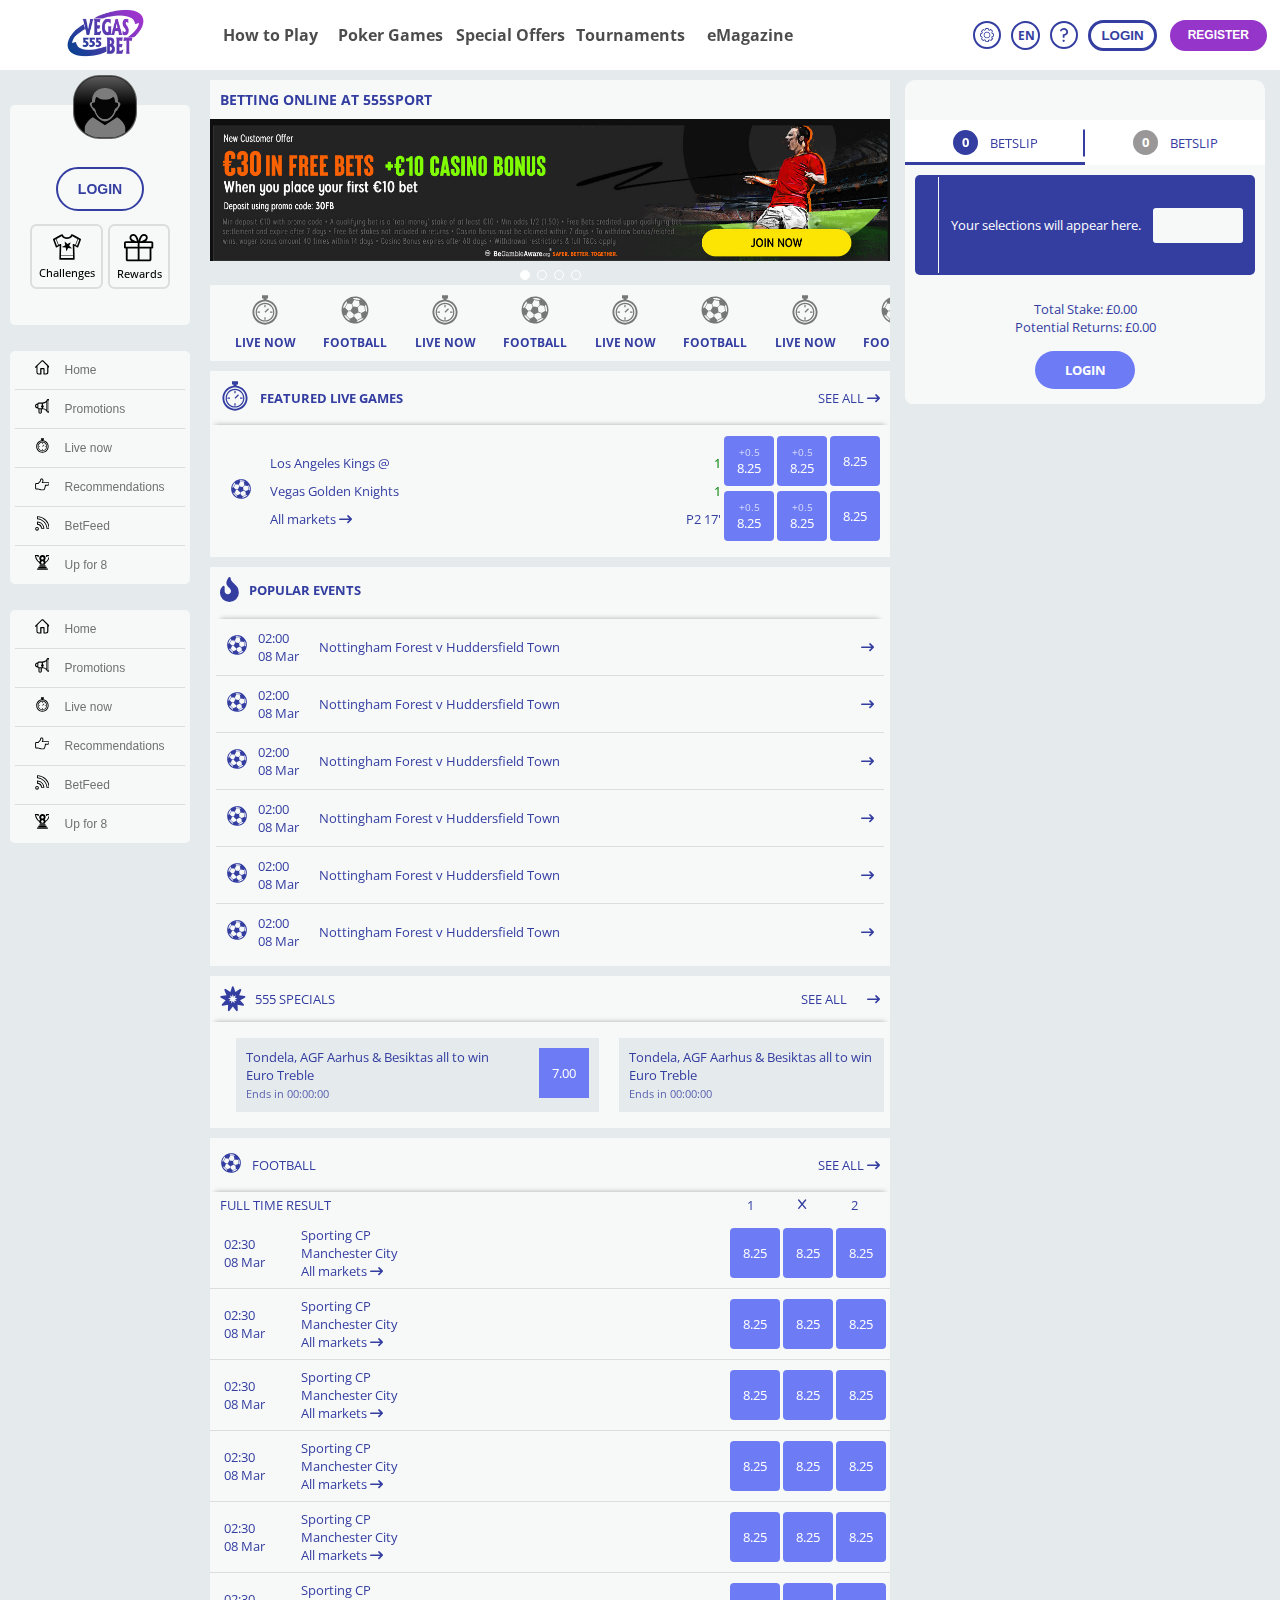
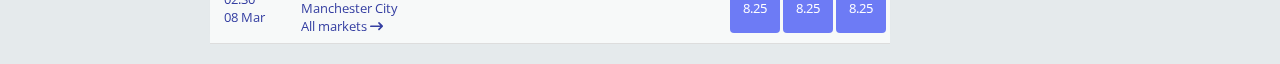
<file: index.html>
<!DOCTYPE html>
<html lang="en">
  <head>
    <meta charset="UTF-8" />
    <meta http-equiv="X-UA-Compatible" content="IE=edge" />
    <meta name="viewport" content="width=device-width, initial-scale=1.0" />
    <title>Document</title>
    <link
      rel="stylesheet"
      href="https://cdnjs.cloudflare.com/ajax/libs/font-awesome/6.0.0/css/all.min.css"
      integrity="sha512-9usAa10IRO0HhonpyAIVpjrylPvoDwiPUiKdWk5t3PyolY1cOd4DSE0Ga+ri4AuTroPR5aQvXU9xC6qOPnzFeg=="
      crossorigin="anonymous"
      referrerpolicy="no-referrer"
    />
    <link rel="stylesheet" href="assets/css/lfrg-container.css" />
    <link rel="stylesheet" href="assets/css/navbar.css" />
    <link rel="stylesheet" href="assets/css/leftsidebar.css" />
    <link rel="stylesheet" href="assets/css/left-container.css" />
    <link rel="stylesheet" href="assets/css/live.css" />
    <link rel="stylesheet" href="assets/css/right-container.css" />
    <link rel="stylesheet" href="assets/css/main.css" />
  </head>

  <body>
    <div class="main-container">
      <div class="main-nav-container">
        <div class="left-navbar">
          <div>
            <div class="left-navbar_logo">
              <a href="">
                <img src="assets/icons/vegas-logo.png" alt="" />
              </a>
            </div>
          </div>
          
          <div class="navbar">
            <div class="dropdown2">
              <button class="dropbtn">How to Play</button>
              <div class="dropdown-content2">
                <a href="#" class="dropdown-content-item">Link 1</a>
                <a href="#" class="dropdown-content-item">Link 2</a>
                <a href="#" class="dropdown-content-item">Link 3</a>
              </div>
            </div>
          </div>
          <div class="navbar">
            <div class="dropdown2">
              <button class="dropbtn">Poker Games</button>
              <div class="dropdown-content2">
                <a href="#" class="dropdown-content-item">Link 1</a>
                <a href="#" class="dropdown-content-item">Link 2</a>
                <a href="#" class="dropdown-content-item">Link 3</a>
              </div>
            </div>
          </div>
          <div class="navbar">
            <div class="dropdown2">
              <button class="dropbtn">Special Offers</button>
              <div class="dropdown-content2">
                <a href="#" class="dropdown-content-item">Link 1</a>
                <a href="#" class="dropdown-content-item">Link 2</a>
                <a href="#" class="dropdown-content-item">Link 3</a>
              </div>
            </div>
          </div>
          <div class="navbar">
            <div class="dropdown2">
              <button class="dropbtn">Tournaments</button>
              <div class="dropdown-content2">
                <a href="#" class="dropdown-content-item">Link 1</a>
                <a href="#" class="dropdown-content-item">Link 2</a>
                <a href="#" class="dropdown-content-item">Link 3</a>
              </div>
            </div>
          </div>
          <div class="navbar">
            <div class="dropdown2">
              <button class="dropbtn">eMagazine</button>
              <div class="dropdown-content2">
                <a href="#" class="dropdown-content-item">Link 1</a>
                <a href="#" class="dropdown-content-item">Link 2</a>
                <a href="#" class="dropdown-content-item">Link 3</a>
              </div>
            </div>
          </div>
        </div>
        <div class="right-navbar">
          <div class="odds-options">
            <div id="show_setting" href="" class="circleIcon">
              <svg viewBox="0 0 16 16 ">
                <path
                  d="M8 4.2C5.9 4.2 4.2 5.9 4.2 8c0 2.1 1.7 3.8 3.8 3.8 2.1 0 3.8-1.7 3.8-3.8 0-2.1-1.7-3.8-3.8-3.8zm0 6.7c-1.6 0-2.9-1.3-2.9-2.9 0-1.6 1.3-2.9 2.9-2.9 1.6 0 2.9 1.3 2.9 2.9 0 1.6-1.3 2.9-2.9 2.9z"
                ></path>
                <path
                  d="m15.6 6.2-1.2-.3c-.1-.3-.2-.6-.4-1l.7-1.1c.1-.2.1-.4-.1-.6l-1.9-1.9c-.2-.2-.4-.2-.6-.1L11 2c-.3-.2-.6-.3-1-.4L9.8.4c0-.2-.2-.4-.4-.4H6.6c-.2 0-.4.2-.4.4l-.3 1.2c-.3.1-.6.2-.9.4l-1.1-.7c-.2-.1-.4-.1-.6.1L1.4 3.3c-.2.2-.2.4-.1.6L2 5c-.2.3-.3.6-.4 1l-1.2.2c-.2 0-.4.2-.4.4v2.7c0 .2.2.4.4.5l1.2.3c.1.3.2.6.4 1l-.7 1.1c-.1.2-.1.4.1.6l1.9 1.9c.2.2.4.2.6.1L5 14c.3.2.6.3 1 .4l.3 1.2c0 .2.2.4.5.4h2.7c.2 0 .4-.2.5-.4l.3-1.2c.3-.1.6-.2 1-.4l1.1.7c.2.1.4.1.6-.1l1.9-1.9c.2-.2.2-.4.1-.6L14 11c.2-.3.3-.6.4-1l1.2-.3c.2 0 .4-.2.4-.5V6.6c0-.2-.2-.4-.4-.4zM15 9l-1.1.2c-.2 0-.3.2-.4.3-.1.4-.3.9-.5 1.3-.1.2-.1.3 0 .5l.6 1-1.4 1.4-1-.6c-.1-.1-.3-.1-.5 0-.4.2-.8.4-1.3.5-.2 0-.3.2-.3.4L9 15H7l-.2-1.1c0-.2-.2-.3-.3-.4-.5-.1-.9-.2-1.3-.5-.2-.1-.3-.1-.5 0l-1 .6-1.4-1.4.6-1c.1-.1.1-.3 0-.5-.2-.3-.3-.7-.5-1.1 0-.2-.2-.3-.4-.3L1 9V7l1.1-.2c.2 0 .3-.2.4-.3.1-.5.3-.9.5-1.3.1-.2.1-.4 0-.5l-.6-1 1.4-1.4 1 .6c0 .2.2.2.4.1.4-.3.8-.4 1.2-.6.2 0 .3-.2.3-.4L7 1h2l.2 1.1c0 .2.2.3.3.4.5.1.9.3 1.3.5.2.1.3.1.5 0l1-.6 1.4 1.4-.6 1c-.1.1-.1.3 0 .5.2.4.4.8.5 1.3 0 .2.2.3.4.3l1 .1v2z"
                ></path>
              </svg>
            </div>
            <div class="setting_content_container">
              <p>setting</p>
              <p>setting</p>
              <p>setting</p>
            </div>
          </div>
          <div id="languagePc" class="languagePc">
            <div href="" class="languageBtn circleIcon" id="show_language">
              <span>EN</span>
            </div>
            <div class="language_content_container">
              <div class="language_container">
                <p>Thiland</p>
                <p>China</p>
                <p>Myanmar</p>
                <p>English</p>
              </div>
            </div>
          </div>
          <div class="headerLinks">
            <a href="" class="aChelpLink circleIcon">
              <svg viewBox="0 0 300 300">
                <path
                  d="M237.74 83.81v1.93c-2.18 42.06-34.61 76.31-76.49 80.78l-1.29 40.71h-35.78l-2.57-64.28 10.71-10.28c41.14 4.5 65.56-19.07 65.56-46.92.15-25.44-20.35-46.19-45.79-46.34-.88-.01-1.76.01-2.63.06-26.23 1.08-49.8 16.35-61.49 39.85L62.26 52.53C79.16 19.94 112.97-.36 149.68.04c47.32-1.31 86.74 35.98 88.05 83.29 0 .16.01.32.01.48zM117.54 274.72c.24-13.72 11.55-24.66 25.28-24.42 13.72.24 24.66 11.55 24.42 25.28-.23 13.56-11.29 24.42-24.85 24.43-13.79-.24-24.85-11.5-24.85-25.29z"
                ></path>
              </svg>
            </a>
          </div>

          <div class="headerButtons">
            <button  id="login_button" class="login-button authbtn">
              LOGIN
            </button>
            <button  class="joinnow-button register_button authbtn">
              REGISTER
            </button>
          </div>
        </div>
      </div>
      <div class="left-sidebar">
        <div class="nav-scrollbar">
          <div class="aCdashbordBox">
            <div class="aCprofileBox">
              <a href="#" class="aCprofilePic">
                <svg
                  version="1.1"
                  id="Layer_1"
                  xmlns="http://www.w3.org/2000/svg"
                  xmlns:xlink="http://www.w3.org/1999/xlink"
                  x="0px"
                  y="0px"
                  width="1024px"
                  height="1024px"
                  viewBox="0 0 1024 1024"
                  enable-background="new 0 0 1024 1024"
                  xml:space="preserve"
                >
                  <g>
                    <path
                      fill="#656565"
                      d="M597.309,1024H426.692C191.41,1024,0,832.583,0,597.305v-170.61C0,191.418,191.41,0,426.692,0h170.616
                                            C832.591,0,1024,191.418,1024,426.695v170.61C1024,832.583,832.591,1024,597.309,1024z"
                    />
                    <path
                      fill="#151515"
                      d="M426.692,17.224c-225.817,0-409.536,183.688-409.536,409.471v170.61
                                            c0,225.784,183.719,409.47,409.536,409.47h170.616c225.815,0,409.536-183.686,409.536-409.47v-170.61
                                            c0-225.782-183.721-409.471-409.536-409.471H426.692z"
                    />
                    <linearGradient
                      id="SVGID_1_"
                      gradientUnits="userSpaceOnUse"
                      x1="508.2227"
                      y1="-821.3257"
                      x2="511.9394"
                      y2="489.7588"
                    >
                      <stop offset="0" style="stop-color: #ffffff" />
                      <stop offset="1" style="stop-color: #000000" />
                    </linearGradient>
                    <path
                      fill="url(#SVGID_1_)"
                      d="M593.313,24.13H430.688c-224.552,0-406.593,182.032-406.593,406.568v162.603
                                            c0,134.003,64.857,252.831,164.869,326.899v-84.522c0,0,19.301-94.734,128.678-159.326l194.451,125.955l39.927-25.865
                                            l154.523-100.09c52.579,31.053,84.194,68.98,103.011,100.09c20.325,33.61,25.668,59.236,25.668,59.236v84.388
                                            c99.908-74.077,164.687-192.846,164.687-326.765V430.698C999.908,206.162,817.863,24.13,593.313,24.13z M755.735,481.143
                                            c-14.289,43.059-42.884,58.856-44.317,76.079c-1.432,17.224-20.021,21.53-22.879,12.92c0,0-39.467,149.186-173.715,174.259v0.646
                                            h-0.008c-0.293,0.052-0.554,0.153-0.848,0.205v-0.396c-0.176-0.032-0.334-0.095-0.512-0.127c-0.175,0.032-0.333,0.095-0.509,0.127
                                            v0.396c-0.295-0.052-0.555-0.153-0.849-0.205h-0.007V744.4c-134.25-25.073-173.716-174.259-173.716-174.259
                                            c-2.857,8.61-21.447,4.304-22.879-12.92c-1.433-17.223-30.025-33.021-44.318-76.079c-14.291-43.061,32.882-49.158,32.882-49.158
                                            c-3.375-222.434,187.773-224.352,209.396-223.855c21.624-0.497,212.772,1.421,209.399,223.855
                                            C722.856,431.985,770.028,438.082,755.735,481.143z"
                    />
                    <g>
                      <g>
                        <g>
                          <g>
                            <path
                              fill="#7C7C7C"
                              d="M315.497,557.222c1.433,17.224,20.022,21.53,22.879,12.92c0,0,39.466,149.186,173.716,174.259h2.732
                                                            c134.248-25.073,173.715-174.259,173.715-174.259c2.857,8.61,21.447,4.304,22.879-12.92
                                                            c1.434-17.223,30.028-33.021,44.317-76.079c14.293-43.061-32.879-49.158-32.879-49.158
                                                            c3.373-222.434-187.775-224.352-209.399-223.855c-21.623-0.497-212.771,1.421-209.396,223.855c0,0-47.173,6.097-32.882,49.158
                                                            C285.472,524.201,314.064,539.999,315.497,557.222z M327.652,445.264c23.592,13.28,30.737-34.448,35.027-64.59
                                                            c4.29-30.143,11.795-38.04,52.192-2.868c30.469,26.535,163.882,26.535,194.352,0c40.395-35.172,47.901-27.274,52.192,2.868
                                                            c4.288,30.142,11.432,77.871,35.024,64.59c23.592-13.279,50.526,50.806-21.446,90.426c0,0-18.582,25.847-18.582,40.193
                                                            c0,8.83-33.41,122.738-144.319,129.182H512c-110.91-6.443-144.319-120.352-144.319-129.182
                                                            c0-14.347-18.581-40.193-18.581-40.193C277.128,496.07,304.062,431.985,327.652,445.264z"
                            />
                          </g>
                        </g>
                        <path
                          fill="#7C7C7C"
                          d="M809.554,776.441c-18.816-31.109-50.432-69.037-103.011-100.09L552.02,776.441l-39.927,25.865
                                                    L317.642,676.352c-109.377,64.592-128.678,159.326-128.678,159.326V920.2c67.572,50.041,151.18,79.671,241.724,79.671h162.625
                                                    c90.627,0,174.302-29.682,241.909-79.806v-84.388C835.222,835.678,829.879,810.052,809.554,776.441z"
                        />
                      </g>
                    </g>
                    <path
                      fill="#060606"
                      d="M349.1,535.69c0,0,18.581,25.847,18.581,40.193c0,8.83,33.409,122.738,144.319,129.182h0.092
                                            c110.909-6.443,144.319-120.352,144.319-129.182c0-14.347,18.582-40.193,18.582-40.193c71.973-39.62,45.038-103.706,21.446-90.426
                                            c-23.593,13.28-30.736-34.448-35.024-64.59c-4.291-30.143-11.798-38.04-52.192-2.868c-30.47,26.535-163.882,26.535-194.352,0
                                            c-40.396-35.172-47.902-27.274-52.192,2.868c-4.29,30.142-11.435,77.871-35.027,64.59C304.062,431.985,277.128,496.07,349.1,535.69
                                            z"
                    />
                  </g>
                </svg>
              </a>
            </div>

            <div class="aCbuttonsWrapper">
              <button onclick="showLoginForm()">LOGIN</button>
            </div>
            <div class="aCnotificationsBox">
              <div class="aCchallenges">
                <svg viewBox="0 0 300 300">
                  <path
                    d="M76.12 286.59a8.258 8.258 0 0 1-5.99-2.7 9.326 9.326 0 0 1-2.4-6.44l3.44-139.59-31.6 17.82c-.79.18-1.59.28-2.4.3-3.56 0-6.71-2.3-7.79-5.69L.63 73.32a8.982 8.982 0 0 1 3.59-10.93 715.124 715.124 0 0 1 76.83-43.13c5.41-2.23 10.96-4.08 16.62-5.54.63-.18 1.29-.28 1.95-.3a7.45 7.45 0 0 1 4.94 1.8 9.549 9.549 0 0 1 3.44 6.59c1.05 16.47 27.41 24.71 41.94 24.71s40.74-8.24 41.94-24.71a9 9 0 0 1 3.44-6.59 7.879 7.879 0 0 1 7.04-1.5c5.68 1.39 11.24 3.25 16.62 5.54a759 759 0 0 1 76.83 43.13 9.257 9.257 0 0 1 3.59 10.93l-28.76 76.98a8.737 8.737 0 0 1-7.79 5.69c-.92 0-1.83-.15-2.7-.45l-31.3-17.67 3.44 139.59a9.28 9.28 0 0 1-2.4 6.44 8.297 8.297 0 0 1-5.99 2.7H76.12zm3.89-169.54a7.45 7.45 0 0 1 4.94 1.8 9.569 9.569 0 0 1 3.44 7.49L84.8 268.92h130.3l-3.59-142.58a9.17 9.17 0 0 1 3.44-7.49 7.883 7.883 0 0 1 7.64-1.2l35.05 18.72 23.21-62.16-1.65-.9a603.47 603.47 0 0 0-66.65-37.14c-1.5-.6-2.85-1.2-4.34-1.65l-1.8-.6-.75 1.95c-7.79 18.87-34.45 28.91-55.71 28.91S102.03 54.6 94.24 35.87l-.75-1.95-1.8.6c-1.5.6-2.85 1.05-4.34 1.65A603.546 603.546 0 0 0 20.7 73.32l-1.65.9 23.21 62.16 35.35-18.87a6.03 6.03 0 0 1 2.4-.46zM25.79 54.3l6.29-2.55 29.8 75.93-6.29 2.55-29.8-75.93zm49.28 186.16 153.82-.6v6.74l-153.82.6v-6.74zm162.8-112.63 29.8-75.93 6.29 2.55-29.8 75.93-6.29-2.55zm-93.46 65.9a1.91 1.91 0 0 1-1.65-1.65l-6.59-35.5-35.95-4.79a1.91 1.91 0 0 1-1.65-1.65 2 2 0 0 1 1.05-2.1l31.75-17.22-6.59-35.35c-.2-1.03.48-2.03 1.51-2.23.05-.01.09-.02.14-.02h.45c.52-.03 1.02.2 1.35.6l26.21 24.86 31.75-17.22c.28-.12.59-.17.9-.15.52-.03 1.02.2 1.35.6.29.29.49.65.6 1.05.11.4.06.83-.15 1.2l-15.58 32.5 26.21 24.86c.75.8.75 2.05 0 2.85-.37.43-.93.66-1.5.6l-36.09-4.79-15.58 32.5c-.32.69-1.04 1.11-1.8 1.05h-.14z"
                  ></path>
                </svg>
                <div class="aCchallengesTitle">Challenges</div>
              </div>
              <div class="aCrewards">
                <svg viewBox="0 0 300 300">
                  <path
                    d="M281.25 84.19h-59.32c4.26-2.91 7.91-5.79 10.46-8.38 15.11-15.21 15.11-39.96 0-55.16-14.68-14.77-40.29-14.79-54.99 0-8.12 8.16-29.7 41.36-26.72 63.54h-1.35c2.96-22.18-18.6-55.39-26.72-63.54-14.7-14.79-40.31-14.77-54.99 0-15.12 15.2-15.12 39.95-.03 55.16 2.57 2.59 6.22 5.47 10.48 8.38H18.75C8.42 84.19 0 92.61 0 102.94v46.87c0 5.18 4.2 9.38 9.38 9.38h9.38v112.5c0 10.33 8.42 18.75 18.75 18.75h225c10.33 0 18.75-8.42 18.75-18.75v-112.5h9.38c5.17 0 9.38-4.2 9.38-9.38v-46.87c-.02-10.33-8.44-18.75-18.77-18.75zm-111.41-.62c-4.35-4.52 8.21-36.99 20.85-49.71 7.61-7.63 20.81-7.61 28.41 0 7.86 7.91 7.86 20.81 0 28.72-8.08 8.14-32.81 21.6-45.77 21.6-2.69.01-3.47-.59-3.49-.61zM80.91 62.59c-7.86-7.91-7.86-20.81 0-28.72 3.81-3.83 8.85-5.93 14.21-5.93 5.34 0 10.39 2.1 14.19 5.93 12.64 12.71 25.2 45.19 20.83 49.71 0 0-.79.62-3.47.62-12.95-.01-37.68-13.47-45.76-21.61zm-62.16 40.35H140.63v37.5H18.75v-37.5zm18.75 56.25h103.13v112.5H37.5v-112.5zm225 112.5H159.38v-112.5H262.5v112.5zm18.75-131.25H159.38v-37.5h121.87v37.5z"
                  ></path>
                </svg>
                <div class="aCrewardsTitle">Rewards</div>
              </div>
            </div>
          </div>
          <div class="sidebarMenu">
            <div class="home">
              <ul class="homeSection">
                <li class="left-sidebar-item">
                  <a href="">
                    <i>
                      <svg viewBox="0 0 300 300" width="30px">
                        <path
                          d="M297.76 138.15 174 14.38c-12.86-11.25-33.75-11.25-46.61 0L3.62 138.15c-4.82 4.82-4.82 11.25 0 16.07s11.25 4.82 16.07 0l9.64-9.64v102.87c0 25.72 20.9 46.61 46.61 46.61h43.4c6.43 0 11.25-4.82 11.25-11.25v-96.44h40.18v96.44c0 6.43 4.82 11.25 11.25 11.25h41.79c25.72 0 46.61-20.9 46.61-46.61V146.18l9.64 9.64c1.61 1.61 4.82 3.21 8.04 3.21 3.21 0 6.43-1.61 8.04-3.21 4.83-4.82 4.83-11.24 1.62-17.67zm-75.54 133.41h-28.93v-96.44c-1.61-6.43-6.43-11.25-12.86-11.25h-64.29c-6.43 0-11.25 4.82-11.25 11.25v96.44H74.34c-12.86 0-24.11-11.25-24.11-24.11V122.07l90.01-90.01c4.82-3.21 11.25-3.21 16.07 0l90.01 90.01v125.44c-.04 12.84-11.27 24.05-24.1 24.05z"
                        ></path>
                      </svg>
                    </i>
                    <span>Home</span>
                  </a>
                </li>

                <li class="left-sidebar-item">
                  <a href="">
                    <i>
                      <svg viewBox="0 0 300 300" width="30px">
                        <path
                          d="M264.93.97c-17.53 0-31.17 11.69-33.12 29.22l-9.74 9.74C202.6 59.42 177.27 69.16 150 69.16H81.82c-13.64 0-27.27 9.74-33.12 23.38h-1.95C21.43 92.53 0 113.96 0 139.29s21.43 46.75 46.75 46.75h1.95a38.619 38.619 0 0 0 21.43 21.43v58.44c-1.95 17.53 13.64 33.12 33.12 33.12 19.48 0 35.07-15.58 35.07-35.07v-56.49H150c27.27 0 52.6 9.74 72.08 29.22l9.74 9.74c1.95 19.48 19.48 31.17 38.96 29.22 17.53-1.95 29.22-17.53 29.22-33.12V36.04C300 16.56 284.41.97 264.93.97zM46.75 162.66c-11.69 0-23.38-9.74-23.38-23.38 0-11.69 9.74-23.38 23.38-23.38v46.76zm68.18 103.25c0 5.84-5.85 11.69-11.69 11.69-5.85 0-11.69-5.84-11.69-11.69v-56.49h23.38v56.49zm-35.06-79.87c-5.85 0-11.69-5.84-11.69-11.69v-68.18c0-5.84 5.85-11.69 11.69-11.69h56.49v33.41c-1.95.42-3.77 1.29-5.11 2.63-3.72 2.48-5.06 5.75-4.05 9.31-3.64 2.11-6.43 6.14-6.43 10.18 0 4.2 3.02 8.39 6.89 10.42-.32 3.32.62 6.83 2.85 9.06 1.51 1.51 3.61 2.43 5.84 2.77v13.79H79.87zm150 31.17c-19.48-17.53-44.81-27.27-70.13-29.22v-15.88c3.7.79 7.92-.08 10.47-2.63 2.32-2.32 3.24-6.01 2.81-9.44 3.53-2.15 6.21-6.09 6.21-10.04 0-4.2-3.02-8.39-6.89-10.42.32-3.32-.62-6.83-2.85-9.06-2.38-2.38-6.23-3.3-9.74-2.77V94.48c25.33-1.95 50.65-11.69 70.13-29.22v151.95zm46.75 25.32c0 5.84-5.85 11.69-11.69 11.69-5.85 0-11.69-5.84-11.69-11.69V37.99c0-5.84 5.85-11.69 11.69-11.69 5.85 0 11.69 5.84 11.69 11.69v204.54z"
                        ></path>
                      </svg>
                    </i>
                    <span>Promotions</span>
                  </a>
                </li>
                <li class="left-sidebar-item">
                  <a href="">
                    <i>
                      <svg viewBox="0 0 24 24" width="30px">
                        <path
                          d="m12.021 5.059 1.07.136c4.259.54 7.471 4.192 7.471 8.493 0 4.721-3.841 8.562-8.562 8.562s-8.562-3.841-8.562-8.562c0-4.32 3.228-7.973 7.509-8.497l1.074-.132M14.437.25h-4.83v2.584h1.158v.868c-4.975.609-8.827 4.848-8.827 9.986C1.938 19.245 6.443 23.75 12 23.75s10.062-4.505 10.062-10.062c0-5.124-3.83-9.353-8.783-9.981v-.873h1.158V.25z"
                        ></path>
                        <path
                          d="M12 21.25c-4.136 0-7.5-3.364-7.5-7.5s3.364-7.5 7.5-7.5 7.5 3.364 7.5 7.5-3.364 7.5-7.5 7.5zm0-14c-3.584 0-6.5 2.916-6.5 6.5s2.916 6.5 6.5 6.5 6.5-2.916 6.5-6.5-2.916-6.5-6.5-6.5z"
                        ></path>
                        <path
                          d="M6 13.25h2v1H6zM16 13.25h2v1h-2zM11.5 17.75h1v2h-1zM11.5 7.75h1v2h-1zM11.648 13.393l2.816-2.77.701.712-2.816 2.77z"
                        ></path>
                      </svg>
                    </i>
                    <span>Live now</span>
                  </a>
                </li>
                <li class="left-sidebar-item">
                  <a href="">
                    <i>
                      <svg viewBox="0 0 24 24" width="30px">
                        <path
                          d="m10.431 3.887.143.037.076.02.078.011c.149.022.306.047.456.092.263.079.455.244.603.536.061.115.106.238.139.379.02.086.036.172.057.287.075.379.09.749.043 1.126a3.436 3.436 0 0 1-.315 1.117 2.645 2.645 0 0 0-.113.291l-.736 2.015h3.936l.156-.002c.036 0 .072.002.11.004l.042.003.043.001 5.33.096c.882.001 1.772.404 1.772 1.302 0 .437-.198.768-.587.986-.3.168-.716.263-1.197.267l-2.983.079-1.435.038-.025 1.435a1.628 1.628 0 0 1-.185.729l-.047.09-.017.048a2.235 2.235 0 0 0-.165 1.036c.008.081.01.163.006.254l-.003.058a1.69 1.69 0 0 1-.173.679l-.026.052a1.621 1.621 0 0 1-.139.229l-.065.089-.051.097c-.096.184-.165.38-.203.583l-.024.126-.002.128a3.131 3.131 0 0 1-.024.337 1.771 1.771 0 0 1-.093.424c-.167.503-.528.838-1.072.998l-.042.013-.007.002c-.113.034-.267.063-.43.094a7.599 7.599 0 0 0-.147.028h-.848c-.212.005-.43.009-.652.009-.142 0-.299-.002-.468-.009l-.03-.001h-.21a1.939 1.939 0 0 0-.184-.026 7.434 7.434 0 0 1-1.521-.277l-.768-.235-.63-.179c-.41-.118-.821-.259-1.219-.396l-.3-.102-.058-.015-.031-.011-.032-.009a5.77 5.77 0 0 0-1.12-.214l-.057-.004-.047-.002h-.237l-1.414-.002-.929-.004-.51-.003h-.027c-.024 0-.047 0-.069-.002l-.001-.026a1359.31 1359.31 0 0 1 .007-7.311l.034-.001 1.192.002c.594 0 1.188-.002 1.782-.005a1.796 1.796 0 0 0 1.302-.551l.049-.052c.354-.377.72-.766 1.072-1.18l.216-.259.042-.051.034-.042.012-.015.037-.047.11-.14c.399-.507.813-1 1.201-1.457l.044-.052.039-.055c.178-.253.326-.523.44-.803l.017-.041.014-.042a4 4 0 0 0 .079-.26c.064-.246.123-.496.186-.764.066-.283.135-.575.215-.872a1.42 1.42 0 0 1 .072-.198l.035-.079.025-.082c.046-.149.112-.253.18-.298l.047-.022.019-.01.048-.018h.128m.192-1.501h-.614c-.079.036-.161.067-.242.1a1.686 1.686 0 0 0-.274.123 1.23 1.23 0 0 0-.117.068c-.402.267-.659.663-.799 1.113a2.87 2.87 0 0 0-.147.41c-.086.315-.159.625-.229.925-.059.252-.115.49-.177.725-.014.055-.03.106-.047.157a2.507 2.507 0 0 1-.278.504c-.398.469-.823.974-1.237 1.502l-.111.141a2.063 2.063 0 0 1-.058.073c-.081.099-.162.198-.245.295-.344.404-.708.791-1.071 1.177-.048.05-.143.077-.216.078a350.073 350.073 0 0 1-2.962.002h-.007c-.636 0-1.112.276-1.388.845a1.614 1.614 0 0 0-.146.68c-.01 2.43-.009 4.86-.005 7.289.001.737.429 1.301 1.119 1.48.151.039.314.046.471.046.481.002.963.006 1.444.007v.002h1.627c.283.025.559.081.833.161l.349.118c.415.142.845.29 1.291.418.21.06.424.122.642.182.244.076.489.151.734.225a9.074 9.074 0 0 0 1.821.336c.055.005.108.021.163.032h.338c.19.008.368.01.529.01.233 0 .462-.005.685-.01h.965c.289-.061.585-.101.866-.187l.034-.011c1.014-.298 1.75-.997 2.072-1.963.085-.243.137-.494.163-.749.018-.152.029-.306.031-.463a.582.582 0 0 1 .057-.164 3.19 3.19 0 0 0 .29-.485l.005-.01c.199-.399.305-.822.328-1.267l.004-.088v-.005a3.388 3.388 0 0 0-.013-.451.697.697 0 0 1 .067-.329l.001-.002c.226-.434.346-.905.355-1.395l2.983-.079c.503-.004 1.23-.089 1.889-.457.861-.482 1.355-1.318 1.355-2.295 0-1.622-1.375-2.8-3.27-2.802l-5.305-.095a2.84 2.84 0 0 0-.222-.009h-.038l-.136.002h-1.773c.025-.069.04-.12.062-.167.245-.523.39-1.054.449-1.594a4.928 4.928 0 0 0-.062-1.578 6.713 6.713 0 0 0-.066-.332 2.968 2.968 0 0 0-.278-.75 2.434 2.434 0 0 0-1.495-1.266 4.54 4.54 0 0 0-.67-.139 15.318 15.318 0 0 1-.324-.084z"
                        ></path>
                      </svg>
                    </i>
                    <span>Recommendations</span>
                  </a>
                </li>
                <li class="left-sidebar-item">
                  <a href="">
                    <i>
                      <svg viewBox="0 0 24 24" width="30px">
                        <path
                          d="M3.266 19.219c.836 0 1.516.68 1.516 1.516s-.68 1.516-1.516 1.516-1.516-.681-1.516-1.517.68-1.515 1.516-1.515m0-1.5a3.016 3.016 0 1 0 0 6.032 3.016 3.016 0 0 0 0-6.032zM4.766 1.808a18.839 18.839 0 0 1 11.927 5.499 18.839 18.839 0 0 1 5.499 11.927h-2.159c-.765-7.959-7.331-14.525-15.267-15.271V1.808M3.266.25v5.143c8.354.002 15.312 7.002 15.341 15.341h5.143c0-5.476-2.13-10.621-5.997-14.488A20.355 20.355 0 0 0 3.266.25z"
                        ></path>
                        <path
                          d="M4.766 10.462a10.406 10.406 0 0 1 8.773 8.773H11.37a8.11 8.11 0 0 0-6.605-6.607v-2.166M3.266 8.853v5.143h.032c3.711 0 6.695 2.842 6.706 6.738h5.143c0-6.551-5.33-11.881-11.881-11.881z"
                        ></path>
                      </svg>
                    </i>
                    <span>BetFeed</span>
                  </a>
                </li>
                <li class="left-sidebar-item">
                  <a href="">
                    <i>
                      <svg viewBox="0 0 300 300" width="30px">
                        <path
                          d="M89.44 204.66h123.17v27.81H89.44zM65.6 238.44h168.87v27.81H65.6zM41.77 272.19H260.3V300H41.77zM248.39.02h-23.84v41.72h23.84V19.89h31.83c-3.92 32.76-17 63.75-37.75 89.41a164.224 164.224 0 0 1-29.81 25.82 56.606 56.606 0 0 0-16.01-27.81c11.5-10.84 18-25.95 17.96-41.75v-5.94a58.365 58.365 0 0 0-17.96-43.7A75.051 75.051 0 0 0 151.04.02a62.956 62.956 0 0 0-45.69 17.88 57.567 57.567 0 0 0-19.88 45.78 60.391 60.391 0 0 0 19.87 45.69 75.699 75.699 0 0 0-17.88 25.82 140.773 140.773 0 0 1-27.81-23.91A186.882 186.882 0 0 1 21.9 19.89h29.81v21.85h23.84V.02H.05v9.94c1.7 41.52 17.07 81.32 43.7 113.22a137.838 137.838 0 0 0 41.72 35.76 61.227 61.227 0 0 0 17.88 39.73h93.3a73.09 73.09 0 0 0 17.88-39.73c16.16-9 30.35-21.17 41.72-35.76 26.64-31.9 42-71.71 43.7-113.24V.02h-51.56zM150 179c-14.36 0-26-11.64-26-26s11.64-26 26-26 26 11.64 26 26-11.64 26-26 26zm0-89c-14.36 0-26-11.64-26-26s11.64-26 26-26 26 11.64 26 26-11.64 26-26 26z"
                        ></path>
                      </svg>
                    </i>
                    <span class="Upfor8-span">Up for 8</span>
                  </a>
                </li>
              </ul>
            </div>
            <div class="home mb-3">
              <ul class="homeSection">
                <li class="left-sidebar-item">
                  <a href="">
                    <i>
                      <svg viewBox="0 0 300 300" width="30px">
                        <path
                          d="M297.76 138.15 174 14.38c-12.86-11.25-33.75-11.25-46.61 0L3.62 138.15c-4.82 4.82-4.82 11.25 0 16.07s11.25 4.82 16.07 0l9.64-9.64v102.87c0 25.72 20.9 46.61 46.61 46.61h43.4c6.43 0 11.25-4.82 11.25-11.25v-96.44h40.18v96.44c0 6.43 4.82 11.25 11.25 11.25h41.79c25.72 0 46.61-20.9 46.61-46.61V146.18l9.64 9.64c1.61 1.61 4.82 3.21 8.04 3.21 3.21 0 6.43-1.61 8.04-3.21 4.83-4.82 4.83-11.24 1.62-17.67zm-75.54 133.41h-28.93v-96.44c-1.61-6.43-6.43-11.25-12.86-11.25h-64.29c-6.43 0-11.25 4.82-11.25 11.25v96.44H74.34c-12.86 0-24.11-11.25-24.11-24.11V122.07l90.01-90.01c4.82-3.21 11.25-3.21 16.07 0l90.01 90.01v125.44c-.04 12.84-11.27 24.05-24.1 24.05z"
                        ></path>
                      </svg>
                    </i>
                    <span>Home</span>
                  </a>
                </li>

                <li class="left-sidebar-item">
                  <a href="">
                    <i>
                      <svg viewBox="0 0 300 300" width="30px">
                        <path
                          d="M264.93.97c-17.53 0-31.17 11.69-33.12 29.22l-9.74 9.74C202.6 59.42 177.27 69.16 150 69.16H81.82c-13.64 0-27.27 9.74-33.12 23.38h-1.95C21.43 92.53 0 113.96 0 139.29s21.43 46.75 46.75 46.75h1.95a38.619 38.619 0 0 0 21.43 21.43v58.44c-1.95 17.53 13.64 33.12 33.12 33.12 19.48 0 35.07-15.58 35.07-35.07v-56.49H150c27.27 0 52.6 9.74 72.08 29.22l9.74 9.74c1.95 19.48 19.48 31.17 38.96 29.22 17.53-1.95 29.22-17.53 29.22-33.12V36.04C300 16.56 284.41.97 264.93.97zM46.75 162.66c-11.69 0-23.38-9.74-23.38-23.38 0-11.69 9.74-23.38 23.38-23.38v46.76zm68.18 103.25c0 5.84-5.85 11.69-11.69 11.69-5.85 0-11.69-5.84-11.69-11.69v-56.49h23.38v56.49zm-35.06-79.87c-5.85 0-11.69-5.84-11.69-11.69v-68.18c0-5.84 5.85-11.69 11.69-11.69h56.49v33.41c-1.95.42-3.77 1.29-5.11 2.63-3.72 2.48-5.06 5.75-4.05 9.31-3.64 2.11-6.43 6.14-6.43 10.18 0 4.2 3.02 8.39 6.89 10.42-.32 3.32.62 6.83 2.85 9.06 1.51 1.51 3.61 2.43 5.84 2.77v13.79H79.87zm150 31.17c-19.48-17.53-44.81-27.27-70.13-29.22v-15.88c3.7.79 7.92-.08 10.47-2.63 2.32-2.32 3.24-6.01 2.81-9.44 3.53-2.15 6.21-6.09 6.21-10.04 0-4.2-3.02-8.39-6.89-10.42.32-3.32-.62-6.83-2.85-9.06-2.38-2.38-6.23-3.3-9.74-2.77V94.48c25.33-1.95 50.65-11.69 70.13-29.22v151.95zm46.75 25.32c0 5.84-5.85 11.69-11.69 11.69-5.85 0-11.69-5.84-11.69-11.69V37.99c0-5.84 5.85-11.69 11.69-11.69 5.85 0 11.69 5.84 11.69 11.69v204.54z"
                        ></path>
                      </svg>
                    </i>
                    <span>Promotions</span>
                  </a>
                </li>
                <li class="left-sidebar-item">
                  <a href="">
                    <i>
                      <svg viewBox="0 0 24 24" width="30px">
                        <path
                          d="m12.021 5.059 1.07.136c4.259.54 7.471 4.192 7.471 8.493 0 4.721-3.841 8.562-8.562 8.562s-8.562-3.841-8.562-8.562c0-4.32 3.228-7.973 7.509-8.497l1.074-.132M14.437.25h-4.83v2.584h1.158v.868c-4.975.609-8.827 4.848-8.827 9.986C1.938 19.245 6.443 23.75 12 23.75s10.062-4.505 10.062-10.062c0-5.124-3.83-9.353-8.783-9.981v-.873h1.158V.25z"
                        ></path>
                        <path
                          d="M12 21.25c-4.136 0-7.5-3.364-7.5-7.5s3.364-7.5 7.5-7.5 7.5 3.364 7.5 7.5-3.364 7.5-7.5 7.5zm0-14c-3.584 0-6.5 2.916-6.5 6.5s2.916 6.5 6.5 6.5 6.5-2.916 6.5-6.5-2.916-6.5-6.5-6.5z"
                        ></path>
                        <path
                          d="M6 13.25h2v1H6zM16 13.25h2v1h-2zM11.5 17.75h1v2h-1zM11.5 7.75h1v2h-1zM11.648 13.393l2.816-2.77.701.712-2.816 2.77z"
                        ></path>
                      </svg>
                    </i>
                    <span>Live now</span>
                  </a>
                </li>
                <li class="left-sidebar-item">
                  <a href="">
                    <i>
                      <svg viewBox="0 0 24 24" width="30px">
                        <path
                          d="m10.431 3.887.143.037.076.02.078.011c.149.022.306.047.456.092.263.079.455.244.603.536.061.115.106.238.139.379.02.086.036.172.057.287.075.379.09.749.043 1.126a3.436 3.436 0 0 1-.315 1.117 2.645 2.645 0 0 0-.113.291l-.736 2.015h3.936l.156-.002c.036 0 .072.002.11.004l.042.003.043.001 5.33.096c.882.001 1.772.404 1.772 1.302 0 .437-.198.768-.587.986-.3.168-.716.263-1.197.267l-2.983.079-1.435.038-.025 1.435a1.628 1.628 0 0 1-.185.729l-.047.09-.017.048a2.235 2.235 0 0 0-.165 1.036c.008.081.01.163.006.254l-.003.058a1.69 1.69 0 0 1-.173.679l-.026.052a1.621 1.621 0 0 1-.139.229l-.065.089-.051.097c-.096.184-.165.38-.203.583l-.024.126-.002.128a3.131 3.131 0 0 1-.024.337 1.771 1.771 0 0 1-.093.424c-.167.503-.528.838-1.072.998l-.042.013-.007.002c-.113.034-.267.063-.43.094a7.599 7.599 0 0 0-.147.028h-.848c-.212.005-.43.009-.652.009-.142 0-.299-.002-.468-.009l-.03-.001h-.21a1.939 1.939 0 0 0-.184-.026 7.434 7.434 0 0 1-1.521-.277l-.768-.235-.63-.179c-.41-.118-.821-.259-1.219-.396l-.3-.102-.058-.015-.031-.011-.032-.009a5.77 5.77 0 0 0-1.12-.214l-.057-.004-.047-.002h-.237l-1.414-.002-.929-.004-.51-.003h-.027c-.024 0-.047 0-.069-.002l-.001-.026a1359.31 1359.31 0 0 1 .007-7.311l.034-.001 1.192.002c.594 0 1.188-.002 1.782-.005a1.796 1.796 0 0 0 1.302-.551l.049-.052c.354-.377.72-.766 1.072-1.18l.216-.259.042-.051.034-.042.012-.015.037-.047.11-.14c.399-.507.813-1 1.201-1.457l.044-.052.039-.055c.178-.253.326-.523.44-.803l.017-.041.014-.042a4 4 0 0 0 .079-.26c.064-.246.123-.496.186-.764.066-.283.135-.575.215-.872a1.42 1.42 0 0 1 .072-.198l.035-.079.025-.082c.046-.149.112-.253.18-.298l.047-.022.019-.01.048-.018h.128m.192-1.501h-.614c-.079.036-.161.067-.242.1a1.686 1.686 0 0 0-.274.123 1.23 1.23 0 0 0-.117.068c-.402.267-.659.663-.799 1.113a2.87 2.87 0 0 0-.147.41c-.086.315-.159.625-.229.925-.059.252-.115.49-.177.725-.014.055-.03.106-.047.157a2.507 2.507 0 0 1-.278.504c-.398.469-.823.974-1.237 1.502l-.111.141a2.063 2.063 0 0 1-.058.073c-.081.099-.162.198-.245.295-.344.404-.708.791-1.071 1.177-.048.05-.143.077-.216.078a350.073 350.073 0 0 1-2.962.002h-.007c-.636 0-1.112.276-1.388.845a1.614 1.614 0 0 0-.146.68c-.01 2.43-.009 4.86-.005 7.289.001.737.429 1.301 1.119 1.48.151.039.314.046.471.046.481.002.963.006 1.444.007v.002h1.627c.283.025.559.081.833.161l.349.118c.415.142.845.29 1.291.418.21.06.424.122.642.182.244.076.489.151.734.225a9.074 9.074 0 0 0 1.821.336c.055.005.108.021.163.032h.338c.19.008.368.01.529.01.233 0 .462-.005.685-.01h.965c.289-.061.585-.101.866-.187l.034-.011c1.014-.298 1.75-.997 2.072-1.963.085-.243.137-.494.163-.749.018-.152.029-.306.031-.463a.582.582 0 0 1 .057-.164 3.19 3.19 0 0 0 .29-.485l.005-.01c.199-.399.305-.822.328-1.267l.004-.088v-.005a3.388 3.388 0 0 0-.013-.451.697.697 0 0 1 .067-.329l.001-.002c.226-.434.346-.905.355-1.395l2.983-.079c.503-.004 1.23-.089 1.889-.457.861-.482 1.355-1.318 1.355-2.295 0-1.622-1.375-2.8-3.27-2.802l-5.305-.095a2.84 2.84 0 0 0-.222-.009h-.038l-.136.002h-1.773c.025-.069.04-.12.062-.167.245-.523.39-1.054.449-1.594a4.928 4.928 0 0 0-.062-1.578 6.713 6.713 0 0 0-.066-.332 2.968 2.968 0 0 0-.278-.75 2.434 2.434 0 0 0-1.495-1.266 4.54 4.54 0 0 0-.67-.139 15.318 15.318 0 0 1-.324-.084z"
                        ></path>
                      </svg>
                    </i>
                    <span>Recommendations</span>
                  </a>
                </li>
                <li class="left-sidebar-item">
                  <a href="">
                    <i>
                      <svg viewBox="0 0 24 24" width="30px">
                        <path
                          d="M3.266 19.219c.836 0 1.516.68 1.516 1.516s-.68 1.516-1.516 1.516-1.516-.681-1.516-1.517.68-1.515 1.516-1.515m0-1.5a3.016 3.016 0 1 0 0 6.032 3.016 3.016 0 0 0 0-6.032zM4.766 1.808a18.839 18.839 0 0 1 11.927 5.499 18.839 18.839 0 0 1 5.499 11.927h-2.159c-.765-7.959-7.331-14.525-15.267-15.271V1.808M3.266.25v5.143c8.354.002 15.312 7.002 15.341 15.341h5.143c0-5.476-2.13-10.621-5.997-14.488A20.355 20.355 0 0 0 3.266.25z"
                        ></path>
                        <path
                          d="M4.766 10.462a10.406 10.406 0 0 1 8.773 8.773H11.37a8.11 8.11 0 0 0-6.605-6.607v-2.166M3.266 8.853v5.143h.032c3.711 0 6.695 2.842 6.706 6.738h5.143c0-6.551-5.33-11.881-11.881-11.881z"
                        ></path>
                      </svg>
                    </i>
                    <span>BetFeed</span>
                  </a>
                </li>
                <li class="left-sidebar-item">
                  <a href="">
                    <i>
                      <svg viewBox="0 0 300 300" width="30px">
                        <path
                          d="M89.44 204.66h123.17v27.81H89.44zM65.6 238.44h168.87v27.81H65.6zM41.77 272.19H260.3V300H41.77zM248.39.02h-23.84v41.72h23.84V19.89h31.83c-3.92 32.76-17 63.75-37.75 89.41a164.224 164.224 0 0 1-29.81 25.82 56.606 56.606 0 0 0-16.01-27.81c11.5-10.84 18-25.95 17.96-41.75v-5.94a58.365 58.365 0 0 0-17.96-43.7A75.051 75.051 0 0 0 151.04.02a62.956 62.956 0 0 0-45.69 17.88 57.567 57.567 0 0 0-19.88 45.78 60.391 60.391 0 0 0 19.87 45.69 75.699 75.699 0 0 0-17.88 25.82 140.773 140.773 0 0 1-27.81-23.91A186.882 186.882 0 0 1 21.9 19.89h29.81v21.85h23.84V.02H.05v9.94c1.7 41.52 17.07 81.32 43.7 113.22a137.838 137.838 0 0 0 41.72 35.76 61.227 61.227 0 0 0 17.88 39.73h93.3a73.09 73.09 0 0 0 17.88-39.73c16.16-9 30.35-21.17 41.72-35.76 26.64-31.9 42-71.71 43.7-113.24V.02h-51.56zM150 179c-14.36 0-26-11.64-26-26s11.64-26 26-26 26 11.64 26 26-11.64 26-26 26zm0-89c-14.36 0-26-11.64-26-26s11.64-26 26-26 26 11.64 26 26-11.64 26-26 26z"
                        ></path>
                      </svg>
                    </i>
                    <span class="Upfor8-span">Up for 8</span>
                  </a>
                </li>
              </ul>
            </div>
          </div>
        </div>
      </div>
      <div class="lfrg-container">
        <div class="left-container">
          <div class="lt-title">
            <h1 class="">BETTING ONLINE AT 555SPORT</h1>
          </div>
          <!-- ncstart -->
          <div class="main-caro">
            <div>
              <img src="./assets/images/caro1.jpg" width="100%" alt="" />
            </div>
            <div class="caro-dots-container">
              <div class="caro-dots caro-dots-active"></div>
              <div class="caro-dots"></div>
              <div class="caro-dots"></div>
              <div class="caro-dots"></div>
            </div>
          </div>

          <div>
            <div class="mhscroll min-width-100">
              <div class="mhs-item">
                <a href="live.html">
                  <div class="width-70px">
                    <div class="text-center">
                    <svg viewBox="0 0 24 24" width="30px">
                    <path d="m12.021 5.059 1.07.136c4.259.54 7.471 4.192 7.471 8.493 0 4.721-3.841 8.562-8.562 8.562s-8.562-3.841-8.562-8.562c0-4.32 3.228-7.973 7.509-8.497l1.074-.132M14.437.25h-4.83v2.584h1.158v.868c-4.975.609-8.827 4.848-8.827 9.986C1.938 19.245 6.443 23.75 12 23.75s10.062-4.505 10.062-10.062c0-5.124-3.83-9.353-8.783-9.981v-.873h1.158V.25z"></path>
                    <path d="M12 21.25c-4.136 0-7.5-3.364-7.5-7.5s3.364-7.5 7.5-7.5 7.5 3.364 7.5 7.5-3.364 7.5-7.5 7.5zm0-14c-3.584 0-6.5 2.916-6.5 6.5s2.916 6.5 6.5 6.5 6.5-2.916 6.5-6.5-2.916-6.5-6.5-6.5z"></path>
                    <path d="M6 13.25h2v1H6zM16 13.25h2v1h-2zM11.5 17.75h1v2h-1zM11.5 7.75h1v2h-1zM11.648 13.393l2.816-2.77.701.712-2.816 2.77z"></path>
                  </svg>
                    </div>
                   
                    <div class="mhscroll-text mt-5px">Live Now</div>
                  </div>     
                </a>
              </div>
              <div class="mhs-item">
                <a href="football.html">
                  <div class="width-70px">
                    <div class="text-center">
                    <svg version="1.1" id="Layer_1" xmlns="http://www.w3.org/2000/svg" xmlns:xlink="http://www.w3.org/1999/xlink" x="0px" y="0px" width="70px" height="30px" viewBox="0 0 512 512" enable-background="new 0 0 512 512" xml:space="preserve">
                          <g id="_x23_020202ff">
                            <path d="M405.808,81.88c26.389,22.628,47.566,51.358,61.298,83.305c24.077,55.303,24.884,120.201,2.299,176.12
                          c-25.569,64.954-82.47,116.608-149.717,135.488c-55.443,16.101-116.99,10.373-168.283-16.229
                          c-42.738-21.793-78.298-57.325-100.014-100.111c-33.057-63.492-33.417-142.625-1.258-206.532
                          c16.914-34.125,42.477-63.916,73.645-85.794c52.057-37.235,120.159-50.537,182.49-36.316
                          C342.946,39.794,377.439,57.344,405.808,81.88 M220.262,53.695c6.385,6.583,12.537,13.414,19.112,19.806
                          c29.381,4.56,58.741,9.341,88.134,13.718c8.401-3.932,16.511-8.465,24.849-12.531C312.399,52.946,264.98,45.847,220.262,53.695
                           M438.036,160.864c-4.009,7.559-7.735,15.26-11.73,22.818c-1.244,1.684-0.36,3.755-0.148,5.608
                          c4.342,27.874,8.712,55.749,13.054,83.622c5.636,6.796,12.784,12.53,19.035,18.88C466.321,247.541,459.109,200.617,438.036,160.864
                           M324.017,96.836c-28.087-4.469-56.194-8.846-84.309-13.188c-11.045,21.695-22.061,43.417-32.832,65.245
                          c5.756,15.656,11.583,31.296,17.445,46.917c24.417,3.825,48.818,7.764,73.249,11.504c12.784-12.516,25.371-25.244,37.992-37.922
                          C331.787,145.195,327.969,120.997,324.017,96.836 M415.184,188.016c-24.155-3.987-48.346-7.784-72.549-11.511
                          c-12.722,12.537-25.315,25.229-37.923,37.88c3.755,24.472,7.7,48.91,11.61,73.355c15.741,5.643,31.275,11.871,47.086,17.345
                          c21.701-10.868,43.396-21.771,65.005-32.803C424.037,244.19,419.744,216.082,415.184,188.016 M127.617,145.605
                          c-13.604,23.787-26.919,47.751-40.284,71.666c17.338,17.423,34.571,34.952,52.05,52.221c13.965-1.11,27.952-1.889,41.911-3.077
                          c11.342-22.118,22.634-44.271,33.828-66.468c-5.756-15.5-11.88-30.872-17.762-46.33
                          C174.152,150.675,150.86,148.299,127.617,145.605 M311.904,296.841c-22.119,11.215-44.236,22.458-66.306,33.778
                          c-1.308,13.951-1.924,27.96-3.14,41.917c17.041,17.607,34.26,35.053,51.513,52.447c25.166-12.594,50.261-25.301,75.363-38.015
                          c-3.443-24.049-7.135-48.076-10.755-72.104C343.094,308.699,327.531,302.653,311.904,296.841 M114.663,106.983
                          c-33.39,31.452-55.677,74.444-61.964,119.89c8.301-4.299,16.814-8.272,24.968-12.805c13.944-24.961,28.178-49.801,41.839-74.904
                          C118.022,128.415,116.318,117.702,114.663,106.983 M375.543,395.1c-25.484,12.686-50.855,25.64-76.304,38.403
                          c-1.16,0.637-2.616,1.089-3.161,2.438c-4.017,7.878-8.068,15.733-12.085,23.611c45.086-6.096,87.915-27.727,119.438-60.551
                          C394.147,397.653,384.877,396.048,375.543,395.1 M182.517,276.391c-14.008,0.898-28.016,1.781-42.002,2.941
                          c-11.165,21.715-22.302,43.445-33.397,65.203c19.876,19.933,39.542,40.093,59.63,59.813c21.786-10.953,43.551-21.942,65.294-32.979
                          c1.238-14.008,2.538-28.009,3.542-42.037C217.859,311.719,200.322,293.914,182.517,276.391 M71.233,345.773
                          c19.756,40.757,53.414,74.5,94.009,94.547c-1.484-9.235-2.468-18.618-4.475-27.712c-20.705-20.789-41.303-41.712-62.163-62.331
                          C89.553,348.425,80.361,347.236,71.233,345.773z"></path>
                          </g>
                        </svg>
                    </div>
                   
                    <div class="mhscroll-text mt-5px">football</div>
                  </div>  
                </a>
              </div>
              <div class="mhs-item">
                <a href="live.html">
                  <div class="width-70px">
                    <div class="text-center">
                    <svg viewBox="0 0 24 24" width="30px">
                    <path d="m12.021 5.059 1.07.136c4.259.54 7.471 4.192 7.471 8.493 0 4.721-3.841 8.562-8.562 8.562s-8.562-3.841-8.562-8.562c0-4.32 3.228-7.973 7.509-8.497l1.074-.132M14.437.25h-4.83v2.584h1.158v.868c-4.975.609-8.827 4.848-8.827 9.986C1.938 19.245 6.443 23.75 12 23.75s10.062-4.505 10.062-10.062c0-5.124-3.83-9.353-8.783-9.981v-.873h1.158V.25z"></path>
                    <path d="M12 21.25c-4.136 0-7.5-3.364-7.5-7.5s3.364-7.5 7.5-7.5 7.5 3.364 7.5 7.5-3.364 7.5-7.5 7.5zm0-14c-3.584 0-6.5 2.916-6.5 6.5s2.916 6.5 6.5 6.5 6.5-2.916 6.5-6.5-2.916-6.5-6.5-6.5z"></path>
                    <path d="M6 13.25h2v1H6zM16 13.25h2v1h-2zM11.5 17.75h1v2h-1zM11.5 7.75h1v2h-1zM11.648 13.393l2.816-2.77.701.712-2.816 2.77z"></path>
                  </svg>
                    </div>
                   
                    <div class="mhscroll-text mt-5px">Live Now</div>
                  </div>     
                </a>
              </div>
              <div class="mhs-item">
                <a href="football.html">
                  <div class="width-70px">
                    <div class="text-center">
                    <svg version="1.1" id="Layer_1" xmlns="http://www.w3.org/2000/svg" xmlns:xlink="http://www.w3.org/1999/xlink" x="0px" y="0px" width="70px" height="30px" viewBox="0 0 512 512" enable-background="new 0 0 512 512" xml:space="preserve">
                          <g id="_x23_020202ff">
                            <path d="M405.808,81.88c26.389,22.628,47.566,51.358,61.298,83.305c24.077,55.303,24.884,120.201,2.299,176.12
                          c-25.569,64.954-82.47,116.608-149.717,135.488c-55.443,16.101-116.99,10.373-168.283-16.229
                          c-42.738-21.793-78.298-57.325-100.014-100.111c-33.057-63.492-33.417-142.625-1.258-206.532
                          c16.914-34.125,42.477-63.916,73.645-85.794c52.057-37.235,120.159-50.537,182.49-36.316
                          C342.946,39.794,377.439,57.344,405.808,81.88 M220.262,53.695c6.385,6.583,12.537,13.414,19.112,19.806
                          c29.381,4.56,58.741,9.341,88.134,13.718c8.401-3.932,16.511-8.465,24.849-12.531C312.399,52.946,264.98,45.847,220.262,53.695
                           M438.036,160.864c-4.009,7.559-7.735,15.26-11.73,22.818c-1.244,1.684-0.36,3.755-0.148,5.608
                          c4.342,27.874,8.712,55.749,13.054,83.622c5.636,6.796,12.784,12.53,19.035,18.88C466.321,247.541,459.109,200.617,438.036,160.864
                           M324.017,96.836c-28.087-4.469-56.194-8.846-84.309-13.188c-11.045,21.695-22.061,43.417-32.832,65.245
                          c5.756,15.656,11.583,31.296,17.445,46.917c24.417,3.825,48.818,7.764,73.249,11.504c12.784-12.516,25.371-25.244,37.992-37.922
                          C331.787,145.195,327.969,120.997,324.017,96.836 M415.184,188.016c-24.155-3.987-48.346-7.784-72.549-11.511
                          c-12.722,12.537-25.315,25.229-37.923,37.88c3.755,24.472,7.7,48.91,11.61,73.355c15.741,5.643,31.275,11.871,47.086,17.345
                          c21.701-10.868,43.396-21.771,65.005-32.803C424.037,244.19,419.744,216.082,415.184,188.016 M127.617,145.605
                          c-13.604,23.787-26.919,47.751-40.284,71.666c17.338,17.423,34.571,34.952,52.05,52.221c13.965-1.11,27.952-1.889,41.911-3.077
                          c11.342-22.118,22.634-44.271,33.828-66.468c-5.756-15.5-11.88-30.872-17.762-46.33
                          C174.152,150.675,150.86,148.299,127.617,145.605 M311.904,296.841c-22.119,11.215-44.236,22.458-66.306,33.778
                          c-1.308,13.951-1.924,27.96-3.14,41.917c17.041,17.607,34.26,35.053,51.513,52.447c25.166-12.594,50.261-25.301,75.363-38.015
                          c-3.443-24.049-7.135-48.076-10.755-72.104C343.094,308.699,327.531,302.653,311.904,296.841 M114.663,106.983
                          c-33.39,31.452-55.677,74.444-61.964,119.89c8.301-4.299,16.814-8.272,24.968-12.805c13.944-24.961,28.178-49.801,41.839-74.904
                          C118.022,128.415,116.318,117.702,114.663,106.983 M375.543,395.1c-25.484,12.686-50.855,25.64-76.304,38.403
                          c-1.16,0.637-2.616,1.089-3.161,2.438c-4.017,7.878-8.068,15.733-12.085,23.611c45.086-6.096,87.915-27.727,119.438-60.551
                          C394.147,397.653,384.877,396.048,375.543,395.1 M182.517,276.391c-14.008,0.898-28.016,1.781-42.002,2.941
                          c-11.165,21.715-22.302,43.445-33.397,65.203c19.876,19.933,39.542,40.093,59.63,59.813c21.786-10.953,43.551-21.942,65.294-32.979
                          c1.238-14.008,2.538-28.009,3.542-42.037C217.859,311.719,200.322,293.914,182.517,276.391 M71.233,345.773
                          c19.756,40.757,53.414,74.5,94.009,94.547c-1.484-9.235-2.468-18.618-4.475-27.712c-20.705-20.789-41.303-41.712-62.163-62.331
                          C89.553,348.425,80.361,347.236,71.233,345.773z"></path>
                          </g>
                        </svg>
                    </div>
                   
                    <div class="mhscroll-text mt-5px">football</div>
                  </div>  
                </a>
              </div>
              <div class="mhs-item">
                <a href="live.html">
                  <div class="width-70px">
                    <div class="text-center">
                    <svg viewBox="0 0 24 24" width="30px">
                    <path d="m12.021 5.059 1.07.136c4.259.54 7.471 4.192 7.471 8.493 0 4.721-3.841 8.562-8.562 8.562s-8.562-3.841-8.562-8.562c0-4.32 3.228-7.973 7.509-8.497l1.074-.132M14.437.25h-4.83v2.584h1.158v.868c-4.975.609-8.827 4.848-8.827 9.986C1.938 19.245 6.443 23.75 12 23.75s10.062-4.505 10.062-10.062c0-5.124-3.83-9.353-8.783-9.981v-.873h1.158V.25z"></path>
                    <path d="M12 21.25c-4.136 0-7.5-3.364-7.5-7.5s3.364-7.5 7.5-7.5 7.5 3.364 7.5 7.5-3.364 7.5-7.5 7.5zm0-14c-3.584 0-6.5 2.916-6.5 6.5s2.916 6.5 6.5 6.5 6.5-2.916 6.5-6.5-2.916-6.5-6.5-6.5z"></path>
                    <path d="M6 13.25h2v1H6zM16 13.25h2v1h-2zM11.5 17.75h1v2h-1zM11.5 7.75h1v2h-1zM11.648 13.393l2.816-2.77.701.712-2.816 2.77z"></path>
                  </svg>
                    </div>
                   
                    <div class="mhscroll-text mt-5px">Live Now</div>
                  </div>     
                </a>
              </div>
              <div class="mhs-item">
                <a href="football.html">
                  <div class="width-70px">
                    <div class="text-center">
                    <svg version="1.1" id="Layer_1" xmlns="http://www.w3.org/2000/svg" xmlns:xlink="http://www.w3.org/1999/xlink" x="0px" y="0px" width="70px" height="30px" viewBox="0 0 512 512" enable-background="new 0 0 512 512" xml:space="preserve">
                          <g id="_x23_020202ff">
                            <path d="M405.808,81.88c26.389,22.628,47.566,51.358,61.298,83.305c24.077,55.303,24.884,120.201,2.299,176.12
                          c-25.569,64.954-82.47,116.608-149.717,135.488c-55.443,16.101-116.99,10.373-168.283-16.229
                          c-42.738-21.793-78.298-57.325-100.014-100.111c-33.057-63.492-33.417-142.625-1.258-206.532
                          c16.914-34.125,42.477-63.916,73.645-85.794c52.057-37.235,120.159-50.537,182.49-36.316
                          C342.946,39.794,377.439,57.344,405.808,81.88 M220.262,53.695c6.385,6.583,12.537,13.414,19.112,19.806
                          c29.381,4.56,58.741,9.341,88.134,13.718c8.401-3.932,16.511-8.465,24.849-12.531C312.399,52.946,264.98,45.847,220.262,53.695
                           M438.036,160.864c-4.009,7.559-7.735,15.26-11.73,22.818c-1.244,1.684-0.36,3.755-0.148,5.608
                          c4.342,27.874,8.712,55.749,13.054,83.622c5.636,6.796,12.784,12.53,19.035,18.88C466.321,247.541,459.109,200.617,438.036,160.864
                           M324.017,96.836c-28.087-4.469-56.194-8.846-84.309-13.188c-11.045,21.695-22.061,43.417-32.832,65.245
                          c5.756,15.656,11.583,31.296,17.445,46.917c24.417,3.825,48.818,7.764,73.249,11.504c12.784-12.516,25.371-25.244,37.992-37.922
                          C331.787,145.195,327.969,120.997,324.017,96.836 M415.184,188.016c-24.155-3.987-48.346-7.784-72.549-11.511
                          c-12.722,12.537-25.315,25.229-37.923,37.88c3.755,24.472,7.7,48.91,11.61,73.355c15.741,5.643,31.275,11.871,47.086,17.345
                          c21.701-10.868,43.396-21.771,65.005-32.803C424.037,244.19,419.744,216.082,415.184,188.016 M127.617,145.605
                          c-13.604,23.787-26.919,47.751-40.284,71.666c17.338,17.423,34.571,34.952,52.05,52.221c13.965-1.11,27.952-1.889,41.911-3.077
                          c11.342-22.118,22.634-44.271,33.828-66.468c-5.756-15.5-11.88-30.872-17.762-46.33
                          C174.152,150.675,150.86,148.299,127.617,145.605 M311.904,296.841c-22.119,11.215-44.236,22.458-66.306,33.778
                          c-1.308,13.951-1.924,27.96-3.14,41.917c17.041,17.607,34.26,35.053,51.513,52.447c25.166-12.594,50.261-25.301,75.363-38.015
                          c-3.443-24.049-7.135-48.076-10.755-72.104C343.094,308.699,327.531,302.653,311.904,296.841 M114.663,106.983
                          c-33.39,31.452-55.677,74.444-61.964,119.89c8.301-4.299,16.814-8.272,24.968-12.805c13.944-24.961,28.178-49.801,41.839-74.904
                          C118.022,128.415,116.318,117.702,114.663,106.983 M375.543,395.1c-25.484,12.686-50.855,25.64-76.304,38.403
                          c-1.16,0.637-2.616,1.089-3.161,2.438c-4.017,7.878-8.068,15.733-12.085,23.611c45.086-6.096,87.915-27.727,119.438-60.551
                          C394.147,397.653,384.877,396.048,375.543,395.1 M182.517,276.391c-14.008,0.898-28.016,1.781-42.002,2.941
                          c-11.165,21.715-22.302,43.445-33.397,65.203c19.876,19.933,39.542,40.093,59.63,59.813c21.786-10.953,43.551-21.942,65.294-32.979
                          c1.238-14.008,2.538-28.009,3.542-42.037C217.859,311.719,200.322,293.914,182.517,276.391 M71.233,345.773
                          c19.756,40.757,53.414,74.5,94.009,94.547c-1.484-9.235-2.468-18.618-4.475-27.712c-20.705-20.789-41.303-41.712-62.163-62.331
                          C89.553,348.425,80.361,347.236,71.233,345.773z"></path>
                          </g>
                        </svg>
                    </div>
                   
                    <div class="mhscroll-text mt-5px">football</div>
                  </div>  
                </a>
              </div>
              <div class="mhs-item">
                <a href="live.html">
                  <div class="width-70px">
                    <div class="text-center">
                    <svg viewBox="0 0 24 24" width="30px">
                    <path d="m12.021 5.059 1.07.136c4.259.54 7.471 4.192 7.471 8.493 0 4.721-3.841 8.562-8.562 8.562s-8.562-3.841-8.562-8.562c0-4.32 3.228-7.973 7.509-8.497l1.074-.132M14.437.25h-4.83v2.584h1.158v.868c-4.975.609-8.827 4.848-8.827 9.986C1.938 19.245 6.443 23.75 12 23.75s10.062-4.505 10.062-10.062c0-5.124-3.83-9.353-8.783-9.981v-.873h1.158V.25z"></path>
                    <path d="M12 21.25c-4.136 0-7.5-3.364-7.5-7.5s3.364-7.5 7.5-7.5 7.5 3.364 7.5 7.5-3.364 7.5-7.5 7.5zm0-14c-3.584 0-6.5 2.916-6.5 6.5s2.916 6.5 6.5 6.5 6.5-2.916 6.5-6.5-2.916-6.5-6.5-6.5z"></path>
                    <path d="M6 13.25h2v1H6zM16 13.25h2v1h-2zM11.5 17.75h1v2h-1zM11.5 7.75h1v2h-1zM11.648 13.393l2.816-2.77.701.712-2.816 2.77z"></path>
                  </svg>
                    </div>
                   
                    <div class="mhscroll-text mt-5px">Live Now</div>
                  </div>     
                </a>
              </div>
              <div class="mhs-item">
                <a href="football.html">
                  <div class="width-70px">
                    <div class="text-center">
                    <svg version="1.1" id="Layer_1" xmlns="http://www.w3.org/2000/svg" xmlns:xlink="http://www.w3.org/1999/xlink" x="0px" y="0px" width="70px" height="30px" viewBox="0 0 512 512" enable-background="new 0 0 512 512" xml:space="preserve">
                          <g id="_x23_020202ff">
                            <path d="M405.808,81.88c26.389,22.628,47.566,51.358,61.298,83.305c24.077,55.303,24.884,120.201,2.299,176.12
                          c-25.569,64.954-82.47,116.608-149.717,135.488c-55.443,16.101-116.99,10.373-168.283-16.229
                          c-42.738-21.793-78.298-57.325-100.014-100.111c-33.057-63.492-33.417-142.625-1.258-206.532
                          c16.914-34.125,42.477-63.916,73.645-85.794c52.057-37.235,120.159-50.537,182.49-36.316
                          C342.946,39.794,377.439,57.344,405.808,81.88 M220.262,53.695c6.385,6.583,12.537,13.414,19.112,19.806
                          c29.381,4.56,58.741,9.341,88.134,13.718c8.401-3.932,16.511-8.465,24.849-12.531C312.399,52.946,264.98,45.847,220.262,53.695
                           M438.036,160.864c-4.009,7.559-7.735,15.26-11.73,22.818c-1.244,1.684-0.36,3.755-0.148,5.608
                          c4.342,27.874,8.712,55.749,13.054,83.622c5.636,6.796,12.784,12.53,19.035,18.88C466.321,247.541,459.109,200.617,438.036,160.864
                           M324.017,96.836c-28.087-4.469-56.194-8.846-84.309-13.188c-11.045,21.695-22.061,43.417-32.832,65.245
                          c5.756,15.656,11.583,31.296,17.445,46.917c24.417,3.825,48.818,7.764,73.249,11.504c12.784-12.516,25.371-25.244,37.992-37.922
                          C331.787,145.195,327.969,120.997,324.017,96.836 M415.184,188.016c-24.155-3.987-48.346-7.784-72.549-11.511
                          c-12.722,12.537-25.315,25.229-37.923,37.88c3.755,24.472,7.7,48.91,11.61,73.355c15.741,5.643,31.275,11.871,47.086,17.345
                          c21.701-10.868,43.396-21.771,65.005-32.803C424.037,244.19,419.744,216.082,415.184,188.016 M127.617,145.605
                          c-13.604,23.787-26.919,47.751-40.284,71.666c17.338,17.423,34.571,34.952,52.05,52.221c13.965-1.11,27.952-1.889,41.911-3.077
                          c11.342-22.118,22.634-44.271,33.828-66.468c-5.756-15.5-11.88-30.872-17.762-46.33
                          C174.152,150.675,150.86,148.299,127.617,145.605 M311.904,296.841c-22.119,11.215-44.236,22.458-66.306,33.778
                          c-1.308,13.951-1.924,27.96-3.14,41.917c17.041,17.607,34.26,35.053,51.513,52.447c25.166-12.594,50.261-25.301,75.363-38.015
                          c-3.443-24.049-7.135-48.076-10.755-72.104C343.094,308.699,327.531,302.653,311.904,296.841 M114.663,106.983
                          c-33.39,31.452-55.677,74.444-61.964,119.89c8.301-4.299,16.814-8.272,24.968-12.805c13.944-24.961,28.178-49.801,41.839-74.904
                          C118.022,128.415,116.318,117.702,114.663,106.983 M375.543,395.1c-25.484,12.686-50.855,25.64-76.304,38.403
                          c-1.16,0.637-2.616,1.089-3.161,2.438c-4.017,7.878-8.068,15.733-12.085,23.611c45.086-6.096,87.915-27.727,119.438-60.551
                          C394.147,397.653,384.877,396.048,375.543,395.1 M182.517,276.391c-14.008,0.898-28.016,1.781-42.002,2.941
                          c-11.165,21.715-22.302,43.445-33.397,65.203c19.876,19.933,39.542,40.093,59.63,59.813c21.786-10.953,43.551-21.942,65.294-32.979
                          c1.238-14.008,2.538-28.009,3.542-42.037C217.859,311.719,200.322,293.914,182.517,276.391 M71.233,345.773
                          c19.756,40.757,53.414,74.5,94.009,94.547c-1.484-9.235-2.468-18.618-4.475-27.712c-20.705-20.789-41.303-41.712-62.163-62.331
                          C89.553,348.425,80.361,347.236,71.233,345.773z"></path>
                          </g>
                        </svg>
                    </div>
                   
                    <div class="mhscroll-text mt-5px">football</div>
                  </div>  
                </a>
              </div>
              <div class="mhs-item">
                <a href="live.html">
                  <div class="width-70px">
                    <div class="text-center">
                    <svg viewBox="0 0 24 24" width="30px">
                    <path d="m12.021 5.059 1.07.136c4.259.54 7.471 4.192 7.471 8.493 0 4.721-3.841 8.562-8.562 8.562s-8.562-3.841-8.562-8.562c0-4.32 3.228-7.973 7.509-8.497l1.074-.132M14.437.25h-4.83v2.584h1.158v.868c-4.975.609-8.827 4.848-8.827 9.986C1.938 19.245 6.443 23.75 12 23.75s10.062-4.505 10.062-10.062c0-5.124-3.83-9.353-8.783-9.981v-.873h1.158V.25z"></path>
                    <path d="M12 21.25c-4.136 0-7.5-3.364-7.5-7.5s3.364-7.5 7.5-7.5 7.5 3.364 7.5 7.5-3.364 7.5-7.5 7.5zm0-14c-3.584 0-6.5 2.916-6.5 6.5s2.916 6.5 6.5 6.5 6.5-2.916 6.5-6.5-2.916-6.5-6.5-6.5z"></path>
                    <path d="M6 13.25h2v1H6zM16 13.25h2v1h-2zM11.5 17.75h1v2h-1zM11.5 7.75h1v2h-1zM11.648 13.393l2.816-2.77.701.712-2.816 2.77z"></path>
                  </svg>
                    </div>
                   
                    <div class="mhscroll-text mt-5px">Live Now</div>
                  </div>     
                </a>
              </div>
              <div class="mhs-item">
                <a href="football.html">
                  <div class="width-70px">
                    <div class="text-center">
                    <svg version="1.1" id="Layer_1" xmlns="http://www.w3.org/2000/svg" xmlns:xlink="http://www.w3.org/1999/xlink" x="0px" y="0px" width="70px" height="30px" viewBox="0 0 512 512" enable-background="new 0 0 512 512" xml:space="preserve">
                          <g id="_x23_020202ff">
                            <path d="M405.808,81.88c26.389,22.628,47.566,51.358,61.298,83.305c24.077,55.303,24.884,120.201,2.299,176.12
                          c-25.569,64.954-82.47,116.608-149.717,135.488c-55.443,16.101-116.99,10.373-168.283-16.229
                          c-42.738-21.793-78.298-57.325-100.014-100.111c-33.057-63.492-33.417-142.625-1.258-206.532
                          c16.914-34.125,42.477-63.916,73.645-85.794c52.057-37.235,120.159-50.537,182.49-36.316
                          C342.946,39.794,377.439,57.344,405.808,81.88 M220.262,53.695c6.385,6.583,12.537,13.414,19.112,19.806
                          c29.381,4.56,58.741,9.341,88.134,13.718c8.401-3.932,16.511-8.465,24.849-12.531C312.399,52.946,264.98,45.847,220.262,53.695
                           M438.036,160.864c-4.009,7.559-7.735,15.26-11.73,22.818c-1.244,1.684-0.36,3.755-0.148,5.608
                          c4.342,27.874,8.712,55.749,13.054,83.622c5.636,6.796,12.784,12.53,19.035,18.88C466.321,247.541,459.109,200.617,438.036,160.864
                           M324.017,96.836c-28.087-4.469-56.194-8.846-84.309-13.188c-11.045,21.695-22.061,43.417-32.832,65.245
                          c5.756,15.656,11.583,31.296,17.445,46.917c24.417,3.825,48.818,7.764,73.249,11.504c12.784-12.516,25.371-25.244,37.992-37.922
                          C331.787,145.195,327.969,120.997,324.017,96.836 M415.184,188.016c-24.155-3.987-48.346-7.784-72.549-11.511
                          c-12.722,12.537-25.315,25.229-37.923,37.88c3.755,24.472,7.7,48.91,11.61,73.355c15.741,5.643,31.275,11.871,47.086,17.345
                          c21.701-10.868,43.396-21.771,65.005-32.803C424.037,244.19,419.744,216.082,415.184,188.016 M127.617,145.605
                          c-13.604,23.787-26.919,47.751-40.284,71.666c17.338,17.423,34.571,34.952,52.05,52.221c13.965-1.11,27.952-1.889,41.911-3.077
                          c11.342-22.118,22.634-44.271,33.828-66.468c-5.756-15.5-11.88-30.872-17.762-46.33
                          C174.152,150.675,150.86,148.299,127.617,145.605 M311.904,296.841c-22.119,11.215-44.236,22.458-66.306,33.778
                          c-1.308,13.951-1.924,27.96-3.14,41.917c17.041,17.607,34.26,35.053,51.513,52.447c25.166-12.594,50.261-25.301,75.363-38.015
                          c-3.443-24.049-7.135-48.076-10.755-72.104C343.094,308.699,327.531,302.653,311.904,296.841 M114.663,106.983
                          c-33.39,31.452-55.677,74.444-61.964,119.89c8.301-4.299,16.814-8.272,24.968-12.805c13.944-24.961,28.178-49.801,41.839-74.904
                          C118.022,128.415,116.318,117.702,114.663,106.983 M375.543,395.1c-25.484,12.686-50.855,25.64-76.304,38.403
                          c-1.16,0.637-2.616,1.089-3.161,2.438c-4.017,7.878-8.068,15.733-12.085,23.611c45.086-6.096,87.915-27.727,119.438-60.551
                          C394.147,397.653,384.877,396.048,375.543,395.1 M182.517,276.391c-14.008,0.898-28.016,1.781-42.002,2.941
                          c-11.165,21.715-22.302,43.445-33.397,65.203c19.876,19.933,39.542,40.093,59.63,59.813c21.786-10.953,43.551-21.942,65.294-32.979
                          c1.238-14.008,2.538-28.009,3.542-42.037C217.859,311.719,200.322,293.914,182.517,276.391 M71.233,345.773
                          c19.756,40.757,53.414,74.5,94.009,94.547c-1.484-9.235-2.468-18.618-4.475-27.712c-20.705-20.789-41.303-41.712-62.163-62.331
                          C89.553,348.425,80.361,347.236,71.233,345.773z"></path>
                          </g>
                        </svg>
                    </div>
                   
                    <div class="mhscroll-text mt-5px">football</div>
                  </div>  
                </a>
              </div>
              <div class="mhs-item">
                <a href="live.html">
                  <div class="width-70px">
                    <div class="text-center">
                    <svg viewBox="0 0 24 24" width="30px">
                    <path d="m12.021 5.059 1.07.136c4.259.54 7.471 4.192 7.471 8.493 0 4.721-3.841 8.562-8.562 8.562s-8.562-3.841-8.562-8.562c0-4.32 3.228-7.973 7.509-8.497l1.074-.132M14.437.25h-4.83v2.584h1.158v.868c-4.975.609-8.827 4.848-8.827 9.986C1.938 19.245 6.443 23.75 12 23.75s10.062-4.505 10.062-10.062c0-5.124-3.83-9.353-8.783-9.981v-.873h1.158V.25z"></path>
                    <path d="M12 21.25c-4.136 0-7.5-3.364-7.5-7.5s3.364-7.5 7.5-7.5 7.5 3.364 7.5 7.5-3.364 7.5-7.5 7.5zm0-14c-3.584 0-6.5 2.916-6.5 6.5s2.916 6.5 6.5 6.5 6.5-2.916 6.5-6.5-2.916-6.5-6.5-6.5z"></path>
                    <path d="M6 13.25h2v1H6zM16 13.25h2v1h-2zM11.5 17.75h1v2h-1zM11.5 7.75h1v2h-1zM11.648 13.393l2.816-2.77.701.712-2.816 2.77z"></path>
                  </svg>
                    </div>
                   
                    <div class="mhscroll-text mt-5px">Live Now</div>
                  </div>     
                </a>
              </div>
              <div class="mhs-item">
                <a href="football.html">
                  <div class="width-70px">
                    <div class="text-center">
                    <svg version="1.1" id="Layer_1" xmlns="http://www.w3.org/2000/svg" xmlns:xlink="http://www.w3.org/1999/xlink" x="0px" y="0px" width="70px" height="30px" viewBox="0 0 512 512" enable-background="new 0 0 512 512" xml:space="preserve">
                          <g id="_x23_020202ff">
                            <path d="M405.808,81.88c26.389,22.628,47.566,51.358,61.298,83.305c24.077,55.303,24.884,120.201,2.299,176.12
                          c-25.569,64.954-82.47,116.608-149.717,135.488c-55.443,16.101-116.99,10.373-168.283-16.229
                          c-42.738-21.793-78.298-57.325-100.014-100.111c-33.057-63.492-33.417-142.625-1.258-206.532
                          c16.914-34.125,42.477-63.916,73.645-85.794c52.057-37.235,120.159-50.537,182.49-36.316
                          C342.946,39.794,377.439,57.344,405.808,81.88 M220.262,53.695c6.385,6.583,12.537,13.414,19.112,19.806
                          c29.381,4.56,58.741,9.341,88.134,13.718c8.401-3.932,16.511-8.465,24.849-12.531C312.399,52.946,264.98,45.847,220.262,53.695
                           M438.036,160.864c-4.009,7.559-7.735,15.26-11.73,22.818c-1.244,1.684-0.36,3.755-0.148,5.608
                          c4.342,27.874,8.712,55.749,13.054,83.622c5.636,6.796,12.784,12.53,19.035,18.88C466.321,247.541,459.109,200.617,438.036,160.864
                           M324.017,96.836c-28.087-4.469-56.194-8.846-84.309-13.188c-11.045,21.695-22.061,43.417-32.832,65.245
                          c5.756,15.656,11.583,31.296,17.445,46.917c24.417,3.825,48.818,7.764,73.249,11.504c12.784-12.516,25.371-25.244,37.992-37.922
                          C331.787,145.195,327.969,120.997,324.017,96.836 M415.184,188.016c-24.155-3.987-48.346-7.784-72.549-11.511
                          c-12.722,12.537-25.315,25.229-37.923,37.88c3.755,24.472,7.7,48.91,11.61,73.355c15.741,5.643,31.275,11.871,47.086,17.345
                          c21.701-10.868,43.396-21.771,65.005-32.803C424.037,244.19,419.744,216.082,415.184,188.016 M127.617,145.605
                          c-13.604,23.787-26.919,47.751-40.284,71.666c17.338,17.423,34.571,34.952,52.05,52.221c13.965-1.11,27.952-1.889,41.911-3.077
                          c11.342-22.118,22.634-44.271,33.828-66.468c-5.756-15.5-11.88-30.872-17.762-46.33
                          C174.152,150.675,150.86,148.299,127.617,145.605 M311.904,296.841c-22.119,11.215-44.236,22.458-66.306,33.778
                          c-1.308,13.951-1.924,27.96-3.14,41.917c17.041,17.607,34.26,35.053,51.513,52.447c25.166-12.594,50.261-25.301,75.363-38.015
                          c-3.443-24.049-7.135-48.076-10.755-72.104C343.094,308.699,327.531,302.653,311.904,296.841 M114.663,106.983
                          c-33.39,31.452-55.677,74.444-61.964,119.89c8.301-4.299,16.814-8.272,24.968-12.805c13.944-24.961,28.178-49.801,41.839-74.904
                          C118.022,128.415,116.318,117.702,114.663,106.983 M375.543,395.1c-25.484,12.686-50.855,25.64-76.304,38.403
                          c-1.16,0.637-2.616,1.089-3.161,2.438c-4.017,7.878-8.068,15.733-12.085,23.611c45.086-6.096,87.915-27.727,119.438-60.551
                          C394.147,397.653,384.877,396.048,375.543,395.1 M182.517,276.391c-14.008,0.898-28.016,1.781-42.002,2.941
                          c-11.165,21.715-22.302,43.445-33.397,65.203c19.876,19.933,39.542,40.093,59.63,59.813c21.786-10.953,43.551-21.942,65.294-32.979
                          c1.238-14.008,2.538-28.009,3.542-42.037C217.859,311.719,200.322,293.914,182.517,276.391 M71.233,345.773
                          c19.756,40.757,53.414,74.5,94.009,94.547c-1.484-9.235-2.468-18.618-4.475-27.712c-20.705-20.789-41.303-41.712-62.163-62.331
                          C89.553,348.425,80.361,347.236,71.233,345.773z"></path>
                          </g>
                        </svg>
                    </div>
                   
                    <div class="mhscroll-text mt-5px">football</div>
                  </div>  
                </a>
              </div>
              <div class="mhs-item">
                <a href="live.html">
                  <div class="width-70px">
                    <div class="text-center">
                    <svg viewBox="0 0 24 24" width="30px">
                    <path d="m12.021 5.059 1.07.136c4.259.54 7.471 4.192 7.471 8.493 0 4.721-3.841 8.562-8.562 8.562s-8.562-3.841-8.562-8.562c0-4.32 3.228-7.973 7.509-8.497l1.074-.132M14.437.25h-4.83v2.584h1.158v.868c-4.975.609-8.827 4.848-8.827 9.986C1.938 19.245 6.443 23.75 12 23.75s10.062-4.505 10.062-10.062c0-5.124-3.83-9.353-8.783-9.981v-.873h1.158V.25z"></path>
                    <path d="M12 21.25c-4.136 0-7.5-3.364-7.5-7.5s3.364-7.5 7.5-7.5 7.5 3.364 7.5 7.5-3.364 7.5-7.5 7.5zm0-14c-3.584 0-6.5 2.916-6.5 6.5s2.916 6.5 6.5 6.5 6.5-2.916 6.5-6.5-2.916-6.5-6.5-6.5z"></path>
                    <path d="M6 13.25h2v1H6zM16 13.25h2v1h-2zM11.5 17.75h1v2h-1zM11.5 7.75h1v2h-1zM11.648 13.393l2.816-2.77.701.712-2.816 2.77z"></path>
                  </svg>
                    </div>
                   
                    <div class="mhscroll-text mt-5px">Live Now</div>
                  </div>     
                </a>
              </div>
              <div class="mhs-item">
                <a href="football.html">
                  <div class="width-70px">
                    <div class="text-center">
                    <svg version="1.1" id="Layer_1" xmlns="http://www.w3.org/2000/svg" xmlns:xlink="http://www.w3.org/1999/xlink" x="0px" y="0px" width="70px" height="30px" viewBox="0 0 512 512" enable-background="new 0 0 512 512" xml:space="preserve">
                          <g id="_x23_020202ff">
                            <path d="M405.808,81.88c26.389,22.628,47.566,51.358,61.298,83.305c24.077,55.303,24.884,120.201,2.299,176.12
                          c-25.569,64.954-82.47,116.608-149.717,135.488c-55.443,16.101-116.99,10.373-168.283-16.229
                          c-42.738-21.793-78.298-57.325-100.014-100.111c-33.057-63.492-33.417-142.625-1.258-206.532
                          c16.914-34.125,42.477-63.916,73.645-85.794c52.057-37.235,120.159-50.537,182.49-36.316
                          C342.946,39.794,377.439,57.344,405.808,81.88 M220.262,53.695c6.385,6.583,12.537,13.414,19.112,19.806
                          c29.381,4.56,58.741,9.341,88.134,13.718c8.401-3.932,16.511-8.465,24.849-12.531C312.399,52.946,264.98,45.847,220.262,53.695
                           M438.036,160.864c-4.009,7.559-7.735,15.26-11.73,22.818c-1.244,1.684-0.36,3.755-0.148,5.608
                          c4.342,27.874,8.712,55.749,13.054,83.622c5.636,6.796,12.784,12.53,19.035,18.88C466.321,247.541,459.109,200.617,438.036,160.864
                           M324.017,96.836c-28.087-4.469-56.194-8.846-84.309-13.188c-11.045,21.695-22.061,43.417-32.832,65.245
                          c5.756,15.656,11.583,31.296,17.445,46.917c24.417,3.825,48.818,7.764,73.249,11.504c12.784-12.516,25.371-25.244,37.992-37.922
                          C331.787,145.195,327.969,120.997,324.017,96.836 M415.184,188.016c-24.155-3.987-48.346-7.784-72.549-11.511
                          c-12.722,12.537-25.315,25.229-37.923,37.88c3.755,24.472,7.7,48.91,11.61,73.355c15.741,5.643,31.275,11.871,47.086,17.345
                          c21.701-10.868,43.396-21.771,65.005-32.803C424.037,244.19,419.744,216.082,415.184,188.016 M127.617,145.605
                          c-13.604,23.787-26.919,47.751-40.284,71.666c17.338,17.423,34.571,34.952,52.05,52.221c13.965-1.11,27.952-1.889,41.911-3.077
                          c11.342-22.118,22.634-44.271,33.828-66.468c-5.756-15.5-11.88-30.872-17.762-46.33
                          C174.152,150.675,150.86,148.299,127.617,145.605 M311.904,296.841c-22.119,11.215-44.236,22.458-66.306,33.778
                          c-1.308,13.951-1.924,27.96-3.14,41.917c17.041,17.607,34.26,35.053,51.513,52.447c25.166-12.594,50.261-25.301,75.363-38.015
                          c-3.443-24.049-7.135-48.076-10.755-72.104C343.094,308.699,327.531,302.653,311.904,296.841 M114.663,106.983
                          c-33.39,31.452-55.677,74.444-61.964,119.89c8.301-4.299,16.814-8.272,24.968-12.805c13.944-24.961,28.178-49.801,41.839-74.904
                          C118.022,128.415,116.318,117.702,114.663,106.983 M375.543,395.1c-25.484,12.686-50.855,25.64-76.304,38.403
                          c-1.16,0.637-2.616,1.089-3.161,2.438c-4.017,7.878-8.068,15.733-12.085,23.611c45.086-6.096,87.915-27.727,119.438-60.551
                          C394.147,397.653,384.877,396.048,375.543,395.1 M182.517,276.391c-14.008,0.898-28.016,1.781-42.002,2.941
                          c-11.165,21.715-22.302,43.445-33.397,65.203c19.876,19.933,39.542,40.093,59.63,59.813c21.786-10.953,43.551-21.942,65.294-32.979
                          c1.238-14.008,2.538-28.009,3.542-42.037C217.859,311.719,200.322,293.914,182.517,276.391 M71.233,345.773
                          c19.756,40.757,53.414,74.5,94.009,94.547c-1.484-9.235-2.468-18.618-4.475-27.712c-20.705-20.789-41.303-41.712-62.163-62.331
                          C89.553,348.425,80.361,347.236,71.233,345.773z"></path>
                          </g>
                        </svg>
                    </div>
                   
                    <div class="mhscroll-text mt-5px">football</div>
                  </div>  
                </a>
              </div>
              <div class="mhs-item">
                <a href="live.html">
                  <div class="width-70px">
                    <div class="text-center">
                    <svg viewBox="0 0 24 24" width="30px">
                    <path d="m12.021 5.059 1.07.136c4.259.54 7.471 4.192 7.471 8.493 0 4.721-3.841 8.562-8.562 8.562s-8.562-3.841-8.562-8.562c0-4.32 3.228-7.973 7.509-8.497l1.074-.132M14.437.25h-4.83v2.584h1.158v.868c-4.975.609-8.827 4.848-8.827 9.986C1.938 19.245 6.443 23.75 12 23.75s10.062-4.505 10.062-10.062c0-5.124-3.83-9.353-8.783-9.981v-.873h1.158V.25z"></path>
                    <path d="M12 21.25c-4.136 0-7.5-3.364-7.5-7.5s3.364-7.5 7.5-7.5 7.5 3.364 7.5 7.5-3.364 7.5-7.5 7.5zm0-14c-3.584 0-6.5 2.916-6.5 6.5s2.916 6.5 6.5 6.5 6.5-2.916 6.5-6.5-2.916-6.5-6.5-6.5z"></path>
                    <path d="M6 13.25h2v1H6zM16 13.25h2v1h-2zM11.5 17.75h1v2h-1zM11.5 7.75h1v2h-1zM11.648 13.393l2.816-2.77.701.712-2.816 2.77z"></path>
                  </svg>
                    </div>
                   
                    <div class="mhscroll-text mt-5px">Live Now</div>
                  </div>     
                </a>
              </div>
              <div class="mhs-item">
                <a href="football.html">
                  <div class="width-70px">
                    <div class="text-center">
                    <svg version="1.1" id="Layer_1" xmlns="http://www.w3.org/2000/svg" xmlns:xlink="http://www.w3.org/1999/xlink" x="0px" y="0px" width="70px" height="30px" viewBox="0 0 512 512" enable-background="new 0 0 512 512" xml:space="preserve">
                          <g id="_x23_020202ff">
                            <path d="M405.808,81.88c26.389,22.628,47.566,51.358,61.298,83.305c24.077,55.303,24.884,120.201,2.299,176.12
                          c-25.569,64.954-82.47,116.608-149.717,135.488c-55.443,16.101-116.99,10.373-168.283-16.229
                          c-42.738-21.793-78.298-57.325-100.014-100.111c-33.057-63.492-33.417-142.625-1.258-206.532
                          c16.914-34.125,42.477-63.916,73.645-85.794c52.057-37.235,120.159-50.537,182.49-36.316
                          C342.946,39.794,377.439,57.344,405.808,81.88 M220.262,53.695c6.385,6.583,12.537,13.414,19.112,19.806
                          c29.381,4.56,58.741,9.341,88.134,13.718c8.401-3.932,16.511-8.465,24.849-12.531C312.399,52.946,264.98,45.847,220.262,53.695
                           M438.036,160.864c-4.009,7.559-7.735,15.26-11.73,22.818c-1.244,1.684-0.36,3.755-0.148,5.608
                          c4.342,27.874,8.712,55.749,13.054,83.622c5.636,6.796,12.784,12.53,19.035,18.88C466.321,247.541,459.109,200.617,438.036,160.864
                           M324.017,96.836c-28.087-4.469-56.194-8.846-84.309-13.188c-11.045,21.695-22.061,43.417-32.832,65.245
                          c5.756,15.656,11.583,31.296,17.445,46.917c24.417,3.825,48.818,7.764,73.249,11.504c12.784-12.516,25.371-25.244,37.992-37.922
                          C331.787,145.195,327.969,120.997,324.017,96.836 M415.184,188.016c-24.155-3.987-48.346-7.784-72.549-11.511
                          c-12.722,12.537-25.315,25.229-37.923,37.88c3.755,24.472,7.7,48.91,11.61,73.355c15.741,5.643,31.275,11.871,47.086,17.345
                          c21.701-10.868,43.396-21.771,65.005-32.803C424.037,244.19,419.744,216.082,415.184,188.016 M127.617,145.605
                          c-13.604,23.787-26.919,47.751-40.284,71.666c17.338,17.423,34.571,34.952,52.05,52.221c13.965-1.11,27.952-1.889,41.911-3.077
                          c11.342-22.118,22.634-44.271,33.828-66.468c-5.756-15.5-11.88-30.872-17.762-46.33
                          C174.152,150.675,150.86,148.299,127.617,145.605 M311.904,296.841c-22.119,11.215-44.236,22.458-66.306,33.778
                          c-1.308,13.951-1.924,27.96-3.14,41.917c17.041,17.607,34.26,35.053,51.513,52.447c25.166-12.594,50.261-25.301,75.363-38.015
                          c-3.443-24.049-7.135-48.076-10.755-72.104C343.094,308.699,327.531,302.653,311.904,296.841 M114.663,106.983
                          c-33.39,31.452-55.677,74.444-61.964,119.89c8.301-4.299,16.814-8.272,24.968-12.805c13.944-24.961,28.178-49.801,41.839-74.904
                          C118.022,128.415,116.318,117.702,114.663,106.983 M375.543,395.1c-25.484,12.686-50.855,25.64-76.304,38.403
                          c-1.16,0.637-2.616,1.089-3.161,2.438c-4.017,7.878-8.068,15.733-12.085,23.611c45.086-6.096,87.915-27.727,119.438-60.551
                          C394.147,397.653,384.877,396.048,375.543,395.1 M182.517,276.391c-14.008,0.898-28.016,1.781-42.002,2.941
                          c-11.165,21.715-22.302,43.445-33.397,65.203c19.876,19.933,39.542,40.093,59.63,59.813c21.786-10.953,43.551-21.942,65.294-32.979
                          c1.238-14.008,2.538-28.009,3.542-42.037C217.859,311.719,200.322,293.914,182.517,276.391 M71.233,345.773
                          c19.756,40.757,53.414,74.5,94.009,94.547c-1.484-9.235-2.468-18.618-4.475-27.712c-20.705-20.789-41.303-41.712-62.163-62.331
                          C89.553,348.425,80.361,347.236,71.233,345.773z"></path>
                          </g>
                        </svg>
                    </div>
                   
                    <div class="mhscroll-text mt-5px">football</div>
                  </div>  
                </a>
              </div>
              <div class="mhs-item">
                <a href="live.html">
                  <div class="width-70px">
                    <div class="text-center">
                    <svg viewBox="0 0 24 24" width="30px">
                    <path d="m12.021 5.059 1.07.136c4.259.54 7.471 4.192 7.471 8.493 0 4.721-3.841 8.562-8.562 8.562s-8.562-3.841-8.562-8.562c0-4.32 3.228-7.973 7.509-8.497l1.074-.132M14.437.25h-4.83v2.584h1.158v.868c-4.975.609-8.827 4.848-8.827 9.986C1.938 19.245 6.443 23.75 12 23.75s10.062-4.505 10.062-10.062c0-5.124-3.83-9.353-8.783-9.981v-.873h1.158V.25z"></path>
                    <path d="M12 21.25c-4.136 0-7.5-3.364-7.5-7.5s3.364-7.5 7.5-7.5 7.5 3.364 7.5 7.5-3.364 7.5-7.5 7.5zm0-14c-3.584 0-6.5 2.916-6.5 6.5s2.916 6.5 6.5 6.5 6.5-2.916 6.5-6.5-2.916-6.5-6.5-6.5z"></path>
                    <path d="M6 13.25h2v1H6zM16 13.25h2v1h-2zM11.5 17.75h1v2h-1zM11.5 7.75h1v2h-1zM11.648 13.393l2.816-2.77.701.712-2.816 2.77z"></path>
                  </svg>
                    </div>
                   
                    <div class="mhscroll-text mt-5px">Live Now</div>
                  </div>     
                </a>
              </div>
              <div class="mhs-item">
                <a href="football.html">
                  <div class="width-70px">
                    <div class="text-center">
                    <svg version="1.1" id="Layer_1" xmlns="http://www.w3.org/2000/svg" xmlns:xlink="http://www.w3.org/1999/xlink" x="0px" y="0px" width="70px" height="30px" viewBox="0 0 512 512" enable-background="new 0 0 512 512" xml:space="preserve">
                          <g id="_x23_020202ff">
                            <path d="M405.808,81.88c26.389,22.628,47.566,51.358,61.298,83.305c24.077,55.303,24.884,120.201,2.299,176.12
                          c-25.569,64.954-82.47,116.608-149.717,135.488c-55.443,16.101-116.99,10.373-168.283-16.229
                          c-42.738-21.793-78.298-57.325-100.014-100.111c-33.057-63.492-33.417-142.625-1.258-206.532
                          c16.914-34.125,42.477-63.916,73.645-85.794c52.057-37.235,120.159-50.537,182.49-36.316
                          C342.946,39.794,377.439,57.344,405.808,81.88 M220.262,53.695c6.385,6.583,12.537,13.414,19.112,19.806
                          c29.381,4.56,58.741,9.341,88.134,13.718c8.401-3.932,16.511-8.465,24.849-12.531C312.399,52.946,264.98,45.847,220.262,53.695
                           M438.036,160.864c-4.009,7.559-7.735,15.26-11.73,22.818c-1.244,1.684-0.36,3.755-0.148,5.608
                          c4.342,27.874,8.712,55.749,13.054,83.622c5.636,6.796,12.784,12.53,19.035,18.88C466.321,247.541,459.109,200.617,438.036,160.864
                           M324.017,96.836c-28.087-4.469-56.194-8.846-84.309-13.188c-11.045,21.695-22.061,43.417-32.832,65.245
                          c5.756,15.656,11.583,31.296,17.445,46.917c24.417,3.825,48.818,7.764,73.249,11.504c12.784-12.516,25.371-25.244,37.992-37.922
                          C331.787,145.195,327.969,120.997,324.017,96.836 M415.184,188.016c-24.155-3.987-48.346-7.784-72.549-11.511
                          c-12.722,12.537-25.315,25.229-37.923,37.88c3.755,24.472,7.7,48.91,11.61,73.355c15.741,5.643,31.275,11.871,47.086,17.345
                          c21.701-10.868,43.396-21.771,65.005-32.803C424.037,244.19,419.744,216.082,415.184,188.016 M127.617,145.605
                          c-13.604,23.787-26.919,47.751-40.284,71.666c17.338,17.423,34.571,34.952,52.05,52.221c13.965-1.11,27.952-1.889,41.911-3.077
                          c11.342-22.118,22.634-44.271,33.828-66.468c-5.756-15.5-11.88-30.872-17.762-46.33
                          C174.152,150.675,150.86,148.299,127.617,145.605 M311.904,296.841c-22.119,11.215-44.236,22.458-66.306,33.778
                          c-1.308,13.951-1.924,27.96-3.14,41.917c17.041,17.607,34.26,35.053,51.513,52.447c25.166-12.594,50.261-25.301,75.363-38.015
                          c-3.443-24.049-7.135-48.076-10.755-72.104C343.094,308.699,327.531,302.653,311.904,296.841 M114.663,106.983
                          c-33.39,31.452-55.677,74.444-61.964,119.89c8.301-4.299,16.814-8.272,24.968-12.805c13.944-24.961,28.178-49.801,41.839-74.904
                          C118.022,128.415,116.318,117.702,114.663,106.983 M375.543,395.1c-25.484,12.686-50.855,25.64-76.304,38.403
                          c-1.16,0.637-2.616,1.089-3.161,2.438c-4.017,7.878-8.068,15.733-12.085,23.611c45.086-6.096,87.915-27.727,119.438-60.551
                          C394.147,397.653,384.877,396.048,375.543,395.1 M182.517,276.391c-14.008,0.898-28.016,1.781-42.002,2.941
                          c-11.165,21.715-22.302,43.445-33.397,65.203c19.876,19.933,39.542,40.093,59.63,59.813c21.786-10.953,43.551-21.942,65.294-32.979
                          c1.238-14.008,2.538-28.009,3.542-42.037C217.859,311.719,200.322,293.914,182.517,276.391 M71.233,345.773
                          c19.756,40.757,53.414,74.5,94.009,94.547c-1.484-9.235-2.468-18.618-4.475-27.712c-20.705-20.789-41.303-41.712-62.163-62.331
                          C89.553,348.425,80.361,347.236,71.233,345.773z"></path>
                          </g>
                        </svg>
                    </div>
                   
                    <div class="mhscroll-text mt-5px">football</div>
                  </div>  
                </a>
              </div>
              <div class="mhs-item">
                <a href="live.html">
                  <div class="width-70px">
                    <div class="text-center">
                    <svg viewBox="0 0 24 24" width="30px">
                    <path d="m12.021 5.059 1.07.136c4.259.54 7.471 4.192 7.471 8.493 0 4.721-3.841 8.562-8.562 8.562s-8.562-3.841-8.562-8.562c0-4.32 3.228-7.973 7.509-8.497l1.074-.132M14.437.25h-4.83v2.584h1.158v.868c-4.975.609-8.827 4.848-8.827 9.986C1.938 19.245 6.443 23.75 12 23.75s10.062-4.505 10.062-10.062c0-5.124-3.83-9.353-8.783-9.981v-.873h1.158V.25z"></path>
                    <path d="M12 21.25c-4.136 0-7.5-3.364-7.5-7.5s3.364-7.5 7.5-7.5 7.5 3.364 7.5 7.5-3.364 7.5-7.5 7.5zm0-14c-3.584 0-6.5 2.916-6.5 6.5s2.916 6.5 6.5 6.5 6.5-2.916 6.5-6.5-2.916-6.5-6.5-6.5z"></path>
                    <path d="M6 13.25h2v1H6zM16 13.25h2v1h-2zM11.5 17.75h1v2h-1zM11.5 7.75h1v2h-1zM11.648 13.393l2.816-2.77.701.712-2.816 2.77z"></path>
                  </svg>
                    </div>
                   
                    <div class="mhscroll-text mt-5px">Live Now</div>
                  </div>     
                </a>
              </div>
              <div class="mhs-item">
                <a href="football.html">
                  <div class="width-70px">
                    <div class="text-center">
                    <svg version="1.1" id="Layer_1" xmlns="http://www.w3.org/2000/svg" xmlns:xlink="http://www.w3.org/1999/xlink" x="0px" y="0px" width="70px" height="30px" viewBox="0 0 512 512" enable-background="new 0 0 512 512" xml:space="preserve">
                          <g id="_x23_020202ff">
                            <path d="M405.808,81.88c26.389,22.628,47.566,51.358,61.298,83.305c24.077,55.303,24.884,120.201,2.299,176.12
                          c-25.569,64.954-82.47,116.608-149.717,135.488c-55.443,16.101-116.99,10.373-168.283-16.229
                          c-42.738-21.793-78.298-57.325-100.014-100.111c-33.057-63.492-33.417-142.625-1.258-206.532
                          c16.914-34.125,42.477-63.916,73.645-85.794c52.057-37.235,120.159-50.537,182.49-36.316
                          C342.946,39.794,377.439,57.344,405.808,81.88 M220.262,53.695c6.385,6.583,12.537,13.414,19.112,19.806
                          c29.381,4.56,58.741,9.341,88.134,13.718c8.401-3.932,16.511-8.465,24.849-12.531C312.399,52.946,264.98,45.847,220.262,53.695
                           M438.036,160.864c-4.009,7.559-7.735,15.26-11.73,22.818c-1.244,1.684-0.36,3.755-0.148,5.608
                          c4.342,27.874,8.712,55.749,13.054,83.622c5.636,6.796,12.784,12.53,19.035,18.88C466.321,247.541,459.109,200.617,438.036,160.864
                           M324.017,96.836c-28.087-4.469-56.194-8.846-84.309-13.188c-11.045,21.695-22.061,43.417-32.832,65.245
                          c5.756,15.656,11.583,31.296,17.445,46.917c24.417,3.825,48.818,7.764,73.249,11.504c12.784-12.516,25.371-25.244,37.992-37.922
                          C331.787,145.195,327.969,120.997,324.017,96.836 M415.184,188.016c-24.155-3.987-48.346-7.784-72.549-11.511
                          c-12.722,12.537-25.315,25.229-37.923,37.88c3.755,24.472,7.7,48.91,11.61,73.355c15.741,5.643,31.275,11.871,47.086,17.345
                          c21.701-10.868,43.396-21.771,65.005-32.803C424.037,244.19,419.744,216.082,415.184,188.016 M127.617,145.605
                          c-13.604,23.787-26.919,47.751-40.284,71.666c17.338,17.423,34.571,34.952,52.05,52.221c13.965-1.11,27.952-1.889,41.911-3.077
                          c11.342-22.118,22.634-44.271,33.828-66.468c-5.756-15.5-11.88-30.872-17.762-46.33
                          C174.152,150.675,150.86,148.299,127.617,145.605 M311.904,296.841c-22.119,11.215-44.236,22.458-66.306,33.778
                          c-1.308,13.951-1.924,27.96-3.14,41.917c17.041,17.607,34.26,35.053,51.513,52.447c25.166-12.594,50.261-25.301,75.363-38.015
                          c-3.443-24.049-7.135-48.076-10.755-72.104C343.094,308.699,327.531,302.653,311.904,296.841 M114.663,106.983
                          c-33.39,31.452-55.677,74.444-61.964,119.89c8.301-4.299,16.814-8.272,24.968-12.805c13.944-24.961,28.178-49.801,41.839-74.904
                          C118.022,128.415,116.318,117.702,114.663,106.983 M375.543,395.1c-25.484,12.686-50.855,25.64-76.304,38.403
                          c-1.16,0.637-2.616,1.089-3.161,2.438c-4.017,7.878-8.068,15.733-12.085,23.611c45.086-6.096,87.915-27.727,119.438-60.551
                          C394.147,397.653,384.877,396.048,375.543,395.1 M182.517,276.391c-14.008,0.898-28.016,1.781-42.002,2.941
                          c-11.165,21.715-22.302,43.445-33.397,65.203c19.876,19.933,39.542,40.093,59.63,59.813c21.786-10.953,43.551-21.942,65.294-32.979
                          c1.238-14.008,2.538-28.009,3.542-42.037C217.859,311.719,200.322,293.914,182.517,276.391 M71.233,345.773
                          c19.756,40.757,53.414,74.5,94.009,94.547c-1.484-9.235-2.468-18.618-4.475-27.712c-20.705-20.789-41.303-41.712-62.163-62.331
                          C89.553,348.425,80.361,347.236,71.233,345.773z"></path>
                          </g>
                        </svg>
                    </div>
                   
                    <div class="mhscroll-text mt-5px">football</div>
                  </div>  
                </a>
              </div>
              <div class="mhs-item">
                <a href="live.html">
                  <div class="width-70px">
                    <div class="text-center">
                    <svg viewBox="0 0 24 24" width="30px">
                    <path d="m12.021 5.059 1.07.136c4.259.54 7.471 4.192 7.471 8.493 0 4.721-3.841 8.562-8.562 8.562s-8.562-3.841-8.562-8.562c0-4.32 3.228-7.973 7.509-8.497l1.074-.132M14.437.25h-4.83v2.584h1.158v.868c-4.975.609-8.827 4.848-8.827 9.986C1.938 19.245 6.443 23.75 12 23.75s10.062-4.505 10.062-10.062c0-5.124-3.83-9.353-8.783-9.981v-.873h1.158V.25z"></path>
                    <path d="M12 21.25c-4.136 0-7.5-3.364-7.5-7.5s3.364-7.5 7.5-7.5 7.5 3.364 7.5 7.5-3.364 7.5-7.5 7.5zm0-14c-3.584 0-6.5 2.916-6.5 6.5s2.916 6.5 6.5 6.5 6.5-2.916 6.5-6.5-2.916-6.5-6.5-6.5z"></path>
                    <path d="M6 13.25h2v1H6zM16 13.25h2v1h-2zM11.5 17.75h1v2h-1zM11.5 7.75h1v2h-1zM11.648 13.393l2.816-2.77.701.712-2.816 2.77z"></path>
                  </svg>
                    </div>
                   
                    <div class="mhscroll-text mt-5px">Live Now</div>
                  </div>     
                </a>
              </div>
              <div class="mhs-item">
                <a href="football.html">
                  <div class="width-70px">
                    <div class="text-center">
                    <svg version="1.1" id="Layer_1" xmlns="http://www.w3.org/2000/svg" xmlns:xlink="http://www.w3.org/1999/xlink" x="0px" y="0px" width="70px" height="30px" viewBox="0 0 512 512" enable-background="new 0 0 512 512" xml:space="preserve">
                          <g id="_x23_020202ff">
                            <path d="M405.808,81.88c26.389,22.628,47.566,51.358,61.298,83.305c24.077,55.303,24.884,120.201,2.299,176.12
                          c-25.569,64.954-82.47,116.608-149.717,135.488c-55.443,16.101-116.99,10.373-168.283-16.229
                          c-42.738-21.793-78.298-57.325-100.014-100.111c-33.057-63.492-33.417-142.625-1.258-206.532
                          c16.914-34.125,42.477-63.916,73.645-85.794c52.057-37.235,120.159-50.537,182.49-36.316
                          C342.946,39.794,377.439,57.344,405.808,81.88 M220.262,53.695c6.385,6.583,12.537,13.414,19.112,19.806
                          c29.381,4.56,58.741,9.341,88.134,13.718c8.401-3.932,16.511-8.465,24.849-12.531C312.399,52.946,264.98,45.847,220.262,53.695
                           M438.036,160.864c-4.009,7.559-7.735,15.26-11.73,22.818c-1.244,1.684-0.36,3.755-0.148,5.608
                          c4.342,27.874,8.712,55.749,13.054,83.622c5.636,6.796,12.784,12.53,19.035,18.88C466.321,247.541,459.109,200.617,438.036,160.864
                           M324.017,96.836c-28.087-4.469-56.194-8.846-84.309-13.188c-11.045,21.695-22.061,43.417-32.832,65.245
                          c5.756,15.656,11.583,31.296,17.445,46.917c24.417,3.825,48.818,7.764,73.249,11.504c12.784-12.516,25.371-25.244,37.992-37.922
                          C331.787,145.195,327.969,120.997,324.017,96.836 M415.184,188.016c-24.155-3.987-48.346-7.784-72.549-11.511
                          c-12.722,12.537-25.315,25.229-37.923,37.88c3.755,24.472,7.7,48.91,11.61,73.355c15.741,5.643,31.275,11.871,47.086,17.345
                          c21.701-10.868,43.396-21.771,65.005-32.803C424.037,244.19,419.744,216.082,415.184,188.016 M127.617,145.605
                          c-13.604,23.787-26.919,47.751-40.284,71.666c17.338,17.423,34.571,34.952,52.05,52.221c13.965-1.11,27.952-1.889,41.911-3.077
                          c11.342-22.118,22.634-44.271,33.828-66.468c-5.756-15.5-11.88-30.872-17.762-46.33
                          C174.152,150.675,150.86,148.299,127.617,145.605 M311.904,296.841c-22.119,11.215-44.236,22.458-66.306,33.778
                          c-1.308,13.951-1.924,27.96-3.14,41.917c17.041,17.607,34.26,35.053,51.513,52.447c25.166-12.594,50.261-25.301,75.363-38.015
                          c-3.443-24.049-7.135-48.076-10.755-72.104C343.094,308.699,327.531,302.653,311.904,296.841 M114.663,106.983
                          c-33.39,31.452-55.677,74.444-61.964,119.89c8.301-4.299,16.814-8.272,24.968-12.805c13.944-24.961,28.178-49.801,41.839-74.904
                          C118.022,128.415,116.318,117.702,114.663,106.983 M375.543,395.1c-25.484,12.686-50.855,25.64-76.304,38.403
                          c-1.16,0.637-2.616,1.089-3.161,2.438c-4.017,7.878-8.068,15.733-12.085,23.611c45.086-6.096,87.915-27.727,119.438-60.551
                          C394.147,397.653,384.877,396.048,375.543,395.1 M182.517,276.391c-14.008,0.898-28.016,1.781-42.002,2.941
                          c-11.165,21.715-22.302,43.445-33.397,65.203c19.876,19.933,39.542,40.093,59.63,59.813c21.786-10.953,43.551-21.942,65.294-32.979
                          c1.238-14.008,2.538-28.009,3.542-42.037C217.859,311.719,200.322,293.914,182.517,276.391 M71.233,345.773
                          c19.756,40.757,53.414,74.5,94.009,94.547c-1.484-9.235-2.468-18.618-4.475-27.712c-20.705-20.789-41.303-41.712-62.163-62.331
                          C89.553,348.425,80.361,347.236,71.233,345.773z"></path>
                          </g>
                        </svg>
                    </div>
                   
                    <div class="mhscroll-text mt-5px">football</div>
                  </div>  
                </a>
              </div>
              
            </div>
          </div>

          
          <!-- ncend  -->
          <a href="live.html">
            <div class="lt-title mt-10px flex-3 cursor-pointer">
              <span class="flex2">
                <!--  -->
                <span class="time-svg mg-10">
                  <svg viewBox="0 0 24 24" width="30px">
                    <path
                      d="m12.021 5.059 1.07.136c4.259.54 7.471 4.192 7.471 8.493 0 4.721-3.841 8.562-8.562 8.562s-8.562-3.841-8.562-8.562c0-4.32 3.228-7.973 7.509-8.497l1.074-.132M14.437.25h-4.83v2.584h1.158v.868c-4.975.609-8.827 4.848-8.827 9.986C1.938 19.245 6.443 23.75 12 23.75s10.062-4.505 10.062-10.062c0-5.124-3.83-9.353-8.783-9.981v-.873h1.158V.25z"
                    ></path>
                    <path
                      d="M12 21.25c-4.136 0-7.5-3.364-7.5-7.5s3.364-7.5 7.5-7.5 7.5 3.364 7.5 7.5-3.364 7.5-7.5 7.5zm0-14c-3.584 0-6.5 2.916-6.5 6.5s2.916 6.5 6.5 6.5 6.5-2.916 6.5-6.5-2.916-6.5-6.5-6.5z"
                    ></path>
                    <path
                      d="M6 13.25h2v1H6zM16 13.25h2v1h-2zM11.5 17.75h1v2h-1zM11.5 7.75h1v2h-1zM11.648 13.393l2.816-2.77.701.712-2.816 2.77z"
                    ></path>
                  </svg>
                </span>
                <span class="bh">FEATURED LIVE GAMES</span>
              </span>
              <span class="uefa-rg-content">
                <span>SEE ALL</span>
                <span>
                  <i class="fa-solid fa-arrow-right-long"></i>
                </span>
              </span>
            </div>
          </a>
          
          <div class="featured-conainer ft-rv-shawdow bg-box-color">
            <div>
              <div class="uefa-content-container bt-remove">
                <div
                  class="uefa-lt-container uefa-rv-shawdow bg-black bb-remove"
                >
                  <div class="uefa-lt-content">
                    <span class="time-svg football-icon">
                      <?xml version="1.0" encoding="utf-8"?>
                      <!-- Generator: Adobe Illustrator 16.0.0, SVG Export Plug-In . SVG Version: 6.00 Build 0)  -->
                      <!DOCTYPE svg PUBLIC "-//W3C//DTD SVG 1.1//EN" "http://www.w3.org/Graphics/SVG/1.1/DTD/svg11.dtd">
                      <svg
                        version="1.1"
                        id="Layer_1"
                        xmlns="http://www.w3.org/2000/svg"
                        xmlns:xlink="http://www.w3.org/1999/xlink"
                        x="0px"
                        y="0px"
                        width="70px"
                        height="30px"
                        viewBox="0 0 512 512"
                        enable-background="new 0 0 512 512"
                        xml:space="preserve"
                      >
                        <g id="_x23_020202ff">
                          <path
                           
                            d="M405.808,81.88c26.389,22.628,47.566,51.358,61.298,83.305c24.077,55.303,24.884,120.201,2.299,176.12
                        c-25.569,64.954-82.47,116.608-149.717,135.488c-55.443,16.101-116.99,10.373-168.283-16.229
                        c-42.738-21.793-78.298-57.325-100.014-100.111c-33.057-63.492-33.417-142.625-1.258-206.532
                        c16.914-34.125,42.477-63.916,73.645-85.794c52.057-37.235,120.159-50.537,182.49-36.316
                        C342.946,39.794,377.439,57.344,405.808,81.88 M220.262,53.695c6.385,6.583,12.537,13.414,19.112,19.806
                        c29.381,4.56,58.741,9.341,88.134,13.718c8.401-3.932,16.511-8.465,24.849-12.531C312.399,52.946,264.98,45.847,220.262,53.695
                         M438.036,160.864c-4.009,7.559-7.735,15.26-11.73,22.818c-1.244,1.684-0.36,3.755-0.148,5.608
                        c4.342,27.874,8.712,55.749,13.054,83.622c5.636,6.796,12.784,12.53,19.035,18.88C466.321,247.541,459.109,200.617,438.036,160.864
                         M324.017,96.836c-28.087-4.469-56.194-8.846-84.309-13.188c-11.045,21.695-22.061,43.417-32.832,65.245
                        c5.756,15.656,11.583,31.296,17.445,46.917c24.417,3.825,48.818,7.764,73.249,11.504c12.784-12.516,25.371-25.244,37.992-37.922
                        C331.787,145.195,327.969,120.997,324.017,96.836 M415.184,188.016c-24.155-3.987-48.346-7.784-72.549-11.511
                        c-12.722,12.537-25.315,25.229-37.923,37.88c3.755,24.472,7.7,48.91,11.61,73.355c15.741,5.643,31.275,11.871,47.086,17.345
                        c21.701-10.868,43.396-21.771,65.005-32.803C424.037,244.19,419.744,216.082,415.184,188.016 M127.617,145.605
                        c-13.604,23.787-26.919,47.751-40.284,71.666c17.338,17.423,34.571,34.952,52.05,52.221c13.965-1.11,27.952-1.889,41.911-3.077
                        c11.342-22.118,22.634-44.271,33.828-66.468c-5.756-15.5-11.88-30.872-17.762-46.33
                        C174.152,150.675,150.86,148.299,127.617,145.605 M311.904,296.841c-22.119,11.215-44.236,22.458-66.306,33.778
                        c-1.308,13.951-1.924,27.96-3.14,41.917c17.041,17.607,34.26,35.053,51.513,52.447c25.166-12.594,50.261-25.301,75.363-38.015
                        c-3.443-24.049-7.135-48.076-10.755-72.104C343.094,308.699,327.531,302.653,311.904,296.841 M114.663,106.983
                        c-33.39,31.452-55.677,74.444-61.964,119.89c8.301-4.299,16.814-8.272,24.968-12.805c13.944-24.961,28.178-49.801,41.839-74.904
                        C118.022,128.415,116.318,117.702,114.663,106.983 M375.543,395.1c-25.484,12.686-50.855,25.64-76.304,38.403
                        c-1.16,0.637-2.616,1.089-3.161,2.438c-4.017,7.878-8.068,15.733-12.085,23.611c45.086-6.096,87.915-27.727,119.438-60.551
                        C394.147,397.653,384.877,396.048,375.543,395.1 M182.517,276.391c-14.008,0.898-28.016,1.781-42.002,2.941
                        c-11.165,21.715-22.302,43.445-33.397,65.203c19.876,19.933,39.542,40.093,59.63,59.813c21.786-10.953,43.551-21.942,65.294-32.979
                        c1.238-14.008,2.538-28.009,3.542-42.037C217.859,311.719,200.322,293.914,182.517,276.391 M71.233,345.773
                        c19.756,40.757,53.414,74.5,94.009,94.547c-1.484-9.235-2.468-18.618-4.475-27.712c-20.705-20.789-41.303-41.712-62.163-62.331
                        C89.553,348.425,80.361,347.236,71.233,345.773z"
                          />
                        </g>
                      </svg>
                    </span>
                    <div class="uefa-al-content">
                      <div>Los Angeles Kings @</div>
                      <div class="mt-10px">Vegas Golden Knights</div>
                      <div class="uefa-mkt mt-10px">
                        All markets
                        <span>
                          <i class="fa-solid fa-arrow-right-long"></i>
                        </span>
                      </div>
                    </div>
                  </div>
                  <div class="live-main">
                    <div class="live-content">
                      <div class="color-green text-end">1</div>
                      <div class="mt-10px color-green text-end">1</div>
                      <div class="mt-10px">P2 17'</div>
                    </div>
                    <div class="uefa-box-main">
                      <div class="uefa-box-container pb-0">
                        <span class="uefa-box">
                          <div>
                            <p class="font-size-10 text-center text-color">
                              +0.5
                            </p>
                            <p>8.25</p>
                          </div>
                        </span>
                        <span class="uefa-box">
                          <div>
                            <p class="font-size-10 text-center text-color">
                              +0.5
                            </p>
                            <p>8.25</p>
                          </div>
                        </span>
                        <span class="uefa-box">
                          <div>
                            <p>8.25</p>
                          </div>
                        </span>
                      </div>
                      <div class="uefa-box-container pt-0">
                        <div class="uefa-box-container">
                          <span class="uefa-box">
                            <div>
                              <p class="font-size-10 text-center text-color">
                                +0.5
                              </p>
                              <p>8.25</p>
                            </div>
                          </span>
                          <span class="uefa-box">
                            <div>
                              <p class="font-size-10 text-center text-color">
                                +0.5
                              </p>
                              <p>8.25</p>
                            </div>
                          </span>
                          <span class="uefa-box">
                            <div>
                              <p>8.25</p>
                            </div>
                          </span>
                        </div>
                      </div>
                    </div>
                  </div>
                </div>
              </div>
            </div>
          </div>
          <div class="lt-title mt-10px flex2">
            <div class="time-svg mg-10 pupular-icon">
              <i class="fa-solid fa-fire-flame-curved" style="color: var(--first-color);"></i>
            </div>
            <span class="bh">POPULAR EVENTS</span>
          </div>
          <div class="bg-box-color">
            <div class="lt-title ft-rv-shawdow flex-3">
              <span class="flex2">
                <span class="time-svg football-icon">
                  <?xml version="1.0" encoding="utf-8"?>
                  <!-- Generator: Adobe Illustrator 16.0.0, SVG Export Plug-In . SVG Version: 6.00 Build 0)  -->
                  <!DOCTYPE svg PUBLIC "-//W3C//DTD SVG 1.1//EN" "http://www.w3.org/Graphics/SVG/1.1/DTD/svg11.dtd">
                  <svg
                    version="1.1"
                    id="Layer_1"
                    xmlns="http://www.w3.org/2000/svg"
                    xmlns:xlink="http://www.w3.org/1999/xlink"
                    x="0px"
                    y="0px"
                    width="70px"
                    height="30px"
                    viewBox="0 0 512 512"
                    enable-background="new 0 0 512 512"
                    xml:space="preserve"
                  >
                    <g id="_x23_020202ff">
                      <path
                        
                        d="M405.808,81.88c26.389,22.628,47.566,51.358,61.298,83.305c24.077,55.303,24.884,120.201,2.299,176.12
                c-25.569,64.954-82.47,116.608-149.717,135.488c-55.443,16.101-116.99,10.373-168.283-16.229
                c-42.738-21.793-78.298-57.325-100.014-100.111c-33.057-63.492-33.417-142.625-1.258-206.532
                c16.914-34.125,42.477-63.916,73.645-85.794c52.057-37.235,120.159-50.537,182.49-36.316
                C342.946,39.794,377.439,57.344,405.808,81.88 M220.262,53.695c6.385,6.583,12.537,13.414,19.112,19.806
                c29.381,4.56,58.741,9.341,88.134,13.718c8.401-3.932,16.511-8.465,24.849-12.531C312.399,52.946,264.98,45.847,220.262,53.695
                 M438.036,160.864c-4.009,7.559-7.735,15.26-11.73,22.818c-1.244,1.684-0.36,3.755-0.148,5.608
                c4.342,27.874,8.712,55.749,13.054,83.622c5.636,6.796,12.784,12.53,19.035,18.88C466.321,247.541,459.109,200.617,438.036,160.864
                 M324.017,96.836c-28.087-4.469-56.194-8.846-84.309-13.188c-11.045,21.695-22.061,43.417-32.832,65.245
                c5.756,15.656,11.583,31.296,17.445,46.917c24.417,3.825,48.818,7.764,73.249,11.504c12.784-12.516,25.371-25.244,37.992-37.922
                C331.787,145.195,327.969,120.997,324.017,96.836 M415.184,188.016c-24.155-3.987-48.346-7.784-72.549-11.511
                c-12.722,12.537-25.315,25.229-37.923,37.88c3.755,24.472,7.7,48.91,11.61,73.355c15.741,5.643,31.275,11.871,47.086,17.345
                c21.701-10.868,43.396-21.771,65.005-32.803C424.037,244.19,419.744,216.082,415.184,188.016 M127.617,145.605
                c-13.604,23.787-26.919,47.751-40.284,71.666c17.338,17.423,34.571,34.952,52.05,52.221c13.965-1.11,27.952-1.889,41.911-3.077
                c11.342-22.118,22.634-44.271,33.828-66.468c-5.756-15.5-11.88-30.872-17.762-46.33
                C174.152,150.675,150.86,148.299,127.617,145.605 M311.904,296.841c-22.119,11.215-44.236,22.458-66.306,33.778
                c-1.308,13.951-1.924,27.96-3.14,41.917c17.041,17.607,34.26,35.053,51.513,52.447c25.166-12.594,50.261-25.301,75.363-38.015
                c-3.443-24.049-7.135-48.076-10.755-72.104C343.094,308.699,327.531,302.653,311.904,296.841 M114.663,106.983
                c-33.39,31.452-55.677,74.444-61.964,119.89c8.301-4.299,16.814-8.272,24.968-12.805c13.944-24.961,28.178-49.801,41.839-74.904
                C118.022,128.415,116.318,117.702,114.663,106.983 M375.543,395.1c-25.484,12.686-50.855,25.64-76.304,38.403
                c-1.16,0.637-2.616,1.089-3.161,2.438c-4.017,7.878-8.068,15.733-12.085,23.611c45.086-6.096,87.915-27.727,119.438-60.551
                C394.147,397.653,384.877,396.048,375.543,395.1 M182.517,276.391c-14.008,0.898-28.016,1.781-42.002,2.941
                c-11.165,21.715-22.302,43.445-33.397,65.203c19.876,19.933,39.542,40.093,59.63,59.813c21.786-10.953,43.551-21.942,65.294-32.979
                c1.238-14.008,2.538-28.009,3.542-42.037C217.859,311.719,200.322,293.914,182.517,276.391 M71.233,345.773
                c19.756,40.757,53.414,74.5,94.009,94.547c-1.484-9.235-2.468-18.618-4.475-27.712c-20.705-20.789-41.303-41.712-62.163-62.331
                C89.553,348.425,80.361,347.236,71.233,345.773z"
                      />
                    </g>
                  </svg>
                </span>
                <span>
                  <span>
                    02:00 
                  </span>
                  <br />
                  <span>08 Mar</span>
                </span>
                <span class="mgleft-20px"
                  >Nottingham Forest v Huddersfield Town</span
                >
              </span>
              <span class="uefa-rg-content">
                <span>
                  <i class="fa-solid fa-arrow-right-long"></i>
                </span>
              </span>
            </div>
            <div class="lt-title flex-3 bt-color2">
              <span class="flex2">
                <span class="time-svg football-icon">
                  <?xml version="1.0" encoding="utf-8"?>
                  <!-- Generator: Adobe Illustrator 16.0.0, SVG Export Plug-In . SVG Version: 6.00 Build 0)  -->
                  <!DOCTYPE svg PUBLIC "-//W3C//DTD SVG 1.1//EN" "http://www.w3.org/Graphics/SVG/1.1/DTD/svg11.dtd">
                  <svg
                    version="1.1"
                    id="Layer_1"
                    xmlns="http://www.w3.org/2000/svg"
                    xmlns:xlink="http://www.w3.org/1999/xlink"
                    x="0px"
                    y="0px"
                    width="70px"
                    height="30px"
                    viewBox="0 0 512 512"
                    enable-background="new 0 0 512 512"
                    xml:space="preserve"
                  >
                    <g id="_x23_020202ff">
                      <path
                        
                        d="M405.808,81.88c26.389,22.628,47.566,51.358,61.298,83.305c24.077,55.303,24.884,120.201,2.299,176.12
                c-25.569,64.954-82.47,116.608-149.717,135.488c-55.443,16.101-116.99,10.373-168.283-16.229
                c-42.738-21.793-78.298-57.325-100.014-100.111c-33.057-63.492-33.417-142.625-1.258-206.532
                c16.914-34.125,42.477-63.916,73.645-85.794c52.057-37.235,120.159-50.537,182.49-36.316
                C342.946,39.794,377.439,57.344,405.808,81.88 M220.262,53.695c6.385,6.583,12.537,13.414,19.112,19.806
                c29.381,4.56,58.741,9.341,88.134,13.718c8.401-3.932,16.511-8.465,24.849-12.531C312.399,52.946,264.98,45.847,220.262,53.695
                 M438.036,160.864c-4.009,7.559-7.735,15.26-11.73,22.818c-1.244,1.684-0.36,3.755-0.148,5.608
                c4.342,27.874,8.712,55.749,13.054,83.622c5.636,6.796,12.784,12.53,19.035,18.88C466.321,247.541,459.109,200.617,438.036,160.864
                 M324.017,96.836c-28.087-4.469-56.194-8.846-84.309-13.188c-11.045,21.695-22.061,43.417-32.832,65.245
                c5.756,15.656,11.583,31.296,17.445,46.917c24.417,3.825,48.818,7.764,73.249,11.504c12.784-12.516,25.371-25.244,37.992-37.922
                C331.787,145.195,327.969,120.997,324.017,96.836 M415.184,188.016c-24.155-3.987-48.346-7.784-72.549-11.511
                c-12.722,12.537-25.315,25.229-37.923,37.88c3.755,24.472,7.7,48.91,11.61,73.355c15.741,5.643,31.275,11.871,47.086,17.345
                c21.701-10.868,43.396-21.771,65.005-32.803C424.037,244.19,419.744,216.082,415.184,188.016 M127.617,145.605
                c-13.604,23.787-26.919,47.751-40.284,71.666c17.338,17.423,34.571,34.952,52.05,52.221c13.965-1.11,27.952-1.889,41.911-3.077
                c11.342-22.118,22.634-44.271,33.828-66.468c-5.756-15.5-11.88-30.872-17.762-46.33
                C174.152,150.675,150.86,148.299,127.617,145.605 M311.904,296.841c-22.119,11.215-44.236,22.458-66.306,33.778
                c-1.308,13.951-1.924,27.96-3.14,41.917c17.041,17.607,34.26,35.053,51.513,52.447c25.166-12.594,50.261-25.301,75.363-38.015
                c-3.443-24.049-7.135-48.076-10.755-72.104C343.094,308.699,327.531,302.653,311.904,296.841 M114.663,106.983
                c-33.39,31.452-55.677,74.444-61.964,119.89c8.301-4.299,16.814-8.272,24.968-12.805c13.944-24.961,28.178-49.801,41.839-74.904
                C118.022,128.415,116.318,117.702,114.663,106.983 M375.543,395.1c-25.484,12.686-50.855,25.64-76.304,38.403
                c-1.16,0.637-2.616,1.089-3.161,2.438c-4.017,7.878-8.068,15.733-12.085,23.611c45.086-6.096,87.915-27.727,119.438-60.551
                C394.147,397.653,384.877,396.048,375.543,395.1 M182.517,276.391c-14.008,0.898-28.016,1.781-42.002,2.941
                c-11.165,21.715-22.302,43.445-33.397,65.203c19.876,19.933,39.542,40.093,59.63,59.813c21.786-10.953,43.551-21.942,65.294-32.979
                c1.238-14.008,2.538-28.009,3.542-42.037C217.859,311.719,200.322,293.914,182.517,276.391 M71.233,345.773
                c19.756,40.757,53.414,74.5,94.009,94.547c-1.484-9.235-2.468-18.618-4.475-27.712c-20.705-20.789-41.303-41.712-62.163-62.331
                C89.553,348.425,80.361,347.236,71.233,345.773z"
                      />
                    </g>
                  </svg>
                </span>
                <span>
                  <span>
                    02:00 
                  </span>
                  <br />
                  <span>08 Mar</span>
                </span>
                <span class="mgleft-20px"
                  >Nottingham Forest v Huddersfield Town</span
                >
              </span>
              <span class="uefa-rg-content">
                <span>
                  <i class="fa-solid fa-arrow-right-long"></i>
                </span>
              </span>
            </div>
            <div class="lt-title flex-3 bt-color2">
              <span class="flex2">
                <span class="time-svg football-icon">
                  <?xml version="1.0" encoding="utf-8"?>
                  <!-- Generator: Adobe Illustrator 16.0.0, SVG Export Plug-In . SVG Version: 6.00 Build 0)  -->
                  <!DOCTYPE svg PUBLIC "-//W3C//DTD SVG 1.1//EN" "http://www.w3.org/Graphics/SVG/1.1/DTD/svg11.dtd">
                  <svg
                    version="1.1"
                    id="Layer_1"
                    xmlns="http://www.w3.org/2000/svg"
                    xmlns:xlink="http://www.w3.org/1999/xlink"
                    x="0px"
                    y="0px"
                    width="70px"
                    height="30px"
                    viewBox="0 0 512 512"
                    enable-background="new 0 0 512 512"
                    xml:space="preserve"
                  >
                    <g id="_x23_020202ff">
                      <path
                        
                        d="M405.808,81.88c26.389,22.628,47.566,51.358,61.298,83.305c24.077,55.303,24.884,120.201,2.299,176.12
                c-25.569,64.954-82.47,116.608-149.717,135.488c-55.443,16.101-116.99,10.373-168.283-16.229
                c-42.738-21.793-78.298-57.325-100.014-100.111c-33.057-63.492-33.417-142.625-1.258-206.532
                c16.914-34.125,42.477-63.916,73.645-85.794c52.057-37.235,120.159-50.537,182.49-36.316
                C342.946,39.794,377.439,57.344,405.808,81.88 M220.262,53.695c6.385,6.583,12.537,13.414,19.112,19.806
                c29.381,4.56,58.741,9.341,88.134,13.718c8.401-3.932,16.511-8.465,24.849-12.531C312.399,52.946,264.98,45.847,220.262,53.695
                 M438.036,160.864c-4.009,7.559-7.735,15.26-11.73,22.818c-1.244,1.684-0.36,3.755-0.148,5.608
                c4.342,27.874,8.712,55.749,13.054,83.622c5.636,6.796,12.784,12.53,19.035,18.88C466.321,247.541,459.109,200.617,438.036,160.864
                 M324.017,96.836c-28.087-4.469-56.194-8.846-84.309-13.188c-11.045,21.695-22.061,43.417-32.832,65.245
                c5.756,15.656,11.583,31.296,17.445,46.917c24.417,3.825,48.818,7.764,73.249,11.504c12.784-12.516,25.371-25.244,37.992-37.922
                C331.787,145.195,327.969,120.997,324.017,96.836 M415.184,188.016c-24.155-3.987-48.346-7.784-72.549-11.511
                c-12.722,12.537-25.315,25.229-37.923,37.88c3.755,24.472,7.7,48.91,11.61,73.355c15.741,5.643,31.275,11.871,47.086,17.345
                c21.701-10.868,43.396-21.771,65.005-32.803C424.037,244.19,419.744,216.082,415.184,188.016 M127.617,145.605
                c-13.604,23.787-26.919,47.751-40.284,71.666c17.338,17.423,34.571,34.952,52.05,52.221c13.965-1.11,27.952-1.889,41.911-3.077
                c11.342-22.118,22.634-44.271,33.828-66.468c-5.756-15.5-11.88-30.872-17.762-46.33
                C174.152,150.675,150.86,148.299,127.617,145.605 M311.904,296.841c-22.119,11.215-44.236,22.458-66.306,33.778
                c-1.308,13.951-1.924,27.96-3.14,41.917c17.041,17.607,34.26,35.053,51.513,52.447c25.166-12.594,50.261-25.301,75.363-38.015
                c-3.443-24.049-7.135-48.076-10.755-72.104C343.094,308.699,327.531,302.653,311.904,296.841 M114.663,106.983
                c-33.39,31.452-55.677,74.444-61.964,119.89c8.301-4.299,16.814-8.272,24.968-12.805c13.944-24.961,28.178-49.801,41.839-74.904
                C118.022,128.415,116.318,117.702,114.663,106.983 M375.543,395.1c-25.484,12.686-50.855,25.64-76.304,38.403
                c-1.16,0.637-2.616,1.089-3.161,2.438c-4.017,7.878-8.068,15.733-12.085,23.611c45.086-6.096,87.915-27.727,119.438-60.551
                C394.147,397.653,384.877,396.048,375.543,395.1 M182.517,276.391c-14.008,0.898-28.016,1.781-42.002,2.941
                c-11.165,21.715-22.302,43.445-33.397,65.203c19.876,19.933,39.542,40.093,59.63,59.813c21.786-10.953,43.551-21.942,65.294-32.979
                c1.238-14.008,2.538-28.009,3.542-42.037C217.859,311.719,200.322,293.914,182.517,276.391 M71.233,345.773
                c19.756,40.757,53.414,74.5,94.009,94.547c-1.484-9.235-2.468-18.618-4.475-27.712c-20.705-20.789-41.303-41.712-62.163-62.331
                C89.553,348.425,80.361,347.236,71.233,345.773z"
                      />
                    </g>
                  </svg>
                </span>
                <span>
                  <span>
                    02:00 
                  </span>
                  <br />
                  <span>08 Mar</span>
                </span>
                <span class="mgleft-20px"
                  >Nottingham Forest v Huddersfield Town</span
                >
              </span>
              <span class="uefa-rg-content">
                <span>
                  <i class="fa-solid fa-arrow-right-long"></i>
                </span>
              </span>
            </div>
            <div class="lt-title flex-3 bt-color2">
              <span class="flex2">
                <span class="time-svg football-icon">
                  <?xml version="1.0" encoding="utf-8"?>
                  <!-- Generator: Adobe Illustrator 16.0.0, SVG Export Plug-In . SVG Version: 6.00 Build 0)  -->
                  <!DOCTYPE svg PUBLIC "-//W3C//DTD SVG 1.1//EN" "http://www.w3.org/Graphics/SVG/1.1/DTD/svg11.dtd">
                  <svg
                    version="1.1"
                    id="Layer_1"
                    xmlns="http://www.w3.org/2000/svg"
                    xmlns:xlink="http://www.w3.org/1999/xlink"
                    x="0px"
                    y="0px"
                    width="70px"
                    height="30px"
                    viewBox="0 0 512 512"
                    enable-background="new 0 0 512 512"
                    xml:space="preserve"
                  >
                    <g id="_x23_020202ff">
                      <path
                        
                        d="M405.808,81.88c26.389,22.628,47.566,51.358,61.298,83.305c24.077,55.303,24.884,120.201,2.299,176.12
                c-25.569,64.954-82.47,116.608-149.717,135.488c-55.443,16.101-116.99,10.373-168.283-16.229
                c-42.738-21.793-78.298-57.325-100.014-100.111c-33.057-63.492-33.417-142.625-1.258-206.532
                c16.914-34.125,42.477-63.916,73.645-85.794c52.057-37.235,120.159-50.537,182.49-36.316
                C342.946,39.794,377.439,57.344,405.808,81.88 M220.262,53.695c6.385,6.583,12.537,13.414,19.112,19.806
                c29.381,4.56,58.741,9.341,88.134,13.718c8.401-3.932,16.511-8.465,24.849-12.531C312.399,52.946,264.98,45.847,220.262,53.695
                 M438.036,160.864c-4.009,7.559-7.735,15.26-11.73,22.818c-1.244,1.684-0.36,3.755-0.148,5.608
                c4.342,27.874,8.712,55.749,13.054,83.622c5.636,6.796,12.784,12.53,19.035,18.88C466.321,247.541,459.109,200.617,438.036,160.864
                 M324.017,96.836c-28.087-4.469-56.194-8.846-84.309-13.188c-11.045,21.695-22.061,43.417-32.832,65.245
                c5.756,15.656,11.583,31.296,17.445,46.917c24.417,3.825,48.818,7.764,73.249,11.504c12.784-12.516,25.371-25.244,37.992-37.922
                C331.787,145.195,327.969,120.997,324.017,96.836 M415.184,188.016c-24.155-3.987-48.346-7.784-72.549-11.511
                c-12.722,12.537-25.315,25.229-37.923,37.88c3.755,24.472,7.7,48.91,11.61,73.355c15.741,5.643,31.275,11.871,47.086,17.345
                c21.701-10.868,43.396-21.771,65.005-32.803C424.037,244.19,419.744,216.082,415.184,188.016 M127.617,145.605
                c-13.604,23.787-26.919,47.751-40.284,71.666c17.338,17.423,34.571,34.952,52.05,52.221c13.965-1.11,27.952-1.889,41.911-3.077
                c11.342-22.118,22.634-44.271,33.828-66.468c-5.756-15.5-11.88-30.872-17.762-46.33
                C174.152,150.675,150.86,148.299,127.617,145.605 M311.904,296.841c-22.119,11.215-44.236,22.458-66.306,33.778
                c-1.308,13.951-1.924,27.96-3.14,41.917c17.041,17.607,34.26,35.053,51.513,52.447c25.166-12.594,50.261-25.301,75.363-38.015
                c-3.443-24.049-7.135-48.076-10.755-72.104C343.094,308.699,327.531,302.653,311.904,296.841 M114.663,106.983
                c-33.39,31.452-55.677,74.444-61.964,119.89c8.301-4.299,16.814-8.272,24.968-12.805c13.944-24.961,28.178-49.801,41.839-74.904
                C118.022,128.415,116.318,117.702,114.663,106.983 M375.543,395.1c-25.484,12.686-50.855,25.64-76.304,38.403
                c-1.16,0.637-2.616,1.089-3.161,2.438c-4.017,7.878-8.068,15.733-12.085,23.611c45.086-6.096,87.915-27.727,119.438-60.551
                C394.147,397.653,384.877,396.048,375.543,395.1 M182.517,276.391c-14.008,0.898-28.016,1.781-42.002,2.941
                c-11.165,21.715-22.302,43.445-33.397,65.203c19.876,19.933,39.542,40.093,59.63,59.813c21.786-10.953,43.551-21.942,65.294-32.979
                c1.238-14.008,2.538-28.009,3.542-42.037C217.859,311.719,200.322,293.914,182.517,276.391 M71.233,345.773
                c19.756,40.757,53.414,74.5,94.009,94.547c-1.484-9.235-2.468-18.618-4.475-27.712c-20.705-20.789-41.303-41.712-62.163-62.331
                C89.553,348.425,80.361,347.236,71.233,345.773z"
                      />
                    </g>
                  </svg>
                </span>
                <span>
                  <span>
                    02:00 
                  </span>
                  <br />
                  <span>08 Mar</span>
                </span>
                <span class="mgleft-20px"
                  >Nottingham Forest v Huddersfield Town</span
                >
              </span>
              <span class="uefa-rg-content">
                <span>
                  <i class="fa-solid fa-arrow-right-long"></i>
                </span>
              </span>
            </div>
            <div class="lt-title flex-3 bt-color2">
              <span class="flex2">
                <span class="time-svg football-icon">
                  <?xml version="1.0" encoding="utf-8"?>
                  <!-- Generator: Adobe Illustrator 16.0.0, SVG Export Plug-In . SVG Version: 6.00 Build 0)  -->
                  <!DOCTYPE svg PUBLIC "-//W3C//DTD SVG 1.1//EN" "http://www.w3.org/Graphics/SVG/1.1/DTD/svg11.dtd">
                  <svg
                    version="1.1"
                    id="Layer_1"
                    xmlns="http://www.w3.org/2000/svg"
                    xmlns:xlink="http://www.w3.org/1999/xlink"
                    x="0px"
                    y="0px"
                    width="70px"
                    height="30px"
                    viewBox="0 0 512 512"
                    enable-background="new 0 0 512 512"
                    xml:space="preserve"
                  >
                    <g id="_x23_020202ff">
                      <path
                        
                        d="M405.808,81.88c26.389,22.628,47.566,51.358,61.298,83.305c24.077,55.303,24.884,120.201,2.299,176.12
                c-25.569,64.954-82.47,116.608-149.717,135.488c-55.443,16.101-116.99,10.373-168.283-16.229
                c-42.738-21.793-78.298-57.325-100.014-100.111c-33.057-63.492-33.417-142.625-1.258-206.532
                c16.914-34.125,42.477-63.916,73.645-85.794c52.057-37.235,120.159-50.537,182.49-36.316
                C342.946,39.794,377.439,57.344,405.808,81.88 M220.262,53.695c6.385,6.583,12.537,13.414,19.112,19.806
                c29.381,4.56,58.741,9.341,88.134,13.718c8.401-3.932,16.511-8.465,24.849-12.531C312.399,52.946,264.98,45.847,220.262,53.695
                 M438.036,160.864c-4.009,7.559-7.735,15.26-11.73,22.818c-1.244,1.684-0.36,3.755-0.148,5.608
                c4.342,27.874,8.712,55.749,13.054,83.622c5.636,6.796,12.784,12.53,19.035,18.88C466.321,247.541,459.109,200.617,438.036,160.864
                 M324.017,96.836c-28.087-4.469-56.194-8.846-84.309-13.188c-11.045,21.695-22.061,43.417-32.832,65.245
                c5.756,15.656,11.583,31.296,17.445,46.917c24.417,3.825,48.818,7.764,73.249,11.504c12.784-12.516,25.371-25.244,37.992-37.922
                C331.787,145.195,327.969,120.997,324.017,96.836 M415.184,188.016c-24.155-3.987-48.346-7.784-72.549-11.511
                c-12.722,12.537-25.315,25.229-37.923,37.88c3.755,24.472,7.7,48.91,11.61,73.355c15.741,5.643,31.275,11.871,47.086,17.345
                c21.701-10.868,43.396-21.771,65.005-32.803C424.037,244.19,419.744,216.082,415.184,188.016 M127.617,145.605
                c-13.604,23.787-26.919,47.751-40.284,71.666c17.338,17.423,34.571,34.952,52.05,52.221c13.965-1.11,27.952-1.889,41.911-3.077
                c11.342-22.118,22.634-44.271,33.828-66.468c-5.756-15.5-11.88-30.872-17.762-46.33
                C174.152,150.675,150.86,148.299,127.617,145.605 M311.904,296.841c-22.119,11.215-44.236,22.458-66.306,33.778
                c-1.308,13.951-1.924,27.96-3.14,41.917c17.041,17.607,34.26,35.053,51.513,52.447c25.166-12.594,50.261-25.301,75.363-38.015
                c-3.443-24.049-7.135-48.076-10.755-72.104C343.094,308.699,327.531,302.653,311.904,296.841 M114.663,106.983
                c-33.39,31.452-55.677,74.444-61.964,119.89c8.301-4.299,16.814-8.272,24.968-12.805c13.944-24.961,28.178-49.801,41.839-74.904
                C118.022,128.415,116.318,117.702,114.663,106.983 M375.543,395.1c-25.484,12.686-50.855,25.64-76.304,38.403
                c-1.16,0.637-2.616,1.089-3.161,2.438c-4.017,7.878-8.068,15.733-12.085,23.611c45.086-6.096,87.915-27.727,119.438-60.551
                C394.147,397.653,384.877,396.048,375.543,395.1 M182.517,276.391c-14.008,0.898-28.016,1.781-42.002,2.941
                c-11.165,21.715-22.302,43.445-33.397,65.203c19.876,19.933,39.542,40.093,59.63,59.813c21.786-10.953,43.551-21.942,65.294-32.979
                c1.238-14.008,2.538-28.009,3.542-42.037C217.859,311.719,200.322,293.914,182.517,276.391 M71.233,345.773
                c19.756,40.757,53.414,74.5,94.009,94.547c-1.484-9.235-2.468-18.618-4.475-27.712c-20.705-20.789-41.303-41.712-62.163-62.331
                C89.553,348.425,80.361,347.236,71.233,345.773z"
                      />
                    </g>
                  </svg>
                </span>
                <span>
                  <span>
                    02:00 
                  </span>
                  <br />
                  <span>08 Mar</span>
                </span>
                <span class="mgleft-20px"
                  >Nottingham Forest v Huddersfield Town</span
                >
              </span>
              <span class="uefa-rg-content">
                <span>
                  <i class="fa-solid fa-arrow-right-long"></i>
                </span>
              </span>
            </div>
            <div class="lt-title flex-3 bt-color2">
              <span class="flex2">
                <span class="time-svg football-icon">
                  <?xml version="1.0" encoding="utf-8"?>
                  <!-- Generator: Adobe Illustrator 16.0.0, SVG Export Plug-In . SVG Version: 6.00 Build 0)  -->
                  <!DOCTYPE svg PUBLIC "-//W3C//DTD SVG 1.1//EN" "http://www.w3.org/Graphics/SVG/1.1/DTD/svg11.dtd">
                  <svg
                    version="1.1"
                    id="Layer_1"
                    xmlns="http://www.w3.org/2000/svg"
                    xmlns:xlink="http://www.w3.org/1999/xlink"
                    x="0px"
                    y="0px"
                    width="70px"
                    height="30px"
                    viewBox="0 0 512 512"
                    enable-background="new 0 0 512 512"
                    xml:space="preserve"
                  >
                    <g id="_x23_020202ff">
                      <path
                        
                        d="M405.808,81.88c26.389,22.628,47.566,51.358,61.298,83.305c24.077,55.303,24.884,120.201,2.299,176.12
                c-25.569,64.954-82.47,116.608-149.717,135.488c-55.443,16.101-116.99,10.373-168.283-16.229
                c-42.738-21.793-78.298-57.325-100.014-100.111c-33.057-63.492-33.417-142.625-1.258-206.532
                c16.914-34.125,42.477-63.916,73.645-85.794c52.057-37.235,120.159-50.537,182.49-36.316
                C342.946,39.794,377.439,57.344,405.808,81.88 M220.262,53.695c6.385,6.583,12.537,13.414,19.112,19.806
                c29.381,4.56,58.741,9.341,88.134,13.718c8.401-3.932,16.511-8.465,24.849-12.531C312.399,52.946,264.98,45.847,220.262,53.695
                 M438.036,160.864c-4.009,7.559-7.735,15.26-11.73,22.818c-1.244,1.684-0.36,3.755-0.148,5.608
                c4.342,27.874,8.712,55.749,13.054,83.622c5.636,6.796,12.784,12.53,19.035,18.88C466.321,247.541,459.109,200.617,438.036,160.864
                 M324.017,96.836c-28.087-4.469-56.194-8.846-84.309-13.188c-11.045,21.695-22.061,43.417-32.832,65.245
                c5.756,15.656,11.583,31.296,17.445,46.917c24.417,3.825,48.818,7.764,73.249,11.504c12.784-12.516,25.371-25.244,37.992-37.922
                C331.787,145.195,327.969,120.997,324.017,96.836 M415.184,188.016c-24.155-3.987-48.346-7.784-72.549-11.511
                c-12.722,12.537-25.315,25.229-37.923,37.88c3.755,24.472,7.7,48.91,11.61,73.355c15.741,5.643,31.275,11.871,47.086,17.345
                c21.701-10.868,43.396-21.771,65.005-32.803C424.037,244.19,419.744,216.082,415.184,188.016 M127.617,145.605
                c-13.604,23.787-26.919,47.751-40.284,71.666c17.338,17.423,34.571,34.952,52.05,52.221c13.965-1.11,27.952-1.889,41.911-3.077
                c11.342-22.118,22.634-44.271,33.828-66.468c-5.756-15.5-11.88-30.872-17.762-46.33
                C174.152,150.675,150.86,148.299,127.617,145.605 M311.904,296.841c-22.119,11.215-44.236,22.458-66.306,33.778
                c-1.308,13.951-1.924,27.96-3.14,41.917c17.041,17.607,34.26,35.053,51.513,52.447c25.166-12.594,50.261-25.301,75.363-38.015
                c-3.443-24.049-7.135-48.076-10.755-72.104C343.094,308.699,327.531,302.653,311.904,296.841 M114.663,106.983
                c-33.39,31.452-55.677,74.444-61.964,119.89c8.301-4.299,16.814-8.272,24.968-12.805c13.944-24.961,28.178-49.801,41.839-74.904
                C118.022,128.415,116.318,117.702,114.663,106.983 M375.543,395.1c-25.484,12.686-50.855,25.64-76.304,38.403
                c-1.16,0.637-2.616,1.089-3.161,2.438c-4.017,7.878-8.068,15.733-12.085,23.611c45.086-6.096,87.915-27.727,119.438-60.551
                C394.147,397.653,384.877,396.048,375.543,395.1 M182.517,276.391c-14.008,0.898-28.016,1.781-42.002,2.941
                c-11.165,21.715-22.302,43.445-33.397,65.203c19.876,19.933,39.542,40.093,59.63,59.813c21.786-10.953,43.551-21.942,65.294-32.979
                c1.238-14.008,2.538-28.009,3.542-42.037C217.859,311.719,200.322,293.914,182.517,276.391 M71.233,345.773
                c19.756,40.757,53.414,74.5,94.009,94.547c-1.484-9.235-2.468-18.618-4.475-27.712c-20.705-20.789-41.303-41.712-62.163-62.331
                C89.553,348.425,80.361,347.236,71.233,345.773z"
                      />
                    </g>
                  </svg>
                </span>
                <span>
                  <span>
                    02:00 
                  </span>
                  <br />
                  <span>08 Mar</span>
                </span>
                <span class="mgleft-20px"
                  >Nottingham Forest v Huddersfield Town</span
                >
              </span>
              <span class="uefa-rg-content">
                <span>
                  <i class="fa-solid fa-arrow-right-long"></i>
                </span>
              </span>
            </div>
          </div>
          <div class="lt-title mt-10px flex-3">
            <span class="flex2">
              <span class="time-svg mg-10 special-icon">
                <i class="fa-solid fa-bahai"></i>
              </span>
              <span class="">555 SPECIALS</span>
            </span>
            <span class="uefa-rg-content eesright">
              <span>SEE ALL</span>
              <span>
                <i class="fa-solid fa-arrow-right-long"></i>
              </span>
            </span>
          </div>
          <div class="featured-conainer ft-rv-shawdow bg-box-color">
            <div class="mhscroll bg-remove min-width-100">
              <div class="mhs-item">
                <div class="eespe-box">
                  <div class="eedetail">
                    <div>Tondela, AGF Aarhus & Besiktas all to win</div>
                    <div>Euro Treble</div>
                    <div><small class="eetime">Ends in <span>00:00:00</span></small></div>
                  </div>
                  <div class="eebet">
                      7.00
                  </div>
                </div>
              </div>
              <div class="mhs-item">
                <div class="eespe-box">
                  <div class="eedetail">
                    <div>Tondela, AGF Aarhus & Besiktas all to win</div>
                    <div>Euro Treble</div>
                    <div><small class="eetime">Ends in <span>00:00:00</span></small></div>
                  </div>
                  <div class="eebet">
                      7.00
                  </div>
                </div>
              </div>
              <div class="mhs-item">
                <div class="eespe-box">
                  <div class="eedetail">
                    <div>Tondela, AGF Aarhus & Besiktas all to win</div>
                    <div>Euro Treble</div>
                    <div><small class="eetime">Ends in <span>00:00:00</span></small></div>
                  </div>
                  <div class="eebet">
                      7.00
                  </div>
                </div>
              </div>
              <div class="mhs-item">
                <div class="eespe-box">
                  <div class="eedetail">
                    <div>Tondela, AGF Aarhus & Besiktas all to win</div>
                    <div>Euro Treble</div>
                    <div><small class="eetime">Ends in <span>00:00:00</span></small></div>
                  </div>
                  <div class="eebet">
                      7.00
                  </div>
                </div>
              </div>
            </div>
          </div>

          <div class="lt-title mt-10px flex-3">
            <span class="flex2">
              <span class="time-svg football-icon">
                      <?xml version="1.0" encoding="utf-8"?>
                      <!-- Generator: Adobe Illustrator 16.0.0, SVG Export Plug-In . SVG Version: 6.00 Build 0)  -->
                      <!DOCTYPE svg PUBLIC "-//W3C//DTD SVG 1.1//EN" "http://www.w3.org/Graphics/SVG/1.1/DTD/svg11.dtd">
                      <svg
                        version="1.1"
                        id="Layer_1"
                        xmlns="http://www.w3.org/2000/svg"
                        xmlns:xlink="http://www.w3.org/1999/xlink"
                        x="0px"
                        y="0px"
                        width="70px"
                        height="30px"
                        viewBox="0 0 512 512"
                        enable-background="new 0 0 512 512"
                        xml:space="preserve"
                      >
                        <g id="_x23_020202ff">
                          <path
                           
                            d="M405.808,81.88c26.389,22.628,47.566,51.358,61.298,83.305c24.077,55.303,24.884,120.201,2.299,176.12
                        c-25.569,64.954-82.47,116.608-149.717,135.488c-55.443,16.101-116.99,10.373-168.283-16.229
                        c-42.738-21.793-78.298-57.325-100.014-100.111c-33.057-63.492-33.417-142.625-1.258-206.532
                        c16.914-34.125,42.477-63.916,73.645-85.794c52.057-37.235,120.159-50.537,182.49-36.316
                        C342.946,39.794,377.439,57.344,405.808,81.88 M220.262,53.695c6.385,6.583,12.537,13.414,19.112,19.806
                        c29.381,4.56,58.741,9.341,88.134,13.718c8.401-3.932,16.511-8.465,24.849-12.531C312.399,52.946,264.98,45.847,220.262,53.695
                         M438.036,160.864c-4.009,7.559-7.735,15.26-11.73,22.818c-1.244,1.684-0.36,3.755-0.148,5.608
                        c4.342,27.874,8.712,55.749,13.054,83.622c5.636,6.796,12.784,12.53,19.035,18.88C466.321,247.541,459.109,200.617,438.036,160.864
                         M324.017,96.836c-28.087-4.469-56.194-8.846-84.309-13.188c-11.045,21.695-22.061,43.417-32.832,65.245
                        c5.756,15.656,11.583,31.296,17.445,46.917c24.417,3.825,48.818,7.764,73.249,11.504c12.784-12.516,25.371-25.244,37.992-37.922
                        C331.787,145.195,327.969,120.997,324.017,96.836 M415.184,188.016c-24.155-3.987-48.346-7.784-72.549-11.511
                        c-12.722,12.537-25.315,25.229-37.923,37.88c3.755,24.472,7.7,48.91,11.61,73.355c15.741,5.643,31.275,11.871,47.086,17.345
                        c21.701-10.868,43.396-21.771,65.005-32.803C424.037,244.19,419.744,216.082,415.184,188.016 M127.617,145.605
                        c-13.604,23.787-26.919,47.751-40.284,71.666c17.338,17.423,34.571,34.952,52.05,52.221c13.965-1.11,27.952-1.889,41.911-3.077
                        c11.342-22.118,22.634-44.271,33.828-66.468c-5.756-15.5-11.88-30.872-17.762-46.33
                        C174.152,150.675,150.86,148.299,127.617,145.605 M311.904,296.841c-22.119,11.215-44.236,22.458-66.306,33.778
                        c-1.308,13.951-1.924,27.96-3.14,41.917c17.041,17.607,34.26,35.053,51.513,52.447c25.166-12.594,50.261-25.301,75.363-38.015
                        c-3.443-24.049-7.135-48.076-10.755-72.104C343.094,308.699,327.531,302.653,311.904,296.841 M114.663,106.983
                        c-33.39,31.452-55.677,74.444-61.964,119.89c8.301-4.299,16.814-8.272,24.968-12.805c13.944-24.961,28.178-49.801,41.839-74.904
                        C118.022,128.415,116.318,117.702,114.663,106.983 M375.543,395.1c-25.484,12.686-50.855,25.64-76.304,38.403
                        c-1.16,0.637-2.616,1.089-3.161,2.438c-4.017,7.878-8.068,15.733-12.085,23.611c45.086-6.096,87.915-27.727,119.438-60.551
                        C394.147,397.653,384.877,396.048,375.543,395.1 M182.517,276.391c-14.008,0.898-28.016,1.781-42.002,2.941
                        c-11.165,21.715-22.302,43.445-33.397,65.203c19.876,19.933,39.542,40.093,59.63,59.813c21.786-10.953,43.551-21.942,65.294-32.979
                        c1.238-14.008,2.538-28.009,3.542-42.037C217.859,311.719,200.322,293.914,182.517,276.391 M71.233,345.773
                        c19.756,40.757,53.414,74.5,94.009,94.547c-1.484-9.235-2.468-18.618-4.475-27.712c-20.705-20.789-41.303-41.712-62.163-62.331
                        C89.553,348.425,80.361,347.236,71.233,345.773z"
                          />
                        </g>
                      </svg>
                    </span>
              <span>FOOTBALL</span>
            </span>
            <span class="uefa-rg-content">
              <span>SEE ALL</span>
              <span>
                <i class="fa-solid fa-arrow-right-long"></i>
              </span>
            </span>
          </div>
          <div class="uefa-content-container bt-remove ft-rv-shawdow">
            <div class="ft-content pt-4 pb-4">
              <div>
                <span>FULL TIME RESULT</span>
              </div>
              <div class="ft-rg-content">
                <div>1</div>
                <div class="color-x">
                  <i class="fa-solid fa-x"></i>
                </div>
                <div>2</div>
              </div>
            </div>
            <a href="allmarket.html">
              <div class="uefa-lt-container">
                <div class="uefa-lt-content">
                  <span>
                    <span>
                      02:30 
                    </span>
                    <br />
                    <span>08 Mar</span>
                  </span>
                  <div class="uefa-al-content">
                    <div>Sporting CP</div>
                    <div>Manchester City</div>
                    <div class="uefa-mkt">
                      All markets
                      <span>
                        <i class="fa-solid fa-arrow-right-long"></i>
                      </span>
                    </div>
                  </div>
                </div>
                <div class="uefa-box-container">
                  <div class="uefa-box-container">
                    <span class="uefa-box"> 8.25 </span>
                    <span class="uefa-box"> 8.25 </span>
                    <span class="uefa-box"> 8.25 </span>
                  </div>
                </div>
              </div>
            </a>
            <a href="allmarket.html">
              <div class="uefa-lt-container">
                <div class="uefa-lt-content">
                  <span>
                    <span>
                      02:30 
                    </span>
                    <br />
                    <span>08 Mar</span>
                  </span>
                  <div class="uefa-al-content">
                    <div>Sporting CP</div>
                    <div>Manchester City</div>
                    <div class="uefa-mkt">
                      All markets
                      <span>
                        <i class="fa-solid fa-arrow-right-long"></i>
                      </span>
                    </div>
                  </div>
                </div>
                <div class="uefa-box-container">
                  <div class="uefa-box-container">
                    <span class="uefa-box"> 8.25 </span>
                    <span class="uefa-box"> 8.25 </span>
                    <span class="uefa-box"> 8.25 </span>
                  </div>
                </div>
              </div>
            </a>
            <a href="allmarket.html">
              <div class="uefa-lt-container">
                <div class="uefa-lt-content">
                  <span>
                    <span>
                      02:30 
                    </span>
                    <br />
                    <span>08 Mar</span>
                  </span>
                  <div class="uefa-al-content">
                    <div>Sporting CP</div>
                    <div>Manchester City</div>
                    <div class="uefa-mkt">
                      All markets
                      <span>
                        <i class="fa-solid fa-arrow-right-long"></i>
                      </span>
                    </div>
                  </div>
                </div>
                <div class="uefa-box-container">
                  <div class="uefa-box-container">
                    <span class="uefa-box"> 8.25 </span>
                    <span class="uefa-box"> 8.25 </span>
                    <span class="uefa-box"> 8.25 </span>
                  </div>
                </div>
              </div>
            </a>
            <a href="allmarket.html">
              <div class="uefa-lt-container">
                <div class="uefa-lt-content">
                  <span>
                    <span>
                      02:30 
                    </span>
                    <br />
                    <span>08 Mar</span>
                  </span>
                  <div class="uefa-al-content">
                    <div>Sporting CP</div>
                    <div>Manchester City</div>
                    <div class="uefa-mkt">
                      All markets
                      <span>
                        <i class="fa-solid fa-arrow-right-long"></i>
                      </span>
                    </div>
                  </div>
                </div>
                <div class="uefa-box-container">
                  <div class="uefa-box-container">
                    <span class="uefa-box"> 8.25 </span>
                    <span class="uefa-box"> 8.25 </span>
                    <span class="uefa-box"> 8.25 </span>
                  </div>
                </div>
              </div>
            </a>
            <a href="allmarket.html">
              <div class="uefa-lt-container">
                <div class="uefa-lt-content">
                  <span>
                    <span>
                      02:30 
                    </span>
                    <br />
                    <span>08 Mar</span>
                  </span>
                  <div class="uefa-al-content">
                    <div>Sporting CP</div>
                    <div>Manchester City</div>
                    <div class="uefa-mkt">
                      All markets
                      <span>
                        <i class="fa-solid fa-arrow-right-long"></i>
                      </span>
                    </div>
                  </div>
                </div>
                <div class="uefa-box-container">
                  <div class="uefa-box-container">
                    <span class="uefa-box"> 8.25 </span>
                    <span class="uefa-box"> 8.25 </span>
                    <span class="uefa-box"> 8.25 </span>
                  </div>
                </div>
              </div>
            </a>
            <a href="allmarket.html">
              <div class="uefa-lt-container">
                <div class="uefa-lt-content">
                  <span>
                    <span>
                      02:30 
                    </span>
                    <br />
                    <span>08 Mar</span>
                  </span>
                  <div class="uefa-al-content">
                    <div>Sporting CP</div>
                    <div>Manchester City</div>
                    <div class="uefa-mkt">
                      All markets
                      <span>
                        <i class="fa-solid fa-arrow-right-long"></i>
                      </span>
                    </div>
                  </div>
                </div>
                <div class="uefa-box-container">
                  <div class="uefa-box-container">
                    <span class="uefa-box"> 8.25 </span>
                    <span class="uefa-box"> 8.25 </span>
                    <span class="uefa-box"> 8.25 </span>
                  </div>
                </div>
              </div>
            </a>
          </div>
        </div>
        <div class="right-main-container">
          <div class="right-container">
            <div class="hd-color"></div>
            <div class="rg-ct-container">
              <div class="rg-cthd-container">
                <div
                  onclick="openCity(event, 'ft-1')"
                  class="tablinks rg-ctli rg-ctli-bd activergb"
                >
                  <div class="rg-ctli-circle">0</div>
                  <div>BETSLIP</div>
                </div>
                <div class="tablinks rg-ctli" onclick="openCity(event, 'ft-2')">
                  <div class="rg-ctli-circle">0</div>
                  <div>BETSLIP</div>
                </div>
              </div>
              <div class="ft-tab" id="ft-1">
                <div class="rg-selemain-container">
                  <div class="rg-sele-container">
                    <div class="rg-sele-lt"></div>
                    <div class="rg-sele">Your selections will appear here.</div>
                    <div class="rg-sele-color"></div>
                  </div>
                </div>
                <div class="rg-footer-container">
                  <div class="rg-ft1">
                    Total Stake:
                    <span>£0.00</span>
                  </div>
                  <div class="rg-ft2">
                    Potential Returns:
                    <span>£0.00</span>
                  </div>
                  <div class="rg-ft-button">LOGIN</div>
                </div>
              </div>
              <div class="ft-tab ft-none" id="ft-2">
                <div class="rg-selemain-container">
                  <div class="rg-sele-container rg-login-container">
                    <div class="rg-sele">
                      <span> Login</span> to see your open bets displayed here
                    </div>
                  </div>
                </div>
              </div>
            </div>
          </div>
        </div>
      </div>
    </div>
  </body>
</html>
</file>
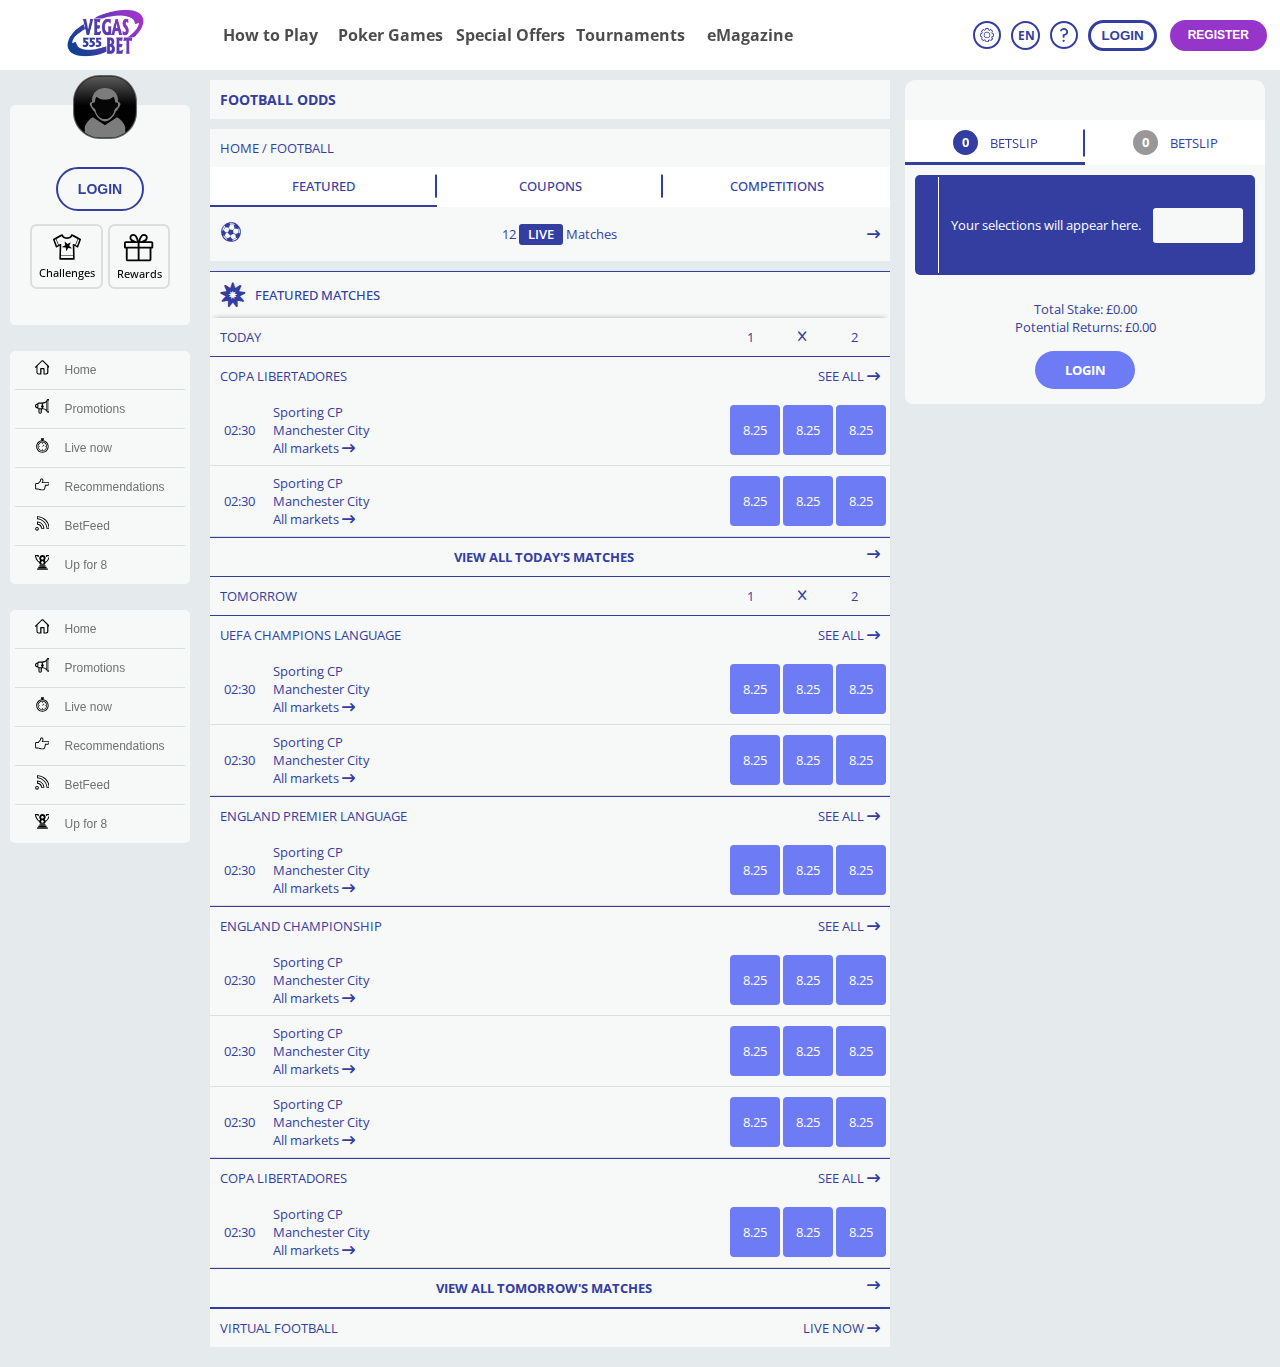
<file: football.html>
<!DOCTYPE html>
<html lang="en">
  <head>
    <meta charset="UTF-8" />
    <meta http-equiv="X-UA-Compatible" content="IE=edge" />
    <meta name="viewport" content="width=device-width, initial-scale=1.0" />
    <title>Document</title>
    <link
      rel="stylesheet"
      href="https://cdnjs.cloudflare.com/ajax/libs/font-awesome/6.0.0/css/all.min.css"
      integrity="sha512-9usAa10IRO0HhonpyAIVpjrylPvoDwiPUiKdWk5t3PyolY1cOd4DSE0Ga+ri4AuTroPR5aQvXU9xC6qOPnzFeg=="
      crossorigin="anonymous"
      referrerpolicy="no-referrer"
    />
    <link rel="stylesheet" href="assets/css/lfrg-container.css" />
    <link rel="stylesheet" href="assets/css/navbar.css" />
    <link rel="stylesheet" href="assets/css/leftsidebar.css" />
    <link rel="stylesheet" href="assets/css/left-container.css" />
    <link rel="stylesheet" href="assets/css/live.css" />
    <link rel="stylesheet" href="assets/css/right-container.css" />
    <link rel="stylesheet" href="assets/css/main.css" />
  </head>

  <body>
    <div class="main-container">
      <div class="main-nav-container">
        <div class="left-navbar">
          <div>
            <div class="left-navbar_logo">
              <a href="">
                <img src="assets/icons/vegas-logo.png" alt="" />
              </a>
            </div>
          </div>
          
          <div class="navbar">
            <div class="dropdown2">
              <button class="dropbtn">How to Play</button>
              <div class="dropdown-content2">
                <a href="#" class="dropdown-content-item">Link 1</a>
                <a href="#" class="dropdown-content-item">Link 2</a>
                <a href="#" class="dropdown-content-item">Link 3</a>
              </div>
            </div>
          </div>
          <div class="navbar">
            <div class="dropdown2">
              <button class="dropbtn">Poker Games</button>
              <div class="dropdown-content2">
                <a href="#" class="dropdown-content-item">Link 1</a>
                <a href="#" class="dropdown-content-item">Link 2</a>
                <a href="#" class="dropdown-content-item">Link 3</a>
              </div>
            </div>
          </div>
          <div class="navbar">
            <div class="dropdown2">
              <button class="dropbtn">Special Offers</button>
              <div class="dropdown-content2">
                <a href="#" class="dropdown-content-item">Link 1</a>
                <a href="#" class="dropdown-content-item">Link 2</a>
                <a href="#" class="dropdown-content-item">Link 3</a>
              </div>
            </div>
          </div>
          <div class="navbar">
            <div class="dropdown2">
              <button class="dropbtn">Tournaments</button>
              <div class="dropdown-content2">
                <a href="#" class="dropdown-content-item">Link 1</a>
                <a href="#" class="dropdown-content-item">Link 2</a>
                <a href="#" class="dropdown-content-item">Link 3</a>
              </div>
            </div>
          </div>
          <div class="navbar">
            <div class="dropdown2">
              <button class="dropbtn">eMagazine</button>
              <div class="dropdown-content2">
                <a href="#" class="dropdown-content-item">Link 1</a>
                <a href="#" class="dropdown-content-item">Link 2</a>
                <a href="#" class="dropdown-content-item">Link 3</a>
              </div>
            </div>
          </div>
        </div>
        <div class="right-navbar">
          <div class="odds-options">
            <div id="show_setting" href="" class="circleIcon">
              <svg viewBox="0 0 16 16 ">
                <path
                  d="M8 4.2C5.9 4.2 4.2 5.9 4.2 8c0 2.1 1.7 3.8 3.8 3.8 2.1 0 3.8-1.7 3.8-3.8 0-2.1-1.7-3.8-3.8-3.8zm0 6.7c-1.6 0-2.9-1.3-2.9-2.9 0-1.6 1.3-2.9 2.9-2.9 1.6 0 2.9 1.3 2.9 2.9 0 1.6-1.3 2.9-2.9 2.9z"
                ></path>
                <path
                  d="m15.6 6.2-1.2-.3c-.1-.3-.2-.6-.4-1l.7-1.1c.1-.2.1-.4-.1-.6l-1.9-1.9c-.2-.2-.4-.2-.6-.1L11 2c-.3-.2-.6-.3-1-.4L9.8.4c0-.2-.2-.4-.4-.4H6.6c-.2 0-.4.2-.4.4l-.3 1.2c-.3.1-.6.2-.9.4l-1.1-.7c-.2-.1-.4-.1-.6.1L1.4 3.3c-.2.2-.2.4-.1.6L2 5c-.2.3-.3.6-.4 1l-1.2.2c-.2 0-.4.2-.4.4v2.7c0 .2.2.4.4.5l1.2.3c.1.3.2.6.4 1l-.7 1.1c-.1.2-.1.4.1.6l1.9 1.9c.2.2.4.2.6.1L5 14c.3.2.6.3 1 .4l.3 1.2c0 .2.2.4.5.4h2.7c.2 0 .4-.2.5-.4l.3-1.2c.3-.1.6-.2 1-.4l1.1.7c.2.1.4.1.6-.1l1.9-1.9c.2-.2.2-.4.1-.6L14 11c.2-.3.3-.6.4-1l1.2-.3c.2 0 .4-.2.4-.5V6.6c0-.2-.2-.4-.4-.4zM15 9l-1.1.2c-.2 0-.3.2-.4.3-.1.4-.3.9-.5 1.3-.1.2-.1.3 0 .5l.6 1-1.4 1.4-1-.6c-.1-.1-.3-.1-.5 0-.4.2-.8.4-1.3.5-.2 0-.3.2-.3.4L9 15H7l-.2-1.1c0-.2-.2-.3-.3-.4-.5-.1-.9-.2-1.3-.5-.2-.1-.3-.1-.5 0l-1 .6-1.4-1.4.6-1c.1-.1.1-.3 0-.5-.2-.3-.3-.7-.5-1.1 0-.2-.2-.3-.4-.3L1 9V7l1.1-.2c.2 0 .3-.2.4-.3.1-.5.3-.9.5-1.3.1-.2.1-.4 0-.5l-.6-1 1.4-1.4 1 .6c0 .2.2.2.4.1.4-.3.8-.4 1.2-.6.2 0 .3-.2.3-.4L7 1h2l.2 1.1c0 .2.2.3.3.4.5.1.9.3 1.3.5.2.1.3.1.5 0l1-.6 1.4 1.4-.6 1c-.1.1-.1.3 0 .5.2.4.4.8.5 1.3 0 .2.2.3.4.3l1 .1v2z"
                ></path>
              </svg>
            </div>
            <div class="setting_content_container">
              <p>setting</p>
              <p>setting</p>
              <p>setting</p>
            </div>
          </div>
          <div id="languagePc" class="languagePc">
            <div href="" class="languageBtn circleIcon" id="show_language">
              <span>EN</span>
            </div>
            <div class="language_content_container">
              <div class="language_container">
                <p>Thiland</p>
                <p>China</p>
                <p>Myanmar</p>
                <p>English</p>
              </div>
            </div>
          </div>
          <div class="headerLinks">
            <a href="" class="aChelpLink circleIcon">
              <svg viewBox="0 0 300 300">
                <path
                  d="M237.74 83.81v1.93c-2.18 42.06-34.61 76.31-76.49 80.78l-1.29 40.71h-35.78l-2.57-64.28 10.71-10.28c41.14 4.5 65.56-19.07 65.56-46.92.15-25.44-20.35-46.19-45.79-46.34-.88-.01-1.76.01-2.63.06-26.23 1.08-49.8 16.35-61.49 39.85L62.26 52.53C79.16 19.94 112.97-.36 149.68.04c47.32-1.31 86.74 35.98 88.05 83.29 0 .16.01.32.01.48zM117.54 274.72c.24-13.72 11.55-24.66 25.28-24.42 13.72.24 24.66 11.55 24.42 25.28-.23 13.56-11.29 24.42-24.85 24.43-13.79-.24-24.85-11.5-24.85-25.29z"
                ></path>
              </svg>
            </a>
          </div>

          <div class="headerButtons">
            <button  id="login_button" class="login-button authbtn">
              LOGIN
            </button>
            <button  class="joinnow-button register_button authbtn">
              REGISTER
            </button>
          </div>
        </div>
      </div>
      <div class="left-sidebar">
        <div class="nav-scrollbar">
          <div class="aCdashbordBox">
            <div class="aCprofileBox">
              <a href="#" class="aCprofilePic">
                <svg
                  version="1.1"
                  id="Layer_1"
                  xmlns="http://www.w3.org/2000/svg"
                  xmlns:xlink="http://www.w3.org/1999/xlink"
                  x="0px"
                  y="0px"
                  width="1024px"
                  height="1024px"
                  viewBox="0 0 1024 1024"
                  enable-background="new 0 0 1024 1024"
                  xml:space="preserve"
                >
                  <g>
                    <path
                      fill="#656565"
                      d="M597.309,1024H426.692C191.41,1024,0,832.583,0,597.305v-170.61C0,191.418,191.41,0,426.692,0h170.616
                                            C832.591,0,1024,191.418,1024,426.695v170.61C1024,832.583,832.591,1024,597.309,1024z"
                    />
                    <path
                      fill="#151515"
                      d="M426.692,17.224c-225.817,0-409.536,183.688-409.536,409.471v170.61
                                            c0,225.784,183.719,409.47,409.536,409.47h170.616c225.815,0,409.536-183.686,409.536-409.47v-170.61
                                            c0-225.782-183.721-409.471-409.536-409.471H426.692z"
                    />
                    <linearGradient
                      id="SVGID_1_"
                      gradientUnits="userSpaceOnUse"
                      x1="508.2227"
                      y1="-821.3257"
                      x2="511.9394"
                      y2="489.7588"
                    >
                      <stop offset="0" style="stop-color: #ffffff" />
                      <stop offset="1" style="stop-color: #000000" />
                    </linearGradient>
                    <path
                      fill="url(#SVGID_1_)"
                      d="M593.313,24.13H430.688c-224.552,0-406.593,182.032-406.593,406.568v162.603
                                            c0,134.003,64.857,252.831,164.869,326.899v-84.522c0,0,19.301-94.734,128.678-159.326l194.451,125.955l39.927-25.865
                                            l154.523-100.09c52.579,31.053,84.194,68.98,103.011,100.09c20.325,33.61,25.668,59.236,25.668,59.236v84.388
                                            c99.908-74.077,164.687-192.846,164.687-326.765V430.698C999.908,206.162,817.863,24.13,593.313,24.13z M755.735,481.143
                                            c-14.289,43.059-42.884,58.856-44.317,76.079c-1.432,17.224-20.021,21.53-22.879,12.92c0,0-39.467,149.186-173.715,174.259v0.646
                                            h-0.008c-0.293,0.052-0.554,0.153-0.848,0.205v-0.396c-0.176-0.032-0.334-0.095-0.512-0.127c-0.175,0.032-0.333,0.095-0.509,0.127
                                            v0.396c-0.295-0.052-0.555-0.153-0.849-0.205h-0.007V744.4c-134.25-25.073-173.716-174.259-173.716-174.259
                                            c-2.857,8.61-21.447,4.304-22.879-12.92c-1.433-17.223-30.025-33.021-44.318-76.079c-14.291-43.061,32.882-49.158,32.882-49.158
                                            c-3.375-222.434,187.773-224.352,209.396-223.855c21.624-0.497,212.772,1.421,209.399,223.855
                                            C722.856,431.985,770.028,438.082,755.735,481.143z"
                    />
                    <g>
                      <g>
                        <g>
                          <g>
                            <path
                              fill="#7C7C7C"
                              d="M315.497,557.222c1.433,17.224,20.022,21.53,22.879,12.92c0,0,39.466,149.186,173.716,174.259h2.732
                                                            c134.248-25.073,173.715-174.259,173.715-174.259c2.857,8.61,21.447,4.304,22.879-12.92
                                                            c1.434-17.223,30.028-33.021,44.317-76.079c14.293-43.061-32.879-49.158-32.879-49.158
                                                            c3.373-222.434-187.775-224.352-209.399-223.855c-21.623-0.497-212.771,1.421-209.396,223.855c0,0-47.173,6.097-32.882,49.158
                                                            C285.472,524.201,314.064,539.999,315.497,557.222z M327.652,445.264c23.592,13.28,30.737-34.448,35.027-64.59
                                                            c4.29-30.143,11.795-38.04,52.192-2.868c30.469,26.535,163.882,26.535,194.352,0c40.395-35.172,47.901-27.274,52.192,2.868
                                                            c4.288,30.142,11.432,77.871,35.024,64.59c23.592-13.279,50.526,50.806-21.446,90.426c0,0-18.582,25.847-18.582,40.193
                                                            c0,8.83-33.41,122.738-144.319,129.182H512c-110.91-6.443-144.319-120.352-144.319-129.182
                                                            c0-14.347-18.581-40.193-18.581-40.193C277.128,496.07,304.062,431.985,327.652,445.264z"
                            />
                          </g>
                        </g>
                        <path
                          fill="#7C7C7C"
                          d="M809.554,776.441c-18.816-31.109-50.432-69.037-103.011-100.09L552.02,776.441l-39.927,25.865
                                                    L317.642,676.352c-109.377,64.592-128.678,159.326-128.678,159.326V920.2c67.572,50.041,151.18,79.671,241.724,79.671h162.625
                                                    c90.627,0,174.302-29.682,241.909-79.806v-84.388C835.222,835.678,829.879,810.052,809.554,776.441z"
                        />
                      </g>
                    </g>
                    <path
                      fill="#060606"
                      d="M349.1,535.69c0,0,18.581,25.847,18.581,40.193c0,8.83,33.409,122.738,144.319,129.182h0.092
                                            c110.909-6.443,144.319-120.352,144.319-129.182c0-14.347,18.582-40.193,18.582-40.193c71.973-39.62,45.038-103.706,21.446-90.426
                                            c-23.593,13.28-30.736-34.448-35.024-64.59c-4.291-30.143-11.798-38.04-52.192-2.868c-30.47,26.535-163.882,26.535-194.352,0
                                            c-40.396-35.172-47.902-27.274-52.192,2.868c-4.29,30.142-11.435,77.871-35.027,64.59C304.062,431.985,277.128,496.07,349.1,535.69
                                            z"
                    />
                  </g>
                </svg>
              </a>
            </div>

            <div class="aCbuttonsWrapper">
              <button onclick="showLoginForm()">LOGIN</button>
            </div>
            <div class="aCnotificationsBox">
              <div class="aCchallenges">
                <svg viewBox="0 0 300 300">
                  <path
                    d="M76.12 286.59a8.258 8.258 0 0 1-5.99-2.7 9.326 9.326 0 0 1-2.4-6.44l3.44-139.59-31.6 17.82c-.79.18-1.59.28-2.4.3-3.56 0-6.71-2.3-7.79-5.69L.63 73.32a8.982 8.982 0 0 1 3.59-10.93 715.124 715.124 0 0 1 76.83-43.13c5.41-2.23 10.96-4.08 16.62-5.54.63-.18 1.29-.28 1.95-.3a7.45 7.45 0 0 1 4.94 1.8 9.549 9.549 0 0 1 3.44 6.59c1.05 16.47 27.41 24.71 41.94 24.71s40.74-8.24 41.94-24.71a9 9 0 0 1 3.44-6.59 7.879 7.879 0 0 1 7.04-1.5c5.68 1.39 11.24 3.25 16.62 5.54a759 759 0 0 1 76.83 43.13 9.257 9.257 0 0 1 3.59 10.93l-28.76 76.98a8.737 8.737 0 0 1-7.79 5.69c-.92 0-1.83-.15-2.7-.45l-31.3-17.67 3.44 139.59a9.28 9.28 0 0 1-2.4 6.44 8.297 8.297 0 0 1-5.99 2.7H76.12zm3.89-169.54a7.45 7.45 0 0 1 4.94 1.8 9.569 9.569 0 0 1 3.44 7.49L84.8 268.92h130.3l-3.59-142.58a9.17 9.17 0 0 1 3.44-7.49 7.883 7.883 0 0 1 7.64-1.2l35.05 18.72 23.21-62.16-1.65-.9a603.47 603.47 0 0 0-66.65-37.14c-1.5-.6-2.85-1.2-4.34-1.65l-1.8-.6-.75 1.95c-7.79 18.87-34.45 28.91-55.71 28.91S102.03 54.6 94.24 35.87l-.75-1.95-1.8.6c-1.5.6-2.85 1.05-4.34 1.65A603.546 603.546 0 0 0 20.7 73.32l-1.65.9 23.21 62.16 35.35-18.87a6.03 6.03 0 0 1 2.4-.46zM25.79 54.3l6.29-2.55 29.8 75.93-6.29 2.55-29.8-75.93zm49.28 186.16 153.82-.6v6.74l-153.82.6v-6.74zm162.8-112.63 29.8-75.93 6.29 2.55-29.8 75.93-6.29-2.55zm-93.46 65.9a1.91 1.91 0 0 1-1.65-1.65l-6.59-35.5-35.95-4.79a1.91 1.91 0 0 1-1.65-1.65 2 2 0 0 1 1.05-2.1l31.75-17.22-6.59-35.35c-.2-1.03.48-2.03 1.51-2.23.05-.01.09-.02.14-.02h.45c.52-.03 1.02.2 1.35.6l26.21 24.86 31.75-17.22c.28-.12.59-.17.9-.15.52-.03 1.02.2 1.35.6.29.29.49.65.6 1.05.11.4.06.83-.15 1.2l-15.58 32.5 26.21 24.86c.75.8.75 2.05 0 2.85-.37.43-.93.66-1.5.6l-36.09-4.79-15.58 32.5c-.32.69-1.04 1.11-1.8 1.05h-.14z"
                  ></path>
                </svg>
                <div class="aCchallengesTitle">Challenges</div>
              </div>
              <div class="aCrewards">
                <svg viewBox="0 0 300 300">
                  <path
                    d="M281.25 84.19h-59.32c4.26-2.91 7.91-5.79 10.46-8.38 15.11-15.21 15.11-39.96 0-55.16-14.68-14.77-40.29-14.79-54.99 0-8.12 8.16-29.7 41.36-26.72 63.54h-1.35c2.96-22.18-18.6-55.39-26.72-63.54-14.7-14.79-40.31-14.77-54.99 0-15.12 15.2-15.12 39.95-.03 55.16 2.57 2.59 6.22 5.47 10.48 8.38H18.75C8.42 84.19 0 92.61 0 102.94v46.87c0 5.18 4.2 9.38 9.38 9.38h9.38v112.5c0 10.33 8.42 18.75 18.75 18.75h225c10.33 0 18.75-8.42 18.75-18.75v-112.5h9.38c5.17 0 9.38-4.2 9.38-9.38v-46.87c-.02-10.33-8.44-18.75-18.77-18.75zm-111.41-.62c-4.35-4.52 8.21-36.99 20.85-49.71 7.61-7.63 20.81-7.61 28.41 0 7.86 7.91 7.86 20.81 0 28.72-8.08 8.14-32.81 21.6-45.77 21.6-2.69.01-3.47-.59-3.49-.61zM80.91 62.59c-7.86-7.91-7.86-20.81 0-28.72 3.81-3.83 8.85-5.93 14.21-5.93 5.34 0 10.39 2.1 14.19 5.93 12.64 12.71 25.2 45.19 20.83 49.71 0 0-.79.62-3.47.62-12.95-.01-37.68-13.47-45.76-21.61zm-62.16 40.35H140.63v37.5H18.75v-37.5zm18.75 56.25h103.13v112.5H37.5v-112.5zm225 112.5H159.38v-112.5H262.5v112.5zm18.75-131.25H159.38v-37.5h121.87v37.5z"
                  ></path>
                </svg>
                <div class="aCrewardsTitle">Rewards</div>
              </div>
            </div>
          </div>
          <div class="sidebarMenu">
            <div class="home">
              <ul class="homeSection">
                <li class="left-sidebar-item">
                  <a href="">
                    <i>
                      <svg viewBox="0 0 300 300" width="30px">
                        <path
                          d="M297.76 138.15 174 14.38c-12.86-11.25-33.75-11.25-46.61 0L3.62 138.15c-4.82 4.82-4.82 11.25 0 16.07s11.25 4.82 16.07 0l9.64-9.64v102.87c0 25.72 20.9 46.61 46.61 46.61h43.4c6.43 0 11.25-4.82 11.25-11.25v-96.44h40.18v96.44c0 6.43 4.82 11.25 11.25 11.25h41.79c25.72 0 46.61-20.9 46.61-46.61V146.18l9.64 9.64c1.61 1.61 4.82 3.21 8.04 3.21 3.21 0 6.43-1.61 8.04-3.21 4.83-4.82 4.83-11.24 1.62-17.67zm-75.54 133.41h-28.93v-96.44c-1.61-6.43-6.43-11.25-12.86-11.25h-64.29c-6.43 0-11.25 4.82-11.25 11.25v96.44H74.34c-12.86 0-24.11-11.25-24.11-24.11V122.07l90.01-90.01c4.82-3.21 11.25-3.21 16.07 0l90.01 90.01v125.44c-.04 12.84-11.27 24.05-24.1 24.05z"
                        ></path>
                      </svg>
                    </i>
                    <span>Home</span>
                  </a>
                </li>

                <li class="left-sidebar-item">
                  <a href="">
                    <i>
                      <svg viewBox="0 0 300 300" width="30px">
                        <path
                          d="M264.93.97c-17.53 0-31.17 11.69-33.12 29.22l-9.74 9.74C202.6 59.42 177.27 69.16 150 69.16H81.82c-13.64 0-27.27 9.74-33.12 23.38h-1.95C21.43 92.53 0 113.96 0 139.29s21.43 46.75 46.75 46.75h1.95a38.619 38.619 0 0 0 21.43 21.43v58.44c-1.95 17.53 13.64 33.12 33.12 33.12 19.48 0 35.07-15.58 35.07-35.07v-56.49H150c27.27 0 52.6 9.74 72.08 29.22l9.74 9.74c1.95 19.48 19.48 31.17 38.96 29.22 17.53-1.95 29.22-17.53 29.22-33.12V36.04C300 16.56 284.41.97 264.93.97zM46.75 162.66c-11.69 0-23.38-9.74-23.38-23.38 0-11.69 9.74-23.38 23.38-23.38v46.76zm68.18 103.25c0 5.84-5.85 11.69-11.69 11.69-5.85 0-11.69-5.84-11.69-11.69v-56.49h23.38v56.49zm-35.06-79.87c-5.85 0-11.69-5.84-11.69-11.69v-68.18c0-5.84 5.85-11.69 11.69-11.69h56.49v33.41c-1.95.42-3.77 1.29-5.11 2.63-3.72 2.48-5.06 5.75-4.05 9.31-3.64 2.11-6.43 6.14-6.43 10.18 0 4.2 3.02 8.39 6.89 10.42-.32 3.32.62 6.83 2.85 9.06 1.51 1.51 3.61 2.43 5.84 2.77v13.79H79.87zm150 31.17c-19.48-17.53-44.81-27.27-70.13-29.22v-15.88c3.7.79 7.92-.08 10.47-2.63 2.32-2.32 3.24-6.01 2.81-9.44 3.53-2.15 6.21-6.09 6.21-10.04 0-4.2-3.02-8.39-6.89-10.42.32-3.32-.62-6.83-2.85-9.06-2.38-2.38-6.23-3.3-9.74-2.77V94.48c25.33-1.95 50.65-11.69 70.13-29.22v151.95zm46.75 25.32c0 5.84-5.85 11.69-11.69 11.69-5.85 0-11.69-5.84-11.69-11.69V37.99c0-5.84 5.85-11.69 11.69-11.69 5.85 0 11.69 5.84 11.69 11.69v204.54z"
                        ></path>
                      </svg>
                    </i>
                    <span>Promotions</span>
                  </a>
                </li>
                <li class="left-sidebar-item">
                  <a href="">
                    <i>
                      <svg viewBox="0 0 24 24" width="30px">
                        <path
                          d="m12.021 5.059 1.07.136c4.259.54 7.471 4.192 7.471 8.493 0 4.721-3.841 8.562-8.562 8.562s-8.562-3.841-8.562-8.562c0-4.32 3.228-7.973 7.509-8.497l1.074-.132M14.437.25h-4.83v2.584h1.158v.868c-4.975.609-8.827 4.848-8.827 9.986C1.938 19.245 6.443 23.75 12 23.75s10.062-4.505 10.062-10.062c0-5.124-3.83-9.353-8.783-9.981v-.873h1.158V.25z"
                        ></path>
                        <path
                          d="M12 21.25c-4.136 0-7.5-3.364-7.5-7.5s3.364-7.5 7.5-7.5 7.5 3.364 7.5 7.5-3.364 7.5-7.5 7.5zm0-14c-3.584 0-6.5 2.916-6.5 6.5s2.916 6.5 6.5 6.5 6.5-2.916 6.5-6.5-2.916-6.5-6.5-6.5z"
                        ></path>
                        <path
                          d="M6 13.25h2v1H6zM16 13.25h2v1h-2zM11.5 17.75h1v2h-1zM11.5 7.75h1v2h-1zM11.648 13.393l2.816-2.77.701.712-2.816 2.77z"
                        ></path>
                      </svg>
                    </i>
                    <span>Live now</span>
                  </a>
                </li>
                <li class="left-sidebar-item">
                  <a href="">
                    <i>
                      <svg viewBox="0 0 24 24" width="30px">
                        <path
                          d="m10.431 3.887.143.037.076.02.078.011c.149.022.306.047.456.092.263.079.455.244.603.536.061.115.106.238.139.379.02.086.036.172.057.287.075.379.09.749.043 1.126a3.436 3.436 0 0 1-.315 1.117 2.645 2.645 0 0 0-.113.291l-.736 2.015h3.936l.156-.002c.036 0 .072.002.11.004l.042.003.043.001 5.33.096c.882.001 1.772.404 1.772 1.302 0 .437-.198.768-.587.986-.3.168-.716.263-1.197.267l-2.983.079-1.435.038-.025 1.435a1.628 1.628 0 0 1-.185.729l-.047.09-.017.048a2.235 2.235 0 0 0-.165 1.036c.008.081.01.163.006.254l-.003.058a1.69 1.69 0 0 1-.173.679l-.026.052a1.621 1.621 0 0 1-.139.229l-.065.089-.051.097c-.096.184-.165.38-.203.583l-.024.126-.002.128a3.131 3.131 0 0 1-.024.337 1.771 1.771 0 0 1-.093.424c-.167.503-.528.838-1.072.998l-.042.013-.007.002c-.113.034-.267.063-.43.094a7.599 7.599 0 0 0-.147.028h-.848c-.212.005-.43.009-.652.009-.142 0-.299-.002-.468-.009l-.03-.001h-.21a1.939 1.939 0 0 0-.184-.026 7.434 7.434 0 0 1-1.521-.277l-.768-.235-.63-.179c-.41-.118-.821-.259-1.219-.396l-.3-.102-.058-.015-.031-.011-.032-.009a5.77 5.77 0 0 0-1.12-.214l-.057-.004-.047-.002h-.237l-1.414-.002-.929-.004-.51-.003h-.027c-.024 0-.047 0-.069-.002l-.001-.026a1359.31 1359.31 0 0 1 .007-7.311l.034-.001 1.192.002c.594 0 1.188-.002 1.782-.005a1.796 1.796 0 0 0 1.302-.551l.049-.052c.354-.377.72-.766 1.072-1.18l.216-.259.042-.051.034-.042.012-.015.037-.047.11-.14c.399-.507.813-1 1.201-1.457l.044-.052.039-.055c.178-.253.326-.523.44-.803l.017-.041.014-.042a4 4 0 0 0 .079-.26c.064-.246.123-.496.186-.764.066-.283.135-.575.215-.872a1.42 1.42 0 0 1 .072-.198l.035-.079.025-.082c.046-.149.112-.253.18-.298l.047-.022.019-.01.048-.018h.128m.192-1.501h-.614c-.079.036-.161.067-.242.1a1.686 1.686 0 0 0-.274.123 1.23 1.23 0 0 0-.117.068c-.402.267-.659.663-.799 1.113a2.87 2.87 0 0 0-.147.41c-.086.315-.159.625-.229.925-.059.252-.115.49-.177.725-.014.055-.03.106-.047.157a2.507 2.507 0 0 1-.278.504c-.398.469-.823.974-1.237 1.502l-.111.141a2.063 2.063 0 0 1-.058.073c-.081.099-.162.198-.245.295-.344.404-.708.791-1.071 1.177-.048.05-.143.077-.216.078a350.073 350.073 0 0 1-2.962.002h-.007c-.636 0-1.112.276-1.388.845a1.614 1.614 0 0 0-.146.68c-.01 2.43-.009 4.86-.005 7.289.001.737.429 1.301 1.119 1.48.151.039.314.046.471.046.481.002.963.006 1.444.007v.002h1.627c.283.025.559.081.833.161l.349.118c.415.142.845.29 1.291.418.21.06.424.122.642.182.244.076.489.151.734.225a9.074 9.074 0 0 0 1.821.336c.055.005.108.021.163.032h.338c.19.008.368.01.529.01.233 0 .462-.005.685-.01h.965c.289-.061.585-.101.866-.187l.034-.011c1.014-.298 1.75-.997 2.072-1.963.085-.243.137-.494.163-.749.018-.152.029-.306.031-.463a.582.582 0 0 1 .057-.164 3.19 3.19 0 0 0 .29-.485l.005-.01c.199-.399.305-.822.328-1.267l.004-.088v-.005a3.388 3.388 0 0 0-.013-.451.697.697 0 0 1 .067-.329l.001-.002c.226-.434.346-.905.355-1.395l2.983-.079c.503-.004 1.23-.089 1.889-.457.861-.482 1.355-1.318 1.355-2.295 0-1.622-1.375-2.8-3.27-2.802l-5.305-.095a2.84 2.84 0 0 0-.222-.009h-.038l-.136.002h-1.773c.025-.069.04-.12.062-.167.245-.523.39-1.054.449-1.594a4.928 4.928 0 0 0-.062-1.578 6.713 6.713 0 0 0-.066-.332 2.968 2.968 0 0 0-.278-.75 2.434 2.434 0 0 0-1.495-1.266 4.54 4.54 0 0 0-.67-.139 15.318 15.318 0 0 1-.324-.084z"
                        ></path>
                      </svg>
                    </i>
                    <span>Recommendations</span>
                  </a>
                </li>
                <li class="left-sidebar-item">
                  <a href="">
                    <i>
                      <svg viewBox="0 0 24 24" width="30px">
                        <path
                          d="M3.266 19.219c.836 0 1.516.68 1.516 1.516s-.68 1.516-1.516 1.516-1.516-.681-1.516-1.517.68-1.515 1.516-1.515m0-1.5a3.016 3.016 0 1 0 0 6.032 3.016 3.016 0 0 0 0-6.032zM4.766 1.808a18.839 18.839 0 0 1 11.927 5.499 18.839 18.839 0 0 1 5.499 11.927h-2.159c-.765-7.959-7.331-14.525-15.267-15.271V1.808M3.266.25v5.143c8.354.002 15.312 7.002 15.341 15.341h5.143c0-5.476-2.13-10.621-5.997-14.488A20.355 20.355 0 0 0 3.266.25z"
                        ></path>
                        <path
                          d="M4.766 10.462a10.406 10.406 0 0 1 8.773 8.773H11.37a8.11 8.11 0 0 0-6.605-6.607v-2.166M3.266 8.853v5.143h.032c3.711 0 6.695 2.842 6.706 6.738h5.143c0-6.551-5.33-11.881-11.881-11.881z"
                        ></path>
                      </svg>
                    </i>
                    <span>BetFeed</span>
                  </a>
                </li>
                <li class="left-sidebar-item">
                  <a href="">
                    <i>
                      <svg viewBox="0 0 300 300" width="30px">
                        <path
                          d="M89.44 204.66h123.17v27.81H89.44zM65.6 238.44h168.87v27.81H65.6zM41.77 272.19H260.3V300H41.77zM248.39.02h-23.84v41.72h23.84V19.89h31.83c-3.92 32.76-17 63.75-37.75 89.41a164.224 164.224 0 0 1-29.81 25.82 56.606 56.606 0 0 0-16.01-27.81c11.5-10.84 18-25.95 17.96-41.75v-5.94a58.365 58.365 0 0 0-17.96-43.7A75.051 75.051 0 0 0 151.04.02a62.956 62.956 0 0 0-45.69 17.88 57.567 57.567 0 0 0-19.88 45.78 60.391 60.391 0 0 0 19.87 45.69 75.699 75.699 0 0 0-17.88 25.82 140.773 140.773 0 0 1-27.81-23.91A186.882 186.882 0 0 1 21.9 19.89h29.81v21.85h23.84V.02H.05v9.94c1.7 41.52 17.07 81.32 43.7 113.22a137.838 137.838 0 0 0 41.72 35.76 61.227 61.227 0 0 0 17.88 39.73h93.3a73.09 73.09 0 0 0 17.88-39.73c16.16-9 30.35-21.17 41.72-35.76 26.64-31.9 42-71.71 43.7-113.24V.02h-51.56zM150 179c-14.36 0-26-11.64-26-26s11.64-26 26-26 26 11.64 26 26-11.64 26-26 26zm0-89c-14.36 0-26-11.64-26-26s11.64-26 26-26 26 11.64 26 26-11.64 26-26 26z"
                        ></path>
                      </svg>
                    </i>
                    <span class="Upfor8-span">Up for 8</span>
                  </a>
                </li>
              </ul>
            </div>
            <div class="home mb-3">
              <ul class="homeSection">
                <li class="left-sidebar-item">
                  <a href="">
                    <i>
                      <svg viewBox="0 0 300 300" width="30px">
                        <path
                          d="M297.76 138.15 174 14.38c-12.86-11.25-33.75-11.25-46.61 0L3.62 138.15c-4.82 4.82-4.82 11.25 0 16.07s11.25 4.82 16.07 0l9.64-9.64v102.87c0 25.72 20.9 46.61 46.61 46.61h43.4c6.43 0 11.25-4.82 11.25-11.25v-96.44h40.18v96.44c0 6.43 4.82 11.25 11.25 11.25h41.79c25.72 0 46.61-20.9 46.61-46.61V146.18l9.64 9.64c1.61 1.61 4.82 3.21 8.04 3.21 3.21 0 6.43-1.61 8.04-3.21 4.83-4.82 4.83-11.24 1.62-17.67zm-75.54 133.41h-28.93v-96.44c-1.61-6.43-6.43-11.25-12.86-11.25h-64.29c-6.43 0-11.25 4.82-11.25 11.25v96.44H74.34c-12.86 0-24.11-11.25-24.11-24.11V122.07l90.01-90.01c4.82-3.21 11.25-3.21 16.07 0l90.01 90.01v125.44c-.04 12.84-11.27 24.05-24.1 24.05z"
                        ></path>
                      </svg>
                    </i>
                    <span>Home</span>
                  </a>
                </li>

                <li class="left-sidebar-item">
                  <a href="">
                    <i>
                      <svg viewBox="0 0 300 300" width="30px">
                        <path
                          d="M264.93.97c-17.53 0-31.17 11.69-33.12 29.22l-9.74 9.74C202.6 59.42 177.27 69.16 150 69.16H81.82c-13.64 0-27.27 9.74-33.12 23.38h-1.95C21.43 92.53 0 113.96 0 139.29s21.43 46.75 46.75 46.75h1.95a38.619 38.619 0 0 0 21.43 21.43v58.44c-1.95 17.53 13.64 33.12 33.12 33.12 19.48 0 35.07-15.58 35.07-35.07v-56.49H150c27.27 0 52.6 9.74 72.08 29.22l9.74 9.74c1.95 19.48 19.48 31.17 38.96 29.22 17.53-1.95 29.22-17.53 29.22-33.12V36.04C300 16.56 284.41.97 264.93.97zM46.75 162.66c-11.69 0-23.38-9.74-23.38-23.38 0-11.69 9.74-23.38 23.38-23.38v46.76zm68.18 103.25c0 5.84-5.85 11.69-11.69 11.69-5.85 0-11.69-5.84-11.69-11.69v-56.49h23.38v56.49zm-35.06-79.87c-5.85 0-11.69-5.84-11.69-11.69v-68.18c0-5.84 5.85-11.69 11.69-11.69h56.49v33.41c-1.95.42-3.77 1.29-5.11 2.63-3.72 2.48-5.06 5.75-4.05 9.31-3.64 2.11-6.43 6.14-6.43 10.18 0 4.2 3.02 8.39 6.89 10.42-.32 3.32.62 6.83 2.85 9.06 1.51 1.51 3.61 2.43 5.84 2.77v13.79H79.87zm150 31.17c-19.48-17.53-44.81-27.27-70.13-29.22v-15.88c3.7.79 7.92-.08 10.47-2.63 2.32-2.32 3.24-6.01 2.81-9.44 3.53-2.15 6.21-6.09 6.21-10.04 0-4.2-3.02-8.39-6.89-10.42.32-3.32-.62-6.83-2.85-9.06-2.38-2.38-6.23-3.3-9.74-2.77V94.48c25.33-1.95 50.65-11.69 70.13-29.22v151.95zm46.75 25.32c0 5.84-5.85 11.69-11.69 11.69-5.85 0-11.69-5.84-11.69-11.69V37.99c0-5.84 5.85-11.69 11.69-11.69 5.85 0 11.69 5.84 11.69 11.69v204.54z"
                        ></path>
                      </svg>
                    </i>
                    <span>Promotions</span>
                  </a>
                </li>
                <li class="left-sidebar-item">
                  <a href="">
                    <i>
                      <svg viewBox="0 0 24 24" width="30px">
                        <path
                          d="m12.021 5.059 1.07.136c4.259.54 7.471 4.192 7.471 8.493 0 4.721-3.841 8.562-8.562 8.562s-8.562-3.841-8.562-8.562c0-4.32 3.228-7.973 7.509-8.497l1.074-.132M14.437.25h-4.83v2.584h1.158v.868c-4.975.609-8.827 4.848-8.827 9.986C1.938 19.245 6.443 23.75 12 23.75s10.062-4.505 10.062-10.062c0-5.124-3.83-9.353-8.783-9.981v-.873h1.158V.25z"
                        ></path>
                        <path
                          d="M12 21.25c-4.136 0-7.5-3.364-7.5-7.5s3.364-7.5 7.5-7.5 7.5 3.364 7.5 7.5-3.364 7.5-7.5 7.5zm0-14c-3.584 0-6.5 2.916-6.5 6.5s2.916 6.5 6.5 6.5 6.5-2.916 6.5-6.5-2.916-6.5-6.5-6.5z"
                        ></path>
                        <path
                          d="M6 13.25h2v1H6zM16 13.25h2v1h-2zM11.5 17.75h1v2h-1zM11.5 7.75h1v2h-1zM11.648 13.393l2.816-2.77.701.712-2.816 2.77z"
                        ></path>
                      </svg>
                    </i>
                    <span>Live now</span>
                  </a>
                </li>
                <li class="left-sidebar-item">
                  <a href="">
                    <i>
                      <svg viewBox="0 0 24 24" width="30px">
                        <path
                          d="m10.431 3.887.143.037.076.02.078.011c.149.022.306.047.456.092.263.079.455.244.603.536.061.115.106.238.139.379.02.086.036.172.057.287.075.379.09.749.043 1.126a3.436 3.436 0 0 1-.315 1.117 2.645 2.645 0 0 0-.113.291l-.736 2.015h3.936l.156-.002c.036 0 .072.002.11.004l.042.003.043.001 5.33.096c.882.001 1.772.404 1.772 1.302 0 .437-.198.768-.587.986-.3.168-.716.263-1.197.267l-2.983.079-1.435.038-.025 1.435a1.628 1.628 0 0 1-.185.729l-.047.09-.017.048a2.235 2.235 0 0 0-.165 1.036c.008.081.01.163.006.254l-.003.058a1.69 1.69 0 0 1-.173.679l-.026.052a1.621 1.621 0 0 1-.139.229l-.065.089-.051.097c-.096.184-.165.38-.203.583l-.024.126-.002.128a3.131 3.131 0 0 1-.024.337 1.771 1.771 0 0 1-.093.424c-.167.503-.528.838-1.072.998l-.042.013-.007.002c-.113.034-.267.063-.43.094a7.599 7.599 0 0 0-.147.028h-.848c-.212.005-.43.009-.652.009-.142 0-.299-.002-.468-.009l-.03-.001h-.21a1.939 1.939 0 0 0-.184-.026 7.434 7.434 0 0 1-1.521-.277l-.768-.235-.63-.179c-.41-.118-.821-.259-1.219-.396l-.3-.102-.058-.015-.031-.011-.032-.009a5.77 5.77 0 0 0-1.12-.214l-.057-.004-.047-.002h-.237l-1.414-.002-.929-.004-.51-.003h-.027c-.024 0-.047 0-.069-.002l-.001-.026a1359.31 1359.31 0 0 1 .007-7.311l.034-.001 1.192.002c.594 0 1.188-.002 1.782-.005a1.796 1.796 0 0 0 1.302-.551l.049-.052c.354-.377.72-.766 1.072-1.18l.216-.259.042-.051.034-.042.012-.015.037-.047.11-.14c.399-.507.813-1 1.201-1.457l.044-.052.039-.055c.178-.253.326-.523.44-.803l.017-.041.014-.042a4 4 0 0 0 .079-.26c.064-.246.123-.496.186-.764.066-.283.135-.575.215-.872a1.42 1.42 0 0 1 .072-.198l.035-.079.025-.082c.046-.149.112-.253.18-.298l.047-.022.019-.01.048-.018h.128m.192-1.501h-.614c-.079.036-.161.067-.242.1a1.686 1.686 0 0 0-.274.123 1.23 1.23 0 0 0-.117.068c-.402.267-.659.663-.799 1.113a2.87 2.87 0 0 0-.147.41c-.086.315-.159.625-.229.925-.059.252-.115.49-.177.725-.014.055-.03.106-.047.157a2.507 2.507 0 0 1-.278.504c-.398.469-.823.974-1.237 1.502l-.111.141a2.063 2.063 0 0 1-.058.073c-.081.099-.162.198-.245.295-.344.404-.708.791-1.071 1.177-.048.05-.143.077-.216.078a350.073 350.073 0 0 1-2.962.002h-.007c-.636 0-1.112.276-1.388.845a1.614 1.614 0 0 0-.146.68c-.01 2.43-.009 4.86-.005 7.289.001.737.429 1.301 1.119 1.48.151.039.314.046.471.046.481.002.963.006 1.444.007v.002h1.627c.283.025.559.081.833.161l.349.118c.415.142.845.29 1.291.418.21.06.424.122.642.182.244.076.489.151.734.225a9.074 9.074 0 0 0 1.821.336c.055.005.108.021.163.032h.338c.19.008.368.01.529.01.233 0 .462-.005.685-.01h.965c.289-.061.585-.101.866-.187l.034-.011c1.014-.298 1.75-.997 2.072-1.963.085-.243.137-.494.163-.749.018-.152.029-.306.031-.463a.582.582 0 0 1 .057-.164 3.19 3.19 0 0 0 .29-.485l.005-.01c.199-.399.305-.822.328-1.267l.004-.088v-.005a3.388 3.388 0 0 0-.013-.451.697.697 0 0 1 .067-.329l.001-.002c.226-.434.346-.905.355-1.395l2.983-.079c.503-.004 1.23-.089 1.889-.457.861-.482 1.355-1.318 1.355-2.295 0-1.622-1.375-2.8-3.27-2.802l-5.305-.095a2.84 2.84 0 0 0-.222-.009h-.038l-.136.002h-1.773c.025-.069.04-.12.062-.167.245-.523.39-1.054.449-1.594a4.928 4.928 0 0 0-.062-1.578 6.713 6.713 0 0 0-.066-.332 2.968 2.968 0 0 0-.278-.75 2.434 2.434 0 0 0-1.495-1.266 4.54 4.54 0 0 0-.67-.139 15.318 15.318 0 0 1-.324-.084z"
                        ></path>
                      </svg>
                    </i>
                    <span>Recommendations</span>
                  </a>
                </li>
                <li class="left-sidebar-item">
                  <a href="">
                    <i>
                      <svg viewBox="0 0 24 24" width="30px">
                        <path
                          d="M3.266 19.219c.836 0 1.516.68 1.516 1.516s-.68 1.516-1.516 1.516-1.516-.681-1.516-1.517.68-1.515 1.516-1.515m0-1.5a3.016 3.016 0 1 0 0 6.032 3.016 3.016 0 0 0 0-6.032zM4.766 1.808a18.839 18.839 0 0 1 11.927 5.499 18.839 18.839 0 0 1 5.499 11.927h-2.159c-.765-7.959-7.331-14.525-15.267-15.271V1.808M3.266.25v5.143c8.354.002 15.312 7.002 15.341 15.341h5.143c0-5.476-2.13-10.621-5.997-14.488A20.355 20.355 0 0 0 3.266.25z"
                        ></path>
                        <path
                          d="M4.766 10.462a10.406 10.406 0 0 1 8.773 8.773H11.37a8.11 8.11 0 0 0-6.605-6.607v-2.166M3.266 8.853v5.143h.032c3.711 0 6.695 2.842 6.706 6.738h5.143c0-6.551-5.33-11.881-11.881-11.881z"
                        ></path>
                      </svg>
                    </i>
                    <span>BetFeed</span>
                  </a>
                </li>
                <li class="left-sidebar-item">
                  <a href="">
                    <i>
                      <svg viewBox="0 0 300 300" width="30px">
                        <path
                          d="M89.44 204.66h123.17v27.81H89.44zM65.6 238.44h168.87v27.81H65.6zM41.77 272.19H260.3V300H41.77zM248.39.02h-23.84v41.72h23.84V19.89h31.83c-3.92 32.76-17 63.75-37.75 89.41a164.224 164.224 0 0 1-29.81 25.82 56.606 56.606 0 0 0-16.01-27.81c11.5-10.84 18-25.95 17.96-41.75v-5.94a58.365 58.365 0 0 0-17.96-43.7A75.051 75.051 0 0 0 151.04.02a62.956 62.956 0 0 0-45.69 17.88 57.567 57.567 0 0 0-19.88 45.78 60.391 60.391 0 0 0 19.87 45.69 75.699 75.699 0 0 0-17.88 25.82 140.773 140.773 0 0 1-27.81-23.91A186.882 186.882 0 0 1 21.9 19.89h29.81v21.85h23.84V.02H.05v9.94c1.7 41.52 17.07 81.32 43.7 113.22a137.838 137.838 0 0 0 41.72 35.76 61.227 61.227 0 0 0 17.88 39.73h93.3a73.09 73.09 0 0 0 17.88-39.73c16.16-9 30.35-21.17 41.72-35.76 26.64-31.9 42-71.71 43.7-113.24V.02h-51.56zM150 179c-14.36 0-26-11.64-26-26s11.64-26 26-26 26 11.64 26 26-11.64 26-26 26zm0-89c-14.36 0-26-11.64-26-26s11.64-26 26-26 26 11.64 26 26-11.64 26-26 26z"
                        ></path>
                      </svg>
                    </i>
                    <span class="Upfor8-span">Up for 8</span>
                  </a>
                </li>
              </ul>
            </div>
          </div>
        </div>
      </div>
      <div class="lfrg-container">
        <div class="left-container">
            <div class="lt-title">
                <h1>FOOTBALL ODDS</h1>
            </div>
            <div class="lt-title mg-0 mt-10px">
                <span>HOME /</span>
                <span>FOOTBALL</span>
            </div>
            <nav>
                <a class="active-bod ct-bd" href="featured.html">
                    FEATURED
                </a>
                <a class="ct-bd" href="cupons.html">COUPONS</a>
                <a href="competitions.html">COMPETITIONS</a>
            </nav>
            <a href="live.html">
            <div class="match-container">
              <span class="time-svg football-icon">
                <?xml version="1.0" encoding="utf-8"?>
                <!-- Generator: Adobe Illustrator 16.0.0, SVG Export Plug-In . SVG Version: 6.00 Build 0)  -->
                <!DOCTYPE svg PUBLIC "-//W3C//DTD SVG 1.1//EN" "http://www.w3.org/Graphics/SVG/1.1/DTD/svg11.dtd">
                <svg
                  version="1.1"
                  id="Layer_1"
                  xmlns="http://www.w3.org/2000/svg"
                  xmlns:xlink="http://www.w3.org/1999/xlink"
                  x="0px"
                  y="0px"
                  width="70px"
                  height="30px"
                  viewBox="0 0 512 512"
                  enable-background="new 0 0 512 512"
                  xml:space="preserve"
                >
                  <g id="_x23_020202ff">
                    <path
                     
                      d="M405.808,81.88c26.389,22.628,47.566,51.358,61.298,83.305c24.077,55.303,24.884,120.201,2.299,176.12
                  c-25.569,64.954-82.47,116.608-149.717,135.488c-55.443,16.101-116.99,10.373-168.283-16.229
                  c-42.738-21.793-78.298-57.325-100.014-100.111c-33.057-63.492-33.417-142.625-1.258-206.532
                  c16.914-34.125,42.477-63.916,73.645-85.794c52.057-37.235,120.159-50.537,182.49-36.316
                  C342.946,39.794,377.439,57.344,405.808,81.88 M220.262,53.695c6.385,6.583,12.537,13.414,19.112,19.806
                  c29.381,4.56,58.741,9.341,88.134,13.718c8.401-3.932,16.511-8.465,24.849-12.531C312.399,52.946,264.98,45.847,220.262,53.695
                   M438.036,160.864c-4.009,7.559-7.735,15.26-11.73,22.818c-1.244,1.684-0.36,3.755-0.148,5.608
                  c4.342,27.874,8.712,55.749,13.054,83.622c5.636,6.796,12.784,12.53,19.035,18.88C466.321,247.541,459.109,200.617,438.036,160.864
                   M324.017,96.836c-28.087-4.469-56.194-8.846-84.309-13.188c-11.045,21.695-22.061,43.417-32.832,65.245
                  c5.756,15.656,11.583,31.296,17.445,46.917c24.417,3.825,48.818,7.764,73.249,11.504c12.784-12.516,25.371-25.244,37.992-37.922
                  C331.787,145.195,327.969,120.997,324.017,96.836 M415.184,188.016c-24.155-3.987-48.346-7.784-72.549-11.511
                  c-12.722,12.537-25.315,25.229-37.923,37.88c3.755,24.472,7.7,48.91,11.61,73.355c15.741,5.643,31.275,11.871,47.086,17.345
                  c21.701-10.868,43.396-21.771,65.005-32.803C424.037,244.19,419.744,216.082,415.184,188.016 M127.617,145.605
                  c-13.604,23.787-26.919,47.751-40.284,71.666c17.338,17.423,34.571,34.952,52.05,52.221c13.965-1.11,27.952-1.889,41.911-3.077
                  c11.342-22.118,22.634-44.271,33.828-66.468c-5.756-15.5-11.88-30.872-17.762-46.33
                  C174.152,150.675,150.86,148.299,127.617,145.605 M311.904,296.841c-22.119,11.215-44.236,22.458-66.306,33.778
                  c-1.308,13.951-1.924,27.96-3.14,41.917c17.041,17.607,34.26,35.053,51.513,52.447c25.166-12.594,50.261-25.301,75.363-38.015
                  c-3.443-24.049-7.135-48.076-10.755-72.104C343.094,308.699,327.531,302.653,311.904,296.841 M114.663,106.983
                  c-33.39,31.452-55.677,74.444-61.964,119.89c8.301-4.299,16.814-8.272,24.968-12.805c13.944-24.961,28.178-49.801,41.839-74.904
                  C118.022,128.415,116.318,117.702,114.663,106.983 M375.543,395.1c-25.484,12.686-50.855,25.64-76.304,38.403
                  c-1.16,0.637-2.616,1.089-3.161,2.438c-4.017,7.878-8.068,15.733-12.085,23.611c45.086-6.096,87.915-27.727,119.438-60.551
                  C394.147,397.653,384.877,396.048,375.543,395.1 M182.517,276.391c-14.008,0.898-28.016,1.781-42.002,2.941
                  c-11.165,21.715-22.302,43.445-33.397,65.203c19.876,19.933,39.542,40.093,59.63,59.813c21.786-10.953,43.551-21.942,65.294-32.979
                  c1.238-14.008,2.538-28.009,3.542-42.037C217.859,311.719,200.322,293.914,182.517,276.391 M71.233,345.773
                  c19.756,40.757,53.414,74.5,94.009,94.547c-1.484-9.235-2.468-18.618-4.475-27.712c-20.705-20.789-41.303-41.712-62.163-62.331
                  C89.553,348.425,80.361,347.236,71.233,345.773z"
                    />
                  </g>
                </svg>
              </span>
                <div class="football-text">
                    <span class="football-text-color">12</span>
                    <span class="live-button">LIVE</span>
                    <span class="football-text-color">Matches</span>
                </div>
                <div class="arrow-icon">
                    <i class="fa-solid fa-arrow-right-long"></i>
                </div>
            </div>
        </a>
            <div class="featured-conainer">
                <div class="ft-match">
                  <span class="time-svg mg-10 special-icon">
                    <i class="fa-solid fa-bahai"></i>
                  </span>
                    <span>FEATURED MATCHES</span>
                </div>
                <div class="ft-container ft-rv-shawdow">
                    <div class="ft-content cursor-default">
                        <div>TODAY</div>
                        <div class="ft-rg-content">
                            <div>1</div>
                            <div class="color-x">
                                <i class="fa-solid fa-x"></i>
                            </div>
                            <div>2</div>
                        </div>
                    </div>
                    <div class="uefa-content-container">
                        <div class="uefa-content">
                        <a href="seeall.html">
                            <div>COPA LIBERTADORES</div>
                            <div class="uefa-rg-content">
                                <span>SEE ALL</span>
                                <span>
                                    <i class="fa-solid fa-arrow-right-long"></i>
                                </span>
                            </div>
                        </a>
                        </div>
                        <a href="allmarket.html">
                            <div class="uefa-lt-container">
                                <div class="uefa-lt-content">
                                    <span>02:30</span>
                                    <div class="uefa-al-content">
                                        <div>Sporting CP</div>
                                        <div>Manchester City</div>
                                        <div class="uefa-mkt">All markets
                                            <span>
                                                <i class="fa-solid fa-arrow-right-long"></i>
                                            </span>
                                        </div>
                                    </div>
                                </div>
                                <div class="uefa-box-container">
                                    <div class="uefa-box-container">
                                        <span class="uefa-box">
                                            8.25
                                        </span>
                                        <span class="uefa-box">
                                            8.25
                                        </span>
                                        <span class="uefa-box">
                                            8.25
                                        </span>
                                    </div>
                                </div>
                            </div>
                        </a>
                        <a href="allmarket.html">
                            <div class="uefa-lt-container">
                            <div class="uefa-lt-content">
                                <span>02:30</span>
                                <div class="uefa-al-content">
                                    <div>Sporting CP</div>
                                    <div>Manchester City</div>
                                    <div class="uefa-mkt">All markets
                                        <span>
                                            <i class="fa-solid fa-arrow-right-long"></i>
                                        </span>
                                    </div>
                                </div>
                            </div>
                            <div class="uefa-box-container">
                                <div class="uefa-box-container">
                                    <span class="uefa-box">
                                        8.25
                                    </span>
                                    <span class="uefa-box">
                                        8.25
                                    </span>
                                    <span class="uefa-box">
                                        8.25
                                    </span>
                                </div>
                            </div>
                            </div>
                        </a>
                    </div>
                    <a  href="todymatch.html">
                    <div class="ft-header">
                        <span>
                            VIEW ALL TODAY'S MATCHES
                        </span>
                        <span class="ft-arrow-icon">
                            <i class="fa-solid fa-arrow-right-long"></i>
                        </span>
                    </div>
                </a>
                    <div class="ft-content">
                        <div>TOMORROW</div>
                        <div class="ft-rg-content">
                            <div>1</div>
                            <div class="color-x">
                                <i class="fa-solid fa-x"></i>
                            </div>
                            <div>2</div>
                        </div>
                    </div>
                    <div class="uefa-content-container">
                        <div class="uefa-content">
                            <a href="seeall.html">
                            <div>UEFA CHAMPIONS LANGUAGE</div>
                            <div class="uefa-rg-content">
                                <span>SEE ALL</span>
                                <span>
                                    <i class="fa-solid fa-arrow-right-long"></i>
                                </span>
                            </div>
                        </a>
                        </div>
                        <a href="allmarket.html">
                            <div class="uefa-lt-container">
                                <div class="uefa-lt-content">
                                    <span>02:30</span>
                                    <div class="uefa-al-content">
                                        <div>Sporting CP</div>
                                        <div>Manchester City</div>
                                        <div class="uefa-mkt">All markets
                                            <span>
                                                <i class="fa-solid fa-arrow-right-long"></i>
                                            </span>
                                        </div>
                                    </div>
                                </div>
                                <div class="uefa-box-container">
                                    <div class="uefa-box-container">
                                        <span class="uefa-box">
                                            8.25
                                        </span>
                                        <span class="uefa-box">
                                            8.25
                                        </span>
                                        <span class="uefa-box">
                                            8.25
                                        </span>
                                    </div>
                                </div>
                            </div>
                        </a>
                        <a href="allmarket.html">
                            <div class="uefa-lt-container">
                                <div class="uefa-lt-content">
                                    <span>02:30</span>
                                    <div class="uefa-al-content">
                                        <div>Sporting CP</div>
                                        <div>Manchester City</div>
                                        <div class="uefa-mkt">All markets
                                            <span>
                                                <i class="fa-solid fa-arrow-right-long"></i>
                                            </span>
                                        </div>
                                    </div>
                                </div>
                                <div class="uefa-box-container">
                                    <div class="uefa-box-container">
                                        <span class="uefa-box">
                                            8.25
                                        </span>
                                        <span class="uefa-box">
                                            8.25
                                        </span>
                                        <span class="uefa-box">
                                            8.25
                                        </span>
                                    </div>
                                </div>
                            </div>
                        </a>
                    </div>
                    <div class="uefa-content-container">
                        <div class="uefa-content">
                            <a href="seeall.html">
                            <div>ENGLAND PREMIER LANGUAGE</div>
                            <div class="uefa-rg-content">
                                <span>SEE ALL</span>
                                <span>
                                    <i class="fa-solid fa-arrow-right-long"></i>
                                </span>
                            </div>
                        </a>
                        </div>
                        <a href="allmarket.html">
                            <div class="uefa-lt-container">
                                <div class="uefa-lt-content">
                                    <span>02:30</span>
                                    <div class="uefa-al-content">
                                        <div>Sporting CP</div>
                                        <div>Manchester City</div>
                                        <div class="uefa-mkt">All markets
                                            <span>
                                                <i class="fa-solid fa-arrow-right-long"></i>
                                            </span>
                                        </div>
                                    </div>
                                </div>
                                <div class="uefa-box-container">
                                    <div class="uefa-box-container">
                                        <span class="uefa-box">
                                            8.25
                                        </span>
                                        <span class="uefa-box">
                                            8.25
                                        </span>
                                        <span class="uefa-box">
                                            8.25
                                        </span>
                                    </div>
                                </div>
                            </div>
                        </a>
                    </div>
                    <div class="uefa-content-container">
                        <div class="uefa-content">
                            <a href="seeall.html">
                            <div>ENGLAND CHAMPIONSHIP</div>
                            <div class="uefa-rg-content">
                                <span>SEE ALL</span>
                                <span>
                                    <i class="fa-solid fa-arrow-right-long"></i>
                                </span>
                            </div>
                        </a>
                        </div>
                        <a href="allmarket.html">
                            <div class="uefa-lt-container">
                                <div class="uefa-lt-content">
                                    <span>02:30</span>
                                    <div class="uefa-al-content">
                                        <div>Sporting CP</div>
                                        <div>Manchester City</div>
                                        <div class="uefa-mkt">All markets
                                            <span>
                                                <i class="fa-solid fa-arrow-right-long"></i>
                                            </span>
                                        </div>
                                    </div>
                                </div>
                                <div class="uefa-box-container">
                                    <div class="uefa-box-container">
                                        <span class="uefa-box">
                                            8.25
                                        </span>
                                        <span class="uefa-box">
                                            8.25
                                        </span>
                                        <span class="uefa-box">
                                            8.25
                                        </span>
                                    </div>
                                </div>
                            </div>
                        </a>
                        <a href="allmarket.html">
                            <div class="uefa-lt-container">
                                <div class="uefa-lt-content">
                                    <span>02:30</span>
                                    <div class="uefa-al-content">
                                        <div>Sporting CP</div>
                                        <div>Manchester City</div>
                                        <div class="uefa-mkt">All markets
                                            <span>
                                                <i class="fa-solid fa-arrow-right-long"></i>
                                            </span>
                                        </div>
                                    </div>
                                </div>
                                <div class="uefa-box-container">
                                    <div class="uefa-box-container">
                                        <span class="uefa-box">
                                            8.25
                                        </span>
                                        <span class="uefa-box">
                                            8.25
                                        </span>
                                        <span class="uefa-box">
                                            8.25
                                        </span>
                                    </div>
                                </div>
                            </div>
                        </a>
                        <a href="allmarket.html">
                            <div class="uefa-lt-container">
                                <div class="uefa-lt-content">
                                    <span>02:30</span>
                                    <div class="uefa-al-content">
                                        <div>Sporting CP</div>
                                        <div>Manchester City</div>
                                        <div class="uefa-mkt">All markets
                                            <span>
                                                <i class="fa-solid fa-arrow-right-long"></i>
                                            </span>
                                        </div>
                                    </div>
                                </div>
                                <div class="uefa-box-container">
                                    <div class="uefa-box-container">
                                        <span class="uefa-box">
                                            8.25
                                        </span>
                                        <span class="uefa-box">
                                            8.25
                                        </span>
                                        <span class="uefa-box">
                                            8.25
                                        </span>
                                    </div>
                                </div>
                            </div>
                        </a>
                        
                    </div>
                    <div class="uefa-content-container">
                        <div class="uefa-content">
                            <a href="seeall.html">
                            <div>COPA LIBERTADORES</div>
                            <div class="uefa-rg-content">
                                <span>SEE ALL</span>
                                <span>
                                    <i class="fa-solid fa-arrow-right-long"></i>
                                </span>
                            </div>
                        </a>
                        </div>
                        <a href="allmarket.html">
                            <div class="uefa-lt-container">
                                <div class="uefa-lt-content">
                                    <span>02:30</span>
                                    <div class="uefa-al-content">
                                        <div>Sporting CP</div>
                                        <div>Manchester City</div>
                                        <div class="uefa-mkt">All markets
                                            <span>
                                                <i class="fa-solid fa-arrow-right-long"></i>
                                            </span>
                                        </div>
                                    </div>
                                </div>
                                <div class="uefa-box-container">
                                    <div class="uefa-box-container">
                                        <span class="uefa-box">
                                            8.25
                                        </span>
                                        <span class="uefa-box">
                                            8.25
                                        </span>
                                        <span class="uefa-box">
                                            8.25
                                        </span>
                                    </div>
                                </div>
                            </div>
                        </a>
                        
                    </div>
                    <a href="todymatch.html">
                    <div class="ft-header">
                        <span>
                            VIEW ALL TOMORROW'S MATCHES
                        </span>
                        <span class="ft-arrow-icon">
                            <i class="fa-solid fa-arrow-right-long"></i>
                        </span>
                    </div>
                </a>
                <a href="livenow.html">
                    <div class="ft-footer">
                        <span>VIRTUAL FOOTBALL</span>
                        <div class="ft-footer-live">
                            <span>LIVE NOW</span>
                            <span>
                                <i class="fa-solid fa-arrow-right-long"></i>
                            </span>
                        </div>
                    </div>
                </a>
                </div>
            </div>
        </div>
        <div class="right-main-container">
            <div class="right-container">
                <div class="hd-color"></div>
                <div class="rg-ct-container">
                    <div class="rg-cthd-container">
                        <div onclick="openCity(event, 'ft-1')" class="tablinks rg-ctli rg-ctli-bd activergb ">
                            <div class="rg-ctli-circle">0</div>
                            <div>BETSLIP</div>
                        </div>
                        <div class="tablinks rg-ctli" onclick="openCity(event, 'ft-2')">
                            <div class="rg-ctli-circle">0</div>
                            <div>BETSLIP</div>
                        </div>
                    </div>
                    <div class="ft-tab" id="ft-1">
                        <div class="rg-selemain-container">
                            <div class="rg-sele-container">
                                <div class="rg-sele-lt"></div>
                                <div class="rg-sele">
                                    Your selections will appear here.
                                </div>
                                <div class="rg-sele-color"></div>
                            </div>
                        </div>
                        <div class="rg-footer-container">
                            <div class="rg-ft1">Total Stake:
                                <span>£0.00</span>
                            </div>
                            <div class="rg-ft2">Potential Returns:
                                <span>£0.00</span>
                            </div>
                            <div class="rg-ft-button">
                                LOGIN
                            </div>
                        </div>
                    </div>
                    <div class="ft-tab ft-none" id="ft-2">
                        <div class="rg-selemain-container">
                            <div class="rg-sele-container  rg-login-container">
                                <div class="rg-sele">
                                    <span> Login</span> to see your open bets displayed here
                                </div>
                            </div>
                        </div>
                    </div>
                </div>
            </div>
        </div>
    </div>
    </div>
  </body>
</html>
</file>
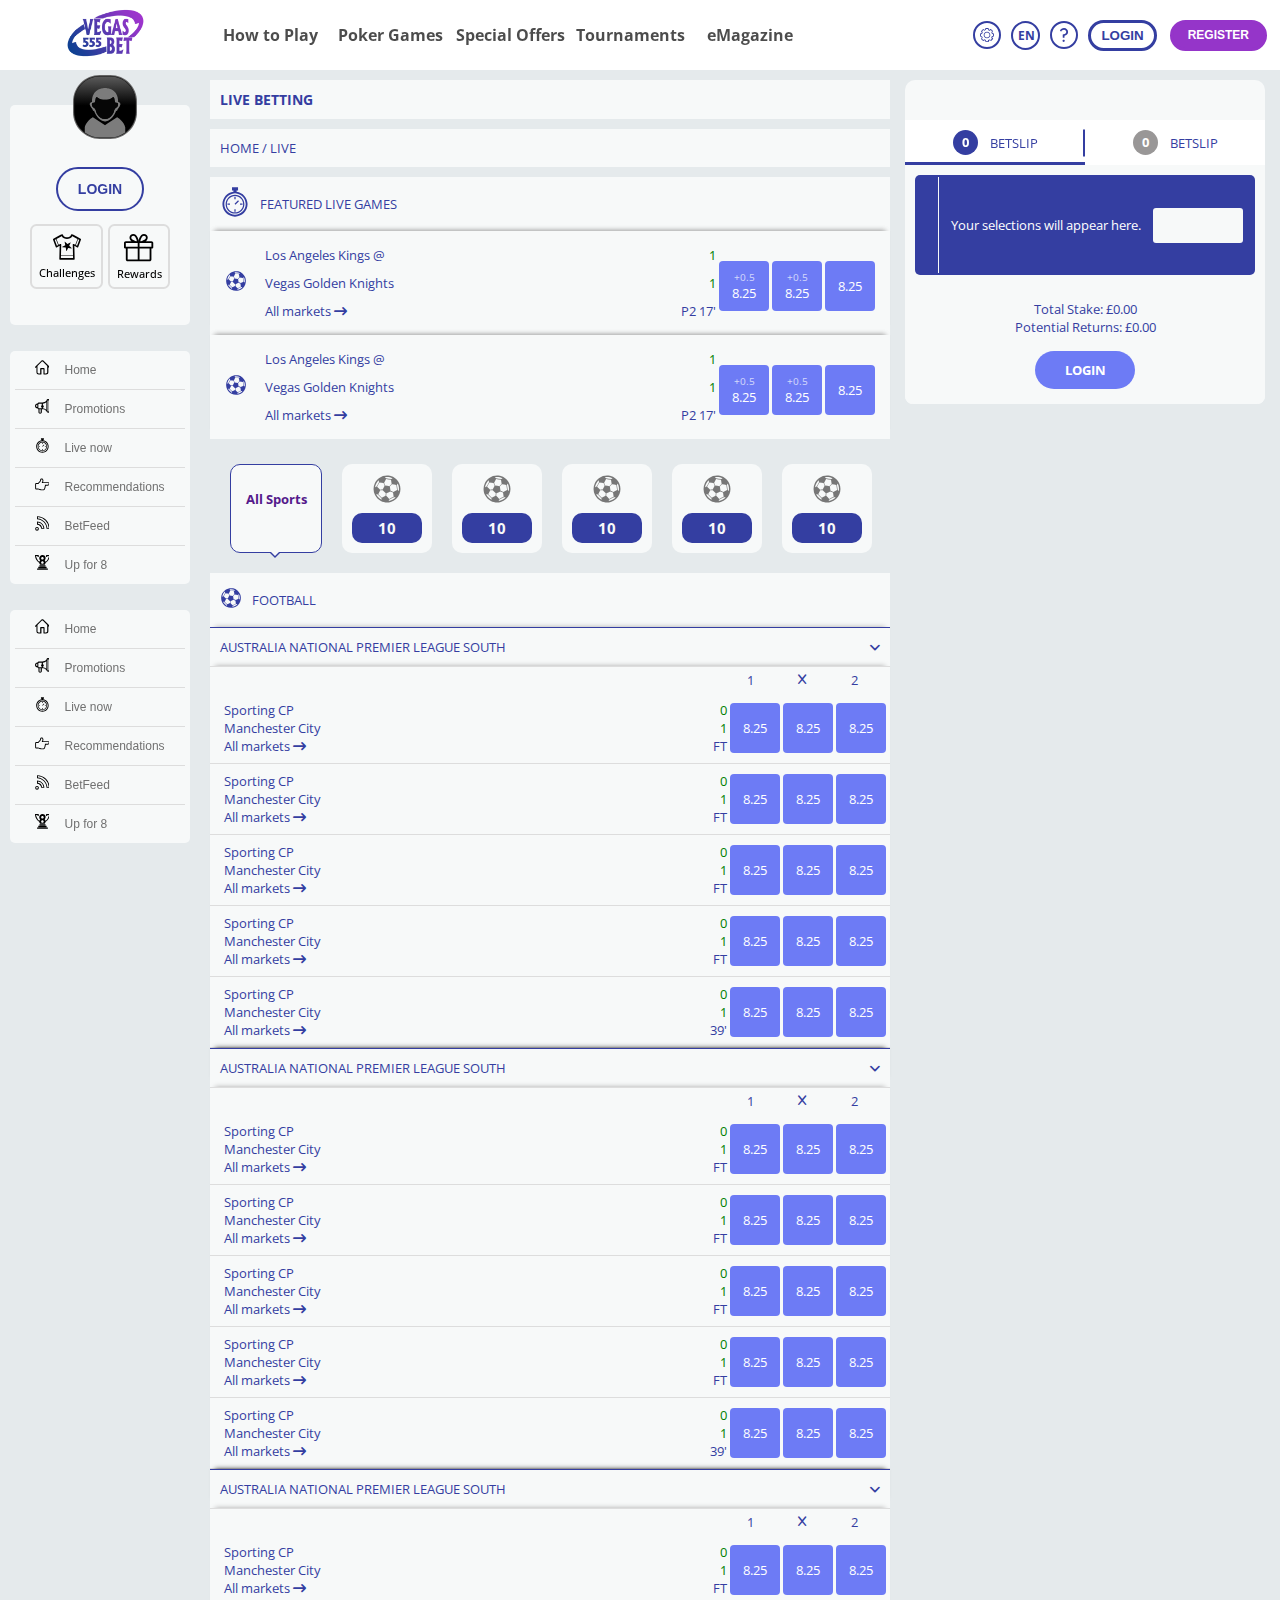
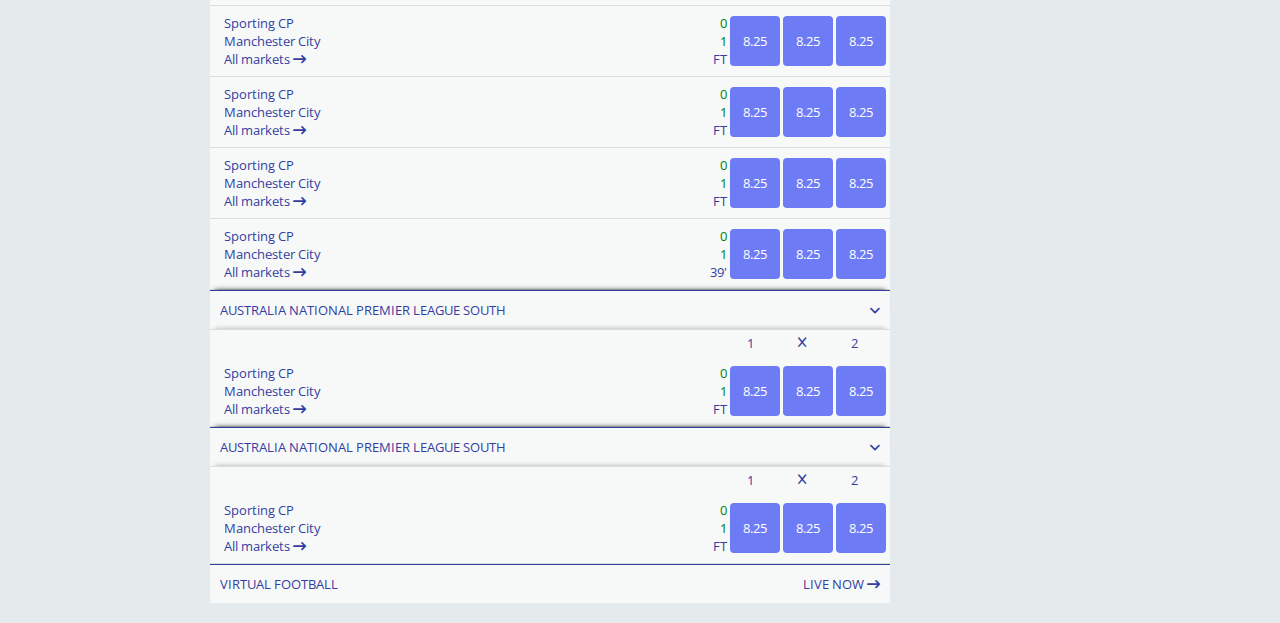
<file: live.html>
<!DOCTYPE html>
<html lang="en">
  <head>
    <meta charset="UTF-8" />
    <meta http-equiv="X-UA-Compatible" content="IE=edge" />
    <meta name="viewport" content="width=device-width, initial-scale=1.0" />
    <title>Document</title>
    <link
      rel="stylesheet"
      href="https://cdnjs.cloudflare.com/ajax/libs/font-awesome/6.0.0/css/all.min.css"
      integrity="sha512-9usAa10IRO0HhonpyAIVpjrylPvoDwiPUiKdWk5t3PyolY1cOd4DSE0Ga+ri4AuTroPR5aQvXU9xC6qOPnzFeg=="
      crossorigin="anonymous"
      referrerpolicy="no-referrer"
    />
    <link rel="stylesheet" href="assets/css/lfrg-container.css" />
    <link rel="stylesheet" href="assets/css/navbar.css" />
    <link rel="stylesheet" href="assets/css/leftsidebar.css" />
    <link rel="stylesheet" href="assets/css/left-container.css" />
    <link rel="stylesheet" href="assets/css/live.css" />
    <link rel="stylesheet" href="assets/css/right-container.css" />
    <link rel="stylesheet" href="assets/css/main.css" />
  </head>

  <body>
    <div class="main-container">
      <div class="main-nav-container">
        <div class="left-navbar">
          <div class="left-navbar_logo">
            <a href="">
              <img src="assets/icons/vegas-logo.png" alt="" />
            </a>
          </div>
          <div class="navbar">
            <div class="dropdown2">
              <button class="dropbtn">How to Play</button>
              <div class="dropdown-content2">
                <a href="#" class="dropdown-content-item">Link 1</a>
                <a href="#" class="dropdown-content-item">Link 2</a>
                <a href="#" class="dropdown-content-item">Link 3</a>
              </div>
            </div>
          </div>
          <div class="navbar">
            <div class="dropdown2">
              <button class="dropbtn">Poker Games</button>
              <div class="dropdown-content2">
                <a href="#" class="dropdown-content-item">Link 1</a>
                <a href="#" class="dropdown-content-item">Link 2</a>
                <a href="#" class="dropdown-content-item">Link 3</a>
              </div>
            </div>
          </div>
          <div class="navbar">
            <div class="dropdown2">
              <button class="dropbtn">Special Offers</button>
              <div class="dropdown-content2">
                <a href="#" class="dropdown-content-item">Link 1</a>
                <a href="#" class="dropdown-content-item">Link 2</a>
                <a href="#" class="dropdown-content-item">Link 3</a>
              </div>
            </div>
          </div>
          <div class="navbar">
            <div class="dropdown2">
              <button class="dropbtn">Tournaments</button>
              <div class="dropdown-content2">
                <a href="#" class="dropdown-content-item">Link 1</a>
                <a href="#" class="dropdown-content-item">Link 2</a>
                <a href="#" class="dropdown-content-item">Link 3</a>
              </div>
            </div>
          </div>
          <div class="navbar">
            <div class="dropdown2">
              <button class="dropbtn">eMagazine</button>
              <div class="dropdown-content2">
                <a href="#" class="dropdown-content-item">Link 1</a>
                <a href="#" class="dropdown-content-item">Link 2</a>
                <a href="#" class="dropdown-content-item">Link 3</a>
              </div>
            </div>
          </div>
        </div>
        <div class="right-navbar">
          <div class="odds-options">
            <div id="show_setting" href="" class="circleIcon">
              <svg viewBox="0 0 16 16 ">
                <path
                  d="M8 4.2C5.9 4.2 4.2 5.9 4.2 8c0 2.1 1.7 3.8 3.8 3.8 2.1 0 3.8-1.7 3.8-3.8 0-2.1-1.7-3.8-3.8-3.8zm0 6.7c-1.6 0-2.9-1.3-2.9-2.9 0-1.6 1.3-2.9 2.9-2.9 1.6 0 2.9 1.3 2.9 2.9 0 1.6-1.3 2.9-2.9 2.9z"
                ></path>
                <path
                  d="m15.6 6.2-1.2-.3c-.1-.3-.2-.6-.4-1l.7-1.1c.1-.2.1-.4-.1-.6l-1.9-1.9c-.2-.2-.4-.2-.6-.1L11 2c-.3-.2-.6-.3-1-.4L9.8.4c0-.2-.2-.4-.4-.4H6.6c-.2 0-.4.2-.4.4l-.3 1.2c-.3.1-.6.2-.9.4l-1.1-.7c-.2-.1-.4-.1-.6.1L1.4 3.3c-.2.2-.2.4-.1.6L2 5c-.2.3-.3.6-.4 1l-1.2.2c-.2 0-.4.2-.4.4v2.7c0 .2.2.4.4.5l1.2.3c.1.3.2.6.4 1l-.7 1.1c-.1.2-.1.4.1.6l1.9 1.9c.2.2.4.2.6.1L5 14c.3.2.6.3 1 .4l.3 1.2c0 .2.2.4.5.4h2.7c.2 0 .4-.2.5-.4l.3-1.2c.3-.1.6-.2 1-.4l1.1.7c.2.1.4.1.6-.1l1.9-1.9c.2-.2.2-.4.1-.6L14 11c.2-.3.3-.6.4-1l1.2-.3c.2 0 .4-.2.4-.5V6.6c0-.2-.2-.4-.4-.4zM15 9l-1.1.2c-.2 0-.3.2-.4.3-.1.4-.3.9-.5 1.3-.1.2-.1.3 0 .5l.6 1-1.4 1.4-1-.6c-.1-.1-.3-.1-.5 0-.4.2-.8.4-1.3.5-.2 0-.3.2-.3.4L9 15H7l-.2-1.1c0-.2-.2-.3-.3-.4-.5-.1-.9-.2-1.3-.5-.2-.1-.3-.1-.5 0l-1 .6-1.4-1.4.6-1c.1-.1.1-.3 0-.5-.2-.3-.3-.7-.5-1.1 0-.2-.2-.3-.4-.3L1 9V7l1.1-.2c.2 0 .3-.2.4-.3.1-.5.3-.9.5-1.3.1-.2.1-.4 0-.5l-.6-1 1.4-1.4 1 .6c0 .2.2.2.4.1.4-.3.8-.4 1.2-.6.2 0 .3-.2.3-.4L7 1h2l.2 1.1c0 .2.2.3.3.4.5.1.9.3 1.3.5.2.1.3.1.5 0l1-.6 1.4 1.4-.6 1c-.1.1-.1.3 0 .5.2.4.4.8.5 1.3 0 .2.2.3.4.3l1 .1v2z"
                ></path>
              </svg>
            </div>
            <div class="setting_content_container">
              <p>setting</p>
              <p>setting</p>
              <p>setting</p>
            </div>
          </div>
          <div id="languagePc" class="languagePc">
            <div href="" class="languageBtn circleIcon" id="show_language">
              <span>EN</span>
            </div>
            <div class="language_content_container">
              <div class="language_container">
                <p>Thiland</p>
                <p>China</p>
                <p>Myanmar</p>
                <p>English</p>
              </div>
            </div>
          </div>
          <div class="headerLinks">
            <a href="" class="aChelpLink circleIcon">
              <svg viewBox="0 0 300 300">
                <path
                  d="M237.74 83.81v1.93c-2.18 42.06-34.61 76.31-76.49 80.78l-1.29 40.71h-35.78l-2.57-64.28 10.71-10.28c41.14 4.5 65.56-19.07 65.56-46.92.15-25.44-20.35-46.19-45.79-46.34-.88-.01-1.76.01-2.63.06-26.23 1.08-49.8 16.35-61.49 39.85L62.26 52.53C79.16 19.94 112.97-.36 149.68.04c47.32-1.31 86.74 35.98 88.05 83.29 0 .16.01.32.01.48zM117.54 274.72c.24-13.72 11.55-24.66 25.28-24.42 13.72.24 24.66 11.55 24.42 25.28-.23 13.56-11.29 24.42-24.85 24.43-13.79-.24-24.85-11.5-24.85-25.29z"
                ></path>
              </svg>
            </a>
          </div>

          <div class="headerButtons">
            <button  id="login_button" class="login-button authbtn">
              LOGIN
            </button>
            <button  class="joinnow-button register_button authbtn">
              REGISTER
            </button>
          </div>
        </div>
      </div>
      <div class="left-sidebar">
        <div class="nav-scrollbar">
          <div class="aCdashbordBox">
            <div class="aCprofileBox">
              <a href="#" class="aCprofilePic">
                <svg
                  version="1.1"
                  id="Layer_1"
                  xmlns="http://www.w3.org/2000/svg"
                  xmlns:xlink="http://www.w3.org/1999/xlink"
                  x="0px"
                  y="0px"
                  width="1024px"
                  height="1024px"
                  viewBox="0 0 1024 1024"
                  enable-background="new 0 0 1024 1024"
                  xml:space="preserve"
                >
                  <g>
                    <path
                      fill="#656565"
                      d="M597.309,1024H426.692C191.41,1024,0,832.583,0,597.305v-170.61C0,191.418,191.41,0,426.692,0h170.616
                                            C832.591,0,1024,191.418,1024,426.695v170.61C1024,832.583,832.591,1024,597.309,1024z"
                    />
                    <path
                      fill="#151515"
                      d="M426.692,17.224c-225.817,0-409.536,183.688-409.536,409.471v170.61
                                            c0,225.784,183.719,409.47,409.536,409.47h170.616c225.815,0,409.536-183.686,409.536-409.47v-170.61
                                            c0-225.782-183.721-409.471-409.536-409.471H426.692z"
                    />
                    <linearGradient
                      id="SVGID_1_"
                      gradientUnits="userSpaceOnUse"
                      x1="508.2227"
                      y1="-821.3257"
                      x2="511.9394"
                      y2="489.7588"
                    >
                      <stop offset="0" style="stop-color: #ffffff" />
                      <stop offset="1" style="stop-color: #000000" />
                    </linearGradient>
                    <path
                      fill="url(#SVGID_1_)"
                      d="M593.313,24.13H430.688c-224.552,0-406.593,182.032-406.593,406.568v162.603
                                            c0,134.003,64.857,252.831,164.869,326.899v-84.522c0,0,19.301-94.734,128.678-159.326l194.451,125.955l39.927-25.865
                                            l154.523-100.09c52.579,31.053,84.194,68.98,103.011,100.09c20.325,33.61,25.668,59.236,25.668,59.236v84.388
                                            c99.908-74.077,164.687-192.846,164.687-326.765V430.698C999.908,206.162,817.863,24.13,593.313,24.13z M755.735,481.143
                                            c-14.289,43.059-42.884,58.856-44.317,76.079c-1.432,17.224-20.021,21.53-22.879,12.92c0,0-39.467,149.186-173.715,174.259v0.646
                                            h-0.008c-0.293,0.052-0.554,0.153-0.848,0.205v-0.396c-0.176-0.032-0.334-0.095-0.512-0.127c-0.175,0.032-0.333,0.095-0.509,0.127
                                            v0.396c-0.295-0.052-0.555-0.153-0.849-0.205h-0.007V744.4c-134.25-25.073-173.716-174.259-173.716-174.259
                                            c-2.857,8.61-21.447,4.304-22.879-12.92c-1.433-17.223-30.025-33.021-44.318-76.079c-14.291-43.061,32.882-49.158,32.882-49.158
                                            c-3.375-222.434,187.773-224.352,209.396-223.855c21.624-0.497,212.772,1.421,209.399,223.855
                                            C722.856,431.985,770.028,438.082,755.735,481.143z"
                    />
                    <g>
                      <g>
                        <g>
                          <g>
                            <path
                              fill="#7C7C7C"
                              d="M315.497,557.222c1.433,17.224,20.022,21.53,22.879,12.92c0,0,39.466,149.186,173.716,174.259h2.732
                                                            c134.248-25.073,173.715-174.259,173.715-174.259c2.857,8.61,21.447,4.304,22.879-12.92
                                                            c1.434-17.223,30.028-33.021,44.317-76.079c14.293-43.061-32.879-49.158-32.879-49.158
                                                            c3.373-222.434-187.775-224.352-209.399-223.855c-21.623-0.497-212.771,1.421-209.396,223.855c0,0-47.173,6.097-32.882,49.158
                                                            C285.472,524.201,314.064,539.999,315.497,557.222z M327.652,445.264c23.592,13.28,30.737-34.448,35.027-64.59
                                                            c4.29-30.143,11.795-38.04,52.192-2.868c30.469,26.535,163.882,26.535,194.352,0c40.395-35.172,47.901-27.274,52.192,2.868
                                                            c4.288,30.142,11.432,77.871,35.024,64.59c23.592-13.279,50.526,50.806-21.446,90.426c0,0-18.582,25.847-18.582,40.193
                                                            c0,8.83-33.41,122.738-144.319,129.182H512c-110.91-6.443-144.319-120.352-144.319-129.182
                                                            c0-14.347-18.581-40.193-18.581-40.193C277.128,496.07,304.062,431.985,327.652,445.264z"
                            />
                          </g>
                        </g>
                        <path
                          fill="#7C7C7C"
                          d="M809.554,776.441c-18.816-31.109-50.432-69.037-103.011-100.09L552.02,776.441l-39.927,25.865
                                                    L317.642,676.352c-109.377,64.592-128.678,159.326-128.678,159.326V920.2c67.572,50.041,151.18,79.671,241.724,79.671h162.625
                                                    c90.627,0,174.302-29.682,241.909-79.806v-84.388C835.222,835.678,829.879,810.052,809.554,776.441z"
                        />
                      </g>
                    </g>
                    <path
                      fill="#060606"
                      d="M349.1,535.69c0,0,18.581,25.847,18.581,40.193c0,8.83,33.409,122.738,144.319,129.182h0.092
                                            c110.909-6.443,144.319-120.352,144.319-129.182c0-14.347,18.582-40.193,18.582-40.193c71.973-39.62,45.038-103.706,21.446-90.426
                                            c-23.593,13.28-30.736-34.448-35.024-64.59c-4.291-30.143-11.798-38.04-52.192-2.868c-30.47,26.535-163.882,26.535-194.352,0
                                            c-40.396-35.172-47.902-27.274-52.192,2.868c-4.29,30.142-11.435,77.871-35.027,64.59C304.062,431.985,277.128,496.07,349.1,535.69
                                            z"
                    />
                  </g>
                </svg>
              </a>
            </div>

            <div class="aCbuttonsWrapper">
              <button onclick="showLoginForm()">LOGIN</button>
            </div>
            <div class="aCnotificationsBox">
              <div class="aCchallenges">
                <svg viewBox="0 0 300 300">
                  <path
                    d="M76.12 286.59a8.258 8.258 0 0 1-5.99-2.7 9.326 9.326 0 0 1-2.4-6.44l3.44-139.59-31.6 17.82c-.79.18-1.59.28-2.4.3-3.56 0-6.71-2.3-7.79-5.69L.63 73.32a8.982 8.982 0 0 1 3.59-10.93 715.124 715.124 0 0 1 76.83-43.13c5.41-2.23 10.96-4.08 16.62-5.54.63-.18 1.29-.28 1.95-.3a7.45 7.45 0 0 1 4.94 1.8 9.549 9.549 0 0 1 3.44 6.59c1.05 16.47 27.41 24.71 41.94 24.71s40.74-8.24 41.94-24.71a9 9 0 0 1 3.44-6.59 7.879 7.879 0 0 1 7.04-1.5c5.68 1.39 11.24 3.25 16.62 5.54a759 759 0 0 1 76.83 43.13 9.257 9.257 0 0 1 3.59 10.93l-28.76 76.98a8.737 8.737 0 0 1-7.79 5.69c-.92 0-1.83-.15-2.7-.45l-31.3-17.67 3.44 139.59a9.28 9.28 0 0 1-2.4 6.44 8.297 8.297 0 0 1-5.99 2.7H76.12zm3.89-169.54a7.45 7.45 0 0 1 4.94 1.8 9.569 9.569 0 0 1 3.44 7.49L84.8 268.92h130.3l-3.59-142.58a9.17 9.17 0 0 1 3.44-7.49 7.883 7.883 0 0 1 7.64-1.2l35.05 18.72 23.21-62.16-1.65-.9a603.47 603.47 0 0 0-66.65-37.14c-1.5-.6-2.85-1.2-4.34-1.65l-1.8-.6-.75 1.95c-7.79 18.87-34.45 28.91-55.71 28.91S102.03 54.6 94.24 35.87l-.75-1.95-1.8.6c-1.5.6-2.85 1.05-4.34 1.65A603.546 603.546 0 0 0 20.7 73.32l-1.65.9 23.21 62.16 35.35-18.87a6.03 6.03 0 0 1 2.4-.46zM25.79 54.3l6.29-2.55 29.8 75.93-6.29 2.55-29.8-75.93zm49.28 186.16 153.82-.6v6.74l-153.82.6v-6.74zm162.8-112.63 29.8-75.93 6.29 2.55-29.8 75.93-6.29-2.55zm-93.46 65.9a1.91 1.91 0 0 1-1.65-1.65l-6.59-35.5-35.95-4.79a1.91 1.91 0 0 1-1.65-1.65 2 2 0 0 1 1.05-2.1l31.75-17.22-6.59-35.35c-.2-1.03.48-2.03 1.51-2.23.05-.01.09-.02.14-.02h.45c.52-.03 1.02.2 1.35.6l26.21 24.86 31.75-17.22c.28-.12.59-.17.9-.15.52-.03 1.02.2 1.35.6.29.29.49.65.6 1.05.11.4.06.83-.15 1.2l-15.58 32.5 26.21 24.86c.75.8.75 2.05 0 2.85-.37.43-.93.66-1.5.6l-36.09-4.79-15.58 32.5c-.32.69-1.04 1.11-1.8 1.05h-.14z"
                  ></path>
                </svg>
                <div class="aCchallengesTitle">Challenges</div>
              </div>
              <div class="aCrewards">
                <svg viewBox="0 0 300 300">
                  <path
                    d="M281.25 84.19h-59.32c4.26-2.91 7.91-5.79 10.46-8.38 15.11-15.21 15.11-39.96 0-55.16-14.68-14.77-40.29-14.79-54.99 0-8.12 8.16-29.7 41.36-26.72 63.54h-1.35c2.96-22.18-18.6-55.39-26.72-63.54-14.7-14.79-40.31-14.77-54.99 0-15.12 15.2-15.12 39.95-.03 55.16 2.57 2.59 6.22 5.47 10.48 8.38H18.75C8.42 84.19 0 92.61 0 102.94v46.87c0 5.18 4.2 9.38 9.38 9.38h9.38v112.5c0 10.33 8.42 18.75 18.75 18.75h225c10.33 0 18.75-8.42 18.75-18.75v-112.5h9.38c5.17 0 9.38-4.2 9.38-9.38v-46.87c-.02-10.33-8.44-18.75-18.77-18.75zm-111.41-.62c-4.35-4.52 8.21-36.99 20.85-49.71 7.61-7.63 20.81-7.61 28.41 0 7.86 7.91 7.86 20.81 0 28.72-8.08 8.14-32.81 21.6-45.77 21.6-2.69.01-3.47-.59-3.49-.61zM80.91 62.59c-7.86-7.91-7.86-20.81 0-28.72 3.81-3.83 8.85-5.93 14.21-5.93 5.34 0 10.39 2.1 14.19 5.93 12.64 12.71 25.2 45.19 20.83 49.71 0 0-.79.62-3.47.62-12.95-.01-37.68-13.47-45.76-21.61zm-62.16 40.35H140.63v37.5H18.75v-37.5zm18.75 56.25h103.13v112.5H37.5v-112.5zm225 112.5H159.38v-112.5H262.5v112.5zm18.75-131.25H159.38v-37.5h121.87v37.5z"
                  ></path>
                </svg>
                <div class="aCrewardsTitle">Rewards</div>
              </div>
            </div>
          </div>
          <div class="sidebarMenu">
            <div class="home">
              <ul class="homeSection">
                <li class="left-sidebar-item">
                  <a href="">
                    <i>
                      <svg viewBox="0 0 300 300" width="30px">
                        <path
                          d="M297.76 138.15 174 14.38c-12.86-11.25-33.75-11.25-46.61 0L3.62 138.15c-4.82 4.82-4.82 11.25 0 16.07s11.25 4.82 16.07 0l9.64-9.64v102.87c0 25.72 20.9 46.61 46.61 46.61h43.4c6.43 0 11.25-4.82 11.25-11.25v-96.44h40.18v96.44c0 6.43 4.82 11.25 11.25 11.25h41.79c25.72 0 46.61-20.9 46.61-46.61V146.18l9.64 9.64c1.61 1.61 4.82 3.21 8.04 3.21 3.21 0 6.43-1.61 8.04-3.21 4.83-4.82 4.83-11.24 1.62-17.67zm-75.54 133.41h-28.93v-96.44c-1.61-6.43-6.43-11.25-12.86-11.25h-64.29c-6.43 0-11.25 4.82-11.25 11.25v96.44H74.34c-12.86 0-24.11-11.25-24.11-24.11V122.07l90.01-90.01c4.82-3.21 11.25-3.21 16.07 0l90.01 90.01v125.44c-.04 12.84-11.27 24.05-24.1 24.05z"
                        ></path>
                      </svg>
                    </i>
                    <span>Home</span>
                  </a>
                </li>

                <li class="left-sidebar-item">
                  <a href="">
                    <i>
                      <svg viewBox="0 0 300 300" width="30px">
                        <path
                          d="M264.93.97c-17.53 0-31.17 11.69-33.12 29.22l-9.74 9.74C202.6 59.42 177.27 69.16 150 69.16H81.82c-13.64 0-27.27 9.74-33.12 23.38h-1.95C21.43 92.53 0 113.96 0 139.29s21.43 46.75 46.75 46.75h1.95a38.619 38.619 0 0 0 21.43 21.43v58.44c-1.95 17.53 13.64 33.12 33.12 33.12 19.48 0 35.07-15.58 35.07-35.07v-56.49H150c27.27 0 52.6 9.74 72.08 29.22l9.74 9.74c1.95 19.48 19.48 31.17 38.96 29.22 17.53-1.95 29.22-17.53 29.22-33.12V36.04C300 16.56 284.41.97 264.93.97zM46.75 162.66c-11.69 0-23.38-9.74-23.38-23.38 0-11.69 9.74-23.38 23.38-23.38v46.76zm68.18 103.25c0 5.84-5.85 11.69-11.69 11.69-5.85 0-11.69-5.84-11.69-11.69v-56.49h23.38v56.49zm-35.06-79.87c-5.85 0-11.69-5.84-11.69-11.69v-68.18c0-5.84 5.85-11.69 11.69-11.69h56.49v33.41c-1.95.42-3.77 1.29-5.11 2.63-3.72 2.48-5.06 5.75-4.05 9.31-3.64 2.11-6.43 6.14-6.43 10.18 0 4.2 3.02 8.39 6.89 10.42-.32 3.32.62 6.83 2.85 9.06 1.51 1.51 3.61 2.43 5.84 2.77v13.79H79.87zm150 31.17c-19.48-17.53-44.81-27.27-70.13-29.22v-15.88c3.7.79 7.92-.08 10.47-2.63 2.32-2.32 3.24-6.01 2.81-9.44 3.53-2.15 6.21-6.09 6.21-10.04 0-4.2-3.02-8.39-6.89-10.42.32-3.32-.62-6.83-2.85-9.06-2.38-2.38-6.23-3.3-9.74-2.77V94.48c25.33-1.95 50.65-11.69 70.13-29.22v151.95zm46.75 25.32c0 5.84-5.85 11.69-11.69 11.69-5.85 0-11.69-5.84-11.69-11.69V37.99c0-5.84 5.85-11.69 11.69-11.69 5.85 0 11.69 5.84 11.69 11.69v204.54z"
                        ></path>
                      </svg>
                    </i>
                    <span>Promotions</span>
                  </a>
                </li>
                <li class="left-sidebar-item">
                  <a href="">
                    <i>
                      <svg viewBox="0 0 24 24" width="30px">
                        <path
                          d="m12.021 5.059 1.07.136c4.259.54 7.471 4.192 7.471 8.493 0 4.721-3.841 8.562-8.562 8.562s-8.562-3.841-8.562-8.562c0-4.32 3.228-7.973 7.509-8.497l1.074-.132M14.437.25h-4.83v2.584h1.158v.868c-4.975.609-8.827 4.848-8.827 9.986C1.938 19.245 6.443 23.75 12 23.75s10.062-4.505 10.062-10.062c0-5.124-3.83-9.353-8.783-9.981v-.873h1.158V.25z"
                        ></path>
                        <path
                          d="M12 21.25c-4.136 0-7.5-3.364-7.5-7.5s3.364-7.5 7.5-7.5 7.5 3.364 7.5 7.5-3.364 7.5-7.5 7.5zm0-14c-3.584 0-6.5 2.916-6.5 6.5s2.916 6.5 6.5 6.5 6.5-2.916 6.5-6.5-2.916-6.5-6.5-6.5z"
                        ></path>
                        <path
                          d="M6 13.25h2v1H6zM16 13.25h2v1h-2zM11.5 17.75h1v2h-1zM11.5 7.75h1v2h-1zM11.648 13.393l2.816-2.77.701.712-2.816 2.77z"
                        ></path>
                      </svg>
                    </i>
                    <span>Live now</span>
                  </a>
                </li>
                <li class="left-sidebar-item">
                  <a href="">
                    <i>
                      <svg viewBox="0 0 24 24" width="30px">
                        <path
                          d="m10.431 3.887.143.037.076.02.078.011c.149.022.306.047.456.092.263.079.455.244.603.536.061.115.106.238.139.379.02.086.036.172.057.287.075.379.09.749.043 1.126a3.436 3.436 0 0 1-.315 1.117 2.645 2.645 0 0 0-.113.291l-.736 2.015h3.936l.156-.002c.036 0 .072.002.11.004l.042.003.043.001 5.33.096c.882.001 1.772.404 1.772 1.302 0 .437-.198.768-.587.986-.3.168-.716.263-1.197.267l-2.983.079-1.435.038-.025 1.435a1.628 1.628 0 0 1-.185.729l-.047.09-.017.048a2.235 2.235 0 0 0-.165 1.036c.008.081.01.163.006.254l-.003.058a1.69 1.69 0 0 1-.173.679l-.026.052a1.621 1.621 0 0 1-.139.229l-.065.089-.051.097c-.096.184-.165.38-.203.583l-.024.126-.002.128a3.131 3.131 0 0 1-.024.337 1.771 1.771 0 0 1-.093.424c-.167.503-.528.838-1.072.998l-.042.013-.007.002c-.113.034-.267.063-.43.094a7.599 7.599 0 0 0-.147.028h-.848c-.212.005-.43.009-.652.009-.142 0-.299-.002-.468-.009l-.03-.001h-.21a1.939 1.939 0 0 0-.184-.026 7.434 7.434 0 0 1-1.521-.277l-.768-.235-.63-.179c-.41-.118-.821-.259-1.219-.396l-.3-.102-.058-.015-.031-.011-.032-.009a5.77 5.77 0 0 0-1.12-.214l-.057-.004-.047-.002h-.237l-1.414-.002-.929-.004-.51-.003h-.027c-.024 0-.047 0-.069-.002l-.001-.026a1359.31 1359.31 0 0 1 .007-7.311l.034-.001 1.192.002c.594 0 1.188-.002 1.782-.005a1.796 1.796 0 0 0 1.302-.551l.049-.052c.354-.377.72-.766 1.072-1.18l.216-.259.042-.051.034-.042.012-.015.037-.047.11-.14c.399-.507.813-1 1.201-1.457l.044-.052.039-.055c.178-.253.326-.523.44-.803l.017-.041.014-.042a4 4 0 0 0 .079-.26c.064-.246.123-.496.186-.764.066-.283.135-.575.215-.872a1.42 1.42 0 0 1 .072-.198l.035-.079.025-.082c.046-.149.112-.253.18-.298l.047-.022.019-.01.048-.018h.128m.192-1.501h-.614c-.079.036-.161.067-.242.1a1.686 1.686 0 0 0-.274.123 1.23 1.23 0 0 0-.117.068c-.402.267-.659.663-.799 1.113a2.87 2.87 0 0 0-.147.41c-.086.315-.159.625-.229.925-.059.252-.115.49-.177.725-.014.055-.03.106-.047.157a2.507 2.507 0 0 1-.278.504c-.398.469-.823.974-1.237 1.502l-.111.141a2.063 2.063 0 0 1-.058.073c-.081.099-.162.198-.245.295-.344.404-.708.791-1.071 1.177-.048.05-.143.077-.216.078a350.073 350.073 0 0 1-2.962.002h-.007c-.636 0-1.112.276-1.388.845a1.614 1.614 0 0 0-.146.68c-.01 2.43-.009 4.86-.005 7.289.001.737.429 1.301 1.119 1.48.151.039.314.046.471.046.481.002.963.006 1.444.007v.002h1.627c.283.025.559.081.833.161l.349.118c.415.142.845.29 1.291.418.21.06.424.122.642.182.244.076.489.151.734.225a9.074 9.074 0 0 0 1.821.336c.055.005.108.021.163.032h.338c.19.008.368.01.529.01.233 0 .462-.005.685-.01h.965c.289-.061.585-.101.866-.187l.034-.011c1.014-.298 1.75-.997 2.072-1.963.085-.243.137-.494.163-.749.018-.152.029-.306.031-.463a.582.582 0 0 1 .057-.164 3.19 3.19 0 0 0 .29-.485l.005-.01c.199-.399.305-.822.328-1.267l.004-.088v-.005a3.388 3.388 0 0 0-.013-.451.697.697 0 0 1 .067-.329l.001-.002c.226-.434.346-.905.355-1.395l2.983-.079c.503-.004 1.23-.089 1.889-.457.861-.482 1.355-1.318 1.355-2.295 0-1.622-1.375-2.8-3.27-2.802l-5.305-.095a2.84 2.84 0 0 0-.222-.009h-.038l-.136.002h-1.773c.025-.069.04-.12.062-.167.245-.523.39-1.054.449-1.594a4.928 4.928 0 0 0-.062-1.578 6.713 6.713 0 0 0-.066-.332 2.968 2.968 0 0 0-.278-.75 2.434 2.434 0 0 0-1.495-1.266 4.54 4.54 0 0 0-.67-.139 15.318 15.318 0 0 1-.324-.084z"
                        ></path>
                      </svg>
                    </i>
                    <span>Recommendations</span>
                  </a>
                </li>
                <li class="left-sidebar-item">
                  <a href="">
                    <i>
                      <svg viewBox="0 0 24 24" width="30px">
                        <path
                          d="M3.266 19.219c.836 0 1.516.68 1.516 1.516s-.68 1.516-1.516 1.516-1.516-.681-1.516-1.517.68-1.515 1.516-1.515m0-1.5a3.016 3.016 0 1 0 0 6.032 3.016 3.016 0 0 0 0-6.032zM4.766 1.808a18.839 18.839 0 0 1 11.927 5.499 18.839 18.839 0 0 1 5.499 11.927h-2.159c-.765-7.959-7.331-14.525-15.267-15.271V1.808M3.266.25v5.143c8.354.002 15.312 7.002 15.341 15.341h5.143c0-5.476-2.13-10.621-5.997-14.488A20.355 20.355 0 0 0 3.266.25z"
                        ></path>
                        <path
                          d="M4.766 10.462a10.406 10.406 0 0 1 8.773 8.773H11.37a8.11 8.11 0 0 0-6.605-6.607v-2.166M3.266 8.853v5.143h.032c3.711 0 6.695 2.842 6.706 6.738h5.143c0-6.551-5.33-11.881-11.881-11.881z"
                        ></path>
                      </svg>
                    </i>
                    <span>BetFeed</span>
                  </a>
                </li>
                <li class="left-sidebar-item">
                  <a href="">
                    <i>
                      <svg viewBox="0 0 300 300" width="30px">
                        <path
                          d="M89.44 204.66h123.17v27.81H89.44zM65.6 238.44h168.87v27.81H65.6zM41.77 272.19H260.3V300H41.77zM248.39.02h-23.84v41.72h23.84V19.89h31.83c-3.92 32.76-17 63.75-37.75 89.41a164.224 164.224 0 0 1-29.81 25.82 56.606 56.606 0 0 0-16.01-27.81c11.5-10.84 18-25.95 17.96-41.75v-5.94a58.365 58.365 0 0 0-17.96-43.7A75.051 75.051 0 0 0 151.04.02a62.956 62.956 0 0 0-45.69 17.88 57.567 57.567 0 0 0-19.88 45.78 60.391 60.391 0 0 0 19.87 45.69 75.699 75.699 0 0 0-17.88 25.82 140.773 140.773 0 0 1-27.81-23.91A186.882 186.882 0 0 1 21.9 19.89h29.81v21.85h23.84V.02H.05v9.94c1.7 41.52 17.07 81.32 43.7 113.22a137.838 137.838 0 0 0 41.72 35.76 61.227 61.227 0 0 0 17.88 39.73h93.3a73.09 73.09 0 0 0 17.88-39.73c16.16-9 30.35-21.17 41.72-35.76 26.64-31.9 42-71.71 43.7-113.24V.02h-51.56zM150 179c-14.36 0-26-11.64-26-26s11.64-26 26-26 26 11.64 26 26-11.64 26-26 26zm0-89c-14.36 0-26-11.64-26-26s11.64-26 26-26 26 11.64 26 26-11.64 26-26 26z"
                        ></path>
                      </svg>
                    </i>
                    <span class="Upfor8-span">Up for 8</span>
                  </a>
                </li>
              </ul>
            </div>
            <div class="home mb-3">
              <ul class="homeSection">
                <li class="left-sidebar-item">
                  <a href="">
                    <i>
                      <svg viewBox="0 0 300 300" width="30px">
                        <path
                          d="M297.76 138.15 174 14.38c-12.86-11.25-33.75-11.25-46.61 0L3.62 138.15c-4.82 4.82-4.82 11.25 0 16.07s11.25 4.82 16.07 0l9.64-9.64v102.87c0 25.72 20.9 46.61 46.61 46.61h43.4c6.43 0 11.25-4.82 11.25-11.25v-96.44h40.18v96.44c0 6.43 4.82 11.25 11.25 11.25h41.79c25.72 0 46.61-20.9 46.61-46.61V146.18l9.64 9.64c1.61 1.61 4.82 3.21 8.04 3.21 3.21 0 6.43-1.61 8.04-3.21 4.83-4.82 4.83-11.24 1.62-17.67zm-75.54 133.41h-28.93v-96.44c-1.61-6.43-6.43-11.25-12.86-11.25h-64.29c-6.43 0-11.25 4.82-11.25 11.25v96.44H74.34c-12.86 0-24.11-11.25-24.11-24.11V122.07l90.01-90.01c4.82-3.21 11.25-3.21 16.07 0l90.01 90.01v125.44c-.04 12.84-11.27 24.05-24.1 24.05z"
                        ></path>
                      </svg>
                    </i>
                    <span>Home</span>
                  </a>
                </li>

                <li class="left-sidebar-item">
                  <a href="">
                    <i>
                      <svg viewBox="0 0 300 300" width="30px">
                        <path
                          d="M264.93.97c-17.53 0-31.17 11.69-33.12 29.22l-9.74 9.74C202.6 59.42 177.27 69.16 150 69.16H81.82c-13.64 0-27.27 9.74-33.12 23.38h-1.95C21.43 92.53 0 113.96 0 139.29s21.43 46.75 46.75 46.75h1.95a38.619 38.619 0 0 0 21.43 21.43v58.44c-1.95 17.53 13.64 33.12 33.12 33.12 19.48 0 35.07-15.58 35.07-35.07v-56.49H150c27.27 0 52.6 9.74 72.08 29.22l9.74 9.74c1.95 19.48 19.48 31.17 38.96 29.22 17.53-1.95 29.22-17.53 29.22-33.12V36.04C300 16.56 284.41.97 264.93.97zM46.75 162.66c-11.69 0-23.38-9.74-23.38-23.38 0-11.69 9.74-23.38 23.38-23.38v46.76zm68.18 103.25c0 5.84-5.85 11.69-11.69 11.69-5.85 0-11.69-5.84-11.69-11.69v-56.49h23.38v56.49zm-35.06-79.87c-5.85 0-11.69-5.84-11.69-11.69v-68.18c0-5.84 5.85-11.69 11.69-11.69h56.49v33.41c-1.95.42-3.77 1.29-5.11 2.63-3.72 2.48-5.06 5.75-4.05 9.31-3.64 2.11-6.43 6.14-6.43 10.18 0 4.2 3.02 8.39 6.89 10.42-.32 3.32.62 6.83 2.85 9.06 1.51 1.51 3.61 2.43 5.84 2.77v13.79H79.87zm150 31.17c-19.48-17.53-44.81-27.27-70.13-29.22v-15.88c3.7.79 7.92-.08 10.47-2.63 2.32-2.32 3.24-6.01 2.81-9.44 3.53-2.15 6.21-6.09 6.21-10.04 0-4.2-3.02-8.39-6.89-10.42.32-3.32-.62-6.83-2.85-9.06-2.38-2.38-6.23-3.3-9.74-2.77V94.48c25.33-1.95 50.65-11.69 70.13-29.22v151.95zm46.75 25.32c0 5.84-5.85 11.69-11.69 11.69-5.85 0-11.69-5.84-11.69-11.69V37.99c0-5.84 5.85-11.69 11.69-11.69 5.85 0 11.69 5.84 11.69 11.69v204.54z"
                        ></path>
                      </svg>
                    </i>
                    <span>Promotions</span>
                  </a>
                </li>
                <li class="left-sidebar-item">
                  <a href="">
                    <i>
                      <svg viewBox="0 0 24 24" width="30px">
                        <path
                          d="m12.021 5.059 1.07.136c4.259.54 7.471 4.192 7.471 8.493 0 4.721-3.841 8.562-8.562 8.562s-8.562-3.841-8.562-8.562c0-4.32 3.228-7.973 7.509-8.497l1.074-.132M14.437.25h-4.83v2.584h1.158v.868c-4.975.609-8.827 4.848-8.827 9.986C1.938 19.245 6.443 23.75 12 23.75s10.062-4.505 10.062-10.062c0-5.124-3.83-9.353-8.783-9.981v-.873h1.158V.25z"
                        ></path>
                        <path
                          d="M12 21.25c-4.136 0-7.5-3.364-7.5-7.5s3.364-7.5 7.5-7.5 7.5 3.364 7.5 7.5-3.364 7.5-7.5 7.5zm0-14c-3.584 0-6.5 2.916-6.5 6.5s2.916 6.5 6.5 6.5 6.5-2.916 6.5-6.5-2.916-6.5-6.5-6.5z"
                        ></path>
                        <path
                          d="M6 13.25h2v1H6zM16 13.25h2v1h-2zM11.5 17.75h1v2h-1zM11.5 7.75h1v2h-1zM11.648 13.393l2.816-2.77.701.712-2.816 2.77z"
                        ></path>
                      </svg>
                    </i>
                    <span>Live now</span>
                  </a>
                </li>
                <li class="left-sidebar-item">
                  <a href="">
                    <i>
                      <svg viewBox="0 0 24 24" width="30px">
                        <path
                          d="m10.431 3.887.143.037.076.02.078.011c.149.022.306.047.456.092.263.079.455.244.603.536.061.115.106.238.139.379.02.086.036.172.057.287.075.379.09.749.043 1.126a3.436 3.436 0 0 1-.315 1.117 2.645 2.645 0 0 0-.113.291l-.736 2.015h3.936l.156-.002c.036 0 .072.002.11.004l.042.003.043.001 5.33.096c.882.001 1.772.404 1.772 1.302 0 .437-.198.768-.587.986-.3.168-.716.263-1.197.267l-2.983.079-1.435.038-.025 1.435a1.628 1.628 0 0 1-.185.729l-.047.09-.017.048a2.235 2.235 0 0 0-.165 1.036c.008.081.01.163.006.254l-.003.058a1.69 1.69 0 0 1-.173.679l-.026.052a1.621 1.621 0 0 1-.139.229l-.065.089-.051.097c-.096.184-.165.38-.203.583l-.024.126-.002.128a3.131 3.131 0 0 1-.024.337 1.771 1.771 0 0 1-.093.424c-.167.503-.528.838-1.072.998l-.042.013-.007.002c-.113.034-.267.063-.43.094a7.599 7.599 0 0 0-.147.028h-.848c-.212.005-.43.009-.652.009-.142 0-.299-.002-.468-.009l-.03-.001h-.21a1.939 1.939 0 0 0-.184-.026 7.434 7.434 0 0 1-1.521-.277l-.768-.235-.63-.179c-.41-.118-.821-.259-1.219-.396l-.3-.102-.058-.015-.031-.011-.032-.009a5.77 5.77 0 0 0-1.12-.214l-.057-.004-.047-.002h-.237l-1.414-.002-.929-.004-.51-.003h-.027c-.024 0-.047 0-.069-.002l-.001-.026a1359.31 1359.31 0 0 1 .007-7.311l.034-.001 1.192.002c.594 0 1.188-.002 1.782-.005a1.796 1.796 0 0 0 1.302-.551l.049-.052c.354-.377.72-.766 1.072-1.18l.216-.259.042-.051.034-.042.012-.015.037-.047.11-.14c.399-.507.813-1 1.201-1.457l.044-.052.039-.055c.178-.253.326-.523.44-.803l.017-.041.014-.042a4 4 0 0 0 .079-.26c.064-.246.123-.496.186-.764.066-.283.135-.575.215-.872a1.42 1.42 0 0 1 .072-.198l.035-.079.025-.082c.046-.149.112-.253.18-.298l.047-.022.019-.01.048-.018h.128m.192-1.501h-.614c-.079.036-.161.067-.242.1a1.686 1.686 0 0 0-.274.123 1.23 1.23 0 0 0-.117.068c-.402.267-.659.663-.799 1.113a2.87 2.87 0 0 0-.147.41c-.086.315-.159.625-.229.925-.059.252-.115.49-.177.725-.014.055-.03.106-.047.157a2.507 2.507 0 0 1-.278.504c-.398.469-.823.974-1.237 1.502l-.111.141a2.063 2.063 0 0 1-.058.073c-.081.099-.162.198-.245.295-.344.404-.708.791-1.071 1.177-.048.05-.143.077-.216.078a350.073 350.073 0 0 1-2.962.002h-.007c-.636 0-1.112.276-1.388.845a1.614 1.614 0 0 0-.146.68c-.01 2.43-.009 4.86-.005 7.289.001.737.429 1.301 1.119 1.48.151.039.314.046.471.046.481.002.963.006 1.444.007v.002h1.627c.283.025.559.081.833.161l.349.118c.415.142.845.29 1.291.418.21.06.424.122.642.182.244.076.489.151.734.225a9.074 9.074 0 0 0 1.821.336c.055.005.108.021.163.032h.338c.19.008.368.01.529.01.233 0 .462-.005.685-.01h.965c.289-.061.585-.101.866-.187l.034-.011c1.014-.298 1.75-.997 2.072-1.963.085-.243.137-.494.163-.749.018-.152.029-.306.031-.463a.582.582 0 0 1 .057-.164 3.19 3.19 0 0 0 .29-.485l.005-.01c.199-.399.305-.822.328-1.267l.004-.088v-.005a3.388 3.388 0 0 0-.013-.451.697.697 0 0 1 .067-.329l.001-.002c.226-.434.346-.905.355-1.395l2.983-.079c.503-.004 1.23-.089 1.889-.457.861-.482 1.355-1.318 1.355-2.295 0-1.622-1.375-2.8-3.27-2.802l-5.305-.095a2.84 2.84 0 0 0-.222-.009h-.038l-.136.002h-1.773c.025-.069.04-.12.062-.167.245-.523.39-1.054.449-1.594a4.928 4.928 0 0 0-.062-1.578 6.713 6.713 0 0 0-.066-.332 2.968 2.968 0 0 0-.278-.75 2.434 2.434 0 0 0-1.495-1.266 4.54 4.54 0 0 0-.67-.139 15.318 15.318 0 0 1-.324-.084z"
                        ></path>
                      </svg>
                    </i>
                    <span>Recommendations</span>
                  </a>
                </li>
                <li class="left-sidebar-item">
                  <a href="">
                    <i>
                      <svg viewBox="0 0 24 24" width="30px">
                        <path
                          d="M3.266 19.219c.836 0 1.516.68 1.516 1.516s-.68 1.516-1.516 1.516-1.516-.681-1.516-1.517.68-1.515 1.516-1.515m0-1.5a3.016 3.016 0 1 0 0 6.032 3.016 3.016 0 0 0 0-6.032zM4.766 1.808a18.839 18.839 0 0 1 11.927 5.499 18.839 18.839 0 0 1 5.499 11.927h-2.159c-.765-7.959-7.331-14.525-15.267-15.271V1.808M3.266.25v5.143c8.354.002 15.312 7.002 15.341 15.341h5.143c0-5.476-2.13-10.621-5.997-14.488A20.355 20.355 0 0 0 3.266.25z"
                        ></path>
                        <path
                          d="M4.766 10.462a10.406 10.406 0 0 1 8.773 8.773H11.37a8.11 8.11 0 0 0-6.605-6.607v-2.166M3.266 8.853v5.143h.032c3.711 0 6.695 2.842 6.706 6.738h5.143c0-6.551-5.33-11.881-11.881-11.881z"
                        ></path>
                      </svg>
                    </i>
                    <span>BetFeed</span>
                  </a>
                </li>
                <li class="left-sidebar-item">
                  <a href="">
                    <i>
                      <svg viewBox="0 0 300 300" width="30px">
                        <path
                          d="M89.44 204.66h123.17v27.81H89.44zM65.6 238.44h168.87v27.81H65.6zM41.77 272.19H260.3V300H41.77zM248.39.02h-23.84v41.72h23.84V19.89h31.83c-3.92 32.76-17 63.75-37.75 89.41a164.224 164.224 0 0 1-29.81 25.82 56.606 56.606 0 0 0-16.01-27.81c11.5-10.84 18-25.95 17.96-41.75v-5.94a58.365 58.365 0 0 0-17.96-43.7A75.051 75.051 0 0 0 151.04.02a62.956 62.956 0 0 0-45.69 17.88 57.567 57.567 0 0 0-19.88 45.78 60.391 60.391 0 0 0 19.87 45.69 75.699 75.699 0 0 0-17.88 25.82 140.773 140.773 0 0 1-27.81-23.91A186.882 186.882 0 0 1 21.9 19.89h29.81v21.85h23.84V.02H.05v9.94c1.7 41.52 17.07 81.32 43.7 113.22a137.838 137.838 0 0 0 41.72 35.76 61.227 61.227 0 0 0 17.88 39.73h93.3a73.09 73.09 0 0 0 17.88-39.73c16.16-9 30.35-21.17 41.72-35.76 26.64-31.9 42-71.71 43.7-113.24V.02h-51.56zM150 179c-14.36 0-26-11.64-26-26s11.64-26 26-26 26 11.64 26 26-11.64 26-26 26zm0-89c-14.36 0-26-11.64-26-26s11.64-26 26-26 26 11.64 26 26-11.64 26-26 26z"
                        ></path>
                      </svg>
                    </i>
                    <span class="Upfor8-span">Up for 8</span>
                  </a>
                </li>
              </ul>
            </div>
          </div>
        </div>
      </div>
      <div class="lfrg-container">
        <div class="left-container">
            <div class="lt-title">
                <h1>LIVE BETTING</h1>
            </div>
            <div class="lt-title mg-0 mt-10px">
                <span>HOME /</span>
                <span>LIVE </span>
            </div>

            <div class="lt-title mt-10px flex2">
                <div class="time-svg mg-10">
                    <svg viewBox="0 0 24 24" width="30px">
                        <path
                            d="m12.021 5.059 1.07.136c4.259.54 7.471 4.192 7.471 8.493 0 4.721-3.841 8.562-8.562 8.562s-8.562-3.841-8.562-8.562c0-4.32 3.228-7.973 7.509-8.497l1.074-.132M14.437.25h-4.83v2.584h1.158v.868c-4.975.609-8.827 4.848-8.827 9.986C1.938 19.245 6.443 23.75 12 23.75s10.062-4.505 10.062-10.062c0-5.124-3.83-9.353-8.783-9.981v-.873h1.158V.25z">
                        </path>
                        <path
                            d="M12 21.25c-4.136 0-7.5-3.364-7.5-7.5s3.364-7.5 7.5-7.5 7.5 3.364 7.5 7.5-3.364 7.5-7.5 7.5zm0-14c-3.584 0-6.5 2.916-6.5 6.5s2.916 6.5 6.5 6.5 6.5-2.916 6.5-6.5-2.916-6.5-6.5-6.5z">
                        </path>
                        <path
                            d="M6 13.25h2v1H6zM16 13.25h2v1h-2zM11.5 17.75h1v2h-1zM11.5 7.75h1v2h-1zM11.648 13.393l2.816-2.77.701.712-2.816 2.77z">
                        </path>
                    </svg>
                </div>      
                <span>FEATURED LIVE GAMES</span>
            </div>
            
            <div class="featured-conainer ft-rv-shawdow">
                <div class="ft-container ft-rv-shawdow">
                    <div class="uefa-content-container bt-remove">
                        <div class="uefa-lt-container uefa-rv-shawdow bg-black padding-15px bb-remove">
                            <div class="uefa-lt-content">
                              <span class="time-svg football-icon">
                                <?xml version="1.0" encoding="utf-8"?>
                                <!-- Generator: Adobe Illustrator 16.0.0, SVG Export Plug-In . SVG Version: 6.00 Build 0)  -->
                                <!DOCTYPE svg PUBLIC "-//W3C//DTD SVG 1.1//EN" "http://www.w3.org/Graphics/SVG/1.1/DTD/svg11.dtd">
                                <svg
                                  version="1.1"
                                  id="Layer_1"
                                  xmlns="http://www.w3.org/2000/svg"
                                  xmlns:xlink="http://www.w3.org/1999/xlink"
                                  x="0px"
                                  y="0px"
                                  width="70px"
                                  height="30px"
                                  viewBox="0 0 512 512"
                                  enable-background="new 0 0 512 512"
                                  xml:space="preserve"
                                >
                                  <g id="_x23_020202ff">
                                    <path
                                     
                                      d="M405.808,81.88c26.389,22.628,47.566,51.358,61.298,83.305c24.077,55.303,24.884,120.201,2.299,176.12
                                  c-25.569,64.954-82.47,116.608-149.717,135.488c-55.443,16.101-116.99,10.373-168.283-16.229
                                  c-42.738-21.793-78.298-57.325-100.014-100.111c-33.057-63.492-33.417-142.625-1.258-206.532
                                  c16.914-34.125,42.477-63.916,73.645-85.794c52.057-37.235,120.159-50.537,182.49-36.316
                                  C342.946,39.794,377.439,57.344,405.808,81.88 M220.262,53.695c6.385,6.583,12.537,13.414,19.112,19.806
                                  c29.381,4.56,58.741,9.341,88.134,13.718c8.401-3.932,16.511-8.465,24.849-12.531C312.399,52.946,264.98,45.847,220.262,53.695
                                   M438.036,160.864c-4.009,7.559-7.735,15.26-11.73,22.818c-1.244,1.684-0.36,3.755-0.148,5.608
                                  c4.342,27.874,8.712,55.749,13.054,83.622c5.636,6.796,12.784,12.53,19.035,18.88C466.321,247.541,459.109,200.617,438.036,160.864
                                   M324.017,96.836c-28.087-4.469-56.194-8.846-84.309-13.188c-11.045,21.695-22.061,43.417-32.832,65.245
                                  c5.756,15.656,11.583,31.296,17.445,46.917c24.417,3.825,48.818,7.764,73.249,11.504c12.784-12.516,25.371-25.244,37.992-37.922
                                  C331.787,145.195,327.969,120.997,324.017,96.836 M415.184,188.016c-24.155-3.987-48.346-7.784-72.549-11.511
                                  c-12.722,12.537-25.315,25.229-37.923,37.88c3.755,24.472,7.7,48.91,11.61,73.355c15.741,5.643,31.275,11.871,47.086,17.345
                                  c21.701-10.868,43.396-21.771,65.005-32.803C424.037,244.19,419.744,216.082,415.184,188.016 M127.617,145.605
                                  c-13.604,23.787-26.919,47.751-40.284,71.666c17.338,17.423,34.571,34.952,52.05,52.221c13.965-1.11,27.952-1.889,41.911-3.077
                                  c11.342-22.118,22.634-44.271,33.828-66.468c-5.756-15.5-11.88-30.872-17.762-46.33
                                  C174.152,150.675,150.86,148.299,127.617,145.605 M311.904,296.841c-22.119,11.215-44.236,22.458-66.306,33.778
                                  c-1.308,13.951-1.924,27.96-3.14,41.917c17.041,17.607,34.26,35.053,51.513,52.447c25.166-12.594,50.261-25.301,75.363-38.015
                                  c-3.443-24.049-7.135-48.076-10.755-72.104C343.094,308.699,327.531,302.653,311.904,296.841 M114.663,106.983
                                  c-33.39,31.452-55.677,74.444-61.964,119.89c8.301-4.299,16.814-8.272,24.968-12.805c13.944-24.961,28.178-49.801,41.839-74.904
                                  C118.022,128.415,116.318,117.702,114.663,106.983 M375.543,395.1c-25.484,12.686-50.855,25.64-76.304,38.403
                                  c-1.16,0.637-2.616,1.089-3.161,2.438c-4.017,7.878-8.068,15.733-12.085,23.611c45.086-6.096,87.915-27.727,119.438-60.551
                                  C394.147,397.653,384.877,396.048,375.543,395.1 M182.517,276.391c-14.008,0.898-28.016,1.781-42.002,2.941
                                  c-11.165,21.715-22.302,43.445-33.397,65.203c19.876,19.933,39.542,40.093,59.63,59.813c21.786-10.953,43.551-21.942,65.294-32.979
                                  c1.238-14.008,2.538-28.009,3.542-42.037C217.859,311.719,200.322,293.914,182.517,276.391 M71.233,345.773
                                  c19.756,40.757,53.414,74.5,94.009,94.547c-1.484-9.235-2.468-18.618-4.475-27.712c-20.705-20.789-41.303-41.712-62.163-62.331
                                  C89.553,348.425,80.361,347.236,71.233,345.773z"
                                    />
                                  </g>
                                </svg>
                              </span>
                                <div class="uefa-al-content">
                                    <div>Los Angeles Kings @</div>
                                    <div class="mt-10px">Vegas Golden Knights</div>
                                    <div class="uefa-mkt mt-10px">All markets
                                        <span>
                                            <i class="fa-solid fa-arrow-right-long"></i>
                                        </span>
                                    </div>
                                </div>
                            </div>
                            <div class="live-main">
                                <div class="live-content">
                                    <div class="color-green text-end">1</div>
                                    <div class="mt-10px color-green text-end">1</div>
                                    <div class="mt-10px">P2 17'</div>
                                </div>
                                <div class="uefa-box-main">  
                                    <div class="uefa-box-container pb-0">
                                        <span class="uefa-box">
                                            <div>
                                                <p class="font-size-10 text-center text-color">+0.5</p>
                                                <p>8.25</p>
                                            </div>
                                        </span>
                                        <span class="uefa-box">
                                            <div>
                                                <p class="font-size-10 text-center text-color">+0.5</p>
                                                <p>8.25</p>
                                            </div>
                                        </span>
                                        <span class="uefa-box">
                                            <div>
                                                <p>8.25</p>
                                            </div>
                                        </span>
                                    </div>
                                    <!-- <div class="uefa-box-container pt-0">
                                        <div class="uefa-box-container">
                                            <span class="uefa-box">
                                                <div>
                                                    <p class="font-size-10 text-center text-color">+0.5</p>
                                                    <p>8.25</p>
                                                </div>
                                            </span>
                                            <span class="uefa-box">
                                                <div>
                                                    <p class="font-size-10 text-center text-color">+0.5</p>
                                                    <p>8.25</p>
                                                </div>
                                            </span>
                                            <span class="uefa-box">
                                                <div>
                                                    <p>8.25</p>
                                                </div>
                                            </span>
                                        </div>
                                    </div> -->
                                </div>
                            </div>            
                        </div>
                    </div>
                </div>
            </div>
            <div class="featured-conainer ft-rv-shawdow">
                <div class="ft-container ft-rv-shawdow">
                    <div class="uefa-content-container bt-remove">
                        <div class="uefa-lt-container uefa-rv-shawdow bg-black padding-15px bb-remove">
                            <div class="uefa-lt-content">
                              <span class="time-svg football-icon">
                                <?xml version="1.0" encoding="utf-8"?>
                                <!-- Generator: Adobe Illustrator 16.0.0, SVG Export Plug-In . SVG Version: 6.00 Build 0)  -->
                                <!DOCTYPE svg PUBLIC "-//W3C//DTD SVG 1.1//EN" "http://www.w3.org/Graphics/SVG/1.1/DTD/svg11.dtd">
                                <svg
                                  version="1.1"
                                  id="Layer_1"
                                  xmlns="http://www.w3.org/2000/svg"
                                  xmlns:xlink="http://www.w3.org/1999/xlink"
                                  x="0px"
                                  y="0px"
                                  width="70px"
                                  height="30px"
                                  viewBox="0 0 512 512"
                                  enable-background="new 0 0 512 512"
                                  xml:space="preserve"
                                >
                                  <g id="_x23_020202ff">
                                    <path
                                     
                                      d="M405.808,81.88c26.389,22.628,47.566,51.358,61.298,83.305c24.077,55.303,24.884,120.201,2.299,176.12
                                  c-25.569,64.954-82.47,116.608-149.717,135.488c-55.443,16.101-116.99,10.373-168.283-16.229
                                  c-42.738-21.793-78.298-57.325-100.014-100.111c-33.057-63.492-33.417-142.625-1.258-206.532
                                  c16.914-34.125,42.477-63.916,73.645-85.794c52.057-37.235,120.159-50.537,182.49-36.316
                                  C342.946,39.794,377.439,57.344,405.808,81.88 M220.262,53.695c6.385,6.583,12.537,13.414,19.112,19.806
                                  c29.381,4.56,58.741,9.341,88.134,13.718c8.401-3.932,16.511-8.465,24.849-12.531C312.399,52.946,264.98,45.847,220.262,53.695
                                   M438.036,160.864c-4.009,7.559-7.735,15.26-11.73,22.818c-1.244,1.684-0.36,3.755-0.148,5.608
                                  c4.342,27.874,8.712,55.749,13.054,83.622c5.636,6.796,12.784,12.53,19.035,18.88C466.321,247.541,459.109,200.617,438.036,160.864
                                   M324.017,96.836c-28.087-4.469-56.194-8.846-84.309-13.188c-11.045,21.695-22.061,43.417-32.832,65.245
                                  c5.756,15.656,11.583,31.296,17.445,46.917c24.417,3.825,48.818,7.764,73.249,11.504c12.784-12.516,25.371-25.244,37.992-37.922
                                  C331.787,145.195,327.969,120.997,324.017,96.836 M415.184,188.016c-24.155-3.987-48.346-7.784-72.549-11.511
                                  c-12.722,12.537-25.315,25.229-37.923,37.88c3.755,24.472,7.7,48.91,11.61,73.355c15.741,5.643,31.275,11.871,47.086,17.345
                                  c21.701-10.868,43.396-21.771,65.005-32.803C424.037,244.19,419.744,216.082,415.184,188.016 M127.617,145.605
                                  c-13.604,23.787-26.919,47.751-40.284,71.666c17.338,17.423,34.571,34.952,52.05,52.221c13.965-1.11,27.952-1.889,41.911-3.077
                                  c11.342-22.118,22.634-44.271,33.828-66.468c-5.756-15.5-11.88-30.872-17.762-46.33
                                  C174.152,150.675,150.86,148.299,127.617,145.605 M311.904,296.841c-22.119,11.215-44.236,22.458-66.306,33.778
                                  c-1.308,13.951-1.924,27.96-3.14,41.917c17.041,17.607,34.26,35.053,51.513,52.447c25.166-12.594,50.261-25.301,75.363-38.015
                                  c-3.443-24.049-7.135-48.076-10.755-72.104C343.094,308.699,327.531,302.653,311.904,296.841 M114.663,106.983
                                  c-33.39,31.452-55.677,74.444-61.964,119.89c8.301-4.299,16.814-8.272,24.968-12.805c13.944-24.961,28.178-49.801,41.839-74.904
                                  C118.022,128.415,116.318,117.702,114.663,106.983 M375.543,395.1c-25.484,12.686-50.855,25.64-76.304,38.403
                                  c-1.16,0.637-2.616,1.089-3.161,2.438c-4.017,7.878-8.068,15.733-12.085,23.611c45.086-6.096,87.915-27.727,119.438-60.551
                                  C394.147,397.653,384.877,396.048,375.543,395.1 M182.517,276.391c-14.008,0.898-28.016,1.781-42.002,2.941
                                  c-11.165,21.715-22.302,43.445-33.397,65.203c19.876,19.933,39.542,40.093,59.63,59.813c21.786-10.953,43.551-21.942,65.294-32.979
                                  c1.238-14.008,2.538-28.009,3.542-42.037C217.859,311.719,200.322,293.914,182.517,276.391 M71.233,345.773
                                  c19.756,40.757,53.414,74.5,94.009,94.547c-1.484-9.235-2.468-18.618-4.475-27.712c-20.705-20.789-41.303-41.712-62.163-62.331
                                  C89.553,348.425,80.361,347.236,71.233,345.773z"
                                    />
                                  </g>
                                </svg>
                              </span>
                                <div class="uefa-al-content">
                                    <div>Los Angeles Kings @</div>
                                    <div class="mt-10px">Vegas Golden Knights</div>
                                    <div class="uefa-mkt mt-10px">All markets
                                        <span>
                                            <i class="fa-solid fa-arrow-right-long"></i>
                                        </span>
                                    </div>
                                </div>
                            </div>
                            <div class="live-main">
                                <div class="live-content">
                                    <div class="color-green text-end">1</div>
                                    <div class="mt-10px color-green text-end">1</div>
                                    <div class="mt-10px">P2 17'</div>
                                </div>
                                <div class="uefa-box-main">  
                                    <div class="uefa-box-container pb-0">
                                        <span class="uefa-box">
                                            <div>
                                                <p class="font-size-10 text-center text-color">+0.5</p>
                                                <p>8.25</p>
                                            </div>
                                        </span>
                                        <span class="uefa-box">
                                            <div>
                                                <p class="font-size-10 text-center text-color">+0.5</p>
                                                <p>8.25</p>
                                            </div>
                                        </span>
                                        <span class="uefa-box">
                                            <div>
                                                <p>8.25</p>
                                            </div>
                                        </span>
                                    </div>
                                    
                                </div>
                            </div>            
                        </div>
                    </div>
                </div>
            </div>

            <div class="mt-15px">
              <div class="mhscroll bg-remove min-width-100">
                <div class="mhs-item live-mhsitem active-todaybutton2">
                  <a href="">
                    <div class="width-70px">
                      <div class="text-center">
                        <p class="mt-15px font-weight-bold">
                          All Sports
                        </p>
                      </div>
                     
                    </div>  
                  </a>
                </div>
                <div class="mhs-item live-mhsitem">
                  <a href="">
                    <div class="width-70px">
                      <div class="text-center">
                      <svg version="1.1" id="Layer_1" xmlns="http://www.w3.org/2000/svg" xmlns:xlink="http://www.w3.org/1999/xlink" x="0px" y="0px" width="70px" height="30px" viewBox="0 0 512 512" enable-background="new 0 0 512 512" xml:space="preserve">
                            <g id="_x23_020202ff">
                              <path d="M405.808,81.88c26.389,22.628,47.566,51.358,61.298,83.305c24.077,55.303,24.884,120.201,2.299,176.12
                            c-25.569,64.954-82.47,116.608-149.717,135.488c-55.443,16.101-116.99,10.373-168.283-16.229
                            c-42.738-21.793-78.298-57.325-100.014-100.111c-33.057-63.492-33.417-142.625-1.258-206.532
                            c16.914-34.125,42.477-63.916,73.645-85.794c52.057-37.235,120.159-50.537,182.49-36.316
                            C342.946,39.794,377.439,57.344,405.808,81.88 M220.262,53.695c6.385,6.583,12.537,13.414,19.112,19.806
                            c29.381,4.56,58.741,9.341,88.134,13.718c8.401-3.932,16.511-8.465,24.849-12.531C312.399,52.946,264.98,45.847,220.262,53.695
                             M438.036,160.864c-4.009,7.559-7.735,15.26-11.73,22.818c-1.244,1.684-0.36,3.755-0.148,5.608
                            c4.342,27.874,8.712,55.749,13.054,83.622c5.636,6.796,12.784,12.53,19.035,18.88C466.321,247.541,459.109,200.617,438.036,160.864
                             M324.017,96.836c-28.087-4.469-56.194-8.846-84.309-13.188c-11.045,21.695-22.061,43.417-32.832,65.245
                            c5.756,15.656,11.583,31.296,17.445,46.917c24.417,3.825,48.818,7.764,73.249,11.504c12.784-12.516,25.371-25.244,37.992-37.922
                            C331.787,145.195,327.969,120.997,324.017,96.836 M415.184,188.016c-24.155-3.987-48.346-7.784-72.549-11.511
                            c-12.722,12.537-25.315,25.229-37.923,37.88c3.755,24.472,7.7,48.91,11.61,73.355c15.741,5.643,31.275,11.871,47.086,17.345
                            c21.701-10.868,43.396-21.771,65.005-32.803C424.037,244.19,419.744,216.082,415.184,188.016 M127.617,145.605
                            c-13.604,23.787-26.919,47.751-40.284,71.666c17.338,17.423,34.571,34.952,52.05,52.221c13.965-1.11,27.952-1.889,41.911-3.077
                            c11.342-22.118,22.634-44.271,33.828-66.468c-5.756-15.5-11.88-30.872-17.762-46.33
                            C174.152,150.675,150.86,148.299,127.617,145.605 M311.904,296.841c-22.119,11.215-44.236,22.458-66.306,33.778
                            c-1.308,13.951-1.924,27.96-3.14,41.917c17.041,17.607,34.26,35.053,51.513,52.447c25.166-12.594,50.261-25.301,75.363-38.015
                            c-3.443-24.049-7.135-48.076-10.755-72.104C343.094,308.699,327.531,302.653,311.904,296.841 M114.663,106.983
                            c-33.39,31.452-55.677,74.444-61.964,119.89c8.301-4.299,16.814-8.272,24.968-12.805c13.944-24.961,28.178-49.801,41.839-74.904
                            C118.022,128.415,116.318,117.702,114.663,106.983 M375.543,395.1c-25.484,12.686-50.855,25.64-76.304,38.403
                            c-1.16,0.637-2.616,1.089-3.161,2.438c-4.017,7.878-8.068,15.733-12.085,23.611c45.086-6.096,87.915-27.727,119.438-60.551
                            C394.147,397.653,384.877,396.048,375.543,395.1 M182.517,276.391c-14.008,0.898-28.016,1.781-42.002,2.941
                            c-11.165,21.715-22.302,43.445-33.397,65.203c19.876,19.933,39.542,40.093,59.63,59.813c21.786-10.953,43.551-21.942,65.294-32.979
                            c1.238-14.008,2.538-28.009,3.542-42.037C217.859,311.719,200.322,293.914,182.517,276.391 M71.233,345.773
                            c19.756,40.757,53.414,74.5,94.009,94.547c-1.484-9.235-2.468-18.618-4.475-27.712c-20.705-20.789-41.303-41.712-62.163-62.331
                            C89.553,348.425,80.361,347.236,71.233,345.773z"></path>
                            </g>
                      </svg>
                      </div>
                     
                      <div class="live-mscroll mt-5px">10</div>
                    </div>  
                  </a>
                </div>
                <div class="mhs-item live-mhsitem">
                  <a href="">
                    <div class="width-70px">
                      <div class="text-center">
                      <svg version="1.1" id="Layer_1" xmlns="http://www.w3.org/2000/svg" xmlns:xlink="http://www.w3.org/1999/xlink" x="0px" y="0px" width="70px" height="30px" viewBox="0 0 512 512" enable-background="new 0 0 512 512" xml:space="preserve">
                            <g id="_x23_020202ff">
                              <path d="M405.808,81.88c26.389,22.628,47.566,51.358,61.298,83.305c24.077,55.303,24.884,120.201,2.299,176.12
                            c-25.569,64.954-82.47,116.608-149.717,135.488c-55.443,16.101-116.99,10.373-168.283-16.229
                            c-42.738-21.793-78.298-57.325-100.014-100.111c-33.057-63.492-33.417-142.625-1.258-206.532
                            c16.914-34.125,42.477-63.916,73.645-85.794c52.057-37.235,120.159-50.537,182.49-36.316
                            C342.946,39.794,377.439,57.344,405.808,81.88 M220.262,53.695c6.385,6.583,12.537,13.414,19.112,19.806
                            c29.381,4.56,58.741,9.341,88.134,13.718c8.401-3.932,16.511-8.465,24.849-12.531C312.399,52.946,264.98,45.847,220.262,53.695
                             M438.036,160.864c-4.009,7.559-7.735,15.26-11.73,22.818c-1.244,1.684-0.36,3.755-0.148,5.608
                            c4.342,27.874,8.712,55.749,13.054,83.622c5.636,6.796,12.784,12.53,19.035,18.88C466.321,247.541,459.109,200.617,438.036,160.864
                             M324.017,96.836c-28.087-4.469-56.194-8.846-84.309-13.188c-11.045,21.695-22.061,43.417-32.832,65.245
                            c5.756,15.656,11.583,31.296,17.445,46.917c24.417,3.825,48.818,7.764,73.249,11.504c12.784-12.516,25.371-25.244,37.992-37.922
                            C331.787,145.195,327.969,120.997,324.017,96.836 M415.184,188.016c-24.155-3.987-48.346-7.784-72.549-11.511
                            c-12.722,12.537-25.315,25.229-37.923,37.88c3.755,24.472,7.7,48.91,11.61,73.355c15.741,5.643,31.275,11.871,47.086,17.345
                            c21.701-10.868,43.396-21.771,65.005-32.803C424.037,244.19,419.744,216.082,415.184,188.016 M127.617,145.605
                            c-13.604,23.787-26.919,47.751-40.284,71.666c17.338,17.423,34.571,34.952,52.05,52.221c13.965-1.11,27.952-1.889,41.911-3.077
                            c11.342-22.118,22.634-44.271,33.828-66.468c-5.756-15.5-11.88-30.872-17.762-46.33
                            C174.152,150.675,150.86,148.299,127.617,145.605 M311.904,296.841c-22.119,11.215-44.236,22.458-66.306,33.778
                            c-1.308,13.951-1.924,27.96-3.14,41.917c17.041,17.607,34.26,35.053,51.513,52.447c25.166-12.594,50.261-25.301,75.363-38.015
                            c-3.443-24.049-7.135-48.076-10.755-72.104C343.094,308.699,327.531,302.653,311.904,296.841 M114.663,106.983
                            c-33.39,31.452-55.677,74.444-61.964,119.89c8.301-4.299,16.814-8.272,24.968-12.805c13.944-24.961,28.178-49.801,41.839-74.904
                            C118.022,128.415,116.318,117.702,114.663,106.983 M375.543,395.1c-25.484,12.686-50.855,25.64-76.304,38.403
                            c-1.16,0.637-2.616,1.089-3.161,2.438c-4.017,7.878-8.068,15.733-12.085,23.611c45.086-6.096,87.915-27.727,119.438-60.551
                            C394.147,397.653,384.877,396.048,375.543,395.1 M182.517,276.391c-14.008,0.898-28.016,1.781-42.002,2.941
                            c-11.165,21.715-22.302,43.445-33.397,65.203c19.876,19.933,39.542,40.093,59.63,59.813c21.786-10.953,43.551-21.942,65.294-32.979
                            c1.238-14.008,2.538-28.009,3.542-42.037C217.859,311.719,200.322,293.914,182.517,276.391 M71.233,345.773
                            c19.756,40.757,53.414,74.5,94.009,94.547c-1.484-9.235-2.468-18.618-4.475-27.712c-20.705-20.789-41.303-41.712-62.163-62.331
                            C89.553,348.425,80.361,347.236,71.233,345.773z"></path>
                            </g>
                      </svg>
                      </div>
                     
                      <div class="live-mscroll mt-5px">10</div>
                    </div>  
                  </a>
                </div>
                <div class="mhs-item live-mhsitem">
                  <a href="">
                    <div class="width-70px">
                      <div class="text-center">
                      <svg version="1.1" id="Layer_1" xmlns="http://www.w3.org/2000/svg" xmlns:xlink="http://www.w3.org/1999/xlink" x="0px" y="0px" width="70px" height="30px" viewBox="0 0 512 512" enable-background="new 0 0 512 512" xml:space="preserve">
                            <g id="_x23_020202ff">
                              <path d="M405.808,81.88c26.389,22.628,47.566,51.358,61.298,83.305c24.077,55.303,24.884,120.201,2.299,176.12
                            c-25.569,64.954-82.47,116.608-149.717,135.488c-55.443,16.101-116.99,10.373-168.283-16.229
                            c-42.738-21.793-78.298-57.325-100.014-100.111c-33.057-63.492-33.417-142.625-1.258-206.532
                            c16.914-34.125,42.477-63.916,73.645-85.794c52.057-37.235,120.159-50.537,182.49-36.316
                            C342.946,39.794,377.439,57.344,405.808,81.88 M220.262,53.695c6.385,6.583,12.537,13.414,19.112,19.806
                            c29.381,4.56,58.741,9.341,88.134,13.718c8.401-3.932,16.511-8.465,24.849-12.531C312.399,52.946,264.98,45.847,220.262,53.695
                             M438.036,160.864c-4.009,7.559-7.735,15.26-11.73,22.818c-1.244,1.684-0.36,3.755-0.148,5.608
                            c4.342,27.874,8.712,55.749,13.054,83.622c5.636,6.796,12.784,12.53,19.035,18.88C466.321,247.541,459.109,200.617,438.036,160.864
                             M324.017,96.836c-28.087-4.469-56.194-8.846-84.309-13.188c-11.045,21.695-22.061,43.417-32.832,65.245
                            c5.756,15.656,11.583,31.296,17.445,46.917c24.417,3.825,48.818,7.764,73.249,11.504c12.784-12.516,25.371-25.244,37.992-37.922
                            C331.787,145.195,327.969,120.997,324.017,96.836 M415.184,188.016c-24.155-3.987-48.346-7.784-72.549-11.511
                            c-12.722,12.537-25.315,25.229-37.923,37.88c3.755,24.472,7.7,48.91,11.61,73.355c15.741,5.643,31.275,11.871,47.086,17.345
                            c21.701-10.868,43.396-21.771,65.005-32.803C424.037,244.19,419.744,216.082,415.184,188.016 M127.617,145.605
                            c-13.604,23.787-26.919,47.751-40.284,71.666c17.338,17.423,34.571,34.952,52.05,52.221c13.965-1.11,27.952-1.889,41.911-3.077
                            c11.342-22.118,22.634-44.271,33.828-66.468c-5.756-15.5-11.88-30.872-17.762-46.33
                            C174.152,150.675,150.86,148.299,127.617,145.605 M311.904,296.841c-22.119,11.215-44.236,22.458-66.306,33.778
                            c-1.308,13.951-1.924,27.96-3.14,41.917c17.041,17.607,34.26,35.053,51.513,52.447c25.166-12.594,50.261-25.301,75.363-38.015
                            c-3.443-24.049-7.135-48.076-10.755-72.104C343.094,308.699,327.531,302.653,311.904,296.841 M114.663,106.983
                            c-33.39,31.452-55.677,74.444-61.964,119.89c8.301-4.299,16.814-8.272,24.968-12.805c13.944-24.961,28.178-49.801,41.839-74.904
                            C118.022,128.415,116.318,117.702,114.663,106.983 M375.543,395.1c-25.484,12.686-50.855,25.64-76.304,38.403
                            c-1.16,0.637-2.616,1.089-3.161,2.438c-4.017,7.878-8.068,15.733-12.085,23.611c45.086-6.096,87.915-27.727,119.438-60.551
                            C394.147,397.653,384.877,396.048,375.543,395.1 M182.517,276.391c-14.008,0.898-28.016,1.781-42.002,2.941
                            c-11.165,21.715-22.302,43.445-33.397,65.203c19.876,19.933,39.542,40.093,59.63,59.813c21.786-10.953,43.551-21.942,65.294-32.979
                            c1.238-14.008,2.538-28.009,3.542-42.037C217.859,311.719,200.322,293.914,182.517,276.391 M71.233,345.773
                            c19.756,40.757,53.414,74.5,94.009,94.547c-1.484-9.235-2.468-18.618-4.475-27.712c-20.705-20.789-41.303-41.712-62.163-62.331
                            C89.553,348.425,80.361,347.236,71.233,345.773z"></path>
                            </g>
                      </svg>
                      </div>
                     
                      <div class="live-mscroll mt-5px">10</div>
                    </div>  
                  </a>
                </div>
                <div class="mhs-item live-mhsitem">
                  <a href="">
                    <div class="width-70px">
                      <div class="text-center">
                      <svg version="1.1" id="Layer_1" xmlns="http://www.w3.org/2000/svg" xmlns:xlink="http://www.w3.org/1999/xlink" x="0px" y="0px" width="70px" height="30px" viewBox="0 0 512 512" enable-background="new 0 0 512 512" xml:space="preserve">
                            <g id="_x23_020202ff">
                              <path d="M405.808,81.88c26.389,22.628,47.566,51.358,61.298,83.305c24.077,55.303,24.884,120.201,2.299,176.12
                            c-25.569,64.954-82.47,116.608-149.717,135.488c-55.443,16.101-116.99,10.373-168.283-16.229
                            c-42.738-21.793-78.298-57.325-100.014-100.111c-33.057-63.492-33.417-142.625-1.258-206.532
                            c16.914-34.125,42.477-63.916,73.645-85.794c52.057-37.235,120.159-50.537,182.49-36.316
                            C342.946,39.794,377.439,57.344,405.808,81.88 M220.262,53.695c6.385,6.583,12.537,13.414,19.112,19.806
                            c29.381,4.56,58.741,9.341,88.134,13.718c8.401-3.932,16.511-8.465,24.849-12.531C312.399,52.946,264.98,45.847,220.262,53.695
                             M438.036,160.864c-4.009,7.559-7.735,15.26-11.73,22.818c-1.244,1.684-0.36,3.755-0.148,5.608
                            c4.342,27.874,8.712,55.749,13.054,83.622c5.636,6.796,12.784,12.53,19.035,18.88C466.321,247.541,459.109,200.617,438.036,160.864
                             M324.017,96.836c-28.087-4.469-56.194-8.846-84.309-13.188c-11.045,21.695-22.061,43.417-32.832,65.245
                            c5.756,15.656,11.583,31.296,17.445,46.917c24.417,3.825,48.818,7.764,73.249,11.504c12.784-12.516,25.371-25.244,37.992-37.922
                            C331.787,145.195,327.969,120.997,324.017,96.836 M415.184,188.016c-24.155-3.987-48.346-7.784-72.549-11.511
                            c-12.722,12.537-25.315,25.229-37.923,37.88c3.755,24.472,7.7,48.91,11.61,73.355c15.741,5.643,31.275,11.871,47.086,17.345
                            c21.701-10.868,43.396-21.771,65.005-32.803C424.037,244.19,419.744,216.082,415.184,188.016 M127.617,145.605
                            c-13.604,23.787-26.919,47.751-40.284,71.666c17.338,17.423,34.571,34.952,52.05,52.221c13.965-1.11,27.952-1.889,41.911-3.077
                            c11.342-22.118,22.634-44.271,33.828-66.468c-5.756-15.5-11.88-30.872-17.762-46.33
                            C174.152,150.675,150.86,148.299,127.617,145.605 M311.904,296.841c-22.119,11.215-44.236,22.458-66.306,33.778
                            c-1.308,13.951-1.924,27.96-3.14,41.917c17.041,17.607,34.26,35.053,51.513,52.447c25.166-12.594,50.261-25.301,75.363-38.015
                            c-3.443-24.049-7.135-48.076-10.755-72.104C343.094,308.699,327.531,302.653,311.904,296.841 M114.663,106.983
                            c-33.39,31.452-55.677,74.444-61.964,119.89c8.301-4.299,16.814-8.272,24.968-12.805c13.944-24.961,28.178-49.801,41.839-74.904
                            C118.022,128.415,116.318,117.702,114.663,106.983 M375.543,395.1c-25.484,12.686-50.855,25.64-76.304,38.403
                            c-1.16,0.637-2.616,1.089-3.161,2.438c-4.017,7.878-8.068,15.733-12.085,23.611c45.086-6.096,87.915-27.727,119.438-60.551
                            C394.147,397.653,384.877,396.048,375.543,395.1 M182.517,276.391c-14.008,0.898-28.016,1.781-42.002,2.941
                            c-11.165,21.715-22.302,43.445-33.397,65.203c19.876,19.933,39.542,40.093,59.63,59.813c21.786-10.953,43.551-21.942,65.294-32.979
                            c1.238-14.008,2.538-28.009,3.542-42.037C217.859,311.719,200.322,293.914,182.517,276.391 M71.233,345.773
                            c19.756,40.757,53.414,74.5,94.009,94.547c-1.484-9.235-2.468-18.618-4.475-27.712c-20.705-20.789-41.303-41.712-62.163-62.331
                            C89.553,348.425,80.361,347.236,71.233,345.773z"></path>
                            </g>
                      </svg>
                      </div>
                     
                      <div class="live-mscroll mt-5px">10</div>
                    </div>  
                  </a>
                </div>
                <div class="mhs-item live-mhsitem">
                  <a href="">
                    <div class="width-70px">
                      <div class="text-center">
                      <svg version="1.1" id="Layer_1" xmlns="http://www.w3.org/2000/svg" xmlns:xlink="http://www.w3.org/1999/xlink" x="0px" y="0px" width="70px" height="30px" viewBox="0 0 512 512" enable-background="new 0 0 512 512" xml:space="preserve">
                            <g id="_x23_020202ff">
                              <path d="M405.808,81.88c26.389,22.628,47.566,51.358,61.298,83.305c24.077,55.303,24.884,120.201,2.299,176.12
                            c-25.569,64.954-82.47,116.608-149.717,135.488c-55.443,16.101-116.99,10.373-168.283-16.229
                            c-42.738-21.793-78.298-57.325-100.014-100.111c-33.057-63.492-33.417-142.625-1.258-206.532
                            c16.914-34.125,42.477-63.916,73.645-85.794c52.057-37.235,120.159-50.537,182.49-36.316
                            C342.946,39.794,377.439,57.344,405.808,81.88 M220.262,53.695c6.385,6.583,12.537,13.414,19.112,19.806
                            c29.381,4.56,58.741,9.341,88.134,13.718c8.401-3.932,16.511-8.465,24.849-12.531C312.399,52.946,264.98,45.847,220.262,53.695
                             M438.036,160.864c-4.009,7.559-7.735,15.26-11.73,22.818c-1.244,1.684-0.36,3.755-0.148,5.608
                            c4.342,27.874,8.712,55.749,13.054,83.622c5.636,6.796,12.784,12.53,19.035,18.88C466.321,247.541,459.109,200.617,438.036,160.864
                             M324.017,96.836c-28.087-4.469-56.194-8.846-84.309-13.188c-11.045,21.695-22.061,43.417-32.832,65.245
                            c5.756,15.656,11.583,31.296,17.445,46.917c24.417,3.825,48.818,7.764,73.249,11.504c12.784-12.516,25.371-25.244,37.992-37.922
                            C331.787,145.195,327.969,120.997,324.017,96.836 M415.184,188.016c-24.155-3.987-48.346-7.784-72.549-11.511
                            c-12.722,12.537-25.315,25.229-37.923,37.88c3.755,24.472,7.7,48.91,11.61,73.355c15.741,5.643,31.275,11.871,47.086,17.345
                            c21.701-10.868,43.396-21.771,65.005-32.803C424.037,244.19,419.744,216.082,415.184,188.016 M127.617,145.605
                            c-13.604,23.787-26.919,47.751-40.284,71.666c17.338,17.423,34.571,34.952,52.05,52.221c13.965-1.11,27.952-1.889,41.911-3.077
                            c11.342-22.118,22.634-44.271,33.828-66.468c-5.756-15.5-11.88-30.872-17.762-46.33
                            C174.152,150.675,150.86,148.299,127.617,145.605 M311.904,296.841c-22.119,11.215-44.236,22.458-66.306,33.778
                            c-1.308,13.951-1.924,27.96-3.14,41.917c17.041,17.607,34.26,35.053,51.513,52.447c25.166-12.594,50.261-25.301,75.363-38.015
                            c-3.443-24.049-7.135-48.076-10.755-72.104C343.094,308.699,327.531,302.653,311.904,296.841 M114.663,106.983
                            c-33.39,31.452-55.677,74.444-61.964,119.89c8.301-4.299,16.814-8.272,24.968-12.805c13.944-24.961,28.178-49.801,41.839-74.904
                            C118.022,128.415,116.318,117.702,114.663,106.983 M375.543,395.1c-25.484,12.686-50.855,25.64-76.304,38.403
                            c-1.16,0.637-2.616,1.089-3.161,2.438c-4.017,7.878-8.068,15.733-12.085,23.611c45.086-6.096,87.915-27.727,119.438-60.551
                            C394.147,397.653,384.877,396.048,375.543,395.1 M182.517,276.391c-14.008,0.898-28.016,1.781-42.002,2.941
                            c-11.165,21.715-22.302,43.445-33.397,65.203c19.876,19.933,39.542,40.093,59.63,59.813c21.786-10.953,43.551-21.942,65.294-32.979
                            c1.238-14.008,2.538-28.009,3.542-42.037C217.859,311.719,200.322,293.914,182.517,276.391 M71.233,345.773
                            c19.756,40.757,53.414,74.5,94.009,94.547c-1.484-9.235-2.468-18.618-4.475-27.712c-20.705-20.789-41.303-41.712-62.163-62.331
                            C89.553,348.425,80.361,347.236,71.233,345.773z"></path>
                            </g>
                      </svg>
                      </div>
                     
                      <div class="live-mscroll mt-5px">10</div>
                    </div>  
                  </a>
                </div>
                <div class="mhs-item live-mhsitem">
                  <a href="">
                    <div class="width-70px">
                      <div class="text-center">
                      <svg version="1.1" id="Layer_1" xmlns="http://www.w3.org/2000/svg" xmlns:xlink="http://www.w3.org/1999/xlink" x="0px" y="0px" width="70px" height="30px" viewBox="0 0 512 512" enable-background="new 0 0 512 512" xml:space="preserve">
                            <g id="_x23_020202ff">
                              <path d="M405.808,81.88c26.389,22.628,47.566,51.358,61.298,83.305c24.077,55.303,24.884,120.201,2.299,176.12
                            c-25.569,64.954-82.47,116.608-149.717,135.488c-55.443,16.101-116.99,10.373-168.283-16.229
                            c-42.738-21.793-78.298-57.325-100.014-100.111c-33.057-63.492-33.417-142.625-1.258-206.532
                            c16.914-34.125,42.477-63.916,73.645-85.794c52.057-37.235,120.159-50.537,182.49-36.316
                            C342.946,39.794,377.439,57.344,405.808,81.88 M220.262,53.695c6.385,6.583,12.537,13.414,19.112,19.806
                            c29.381,4.56,58.741,9.341,88.134,13.718c8.401-3.932,16.511-8.465,24.849-12.531C312.399,52.946,264.98,45.847,220.262,53.695
                             M438.036,160.864c-4.009,7.559-7.735,15.26-11.73,22.818c-1.244,1.684-0.36,3.755-0.148,5.608
                            c4.342,27.874,8.712,55.749,13.054,83.622c5.636,6.796,12.784,12.53,19.035,18.88C466.321,247.541,459.109,200.617,438.036,160.864
                             M324.017,96.836c-28.087-4.469-56.194-8.846-84.309-13.188c-11.045,21.695-22.061,43.417-32.832,65.245
                            c5.756,15.656,11.583,31.296,17.445,46.917c24.417,3.825,48.818,7.764,73.249,11.504c12.784-12.516,25.371-25.244,37.992-37.922
                            C331.787,145.195,327.969,120.997,324.017,96.836 M415.184,188.016c-24.155-3.987-48.346-7.784-72.549-11.511
                            c-12.722,12.537-25.315,25.229-37.923,37.88c3.755,24.472,7.7,48.91,11.61,73.355c15.741,5.643,31.275,11.871,47.086,17.345
                            c21.701-10.868,43.396-21.771,65.005-32.803C424.037,244.19,419.744,216.082,415.184,188.016 M127.617,145.605
                            c-13.604,23.787-26.919,47.751-40.284,71.666c17.338,17.423,34.571,34.952,52.05,52.221c13.965-1.11,27.952-1.889,41.911-3.077
                            c11.342-22.118,22.634-44.271,33.828-66.468c-5.756-15.5-11.88-30.872-17.762-46.33
                            C174.152,150.675,150.86,148.299,127.617,145.605 M311.904,296.841c-22.119,11.215-44.236,22.458-66.306,33.778
                            c-1.308,13.951-1.924,27.96-3.14,41.917c17.041,17.607,34.26,35.053,51.513,52.447c25.166-12.594,50.261-25.301,75.363-38.015
                            c-3.443-24.049-7.135-48.076-10.755-72.104C343.094,308.699,327.531,302.653,311.904,296.841 M114.663,106.983
                            c-33.39,31.452-55.677,74.444-61.964,119.89c8.301-4.299,16.814-8.272,24.968-12.805c13.944-24.961,28.178-49.801,41.839-74.904
                            C118.022,128.415,116.318,117.702,114.663,106.983 M375.543,395.1c-25.484,12.686-50.855,25.64-76.304,38.403
                            c-1.16,0.637-2.616,1.089-3.161,2.438c-4.017,7.878-8.068,15.733-12.085,23.611c45.086-6.096,87.915-27.727,119.438-60.551
                            C394.147,397.653,384.877,396.048,375.543,395.1 M182.517,276.391c-14.008,0.898-28.016,1.781-42.002,2.941
                            c-11.165,21.715-22.302,43.445-33.397,65.203c19.876,19.933,39.542,40.093,59.63,59.813c21.786-10.953,43.551-21.942,65.294-32.979
                            c1.238-14.008,2.538-28.009,3.542-42.037C217.859,311.719,200.322,293.914,182.517,276.391 M71.233,345.773
                            c19.756,40.757,53.414,74.5,94.009,94.547c-1.484-9.235-2.468-18.618-4.475-27.712c-20.705-20.789-41.303-41.712-62.163-62.331
                            C89.553,348.425,80.361,347.236,71.233,345.773z"></path>
                            </g>
                      </svg>
                      </div>
                     
                      <div class="live-mscroll mt-5px">10</div>
                    </div>  
                  </a>
                </div>
                <div class="mhs-item live-mhsitem">
                  <a href="">
                    <div class="width-70px">
                      <div class="text-center">
                      <svg version="1.1" id="Layer_1" xmlns="http://www.w3.org/2000/svg" xmlns:xlink="http://www.w3.org/1999/xlink" x="0px" y="0px" width="70px" height="30px" viewBox="0 0 512 512" enable-background="new 0 0 512 512" xml:space="preserve">
                            <g id="_x23_020202ff">
                              <path d="M405.808,81.88c26.389,22.628,47.566,51.358,61.298,83.305c24.077,55.303,24.884,120.201,2.299,176.12
                            c-25.569,64.954-82.47,116.608-149.717,135.488c-55.443,16.101-116.99,10.373-168.283-16.229
                            c-42.738-21.793-78.298-57.325-100.014-100.111c-33.057-63.492-33.417-142.625-1.258-206.532
                            c16.914-34.125,42.477-63.916,73.645-85.794c52.057-37.235,120.159-50.537,182.49-36.316
                            C342.946,39.794,377.439,57.344,405.808,81.88 M220.262,53.695c6.385,6.583,12.537,13.414,19.112,19.806
                            c29.381,4.56,58.741,9.341,88.134,13.718c8.401-3.932,16.511-8.465,24.849-12.531C312.399,52.946,264.98,45.847,220.262,53.695
                             M438.036,160.864c-4.009,7.559-7.735,15.26-11.73,22.818c-1.244,1.684-0.36,3.755-0.148,5.608
                            c4.342,27.874,8.712,55.749,13.054,83.622c5.636,6.796,12.784,12.53,19.035,18.88C466.321,247.541,459.109,200.617,438.036,160.864
                             M324.017,96.836c-28.087-4.469-56.194-8.846-84.309-13.188c-11.045,21.695-22.061,43.417-32.832,65.245
                            c5.756,15.656,11.583,31.296,17.445,46.917c24.417,3.825,48.818,7.764,73.249,11.504c12.784-12.516,25.371-25.244,37.992-37.922
                            C331.787,145.195,327.969,120.997,324.017,96.836 M415.184,188.016c-24.155-3.987-48.346-7.784-72.549-11.511
                            c-12.722,12.537-25.315,25.229-37.923,37.88c3.755,24.472,7.7,48.91,11.61,73.355c15.741,5.643,31.275,11.871,47.086,17.345
                            c21.701-10.868,43.396-21.771,65.005-32.803C424.037,244.19,419.744,216.082,415.184,188.016 M127.617,145.605
                            c-13.604,23.787-26.919,47.751-40.284,71.666c17.338,17.423,34.571,34.952,52.05,52.221c13.965-1.11,27.952-1.889,41.911-3.077
                            c11.342-22.118,22.634-44.271,33.828-66.468c-5.756-15.5-11.88-30.872-17.762-46.33
                            C174.152,150.675,150.86,148.299,127.617,145.605 M311.904,296.841c-22.119,11.215-44.236,22.458-66.306,33.778
                            c-1.308,13.951-1.924,27.96-3.14,41.917c17.041,17.607,34.26,35.053,51.513,52.447c25.166-12.594,50.261-25.301,75.363-38.015
                            c-3.443-24.049-7.135-48.076-10.755-72.104C343.094,308.699,327.531,302.653,311.904,296.841 M114.663,106.983
                            c-33.39,31.452-55.677,74.444-61.964,119.89c8.301-4.299,16.814-8.272,24.968-12.805c13.944-24.961,28.178-49.801,41.839-74.904
                            C118.022,128.415,116.318,117.702,114.663,106.983 M375.543,395.1c-25.484,12.686-50.855,25.64-76.304,38.403
                            c-1.16,0.637-2.616,1.089-3.161,2.438c-4.017,7.878-8.068,15.733-12.085,23.611c45.086-6.096,87.915-27.727,119.438-60.551
                            C394.147,397.653,384.877,396.048,375.543,395.1 M182.517,276.391c-14.008,0.898-28.016,1.781-42.002,2.941
                            c-11.165,21.715-22.302,43.445-33.397,65.203c19.876,19.933,39.542,40.093,59.63,59.813c21.786-10.953,43.551-21.942,65.294-32.979
                            c1.238-14.008,2.538-28.009,3.542-42.037C217.859,311.719,200.322,293.914,182.517,276.391 M71.233,345.773
                            c19.756,40.757,53.414,74.5,94.009,94.547c-1.484-9.235-2.468-18.618-4.475-27.712c-20.705-20.789-41.303-41.712-62.163-62.331
                            C89.553,348.425,80.361,347.236,71.233,345.773z"></path>
                            </g>
                      </svg>
                      </div>
                     
                      <div class="live-mscroll mt-5px">10</div>
                    </div>  
                  </a>
                </div>
                <div class="mhs-item live-mhsitem">
                  <a href="">
                    <div class="width-70px">
                      <div class="text-center">
                      <svg version="1.1" id="Layer_1" xmlns="http://www.w3.org/2000/svg" xmlns:xlink="http://www.w3.org/1999/xlink" x="0px" y="0px" width="70px" height="30px" viewBox="0 0 512 512" enable-background="new 0 0 512 512" xml:space="preserve">
                            <g id="_x23_020202ff">
                              <path d="M405.808,81.88c26.389,22.628,47.566,51.358,61.298,83.305c24.077,55.303,24.884,120.201,2.299,176.12
                            c-25.569,64.954-82.47,116.608-149.717,135.488c-55.443,16.101-116.99,10.373-168.283-16.229
                            c-42.738-21.793-78.298-57.325-100.014-100.111c-33.057-63.492-33.417-142.625-1.258-206.532
                            c16.914-34.125,42.477-63.916,73.645-85.794c52.057-37.235,120.159-50.537,182.49-36.316
                            C342.946,39.794,377.439,57.344,405.808,81.88 M220.262,53.695c6.385,6.583,12.537,13.414,19.112,19.806
                            c29.381,4.56,58.741,9.341,88.134,13.718c8.401-3.932,16.511-8.465,24.849-12.531C312.399,52.946,264.98,45.847,220.262,53.695
                             M438.036,160.864c-4.009,7.559-7.735,15.26-11.73,22.818c-1.244,1.684-0.36,3.755-0.148,5.608
                            c4.342,27.874,8.712,55.749,13.054,83.622c5.636,6.796,12.784,12.53,19.035,18.88C466.321,247.541,459.109,200.617,438.036,160.864
                             M324.017,96.836c-28.087-4.469-56.194-8.846-84.309-13.188c-11.045,21.695-22.061,43.417-32.832,65.245
                            c5.756,15.656,11.583,31.296,17.445,46.917c24.417,3.825,48.818,7.764,73.249,11.504c12.784-12.516,25.371-25.244,37.992-37.922
                            C331.787,145.195,327.969,120.997,324.017,96.836 M415.184,188.016c-24.155-3.987-48.346-7.784-72.549-11.511
                            c-12.722,12.537-25.315,25.229-37.923,37.88c3.755,24.472,7.7,48.91,11.61,73.355c15.741,5.643,31.275,11.871,47.086,17.345
                            c21.701-10.868,43.396-21.771,65.005-32.803C424.037,244.19,419.744,216.082,415.184,188.016 M127.617,145.605
                            c-13.604,23.787-26.919,47.751-40.284,71.666c17.338,17.423,34.571,34.952,52.05,52.221c13.965-1.11,27.952-1.889,41.911-3.077
                            c11.342-22.118,22.634-44.271,33.828-66.468c-5.756-15.5-11.88-30.872-17.762-46.33
                            C174.152,150.675,150.86,148.299,127.617,145.605 M311.904,296.841c-22.119,11.215-44.236,22.458-66.306,33.778
                            c-1.308,13.951-1.924,27.96-3.14,41.917c17.041,17.607,34.26,35.053,51.513,52.447c25.166-12.594,50.261-25.301,75.363-38.015
                            c-3.443-24.049-7.135-48.076-10.755-72.104C343.094,308.699,327.531,302.653,311.904,296.841 M114.663,106.983
                            c-33.39,31.452-55.677,74.444-61.964,119.89c8.301-4.299,16.814-8.272,24.968-12.805c13.944-24.961,28.178-49.801,41.839-74.904
                            C118.022,128.415,116.318,117.702,114.663,106.983 M375.543,395.1c-25.484,12.686-50.855,25.64-76.304,38.403
                            c-1.16,0.637-2.616,1.089-3.161,2.438c-4.017,7.878-8.068,15.733-12.085,23.611c45.086-6.096,87.915-27.727,119.438-60.551
                            C394.147,397.653,384.877,396.048,375.543,395.1 M182.517,276.391c-14.008,0.898-28.016,1.781-42.002,2.941
                            c-11.165,21.715-22.302,43.445-33.397,65.203c19.876,19.933,39.542,40.093,59.63,59.813c21.786-10.953,43.551-21.942,65.294-32.979
                            c1.238-14.008,2.538-28.009,3.542-42.037C217.859,311.719,200.322,293.914,182.517,276.391 M71.233,345.773
                            c19.756,40.757,53.414,74.5,94.009,94.547c-1.484-9.235-2.468-18.618-4.475-27.712c-20.705-20.789-41.303-41.712-62.163-62.331
                            C89.553,348.425,80.361,347.236,71.233,345.773z"></path>
                            </g>
                      </svg>
                      </div>
                     
                      <div class="live-mscroll mt-5px">10</div>
                    </div>  
                  </a>
                </div>
                <div class="mhs-item live-mhsitem">
                  <a href="">
                    <div class="width-70px">
                      <div class="text-center">
                      <svg version="1.1" id="Layer_1" xmlns="http://www.w3.org/2000/svg" xmlns:xlink="http://www.w3.org/1999/xlink" x="0px" y="0px" width="70px" height="30px" viewBox="0 0 512 512" enable-background="new 0 0 512 512" xml:space="preserve">
                            <g id="_x23_020202ff">
                              <path d="M405.808,81.88c26.389,22.628,47.566,51.358,61.298,83.305c24.077,55.303,24.884,120.201,2.299,176.12
                            c-25.569,64.954-82.47,116.608-149.717,135.488c-55.443,16.101-116.99,10.373-168.283-16.229
                            c-42.738-21.793-78.298-57.325-100.014-100.111c-33.057-63.492-33.417-142.625-1.258-206.532
                            c16.914-34.125,42.477-63.916,73.645-85.794c52.057-37.235,120.159-50.537,182.49-36.316
                            C342.946,39.794,377.439,57.344,405.808,81.88 M220.262,53.695c6.385,6.583,12.537,13.414,19.112,19.806
                            c29.381,4.56,58.741,9.341,88.134,13.718c8.401-3.932,16.511-8.465,24.849-12.531C312.399,52.946,264.98,45.847,220.262,53.695
                             M438.036,160.864c-4.009,7.559-7.735,15.26-11.73,22.818c-1.244,1.684-0.36,3.755-0.148,5.608
                            c4.342,27.874,8.712,55.749,13.054,83.622c5.636,6.796,12.784,12.53,19.035,18.88C466.321,247.541,459.109,200.617,438.036,160.864
                             M324.017,96.836c-28.087-4.469-56.194-8.846-84.309-13.188c-11.045,21.695-22.061,43.417-32.832,65.245
                            c5.756,15.656,11.583,31.296,17.445,46.917c24.417,3.825,48.818,7.764,73.249,11.504c12.784-12.516,25.371-25.244,37.992-37.922
                            C331.787,145.195,327.969,120.997,324.017,96.836 M415.184,188.016c-24.155-3.987-48.346-7.784-72.549-11.511
                            c-12.722,12.537-25.315,25.229-37.923,37.88c3.755,24.472,7.7,48.91,11.61,73.355c15.741,5.643,31.275,11.871,47.086,17.345
                            c21.701-10.868,43.396-21.771,65.005-32.803C424.037,244.19,419.744,216.082,415.184,188.016 M127.617,145.605
                            c-13.604,23.787-26.919,47.751-40.284,71.666c17.338,17.423,34.571,34.952,52.05,52.221c13.965-1.11,27.952-1.889,41.911-3.077
                            c11.342-22.118,22.634-44.271,33.828-66.468c-5.756-15.5-11.88-30.872-17.762-46.33
                            C174.152,150.675,150.86,148.299,127.617,145.605 M311.904,296.841c-22.119,11.215-44.236,22.458-66.306,33.778
                            c-1.308,13.951-1.924,27.96-3.14,41.917c17.041,17.607,34.26,35.053,51.513,52.447c25.166-12.594,50.261-25.301,75.363-38.015
                            c-3.443-24.049-7.135-48.076-10.755-72.104C343.094,308.699,327.531,302.653,311.904,296.841 M114.663,106.983
                            c-33.39,31.452-55.677,74.444-61.964,119.89c8.301-4.299,16.814-8.272,24.968-12.805c13.944-24.961,28.178-49.801,41.839-74.904
                            C118.022,128.415,116.318,117.702,114.663,106.983 M375.543,395.1c-25.484,12.686-50.855,25.64-76.304,38.403
                            c-1.16,0.637-2.616,1.089-3.161,2.438c-4.017,7.878-8.068,15.733-12.085,23.611c45.086-6.096,87.915-27.727,119.438-60.551
                            C394.147,397.653,384.877,396.048,375.543,395.1 M182.517,276.391c-14.008,0.898-28.016,1.781-42.002,2.941
                            c-11.165,21.715-22.302,43.445-33.397,65.203c19.876,19.933,39.542,40.093,59.63,59.813c21.786-10.953,43.551-21.942,65.294-32.979
                            c1.238-14.008,2.538-28.009,3.542-42.037C217.859,311.719,200.322,293.914,182.517,276.391 M71.233,345.773
                            c19.756,40.757,53.414,74.5,94.009,94.547c-1.484-9.235-2.468-18.618-4.475-27.712c-20.705-20.789-41.303-41.712-62.163-62.331
                            C89.553,348.425,80.361,347.236,71.233,345.773z"></path>
                            </g>
                      </svg>
                      </div>
                     
                      <div class="live-mscroll mt-5px">10</div>
                    </div>  
                  </a>
                </div>
                <div class="mhs-item live-mhsitem">
                  <a href="">
                    <div class="width-70px">
                      <div class="text-center">
                      <svg version="1.1" id="Layer_1" xmlns="http://www.w3.org/2000/svg" xmlns:xlink="http://www.w3.org/1999/xlink" x="0px" y="0px" width="70px" height="30px" viewBox="0 0 512 512" enable-background="new 0 0 512 512" xml:space="preserve">
                            <g id="_x23_020202ff">
                              <path d="M405.808,81.88c26.389,22.628,47.566,51.358,61.298,83.305c24.077,55.303,24.884,120.201,2.299,176.12
                            c-25.569,64.954-82.47,116.608-149.717,135.488c-55.443,16.101-116.99,10.373-168.283-16.229
                            c-42.738-21.793-78.298-57.325-100.014-100.111c-33.057-63.492-33.417-142.625-1.258-206.532
                            c16.914-34.125,42.477-63.916,73.645-85.794c52.057-37.235,120.159-50.537,182.49-36.316
                            C342.946,39.794,377.439,57.344,405.808,81.88 M220.262,53.695c6.385,6.583,12.537,13.414,19.112,19.806
                            c29.381,4.56,58.741,9.341,88.134,13.718c8.401-3.932,16.511-8.465,24.849-12.531C312.399,52.946,264.98,45.847,220.262,53.695
                             M438.036,160.864c-4.009,7.559-7.735,15.26-11.73,22.818c-1.244,1.684-0.36,3.755-0.148,5.608
                            c4.342,27.874,8.712,55.749,13.054,83.622c5.636,6.796,12.784,12.53,19.035,18.88C466.321,247.541,459.109,200.617,438.036,160.864
                             M324.017,96.836c-28.087-4.469-56.194-8.846-84.309-13.188c-11.045,21.695-22.061,43.417-32.832,65.245
                            c5.756,15.656,11.583,31.296,17.445,46.917c24.417,3.825,48.818,7.764,73.249,11.504c12.784-12.516,25.371-25.244,37.992-37.922
                            C331.787,145.195,327.969,120.997,324.017,96.836 M415.184,188.016c-24.155-3.987-48.346-7.784-72.549-11.511
                            c-12.722,12.537-25.315,25.229-37.923,37.88c3.755,24.472,7.7,48.91,11.61,73.355c15.741,5.643,31.275,11.871,47.086,17.345
                            c21.701-10.868,43.396-21.771,65.005-32.803C424.037,244.19,419.744,216.082,415.184,188.016 M127.617,145.605
                            c-13.604,23.787-26.919,47.751-40.284,71.666c17.338,17.423,34.571,34.952,52.05,52.221c13.965-1.11,27.952-1.889,41.911-3.077
                            c11.342-22.118,22.634-44.271,33.828-66.468c-5.756-15.5-11.88-30.872-17.762-46.33
                            C174.152,150.675,150.86,148.299,127.617,145.605 M311.904,296.841c-22.119,11.215-44.236,22.458-66.306,33.778
                            c-1.308,13.951-1.924,27.96-3.14,41.917c17.041,17.607,34.26,35.053,51.513,52.447c25.166-12.594,50.261-25.301,75.363-38.015
                            c-3.443-24.049-7.135-48.076-10.755-72.104C343.094,308.699,327.531,302.653,311.904,296.841 M114.663,106.983
                            c-33.39,31.452-55.677,74.444-61.964,119.89c8.301-4.299,16.814-8.272,24.968-12.805c13.944-24.961,28.178-49.801,41.839-74.904
                            C118.022,128.415,116.318,117.702,114.663,106.983 M375.543,395.1c-25.484,12.686-50.855,25.64-76.304,38.403
                            c-1.16,0.637-2.616,1.089-3.161,2.438c-4.017,7.878-8.068,15.733-12.085,23.611c45.086-6.096,87.915-27.727,119.438-60.551
                            C394.147,397.653,384.877,396.048,375.543,395.1 M182.517,276.391c-14.008,0.898-28.016,1.781-42.002,2.941
                            c-11.165,21.715-22.302,43.445-33.397,65.203c19.876,19.933,39.542,40.093,59.63,59.813c21.786-10.953,43.551-21.942,65.294-32.979
                            c1.238-14.008,2.538-28.009,3.542-42.037C217.859,311.719,200.322,293.914,182.517,276.391 M71.233,345.773
                            c19.756,40.757,53.414,74.5,94.009,94.547c-1.484-9.235-2.468-18.618-4.475-27.712c-20.705-20.789-41.303-41.712-62.163-62.331
                            C89.553,348.425,80.361,347.236,71.233,345.773z"></path>
                            </g>
                      </svg>
                      </div>
                     
                      <div class="live-mscroll mt-5px">10</div>
                    </div>  
                  </a>
                </div>
                <div class="mhs-item live-mhsitem">
                  <a href="">
                    <div class="width-70px">
                      <div class="text-center">
                      <svg version="1.1" id="Layer_1" xmlns="http://www.w3.org/2000/svg" xmlns:xlink="http://www.w3.org/1999/xlink" x="0px" y="0px" width="70px" height="30px" viewBox="0 0 512 512" enable-background="new 0 0 512 512" xml:space="preserve">
                            <g id="_x23_020202ff">
                              <path d="M405.808,81.88c26.389,22.628,47.566,51.358,61.298,83.305c24.077,55.303,24.884,120.201,2.299,176.12
                            c-25.569,64.954-82.47,116.608-149.717,135.488c-55.443,16.101-116.99,10.373-168.283-16.229
                            c-42.738-21.793-78.298-57.325-100.014-100.111c-33.057-63.492-33.417-142.625-1.258-206.532
                            c16.914-34.125,42.477-63.916,73.645-85.794c52.057-37.235,120.159-50.537,182.49-36.316
                            C342.946,39.794,377.439,57.344,405.808,81.88 M220.262,53.695c6.385,6.583,12.537,13.414,19.112,19.806
                            c29.381,4.56,58.741,9.341,88.134,13.718c8.401-3.932,16.511-8.465,24.849-12.531C312.399,52.946,264.98,45.847,220.262,53.695
                             M438.036,160.864c-4.009,7.559-7.735,15.26-11.73,22.818c-1.244,1.684-0.36,3.755-0.148,5.608
                            c4.342,27.874,8.712,55.749,13.054,83.622c5.636,6.796,12.784,12.53,19.035,18.88C466.321,247.541,459.109,200.617,438.036,160.864
                             M324.017,96.836c-28.087-4.469-56.194-8.846-84.309-13.188c-11.045,21.695-22.061,43.417-32.832,65.245
                            c5.756,15.656,11.583,31.296,17.445,46.917c24.417,3.825,48.818,7.764,73.249,11.504c12.784-12.516,25.371-25.244,37.992-37.922
                            C331.787,145.195,327.969,120.997,324.017,96.836 M415.184,188.016c-24.155-3.987-48.346-7.784-72.549-11.511
                            c-12.722,12.537-25.315,25.229-37.923,37.88c3.755,24.472,7.7,48.91,11.61,73.355c15.741,5.643,31.275,11.871,47.086,17.345
                            c21.701-10.868,43.396-21.771,65.005-32.803C424.037,244.19,419.744,216.082,415.184,188.016 M127.617,145.605
                            c-13.604,23.787-26.919,47.751-40.284,71.666c17.338,17.423,34.571,34.952,52.05,52.221c13.965-1.11,27.952-1.889,41.911-3.077
                            c11.342-22.118,22.634-44.271,33.828-66.468c-5.756-15.5-11.88-30.872-17.762-46.33
                            C174.152,150.675,150.86,148.299,127.617,145.605 M311.904,296.841c-22.119,11.215-44.236,22.458-66.306,33.778
                            c-1.308,13.951-1.924,27.96-3.14,41.917c17.041,17.607,34.26,35.053,51.513,52.447c25.166-12.594,50.261-25.301,75.363-38.015
                            c-3.443-24.049-7.135-48.076-10.755-72.104C343.094,308.699,327.531,302.653,311.904,296.841 M114.663,106.983
                            c-33.39,31.452-55.677,74.444-61.964,119.89c8.301-4.299,16.814-8.272,24.968-12.805c13.944-24.961,28.178-49.801,41.839-74.904
                            C118.022,128.415,116.318,117.702,114.663,106.983 M375.543,395.1c-25.484,12.686-50.855,25.64-76.304,38.403
                            c-1.16,0.637-2.616,1.089-3.161,2.438c-4.017,7.878-8.068,15.733-12.085,23.611c45.086-6.096,87.915-27.727,119.438-60.551
                            C394.147,397.653,384.877,396.048,375.543,395.1 M182.517,276.391c-14.008,0.898-28.016,1.781-42.002,2.941
                            c-11.165,21.715-22.302,43.445-33.397,65.203c19.876,19.933,39.542,40.093,59.63,59.813c21.786-10.953,43.551-21.942,65.294-32.979
                            c1.238-14.008,2.538-28.009,3.542-42.037C217.859,311.719,200.322,293.914,182.517,276.391 M71.233,345.773
                            c19.756,40.757,53.414,74.5,94.009,94.547c-1.484-9.235-2.468-18.618-4.475-27.712c-20.705-20.789-41.303-41.712-62.163-62.331
                            C89.553,348.425,80.361,347.236,71.233,345.773z"></path>
                            </g>
                      </svg>
                      </div>
                     
                      <div class="live-mscroll mt-5px">10</div>
                    </div>  
                  </a>
                </div>
                
              </div>
            </div>

            <div class="featured-conainer">
              <div class="lt-title mt-10px flex-3">
                <span class="flex2">
                  <span class="time-svg football-icon">
                          <?xml version="1.0" encoding="utf-8"?>
                          <!-- Generator: Adobe Illustrator 16.0.0, SVG Export Plug-In . SVG Version: 6.00 Build 0)  -->
                          <!DOCTYPE svg PUBLIC "-//W3C//DTD SVG 1.1//EN" "http://www.w3.org/Graphics/SVG/1.1/DTD/svg11.dtd">
                          <svg
                            version="1.1"
                            id="Layer_1"
                            xmlns="http://www.w3.org/2000/svg"
                            xmlns:xlink="http://www.w3.org/1999/xlink"
                            x="0px"
                            y="0px"
                            width="70px"
                            height="30px"
                            viewBox="0 0 512 512"
                            enable-background="new 0 0 512 512"
                            xml:space="preserve"
                          >
                            <g id="_x23_020202ff">
                              <path
                               
                                d="M405.808,81.88c26.389,22.628,47.566,51.358,61.298,83.305c24.077,55.303,24.884,120.201,2.299,176.12
                            c-25.569,64.954-82.47,116.608-149.717,135.488c-55.443,16.101-116.99,10.373-168.283-16.229
                            c-42.738-21.793-78.298-57.325-100.014-100.111c-33.057-63.492-33.417-142.625-1.258-206.532
                            c16.914-34.125,42.477-63.916,73.645-85.794c52.057-37.235,120.159-50.537,182.49-36.316
                            C342.946,39.794,377.439,57.344,405.808,81.88 M220.262,53.695c6.385,6.583,12.537,13.414,19.112,19.806
                            c29.381,4.56,58.741,9.341,88.134,13.718c8.401-3.932,16.511-8.465,24.849-12.531C312.399,52.946,264.98,45.847,220.262,53.695
                             M438.036,160.864c-4.009,7.559-7.735,15.26-11.73,22.818c-1.244,1.684-0.36,3.755-0.148,5.608
                            c4.342,27.874,8.712,55.749,13.054,83.622c5.636,6.796,12.784,12.53,19.035,18.88C466.321,247.541,459.109,200.617,438.036,160.864
                             M324.017,96.836c-28.087-4.469-56.194-8.846-84.309-13.188c-11.045,21.695-22.061,43.417-32.832,65.245
                            c5.756,15.656,11.583,31.296,17.445,46.917c24.417,3.825,48.818,7.764,73.249,11.504c12.784-12.516,25.371-25.244,37.992-37.922
                            C331.787,145.195,327.969,120.997,324.017,96.836 M415.184,188.016c-24.155-3.987-48.346-7.784-72.549-11.511
                            c-12.722,12.537-25.315,25.229-37.923,37.88c3.755,24.472,7.7,48.91,11.61,73.355c15.741,5.643,31.275,11.871,47.086,17.345
                            c21.701-10.868,43.396-21.771,65.005-32.803C424.037,244.19,419.744,216.082,415.184,188.016 M127.617,145.605
                            c-13.604,23.787-26.919,47.751-40.284,71.666c17.338,17.423,34.571,34.952,52.05,52.221c13.965-1.11,27.952-1.889,41.911-3.077
                            c11.342-22.118,22.634-44.271,33.828-66.468c-5.756-15.5-11.88-30.872-17.762-46.33
                            C174.152,150.675,150.86,148.299,127.617,145.605 M311.904,296.841c-22.119,11.215-44.236,22.458-66.306,33.778
                            c-1.308,13.951-1.924,27.96-3.14,41.917c17.041,17.607,34.26,35.053,51.513,52.447c25.166-12.594,50.261-25.301,75.363-38.015
                            c-3.443-24.049-7.135-48.076-10.755-72.104C343.094,308.699,327.531,302.653,311.904,296.841 M114.663,106.983
                            c-33.39,31.452-55.677,74.444-61.964,119.89c8.301-4.299,16.814-8.272,24.968-12.805c13.944-24.961,28.178-49.801,41.839-74.904
                            C118.022,128.415,116.318,117.702,114.663,106.983 M375.543,395.1c-25.484,12.686-50.855,25.64-76.304,38.403
                            c-1.16,0.637-2.616,1.089-3.161,2.438c-4.017,7.878-8.068,15.733-12.085,23.611c45.086-6.096,87.915-27.727,119.438-60.551
                            C394.147,397.653,384.877,396.048,375.543,395.1 M182.517,276.391c-14.008,0.898-28.016,1.781-42.002,2.941
                            c-11.165,21.715-22.302,43.445-33.397,65.203c19.876,19.933,39.542,40.093,59.63,59.813c21.786-10.953,43.551-21.942,65.294-32.979
                            c1.238-14.008,2.538-28.009,3.542-42.037C217.859,311.719,200.322,293.914,182.517,276.391 M71.233,345.773
                            c19.756,40.757,53.414,74.5,94.009,94.547c-1.484-9.235-2.468-18.618-4.475-27.712c-20.705-20.789-41.303-41.712-62.163-62.331
                            C89.553,348.425,80.361,347.236,71.233,345.773z"
                              />
                            </g>
                          </svg>
                        </span>
                  <span>FOOTBALL</span>
                </span>
              </div>
                <div class="bt-color ft-container ft-rv-shawdow">
                    <div class="ft-content" onclick="myFunction(0)">
                        <div>AUSTRALIA NATIONAL PREMIER LEAGUE SOUTH</div>
                        <div class="dropdown">
                            <i class="fa-solid fa-angle-down dropbtn" ></i>
                        </div>
                    </div>
                </div> 
                <div class="dropdown-content myDropdown">  
                    <div class="uefa-content-container bt-color2 ft-rv-shawdow">
                        <div class="ft-content pt-4 pb-4 flex-end">
                            <div class="ft-rg-content">
                                <div>1</div>
                                <div class="color-x">
                                    <i class="fa-solid fa-x"></i>
                                </div>
                                <div>2</div>
                            </div>
                        </div>
                        <div class="uefa-lt-container uefa-rv-shawdow">
                            <div class="uefa-lt-content">
                                <div class="uefa-al-content">
                                    <div>Sporting CP</div>
                                    <div>Manchester City</div>
                                    <div class="uefa-mkt">All markets
                                        <span>
                                            <i class="fa-solid fa-arrow-right-long"></i>
                                        </span>
                                    </div>
                                </div>
                            </div>
                            <div class="uefa-box-container">
                                <div class="live-content">
                                    <div class="color-green text-end">0</div>
                                    <div class="color-green text-end">1</div>
                                    <div>FT</div>
                                </div>
                                <div class="uefa-box-container">
                                    <span class="uefa-box">
                                        8.25
                                    </span>
                                    <span class="uefa-box">
                                        8.25
                                    </span>
                                    <span class="uefa-box">
                                        8.25
                                    </span>
                                </div>
                            </div>
                        </div>
                        <div class="uefa-lt-container uefa-rv-shawdow">
                            <div class="uefa-lt-content">
                                <div class="uefa-al-content">
                                    <div>Sporting CP</div>
                                    <div>Manchester City</div>
                                    <div class="uefa-mkt">All markets
                                        <span>
                                            <i class="fa-solid fa-arrow-right-long"></i>
                                        </span>
                                    </div>
                                </div>
                            </div>
                            <div class="uefa-box-container">
                                <div class="live-content">
                                    <div class="color-green text-end">0</div>
                                    <div class="color-green text-end">1</div>
                                    <div>FT</div>
                                </div>
                                <div class="uefa-box-container">
                                    <span class="uefa-box">
                                        8.25
                                    </span>
                                    <span class="uefa-box">
                                        8.25
                                    </span>
                                    <span class="uefa-box">
                                        8.25
                                    </span>
                                </div>
                            </div>
                        </div>
                        <div class="uefa-lt-container uefa-rv-shawdow">
                            <div class="uefa-lt-content">
                                <div class="uefa-al-content">
                                    <div>Sporting CP</div>
                                    <div>Manchester City</div>
                                    <div class="uefa-mkt">All markets
                                        <span>
                                            <i class="fa-solid fa-arrow-right-long"></i>
                                        </span>
                                    </div>
                                </div>
                            </div>
                            <div class="uefa-box-container">
                                <div class="live-content">
                                    <div class="color-green text-end">0</div>
                                    <div class="color-green text-end">1</div>
                                    <div>FT</div>
                                </div>
                                <div class="uefa-box-container">
                                    <span class="uefa-box">
                                        8.25
                                    </span>
                                    <span class="uefa-box">
                                        8.25
                                    </span>
                                    <span class="uefa-box">
                                        8.25
                                    </span>
                                </div>
                            </div>
                        </div>
                        <div class="uefa-lt-container uefa-rv-shawdow">
                            <div class="uefa-lt-content">
                                <div class="uefa-al-content">
                                    <div>Sporting CP</div>
                                    <div>Manchester City</div>
                                    <div class="uefa-mkt">All markets
                                        <span>
                                            <i class="fa-solid fa-arrow-right-long"></i>
                                        </span>
                                    </div>
                                </div>
                            </div>
                            <div class="uefa-box-container">
                                <div class="live-content">
                                    <div class="color-green text-end">0</div>
                                    <div class="color-green text-end">1</div>
                                    <div>FT</div>
                                </div>
                                <div class="uefa-box-container">
                                    <span class="uefa-box">
                                        8.25
                                    </span>
                                    <span class="uefa-box">
                                        8.25
                                    </span>
                                    <span class="uefa-box">
                                        8.25
                                    </span>
                                </div>
                            </div>
                        </div>
                        <div class="uefa-lt-container uefa-rv-shawdow">
                            <div class="uefa-lt-content">
                                <div class="uefa-al-content">
                                    <div>Sporting CP</div>
                                    <div>Manchester City</div>
                                    <div class="uefa-mkt">All markets
                                        <span>
                                            <i class="fa-solid fa-arrow-right-long"></i>
                                        </span>
                                    </div>
                                </div>
                            </div>
                            <div class="uefa-box-container">
                                <div class="live-content">
                                    <div class="color-green text-end">0</div>
                                    <div class="color-green text-end">1</div>
                                    <div>39'</div>
                                </div>
                                <div class="uefa-box-container">
                                    <span class="uefa-box">
                                        8.25
                                    </span>
                                    <span class="uefa-box">
                                        8.25
                                    </span>
                                    <span class="uefa-box">
                                        8.25
                                    </span>
                                </div>
                            </div>
                        </div>
                    </div>
                </div>
                <div class="ft-container bt-color">
                    <div class="ft-content" onclick="myFunction(1)">
                        <div>AUSTRALIA NATIONAL PREMIER LEAGUE SOUTH</div>
                        <div class="dropdown">
                            <i class="fa-solid fa-angle-down dropbtn" ></i>
                        </div>
                    </div>
                </div> 
                <div class="dropdown-content myDropdown">  
                    <div class="uefa-content-container bt-color2 ft-rv-shawdow">
                        <div class="ft-content pt-4 pb-4 flex-end">
                            <div class="ft-rg-content">
                                <div>1</div>
                                <div class="color-x">
                                    <i class="fa-solid fa-x"></i>
                                </div>
                                <div>2</div>
                            </div>
                        </div>
                        <div class="uefa-lt-container uefa-rv-shawdow">
                            <div class="uefa-lt-content">
                                <div class="uefa-al-content">
                                    <div>Sporting CP</div>
                                    <div>Manchester City</div>
                                    <div class="uefa-mkt">All markets
                                        <span>
                                            <i class="fa-solid fa-arrow-right-long"></i>
                                        </span>
                                    </div>
                                </div>
                            </div>
                            <div class="uefa-box-container">
                                <div class="live-content">
                                    <div class="color-green text-end">0</div>
                                    <div class="color-green text-end">1</div>
                                    <div>FT</div>
                                </div>
                                <div class="uefa-box-container">
                                    <span class="uefa-box">
                                        8.25
                                    </span>
                                    <span class="uefa-box">
                                        8.25
                                    </span>
                                    <span class="uefa-box">
                                        8.25
                                    </span>
                                </div>
                            </div>
                        </div>
                        <div class="uefa-lt-container uefa-rv-shawdow">
                            <div class="uefa-lt-content">
                                <div class="uefa-al-content">
                                    <div>Sporting CP</div>
                                    <div>Manchester City</div>
                                    <div class="uefa-mkt">All markets
                                        <span>
                                            <i class="fa-solid fa-arrow-right-long"></i>
                                        </span>
                                    </div>
                                </div>
                            </div>
                            <div class="uefa-box-container">
                                <div class="live-content">
                                    <div class="color-green text-end">0</div>
                                    <div class="color-green text-end">1</div>
                                    <div>FT</div>
                                </div>
                                <div class="uefa-box-container">
                                    <span class="uefa-box">
                                        8.25
                                    </span>
                                    <span class="uefa-box">
                                        8.25
                                    </span>
                                    <span class="uefa-box">
                                        8.25
                                    </span>
                                </div>
                            </div>
                        </div>
                        <div class="uefa-lt-container uefa-rv-shawdow">
                            <div class="uefa-lt-content">
                                <div class="uefa-al-content">
                                    <div>Sporting CP</div>
                                    <div>Manchester City</div>
                                    <div class="uefa-mkt">All markets
                                        <span>
                                            <i class="fa-solid fa-arrow-right-long"></i>
                                        </span>
                                    </div>
                                </div>
                            </div>
                            <div class="uefa-box-container">
                                <div class="live-content">
                                    <div class="color-green text-end">0</div>
                                    <div class="color-green text-end">1</div>
                                    <div>FT</div>
                                </div>
                                <div class="uefa-box-container">
                                    <span class="uefa-box">
                                        8.25
                                    </span>
                                    <span class="uefa-box">
                                        8.25
                                    </span>
                                    <span class="uefa-box">
                                        8.25
                                    </span>
                                </div>
                            </div>
                        </div>
                        <div class="uefa-lt-container uefa-rv-shawdow">
                            <div class="uefa-lt-content">
                                <div class="uefa-al-content">
                                    <div>Sporting CP</div>
                                    <div>Manchester City</div>
                                    <div class="uefa-mkt">All markets
                                        <span>
                                            <i class="fa-solid fa-arrow-right-long"></i>
                                        </span>
                                    </div>
                                </div>
                            </div>
                            <div class="uefa-box-container">
                                <div class="live-content">
                                    <div class="color-green text-end">0</div>
                                    <div class="color-green text-end">1</div>
                                    <div>FT</div>
                                </div>
                                <div class="uefa-box-container">
                                    <span class="uefa-box">
                                        8.25
                                    </span>
                                    <span class="uefa-box">
                                        8.25
                                    </span>
                                    <span class="uefa-box">
                                        8.25
                                    </span>
                                </div>
                            </div>
                        </div>
                        <div class="uefa-lt-container uefa-rv-shawdow">
                            <div class="uefa-lt-content">
                                <div class="uefa-al-content">
                                    <div>Sporting CP</div>
                                    <div>Manchester City</div>
                                    <div class="uefa-mkt">All markets
                                        <span>
                                            <i class="fa-solid fa-arrow-right-long"></i>
                                        </span>
                                    </div>
                                </div>
                            </div>
                            <div class="uefa-box-container">
                                <div class="live-content">
                                    <div class="color-green text-end">0</div>
                                    <div class="color-green text-end">1</div>
                                    <div>39'</div>
                                </div>
                                <div class="uefa-box-container">
                                    <span class="uefa-box">
                                        8.25
                                    </span>
                                    <span class="uefa-box">
                                        8.25
                                    </span>
                                    <span class="uefa-box">
                                        8.25
                                    </span>
                                </div>
                            </div>
                        </div>
                    </div>
                </div>
                <div class="ft-container bt-color">
                    <div class="ft-content" onclick="myFunction(2)">
                        <div>AUSTRALIA NATIONAL PREMIER LEAGUE SOUTH</div>
                        <div class="dropdown">
                            <i class="fa-solid fa-angle-down dropbtn" ></i>
                        </div>
                    </div>
                </div> 
                <div class="dropdown-content myDropdown">  
                    <div class="uefa-content-container bt-color2 ft-rv-shawdow">
                        <div class="ft-content pt-4 pb-4 flex-end">
                            <div class="ft-rg-content">
                                <div>1</div>
                                <div class="color-x">
                                    <i class="fa-solid fa-x"></i>
                                </div>
                                <div>2</div>
                            </div>
                        </div>
                        <div class="uefa-lt-container uefa-rv-shawdow">
                            <div class="uefa-lt-content">
                                <div class="uefa-al-content">
                                    <div>Sporting CP</div>
                                    <div>Manchester City</div>
                                    <div class="uefa-mkt">All markets
                                        <span>
                                            <i class="fa-solid fa-arrow-right-long"></i>
                                        </span>
                                    </div>
                                </div>
                            </div>
                            <div class="uefa-box-container">
                                <div class="live-content">
                                    <div class="color-green text-end">0</div>
                                    <div class="color-green text-end">1</div>
                                    <div>FT</div>
                                </div>
                                <div class="uefa-box-container">
                                    <span class="uefa-box">
                                        8.25
                                    </span>
                                    <span class="uefa-box">
                                        8.25
                                    </span>
                                    <span class="uefa-box">
                                        8.25
                                    </span>
                                </div>
                            </div>
                        </div>
                        <div class="uefa-lt-container uefa-rv-shawdow">
                            <div class="uefa-lt-content">
                                <div class="uefa-al-content">
                                    <div>Sporting CP</div>
                                    <div>Manchester City</div>
                                    <div class="uefa-mkt">All markets
                                        <span>
                                            <i class="fa-solid fa-arrow-right-long"></i>
                                        </span>
                                    </div>
                                </div>
                            </div>
                            <div class="uefa-box-container">
                                <div class="live-content">
                                    <div class="color-green text-end">0</div>
                                    <div class="color-green text-end">1</div>
                                    <div>FT</div>
                                </div>
                                <div class="uefa-box-container">
                                    <span class="uefa-box">
                                        8.25
                                    </span>
                                    <span class="uefa-box">
                                        8.25
                                    </span>
                                    <span class="uefa-box">
                                        8.25
                                    </span>
                                </div>
                            </div>
                        </div>
                        <div class="uefa-lt-container uefa-rv-shawdow">
                            <div class="uefa-lt-content">
                                <div class="uefa-al-content">
                                    <div>Sporting CP</div>
                                    <div>Manchester City</div>
                                    <div class="uefa-mkt">All markets
                                        <span>
                                            <i class="fa-solid fa-arrow-right-long"></i>
                                        </span>
                                    </div>
                                </div>
                            </div>
                            <div class="uefa-box-container">
                                <div class="live-content">
                                    <div class="color-green text-end">0</div>
                                    <div class="color-green text-end">1</div>
                                    <div>FT</div>
                                </div>
                                <div class="uefa-box-container">
                                    <span class="uefa-box">
                                        8.25
                                    </span>
                                    <span class="uefa-box">
                                        8.25
                                    </span>
                                    <span class="uefa-box">
                                        8.25
                                    </span>
                                </div>
                            </div>
                        </div>
                        <div class="uefa-lt-container uefa-rv-shawdow">
                            <div class="uefa-lt-content">
                                <div class="uefa-al-content">
                                    <div>Sporting CP</div>
                                    <div>Manchester City</div>
                                    <div class="uefa-mkt">All markets
                                        <span>
                                            <i class="fa-solid fa-arrow-right-long"></i>
                                        </span>
                                    </div>
                                </div>
                            </div>
                            <div class="uefa-box-container">
                                <div class="live-content">
                                    <div class="color-green text-end">0</div>
                                    <div class="color-green text-end">1</div>
                                    <div>FT</div>
                                </div>
                                <div class="uefa-box-container">
                                    <span class="uefa-box">
                                        8.25
                                    </span>
                                    <span class="uefa-box">
                                        8.25
                                    </span>
                                    <span class="uefa-box">
                                        8.25
                                    </span>
                                </div>
                            </div>
                        </div>
                        <div class="uefa-lt-container uefa-rv-shawdow">
                            <div class="uefa-lt-content">
                                <div class="uefa-al-content">
                                    <div>Sporting CP</div>
                                    <div>Manchester City</div>
                                    <div class="uefa-mkt">All markets
                                        <span>
                                            <i class="fa-solid fa-arrow-right-long"></i>
                                        </span>
                                    </div>
                                </div>
                            </div>
                            <div class="uefa-box-container">
                                <div class="live-content">
                                    <div class="color-green text-end">0</div>
                                    <div class="color-green text-end">1</div>
                                    <div>39'</div>
                                </div>
                                <div class="uefa-box-container">
                                    <span class="uefa-box">
                                        8.25
                                    </span>
                                    <span class="uefa-box">
                                        8.25
                                    </span>
                                    <span class="uefa-box">
                                        8.25
                                    </span>
                                </div>
                            </div>
                        </div>
                    </div>
                </div>
                <div class="ft-container bt-color">
                    <div class="ft-content" onclick="myFunction(3)">
                        <div>AUSTRALIA NATIONAL PREMIER LEAGUE SOUTH</div>
                        <div class="dropdown">
                            <i class="fa-solid fa-angle-down dropbtn" ></i>
                        </div>
                    </div>
                </div> 
                <div class="dropdown-content myDropdown">  
                    <div class="uefa-content-container bt-color2 ft-rv-shawdow">
                        <div class="ft-content pt-4 pb-4 flex-end">
                            <div class="ft-rg-content">
                                <div>1</div>
                                <div class="color-x">
                                    <i class="fa-solid fa-x"></i>
                                </div>
                                <div>2</div>
                            </div>
                        </div>
                        <div class="uefa-lt-container uefa-rv-shawdow">
                            <div class="uefa-lt-content">
                                <div class="uefa-al-content">
                                    <div>Sporting CP</div>
                                    <div>Manchester City</div>
                                    <div class="uefa-mkt">All markets
                                        <span>
                                            <i class="fa-solid fa-arrow-right-long"></i>
                                        </span>
                                    </div>
                                </div>
                            </div>
                            <div class="uefa-box-container">
                                <div class="live-content">
                                    <div class="color-green text-end">0</div>
                                    <div class="color-green text-end">1</div>
                                    <div>FT</div>
                                </div>
                                <div class="uefa-box-container">
                                    <span class="uefa-box">
                                        8.25
                                    </span>
                                    <span class="uefa-box">
                                        8.25
                                    </span>
                                    <span class="uefa-box">
                                        8.25
                                    </span>
                                </div>
                            </div>
                        </div>
                    </div>
                </div>
                <div class="ft-container bt-color">
                    <div class="ft-content" onclick="myFunction(4)">
                        <div>AUSTRALIA NATIONAL PREMIER LEAGUE SOUTH</div>
                        <div class="dropdown">
                            <i class="fa-solid fa-angle-down dropbtn" ></i>
                        </div>
                    </div>
                </div> 
                <div class="dropdown-content myDropdown">  
                    <div class="uefa-content-container bt-color2 ft-rv-shawdow">
                        <div class="ft-content pt-4 pb-4 flex-end">
                            <div class="ft-rg-content">
                                <div>1</div>
                                <div class="color-x">
                                    <i class="fa-solid fa-x"></i>
                                </div>
                                <div>2</div>
                            </div>
                        </div>
                        <div class="uefa-lt-container uefa-rv-shawdow">
                            <div class="uefa-lt-content">
                                <div class="uefa-al-content">
                                    <div>Sporting CP</div>
                                    <div>Manchester City</div>
                                    <div class="uefa-mkt">All markets
                                        <span>
                                            <i class="fa-solid fa-arrow-right-long"></i>
                                        </span>
                                    </div>
                                </div>
                            </div>
                            <div class="uefa-box-container">
                                <div class="live-content">
                                    <div class="color-green text-end">0</div>
                                    <div class="color-green text-end">1</div>
                                    <div>FT</div>
                                </div>
                                <div class="uefa-box-container">
                                    <span class="uefa-box">
                                        8.25
                                    </span>
                                    <span class="uefa-box">
                                        8.25
                                    </span>
                                    <span class="uefa-box">
                                        8.25
                                    </span>
                                </div>
                            </div>
                        </div>
                    </div>
                </div>
                <div class="ft-footer">
                    <span>VIRTUAL FOOTBALL</span>
                    <div class="ft-footer-live">
                        <span>LIVE NOW</span>
                        <span>
                            <i class="fa-solid fa-arrow-right-long"></i>
                        </span>
                    </div>
                </div>
            </div>
        </div>
        <div class="right-main-container">
          <div class="right-container">
            <div class="hd-color"></div>
            <div class="rg-ct-container">
              <div class="rg-cthd-container">
                <div
                  onclick="openCity(event, 'ft-1')"
                  class="tablinks rg-ctli rg-ctli-bd activergb"
                >
                  <div class="rg-ctli-circle">0</div>
                  <div>BETSLIP</div>
                </div>
                <div class="tablinks rg-ctli" onclick="openCity(event, 'ft-2')">
                  <div class="rg-ctli-circle">0</div>
                  <div>BETSLIP</div>
                </div>
              </div>
              <div class="ft-tab" id="ft-1">
                <div class="rg-selemain-container">
                  <div class="rg-sele-container">
                    <div class="rg-sele-lt"></div>
                    <div class="rg-sele">Your selections will appear here.</div>
                    <div class="rg-sele-color"></div>
                  </div>
                </div>
                <div class="rg-footer-container">
                  <div class="rg-ft1">
                    Total Stake:
                    <span>£0.00</span>
                  </div>
                  <div class="rg-ft2">
                    Potential Returns:
                    <span>£0.00</span>
                  </div>
                  <div class="rg-ft-button">LOGIN</div>
                </div>
              </div>
              <div class="ft-tab ft-none" id="ft-2">
                <div class="rg-selemain-container">
                  <div class="rg-sele-container rg-login-container">
                    <div class="rg-sele">
                      <span> Login</span> to see your open bets displayed here
                    </div>
                  </div>
                </div>
              </div>
            </div>
          </div>
        </div>
      </div>
    </div>
  </body>
</html>
</file>
<file: assets/css/lfrg-container.css>
.lfrg-container {
    max-width: 100%;
    min-width: fit-content;
    display: flex;
    margin-top: 20px;
    margin-bottom: 20px;
}
</file>
<file: assets/css/navbar.css>
.main-nav-container {
    display: flex;
    justify-content: space-between;
    background-color: var(--four-color);
    width: 100%;
    align-items: center;
    height: 70px;
    color: #fff;
    position: fixed;
    top: 0;
    left: 0;
    z-index: 100;
}

.left-navbar {
    width: fit-content;
    display: flex;
    align-items: center;
    
}

.left-navbar_logo {
  background: var(--four-color);  
  width: 210px;
  text-align: center;
}
.left-navbar_logo img{
width: 85px;

}

.left-navbar a {
    color: #fff;

}



.right-navbar {
    height: 100%;
    display: flex;
 
    align-items: center;
}

.login_button {
    background-color: var(--second-color);
    padding-bottom: .3rem;
    padding-top: .3rem;
    padding-right: 1rem;
    padding-left: 1rem;
    border-radius: 1rem;
    color: #fff;
    font-size: 12px;
    font-weight: 700;
    text-align: center;
    outline: none;
    border: none;
    margin-right: 1rem;
} 

/* .login_button:hover {
    
}  */

.register_button {
    background-color: var(--first-color);
    padding: 30px;
    /* padding-bottom: .3rem;
    padding-top: .3rem;
    padding-right: 1rem;
    padding-left: 1rem; */
    border-radius: 1rem;   
    font-size: 12px;
    font-weight: 700;
    text-align: center;
    outline: none;
    border: none;
}


.setting {
    margin-top: .3rem;
    background-color: #000;
    border:none;
    margin-right: 1rem;
}

.setting svg {
    border: 2px solid #fff;
    padding: .2rem;
    border-radius: 2rem;
}

.circle_language {
    border: 2px solid #fff;
    padding: .2rem;
    border-radius: 2rem;
    width: 29.9px;
    height: 29.9px;
}

.setting p {
    color:#fff;
    font-size: 12px;
    margin-top: 2.4px;
    font-weight: bold;
}

.language .language_content {
    border: 2px solid #fff;
    color: #fff;
    padding: .3rem;
    padding-top: .3rem;
    padding-bottom: .5rem;
    border-radius: 2rem;
}

.navbar_icon {
    width: 100%;
}

.navbar_icon svg{
    fill: #fff;
}


.setting_content_container {
    background-color: #232323;
    color:#fff;
    padding: 5px 10px;
  top: 42px;
    border-radius: .4rem;
    border: 2px solid #fff;
    transition: .3s;
    width: 110px;
    z-index: 99;
    position: absolute;
    opacity: 0;
    visibility: hidden;
}
.languagePc{
    position: relative;
}
.language_content_container {
    background-color: #232323;
    color: #fff;
    width: 110px;
    height: auto;
    top: 42px;
    z-index: 99;
    position: absolute;
    left: 50%;
    transform: translateX(-50%);
    border: 2px solid rgb(189, 175, 175);
    border-radius: 0.4rem;
    transition: .3s;
    opacity: 0;
    visibility: hidden;
    cursor: pointer;
    padding: 5px 10px;
    
}

.language_container h1{
    margin-top: 28px;
    font-size: 12px;
}

.language_container p {
    margin-top:3px;
    font-size: 15px;
}

.country_container h1{
    margin-top: 28px;
    font-size: 12px;
}

.country_container p {
    margin-top: 3px;
}

.login_profile_container {
    background-color: #232323;
    color:#fff;
    position: absolute;
    top: -80px;    
    left: -5rem;
    width: 45%;
    height: 18vh;
    /* opacity: 0;
    visibility: hidden; */
}

.login_profile_container_show {
    opacity: 1;
    visibility: visible;
}   
.Register_form_container  {
    background-color: rgb(27, 25, 25);
    color: var(--first-color);
    position: absolute;
    top: 0px;    
    right: -23rem;
    width: 100%;
    height: 70vh;
    border-radius: 1rem;
    transition: .3s;
    opacity: 0;
    z-index: 99;
    visibility: hidden;
}

.Register_form_content p {
    text-align: center;
}

/* .Register_form_title {
    padding-top: 10rem;
} */


.setting_content_container_show {
  
    opacity: 1;
    visibility: visible;    
}

.language_content_container_show {
    opacity: 1;
    visibility: visible;
 
}

.Register_form_container_show {
    opacity: 1 !important;
    visibility: visible !important;
}

.Register_form_container_hide {
    opacity: 0 !important;
    visibility: hidden !important;
}

.setting_content_container p {
    
    line-height: 1.5;
    font-size: 15px;
}

.setting_head {
    padding-top: 1rem;
}

.language_content_container p {
   
    line-height: 1.5;
    font-size: 15px;
}

.language_head {
    padding-top: 1rem;
}

.close-btn {
    /* width: 10%;
    font-size: 2.3rem;
    float: right; */
    font-size: 2.3rem;
    width: 100%;
    padding-left: 23rem;
    margin-top: -1rem;
}

.container{
    display: flex;
    /* background-color: #181818; */
    background-color: #121212;
}


* Navbar container */
.navbar {
  overflow: hidden;
  background-color: #333;
  font-family: Arial;
}

/* Links inside the navbar */
.navbar a {
  float: left;
  font-size: 16px;
  color: white;
  text-align: center;
  padding: 14px 16px;
  text-decoration: none;
}

/* The dropdown container */
.dropdown2 {
  float: left;
  overflow: hidden;
}

/* Dropdown button */
.dropdown2 .dropbtn {
    cursor: pointer;
    font-size: 16px;
    border: none;
    outline: none;
    color: black;
    font-weight: bold;
    padding: 25px 0px;
    width: 120px;
    background-color: inherit;
    font-family: inherit;
    margin: 0px;
    position: relative;
    opacity: 0.7;
}

.dropdown2:hover .dropbtn {

    color: var(--second-color);
}

.dropdown2 .dropbtn::after{
content: "";
position: absolute;
/* top: 44px; */
bottom: 0px;
/* left: 0; */
width: 100%;
height: 3px;
display: none;
background-color:var(--second-color);

}
/* Add a red background color to navbar links on hover */
.dropdown2:hover .dropbtn::after {
    display: block !important;

}

/* Dropdown content (hidden by default) */
.dropdown-content2 {
  opacity: 0;  
  visibility: hidden;
  transform: translateY(20px);  
  position: absolute;
  background-color: rgb(49, 42, 42);
  width: 160px;
  box-shadow: 0px 8px 16px 0px rgba(0,0,0,0.2);
  z-index: 1;
  transition: 0.3s 0.25s;
 
  border-bottom-left-radius: 1rem;
  border-bottom-right-radius: 1rem;
 
}

/* Links inside the dropdown */
.dropdown-content2 a {
  float: none;
  color: #fff;
  padding: 5px 10px;
  text-decoration: none;
  display: block;
  text-align: left;
  padding: 10px;
 
  
}

.dropdown-content-item:first-child{
    border: none;
}
.dropdown-content-item:last-child{
    border-bottom-left-radius: 1rem;
    border-bottom-right-radius: 1rem;
}
.dropdown-content-item {
    border-top: 1px solid rgb(80, 78, 78);
}

/* Add a grey background color to dropdown links on hover */
.dropdown-content2 a:hover {
 color: white;
 background-color: #000;
}



/* Show the dropdown menu on hover */
.dropdown2:hover .dropdown-content2 {
  opacity: 1;  
  visibility: visible;
  transform: translateY(0px);  

}


.odds-options {
    display: flex;
    align-items: center;
    justify-content: center;
    position: relative;
}

.odds-options svg {
    width: 14px;
    height: 14px;
}

.languageBtn {
    height: 29px;
    text-align: center;
    width: 29px;
}

.languageBtn span {
    color: var(--first-color);
    position: relative;
    font-size: 12px;
    font-weight: 700;
    line-height: 1.4;
}

.languageBtn:hover span{
    color: var(--second-color);
}

.circleIcon {
    fill: var(--first-color);
    background: var(--four-color);
    border-radius: 40px;
    border: 2px solid var(--first-color);    
    cursor: pointer;
    text-align: center;
    display: inline-block;
    line-height: 0;
    margin: 0 10px 0 0;
    padding: 5px;
    font-size: 10px;
}

.circleIcon:hover {
    fill: var(--second-color);
    border: 2px solid var(--second-color);
    color: #fff;    
}

.aChelpLink svg{
    width: 14px;
    height: 14px;
}

.login-button {
    border: 3px solid var(--first-color);
    border-radius: 23px;
    padding: 3px 15px;
    font-weight: bold;
    margin-right: 1rem;
    background-color: transparent;
    color: var(--first-color);
    transition: .2s;
    cursor: pointer;
}

.login-button:hover {
    background-color: var(--first-color);
    color: #fff;
}

.vl {
    border-left: 1px solid var(--fill-color);
    height: 30px;
    margin-right: 15px;
}

.aClogoBox {
    height: 65px;    
    left: 0;
    padding-top: 2px;
    position: fixed;
    top: 0;
    width: 241px;    
    z-index: 16;
    background: #000;
    text-align: center;
}

.logoSVG {
    fill: #fff;
    display: block;
    height: 100%;
    width: 80%;
    margin: 0 auto;
}

.headerButtons {
    display: flex;
    /* background-color: red; */
}
.authbtn {
    padding: 5px 10px;
}
.joinnow-button {
    border: 3px solid var(--second-color);
    background-color: var(--second-color);
    border-radius: 23px;
    padding: 3px 15px;
    color: #fff;
    font-size: 12px;
    font-weight: bold;
    margin-right: 13px;
    cursor: pointer;
}

.joinnow-button:hover {
    border: 3px solid var(--second-color);
    background-color: #fff;
    color: var(--second-color);
    /* background-color: var(--second-color); */
}
</file>
<file: assets/css/leftsidebar.css>
.container_2 {
    width: 100%;
}

.pl-24{
    padding-left: 210px;
}
.left-sidebar{
    padding-left: 10px;
    margin-top: 65px;
    width:  210px;
    height: 100vh;
    padding-top: 10px;
    justify-content: center;
    position: fixed;
    top: 0;
    left: 0px;
    
}

.left-sidebar_show {
    display: flex;
   
  
}


.nav-scrollbar {
       
        width: 190px;
        overflow-x: hidden;
        overflow-y: scroll;
    
     
        height: 100vh;
        padding-right: 10px;
       padding-bottom: 20px;
    
}

.aCbuttonsWrapper {
    margin-top: 2rem;
    text-align: center;
}

.aCbuttonsWrapper button:hover {
    background-color: var(--first-color);
    color: #fff;
}

.aCbuttonsWrapper button{
    border: 2px solid var(--first-color);
    border-radius: 50px;
    background-color: transparent;
    color: var(--first-color);
    cursor: pointer;
    user-select: none;
    display: inline-block;
    font-family: "888bold",Arial,sans-serif;
    font-size: 14px;
    font-weight: 700;
    line-height: 1;
    padding: 13px 20px 13px;
    position: relative;
    text-align: center;
    text-decoration: none;
    white-space: nowrap;
}
.aCchallenges svg{
    width: 50%;
}

.aCchallenges {
    border: 2px solid #ddd;
    padding: .5rem;
    border-radius: .5rem;
    margin-right: 5px;
    cursor: pointer;
    user-select: none;
}

.aCchallenges:hover {
    border: 2px solid var(--first-color);
}

.aCchallenges:hover .aCchallengesTitle {
    color: var(--first-color);
}

.aCchallenges:hover svg {
    fill: var(--first-color)
}

.aCchallengesTitle {
    color: var(--fill-color);
    font-size: 11px;
    font-weight: 500;
}
.aCdashbordBox {
    background: var(--left-box-color);
    border-radius: 5px;
    width: 100%;
    padding: 20%;
    position: relative;
    margin-top: 30px;

}
.aChelpLink svg{
    width: 14px;
    height: 14px;
}
.aCnotificationsBox {
    margin-top: 1rem;
    display: flex;
    
    text-align: center;
    justify-content: center;
}
.aCprofileBox svg {
    height: 64px;
    width: 64px;
}

/* .aCprofileDetails {
    margin-bottom: 5rem; 
    z-index: 16;
} */
.aCprofilePic {
 display: block;
}

.aCprofileBox {
    position: absolute;
    left: 53%;
    top: -30px;
    transform: translateX(-50%);
}

.aCrewards:hover {
    border: 2px solid var(--first-color);
}

.aCrewards:hover .aCrewardsTitle {
    color: var(--first-color);
}

.aCrewards:hover svg {
    fill: var(--first-color);
}

.aCrewards {
    border: 2px solid #ddd;
    padding: .5rem;
    border-radius: .5rem;
    cursor: pointer;
    user-select: none;
}

.aCrewards svg {
    width: 65%;
}

.aCrewardsTitle {
    color: var(--fill-color);
    font-size: 11px;
    font-weight: 500;
}
.mb-3{
margin-bottom: 80px;
}

.left-sidebar-item{
   
    /* border-bottom: 1px solid #303030;
    margin: 0px 10px; */
    border-bottom: 1px solid #ddd;
    margin: 0 auto;
    position: relative;
    width: calc(100% - 10px);
   
}
.left-sidebar-item:last-child{
    border: none;
   
}
.left-sidebar-item a{
   
    align-items: center;
    color: #717171;
    cursor: pointer;
    display: flex;
    font-family: "888demibold",Arial,sans-serif;
    font-size: 14px;
    height: 38px;
  
    line-height: 38px;
    text-decoration: none;
    transition: color .3s;
    width: 100%;
}


.left-sidebar a:hover  span {
    color: var(--first-color);
} 
.left-sidebar a:hover svg{
    fill: var(--first-color);
}


.left-sidebar-item span {
    font-size: 12px;
    color: var(--fill-color);

}

.left-sidebar-item svg {
    margin-left: 1.5rem;
    width: 30%;
    fill: var(--fill-color);
}
.card-item{
   
    /* border-bottom: 1px solid #303030;
    margin: 0px 10px; */
    border-bottom: 1px solid #303030;
    margin: 0 auto;
    position: relative;
    width: calc(100% - 10px);
   
}
.card-item  span {
    font-size: 12px;
    color: var(--fill-color);

}
.cat-item a{
   
    align-items: center;
    border-bottom: 1px solid #1e1e1e;
    color: #717171;
    cursor: pointer;
    display: flex;
    font-family: "888demibold",Arial,sans-serif;
    font-size: 14px;
    height: 38px;
  
    line-height: 38px;
    text-decoration: none;
    transition: color .3s;
    width: 100%;
}
.cat-item svg{
    margin-left: 1.5rem;
    width: 30%;
    fill: var(--fill-color);
}
.cat-item a:hover span{
      color: var(--first-color);
}
.cat-item a:hover svg{
    fill: var(--first-color);
}


.home {
    background: var(--left-box-color);
    border-radius: 5px;
    width: 100%;
    margin-top: 2rem;
  
}

.Live-button {
    margin-top: 1rem;
}

.Live-button a {
    display: flex;
    align-items: center;
}

.Live-button span {
    font-size: 12px;
    color: var(--fill-color);
}

.Live-button svg {
    margin-left: 1.5rem;
    width: 30%;
    fill: var(--fill-color);
}

.odds-options {
    display: flex;
    align-items: center;
    justify-content: center;
    position: relative;
}

.odds-options svg {
    width: 14px;
    height: 14px;
}
.promotions-button {
    margin-top: 1rem;
}

.promotions-button a {
    display: flex;
    align-items: center;
}

.promotions-button span {
    font-size: 12px;
    color: var(--fill-color);
}

.promotions-button svg {
    margin-left: 1.5rem;
    width: 30%;
    fill: var(--fill-color);
}
.Recommendations-button {
    margin-top: 1rem;
}

.Recommendations-button a {
    display: flex;
    align-items: center;
}

.Recommendations-button span {
    font-size: 12px;
    color: var(--fill-color);
}

.Recommendations-button svg {
    margin-left: 1.5rem;
    width: 30%;
    fill: var(--fill-color);
}
.headerRightCTA .sportIcon {
    fill: var(--first-color);
}
.Upfor8-button {
    margin-top: 1rem;
}

.Upfor8-button a {
    display: flex;
    align-items: center;
}

.Upfor8-button span {
    font-size: 12px;
    color: var(--fill-color);
}

.Upfor8-button svg {
    margin-left: 1.5rem;
    width: 30%;
    fill: var(--fill-color);
}

.Upfor8-span {
    margin-right: 2rem;
}

.Categories {
    background: #272727;
    border-radius: 5px;
    width: 100%;
    margin-top: 2rem;
    padding-top: 1rem;
    padding-bottom: 1rem;
    margin-bottom: 70px;
}

.specials888-button a {
    display: flex;
    align-items: center;
}

.specials888-button span {
    font-size: 12px;
    color: var(--fill-color);
    width: 50px;
}

.specials888-button svg {
    margin-left: 1.5rem;
    width: 30%;
    fill: var(--fill-color);
}

.VirtualSports-button {
    margin-top: 1rem;
}

.VirtualSports-button a {
    display: flex;
    align-items: center;
}

.VirtualSports-button span {
    font-size: 12px;
    color: var(--fill-color);
}

.VirtualSports-button svg {
    margin-left: 1.5rem;
    width: 30%;
    fill: var(--fill-color);
}

.Football-button {
    margin-top: 1rem;
}

.Football-button a {
    display: flex;
    align-items: center;
}

.Football-button span {
    font-size: 12px;
    color: var(--fill-color);
}

.Football-button svg {
    margin-left: 1.5rem;
    width: 30%;
    fill: var(--fill-color);
}

.HorseRacing-button {
    margin-top: 1rem;
}

.HorseRacing-button a {
    display: flex;
    align-items: center;
}

.HorseRacing-button span {
    font-size: 12px;
    color: var(--fill-color);
}

.HorseRacing-button svg {
    margin-left: 1.5rem;
    width: 30%;
    fill: var(--fill-color);
}

.Tennis-button {
    margin-top: 1rem;
}

.Tennis-button a {
    display: flex;
    align-items: center;
}

.Tennis-button span {
    font-size: 12px;
    color: var(--fill-color);
}

.Tennis-button svg {
    margin-left: 1.5rem;
    width: 30%;
    fill: var(--fill-color);
}

.SportsAZ-button {
    margin-top: 1rem;
}

.SportsAZ-button a {
    display: flex;
    align-items: center;
}

.SportsAZ-button span {
    font-size: 12px;
    color: var(--fill-color);
}

.SportsAZ-button svg {
    margin-left: 1.5rem;
    width: 30%;
    fill: var(--fill-color);
}

.Blog {
    background: #272727;
    border-radius: 5px;
    width: 100%;
    margin-top: 1.5rem;
    padding-top: .3rem;
    padding-bottom: .3rem;
}

.Blog-button a {
    display: flex;
    align-items: center;
}

.Blog-button span {
    font-size: 12px;
    color: var(--fill-color);
    width: 50px;
}

.Blog-button svg {
    margin-left: 1.5rem;
    width: 30%;
    fill: var(--fill-color);
}

.Time-button a {
    display: flex;
    align-items: center;
}

.Time-button span {
    font-size: 10px;
    color: #fff;
    font-weight: 700;
    width: 50px;
    margin-left: 1.5rem;
}

.Time {
    background: #000;
    border-radius: 5px;
    width: 100%;
    margin-top: 1.5rem;
    margin-bottom: 10rem;
    padding-top: .3rem;
    padding-bottom: .3rem;
}

.vb {
    margin-top: .4rem;
    border-bottom: 1px solid #565656;
    margin-right: .5rem;
    margin-left: .5rem;
}
.vl {
    border-left: 1px solid var(--fill-color);
    height: 30px;
    margin-right: 15px;
}

.nav-scrollbar::-webkit-scrollbar {
    width: 5px;
  }
  .nav-scrollbar::-webkit-scrollbar-thumb {
   
    border-radius: 10px;
  }
  /* Track */
  .nav-scrollbar::-webkit-scrollbar-track {
  display: none;

  }
   
  /* Handle */
  .nav-scrollbar::-webkit-scrollbar-thumb {
    background: #aaa; 
  }
  
  /* Handle on hover */
  .nav-scrollbar::-webkit-scrollbar-thumb:hover {
    background: #777; 
  }
</file>
<file: assets/css/left-container.css>
.caro-dots-container {
  display: flex;
  justify-content: center;
  gap: 7px;
  margin: 5px 0px;
}
.mhs-item svg {
  fill: #777;
}
.caro-dots {
  width: 10px;
  height: 10px;
  border-radius: 50%;
  border: 1px solid #fff;
}
.caro-dots-active {
  width: 10px;
  height: 10px;
  border-radius: 50%;
  border: 1px solid #fff;
  background-color: #fff;
}
.mhscroll {
  display: flex;
  gap: 20px;
  background-color: var(--box-2-color);
  padding: 10px 20px;
  width: 600px;
  overflow-x: scroll;
}

.mhs-item img {
  display: block;
  margin: auto;
  width: 33px;
  height: 33px;
}


.mhscroll-text {
  color: var(--first-color);
  font-size: 12px;
  font-weight: bold;
  text-align: center;
  text-transform: uppercase;
}

.eespe-container {
  display: flex;
  justify-content: space-between;
  gap: 5px;
  padding: 2px;
  background-color: #191919;
  width: 749px;
}
.eespe-box {
  display: flex;
  justify-content: space-between;
  width: 363px;
  gap: 4px;
  padding: 10px;
  background-color: var(--main-background-color);
  color: var(--first-color);
}

.ft-rg-content div {
  color: var(--first-color);
}

.ft-rg-content div i {
  color: var(--first-color);
}

.ft-content span {
  color: var(--first-color);
}

.ft-content div {
  color: var(--first-color);
}

.live-content div:last-child {
  color: var(--first-color);
}

.eebet {
  width: 50px;
  height: 50px;
  line-height: 50px;
  text-align: center;
  color: #fff;
  background-color: var(--box-3-color);
}
.eetime {
  opacity: 0.8;
  padding: 10px 0px;
}
.eesright{
  display: flex;
  gap: 20px;
  align-items: center;
}

.arricn {
  font-size: 18px;
  color: #272727;
  cursor: default;
}
.arricn-active{
  color: #DFA550;
}
.arricn-active:hover{
  cursor: pointer;
}

.left-container {
  width: 100%;
  margin-right: 15px;
}

.lt-title {
  background-color: var(--box-2-color);
  padding: 10px;
}

.pupular-icon i {
  font-size: 25px;
}

.special-icon i {
  font-size: 25px;
}

.mg-0 {
  margin-bottom: 0px;
}

.lt-title h1 {
  /* color: #fff; */
  font-weight: bold;
  font-size: 14px;
  color: var(--first-color);
}

.lt-title span {
  color: var(--first-color);
  cursor: pointer;
}

.bh {
  font-weight: bold;
}
.lt-title div {
  color: #fff;
  cursor: pointer;
}

.lt-odds {
  background: var(--panel-2, #191919);
  padding: 10px;
}

.lt-odds div {
  color: #fff;
}

nav {
  background: var(--four-color);
  display: flex;
  justify-content: space-around;
}

nav a {
  text-align: center;
  padding: 10px;
  width: 100%;
  height: 100%;
  display: block;
  font-weight: 500;
  color: var(--first-color);
}

nav div {
  cursor: pointer;
  text-align: center;
  padding: 10px;
  width: 100%;
  height: 100%;
  display: block;
  font-weight: 500;
  color: var(--first-color);
  color: #fff;
}

.football-text-color {
  color: var(--first-color);
}

.live-button {
  display: inline-block;
  height: 21px;
  line-height: 21px;
  min-width: 44px;
  border-radius: 3px;
  background-color: var(--first-color);
  padding: 0 9px;
  color: #fff;
  font-weight: 600;
}

.match-container {
  align-items: center;
  padding: 10px;
  color: #fff;
  display: flex;
  justify-content: space-between;
  background-color: var(--box-2-color);
}

.ft-match {
  background-color: var(--box-2-color);
  color: #fff;
  margin-top: 10px;
  padding: 10px;
  border-top: 1px solid var(--first-color);
}

.ft-match span {
  color: var(--first-color);
}

.ft-header {
  border-top: 1px solid var(--first-color);
  cursor: pointer;
  border-bottom: 1px solid var(--first-color);
  text-align: center;
  background: var(--box-2-color);
  padding: 10px;
  color: #fff;
}

.ft-content {
  cursor: pointer;
  background: var(--left-box-color);
  padding: 10px;
  color: #fff;
  display: flex;
  justify-content: space-between;
}

.ft-rg-content {
  width: 155px;
  display: flex;
  justify-content: space-around;
}

.ft-arrow-icon i {
  float: right;
}

.uefa-content-container {
  border-top: 1px solid var(--first-color);
}

.uefa-content a {
  cursor: pointer;
  color: #fff;
  background: var(--box-2-color);
  padding: 10px;
  display: flex;
  justify-content: space-between;
}

.uefa-lt-content {
  color: var(--first-color);
  display: flex;
  align-items: center;
}

.uefa-lt-container {
  cursor: pointer;
  border-bottom: 1px solid #ddd;
  display: flex;
  justify-content: space-between;
  align-items: center;
  color: #fff;
  background: var(--left-box-color);
  padding-left: 14px;
  padding-right: 4px;
}

.uefa-lt-content span {
  padding-right: 18px;
}

.uefa-box-container {
  padding-bottom: 5px;
  padding-top: 5px;
  display: flex;
  align-items: center;
}

.uefa-box {
  width: 50px;
  height: 50px;
  display: flex;
  align-items: center;
  justify-content: center;
  cursor: pointer;
  background: var(--box-3-color);
  border-radius: 4px;
  margin-left: 3px;
}

.ft-footer {
  border-top: 1px solid var(--first-color);
  display: flex;
  justify-content: space-between;
  padding: 10px;
  color: var(--first-color);
  background-color: var(--box-2-color);
}

.ft-footer-live {
  color: var(--first-color);
}

.uefa-mkt {
  color: #a09b9b;
}

.color-x {
  font-size: 11px;
}

.rg-ft2 {
  color: var(--first-color);
}

.star-icon {
  margin-right: 12px;
}

.star-icon svg {
  width: 24px;
}

.ft-container {
  box-shadow: 0 -5px 5px -5px #333;
}

.lt-flex {
  align-items: center;
  display: flex;
}

.mat-cal {
  font-size: 20px;
  padding-right: 12px;
}

.mat-odd {
  font-size: 20px;
  padding-right: 12px;
}

.ft-footer-top {
  margin-top: 22px;
}

.ct-bd {
  position: relative;
}

.ct-bd:after {
  content: "";
  width: 2px;
  position: absolute;
  height: 60%;
  top: 50%;
  transform: translateY(-50%);
  right: 0px;
  background: var(--first-color);
}

.active-bod {
  border-bottom: 2px solid var(--first-color);
  color: var(--first-color);
}

.uefa-banner {
  position: relative;
}

.uefa-banner img {
  width: 100%;
}

.uefa-banner-content {
  border-radius: 5px;
  text-align: center;
  width: 320px;
  color: #fff;
  background-color: rgba(0, 0, 0, 0.452);
  position: absolute;
  top: 50%;
  right: 50%;
  transform: translate(50%, -50%);
}

.uefa-bn-title {
  padding-top: 7px;
  padding-bottom: 7px;
}

.uefa-bn-desp-con {
  color: var(--first-color);
  font-size: 15px;
  padding: 6px;
  background-color: rgba(0, 0, 0, 0.753);
}

.uefa-bn-time {
  padding-bottom: 7px;
  padding-top: 7px;
}
</file>
<file: assets/css/live.css>
.live-main {
    display: flex;
    align-items: center;
}

.time-svg svg {
    fill: var(--first-color);
}

.live-mscroll {
    color: var(--box-2-color);
    font-size: 15px;
    font-weight: bold;
    text-align: center;
    padding: 5px;
    border-radius: 10px;
    text-transform: uppercase;
    background: var(--first-color);
}

.live-mhsitem {
    background: var(--box-2-color);
    padding: 10px;
    border-radius: 10px;
}

.active-todaybutton2 {
    padding: 10px;
    border-radius: 10px;
    position: relative;
    border: 1px solid var(--first-color);
}

.active-todaybutton2:before {
    width: 0;
    height: 0;
    border-left: 6px solid transparent;
    border-right: 6px solid transparent;
}

.active-todaybutton2:before {
    bottom: -6px;
    border-top: 6px solid var(--first-color);
}

.active-todaybutton2:before {
    content: "";
    position: absolute;
    margin-left: 28px;
}

.active-todaybutton2:after {
    width: 0;
    height: 0;
    border-left: 6px solid transparent;
    border-right: 6px solid transparent;
}

.active-todaybutton2:after {
    bottom: -4px;
    border-top: 6px solid var(--box-2-color);
}

.active-todaybutton2:after {
    content: "";
    position: absolute;
    margin-left: 28px;
}
</file>
<file: assets/css/right-container.css>
.right-main-container {
    margin-right: 15px;
}

.hd-color {
    border-top-left-radius: 10px;
    border-top-right-radius: 10px;
    background-color: var(--box-2-color);
    padding: 20px;
}

.right-container {
    position:sticky;
    width: 360px;
    top: 70px;
}

.activergb {
    color: var(--first-color);
    position: relative;
    /* border-bottom: 3px solid var(--first-color); */
}

.activergb .rg-ctli-circle {
    background-color: var(--first-color);
}

.activergb::before {
    content: "";
    width: 180px;
    position: absolute;
    height: 6%;
    bottom: 0;
    background-color: var(--first-color);
}

.rg-cthd-container {
    color: var(--first-color);
    background-color: #fff;
    display: flex;
    justify-content: space-evenly;
}

.rg-ct-container {
    border-bottom-left-radius: 8px;
    border-bottom-right-radius: 8px;
    background-color: var(--left-box-color);
    color: #fff;
}

.rg-ft1 {
    color: var(--first-color);
}

.rg-selemain-container {
    padding: 10px;
}

.rg-sele-color {
    border-radius: 3px;
    width: 90px;
    height: 35px;
    background-color: var(--left-box-color);
}

.rg-sele-container {
    border-radius: 5px;
    background-color: var(--first-color);
    display: flex;
    justify-content: space-evenly;
    align-items: center;
    height: 100px;
}

.rg-sele-lt {
    width: 12px;
    border-right: 1px solid var(--box-2-color);
    height: 96px;
}

.rg-footer-container {
    border-bottom-right-radius: 8px;
    border-bottom-left-radius: 8px;
    background-color: var(--box-2-color);
    text-align: center;
    padding: 15px;
}

.rg-ft-button {
    font-weight: 700;
    font-size: 13px;
    border-radius: 20px;
    margin: auto;
    width: 100px;
    background-color: var(--box-3-color);
    color: #fff;
    padding: 10px;
}
.rg-ft-button:hover {
    background-color: var(--first-color);
}

.rg-ft2 {
    margin-bottom: 15px;
}

.football-text {
    cursor: pointer;
}

.football-icon {
    padding-right: 10px;
}

.football-icon svg {
    width: 22px;
}

.arrow-icon i {
    color: var(--first-color);
    cursor: pointer;
}


.ft-header span {
    color: var(--first-color);
    font-weight: 700;
}

.ft-match {
    display: flex;
    align-items: center;
}

.ft-match span {
    cursor:default;
}

.ft-match span:last-child {
    font-weight: 500;
}

.uefa-content div {
    color: var(--first-color);
    cursor: pointer;
}

.uefa-al-content div {
    cursor: pointer;
    color: var(--first-color);
}

.uefa-lt-content span {
    cursor: default;
}

.ft-footer {
    cursor: pointer;
}

.ft-footer div {
    cursor: pointer;
}

.rg-ctli {
    padding: 10px;
    width: 50%;
    display: flex;
    align-items: center;
    justify-content: center;
    cursor: pointer;
}

.rg-ctli-circle {
    color: #fff;
    font-weight: bold;
    background-color: #999797;
    width: 25px;
    height: 25px;
    border-radius: 50%;
    text-align: center;
    line-height: 25px;
    font-weight: 700;
    margin-right: 12px;
}

.rg-ctbe {
    cursor: pointer;
}

.rg-ft-button {
    cursor: pointer;
}

.rg-ctli-bd {
    position: relative;
}

.rg-ctli-bd:after {
    content: "";
    width: 2px;
    position: absolute;
    height: 60%;
    top: 50%;
    transform: translateY(-50%);
    right: 0px;
    background: var( --first-color);
}

.rg-login-container {
    background-color: #333232;
    height: 50px;
}

.rg-sele  span{
    color: var(--first-color);
}

.ft-none {
    display: none;
}
</file>
<file: assets/css/main.css>
@import url('https://fonts.googleapis.com/css2?family=Festive&family=Open+Sans+Condensed:wght@300;700&family=Open+Sans:wght@300;400&family=Poppins:wght@100;200;300;400;500;700;800&family=Zen+Kaku+Gothic+Antique:wght@300;400;500;700&display=swap');

* {
    margin: 0;
    padding: 0;
    box-sizing: border-box;
    text-decoration: none;
    list-style: none;
}

:root {
    --first-color: #343EA1;
    --second-color: #9535C9;
    /* --third-color: #fff; */
    --four-color: #fff;
    --main-background-color: #E5EAEC;
    --left-box-color: #F7F9F9;
    --box-2-color: #F7F9F9 ;
    --box-3-color: #6d7bf5 ;
    --box-4-color: rgb(144, 224, 79);
}
body {
    max-width: 100%;
    min-width: fit-content;
    overflow-x: hidden;
    background-color: var(--main-background-color);
}

html {
    font-family: 'Open Sans', sans-serif;
    font-size: 13px;
}

.main-container {
    max-width: 100%;
    min-width: fit-content;
    padding-left: 210px;
    padding-top: 60px;
}

.ft-rv-shawdow {
    box-shadow: 0 -5px 5px -5px #aaa;
}

.uefa-rv-shawdow {
    box-shadow: none;
}

.font-weight-bold {
    font-weight: bold;
}

.bt-color {
    border-top: 1px solid var(--first-color);
}

.bt-color2 {
    border-top: 1px solid #ddd;
}

.bb-color2 {
    border-bottom: 1px solid #262626;
}

.bb-color {
    border-bottom: 1px solid var(--first-color);
}

.bb-remove {
    border-bottom: none;
}

.bt-remove {
    border-top: none;
}

.bg-box-color {
    background: var(--left-box-color);
    padding: 6px;
}

.bg-black a{
    background: #000;
}

.bg-black {
    background: var(--box-2-color);
}

.bg-remove {
    background: none;
}

.btl {
    border-left: 1px solid var(--panel-3,#272727);
}

.uefa-flex {
    display: flex;
}

.width-50 {
    width: 50%;
}

.min-width-100 {
    min-width: 100%;
}

.width-33 {
    width: 33.3%;
}

.width-100 {
    width: 100%;
}

.width-70px {
    width: 70px;
}

.max-width-0 {
    width: 0px;
}

.min-width-0 {
    width: 0px;
}

.flex {
    display: flex;
    align-items: center;
    justify-content: center;
}

.flex2 {
    display: flex;
    align-items: center;
}

.flex-3 {
    display: flex;
    align-items: center;
    justify-content: space-between;
}

.flex-end {
    display: flex;
    justify-content: flex-end;
}

.mg-20 {
    margin-right: 20px;
}

.mt-5px {
    margin-top: 5px;
}

.mt-15px {
    margin-top: 15px;
}

.mg-10 {
    margin-right: 10px;
}

.mt-10px {
    margin-top: 10px;
    color: var(--first-color);
}

.pt-0 {
    padding-top: 0px;
}

.pb-0 {
    padding-bottom: 0px;
}

.pt-4 {
    padding-top: 4px;
}

.pb-4 {
    padding-bottom: 4px;
}

.pt-5 {
    padding-top: 5px;
}

.pb-5 {
    padding-bottom: 5px;
}

.padding-15px {
    padding: 15px;
}

.padding-0 {
    padding: 0px;
}

.width-95px {
    width: 95px;
}

.mgleft-20px {
    margin-left: 20px;
}

.cursor-default {
    cursor: default;
}

.cursor-pointer {
    cursor: pointer;
}

.color-green {
    color: green;
}

.text-end {
    text-align: end;
}

.font-size-20 {
    font-size: 20px;
}

.font-size-10 {
    font-size: 10px;
}

.text-center {
    text-align: center;
}

.text-color {
    opacity: 0.7;
}
</file>
